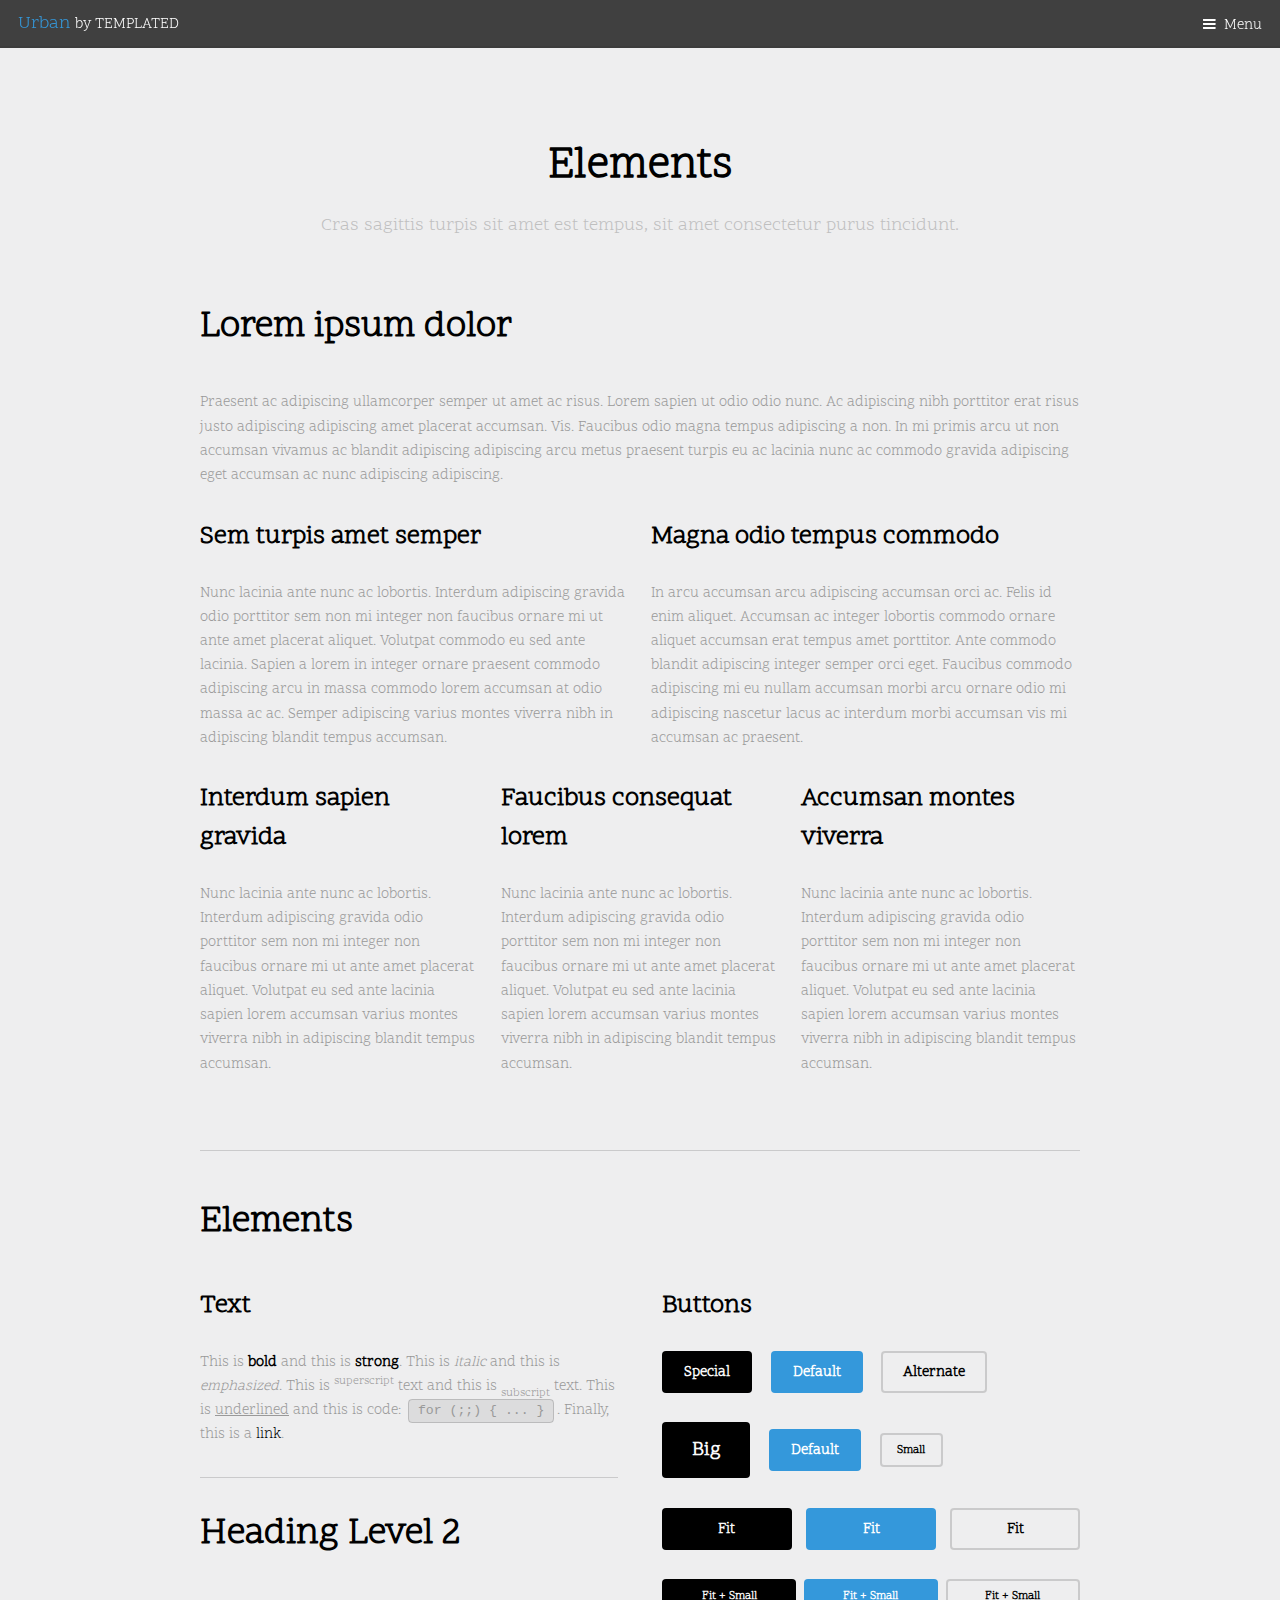
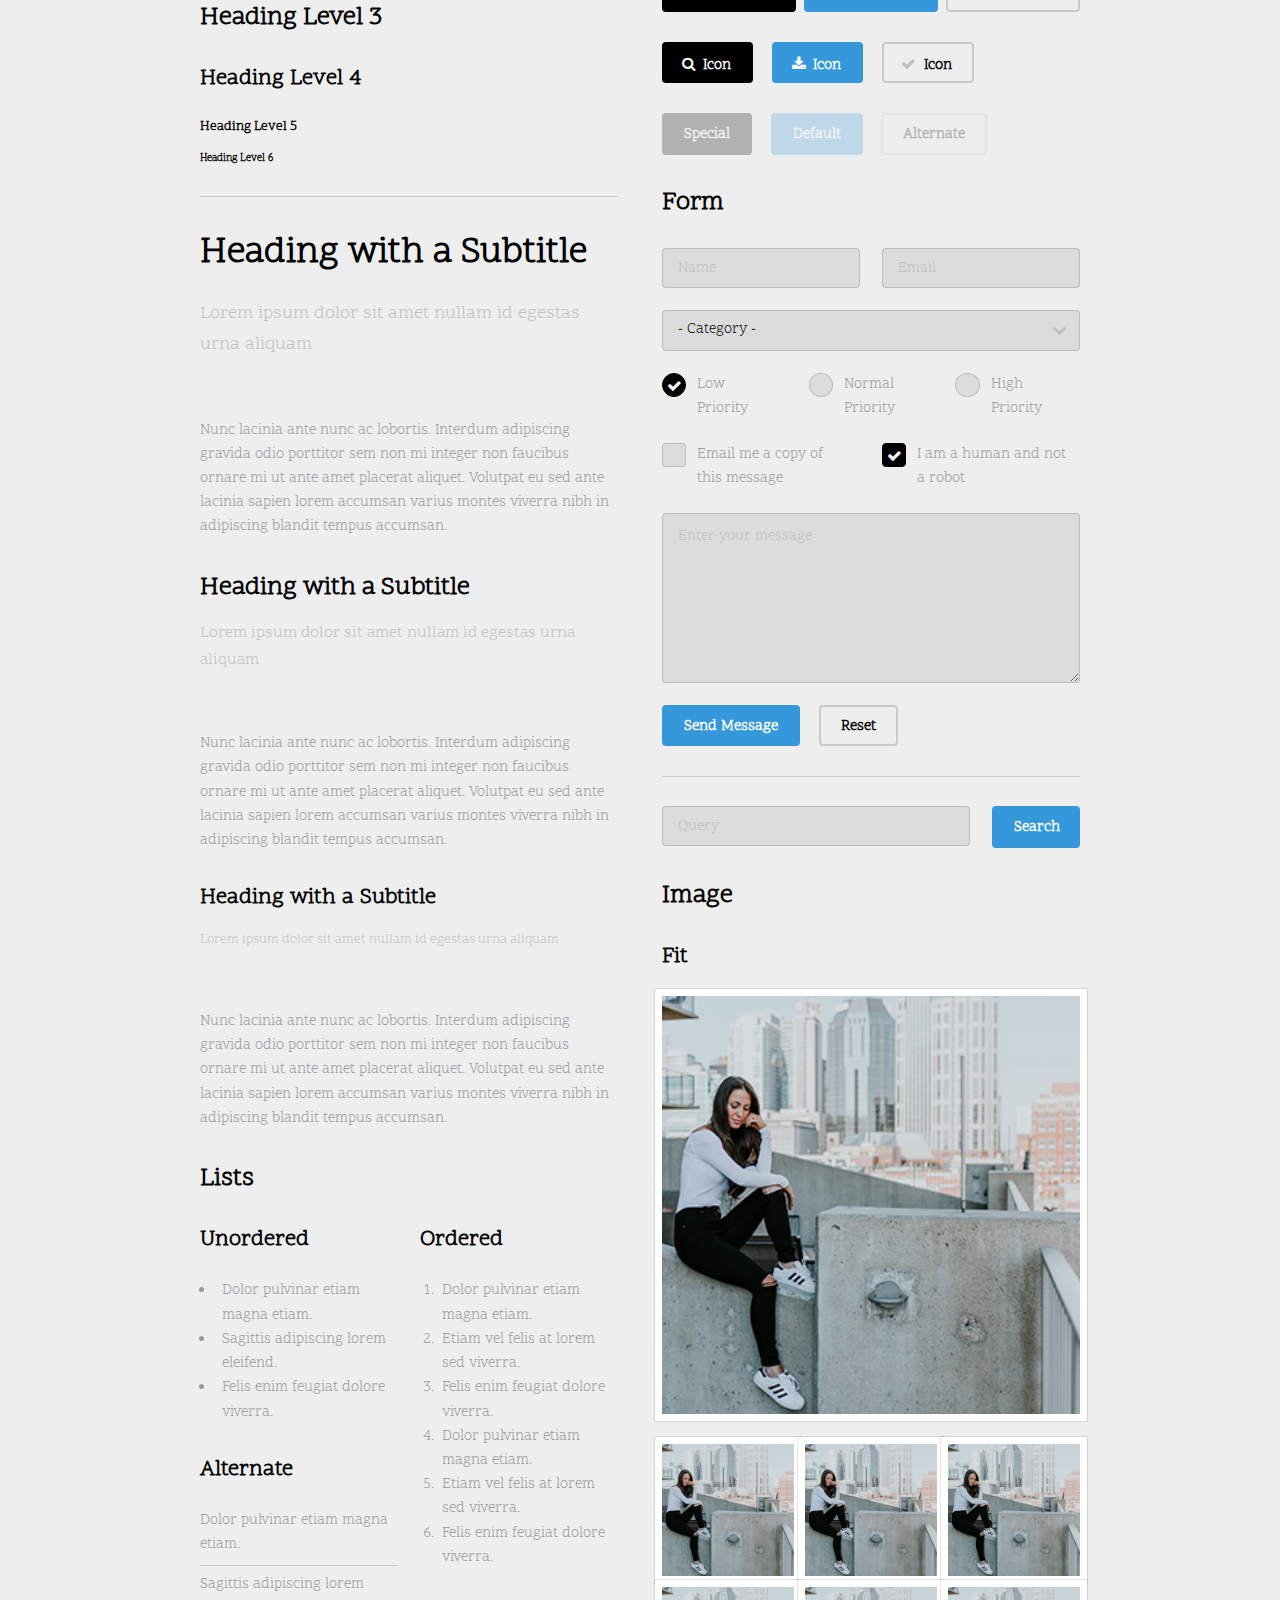
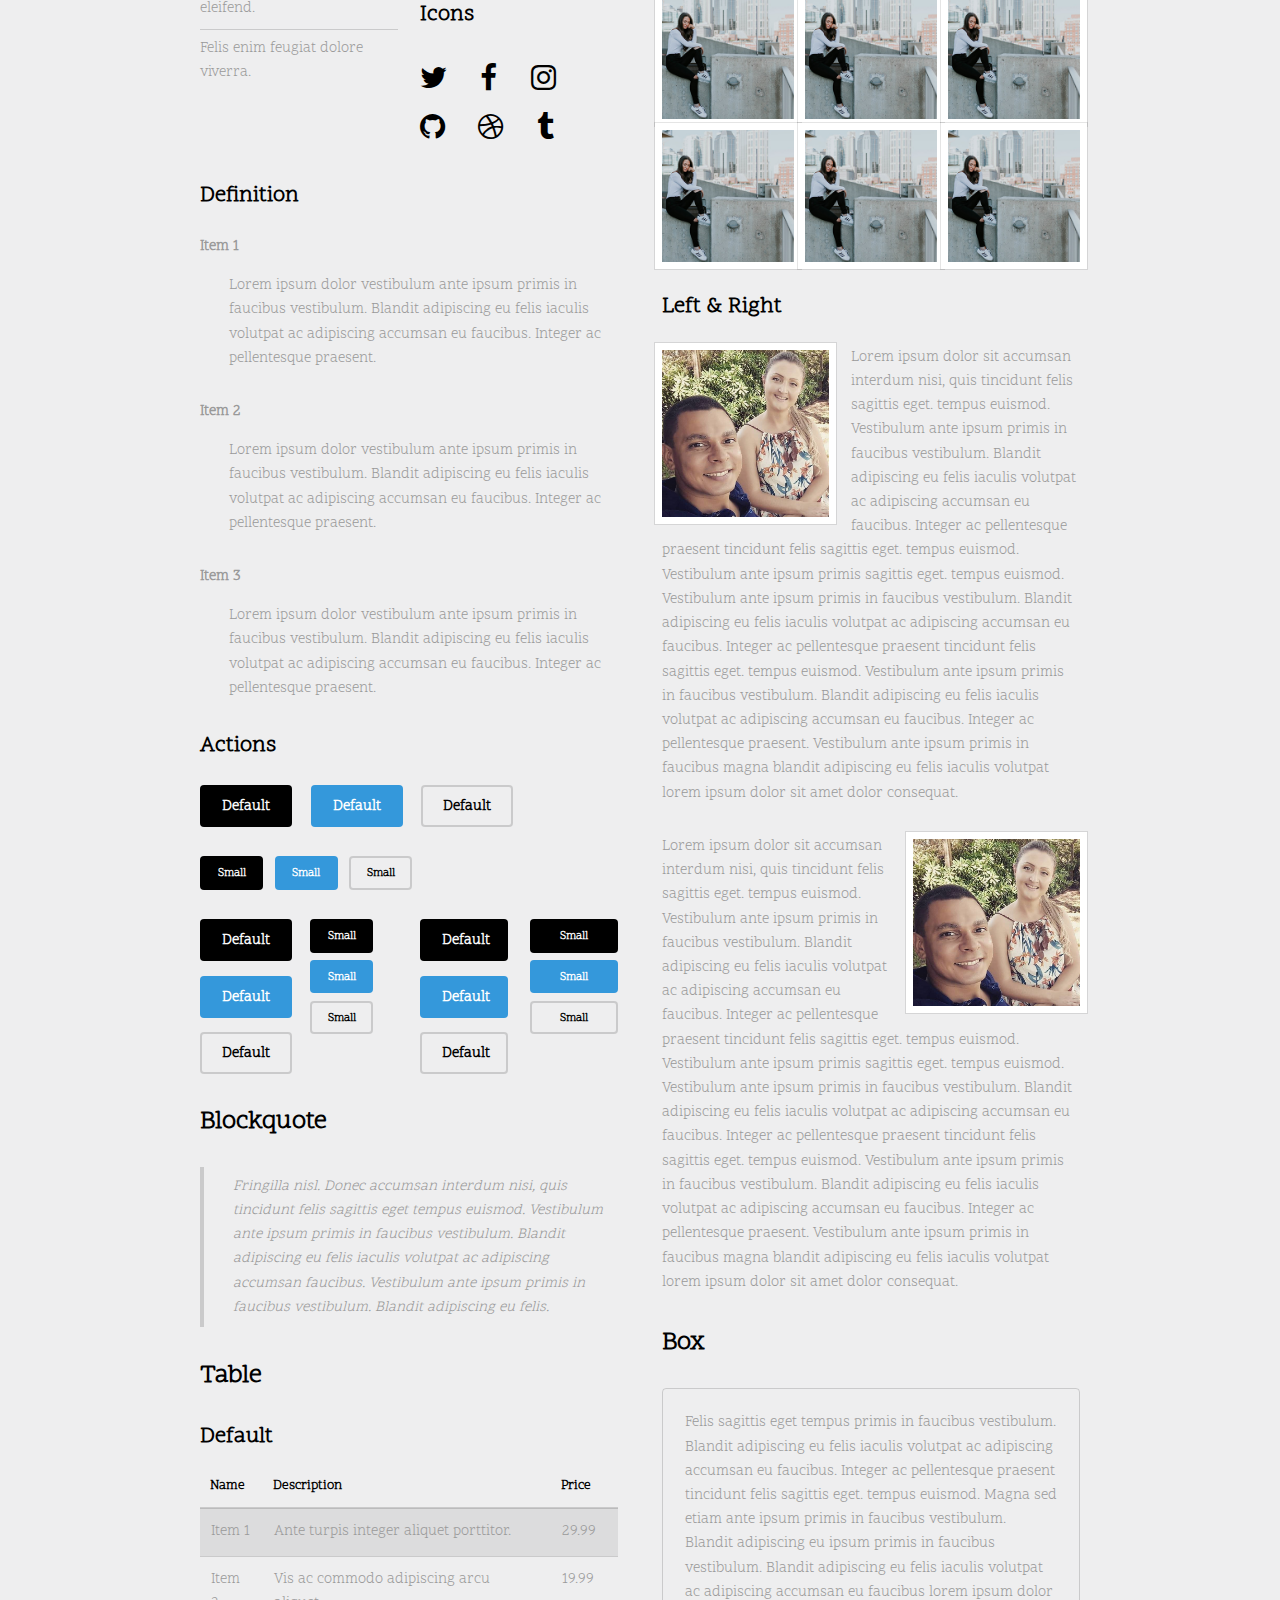
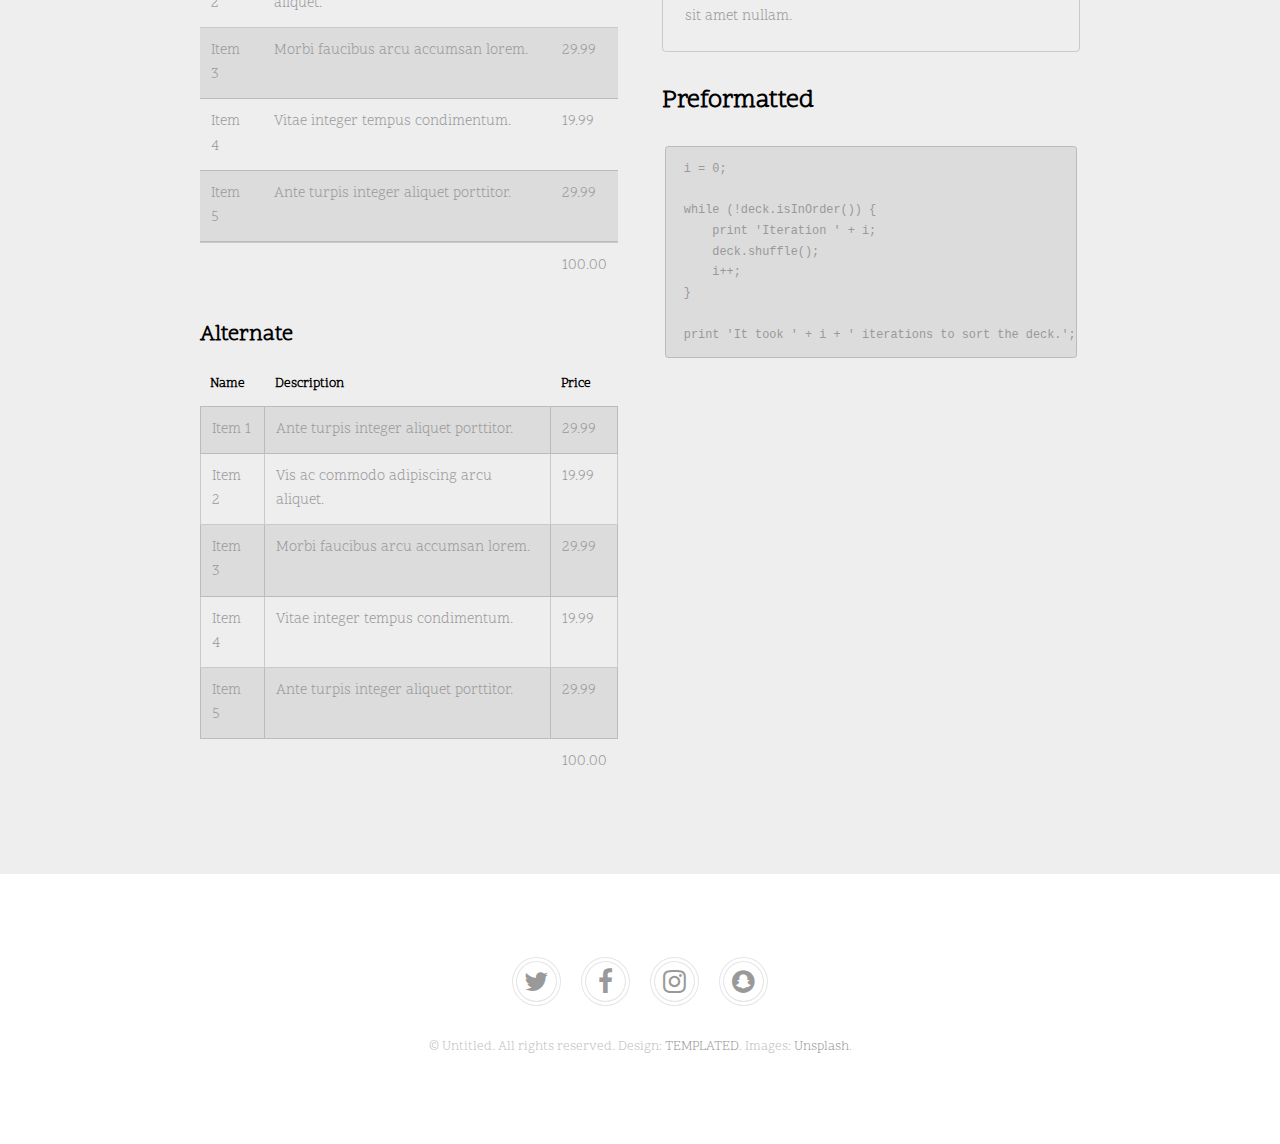
<file: SkywalkerMovies/web/template/templated-urban/elements.html>
<!DOCTYPE HTML>
<!--
	Urban by TEMPLATED
	templated.co @templatedco
	Released for free under the Creative Commons Attribution 3.0 license (templated.co/license)
-->
<html>
	<head>
		<title>Elements - Urban by TEMPLATED</title>
		<meta charset="utf-8" />
		<meta name="viewport" content="width=device-width, initial-scale=1" />
		<link rel="stylesheet" href="assets/css/main.css" />
	</head>
	<body class="subpage">

		<!-- Header -->
			<header id="header">
				<div class="logo"><a href="index.html">Urban <span>by TEMPLATED</span></a></div>
				<a href="#menu">Menu</a>
			</header>

		<!-- Nav -->
			<nav id="menu">
				<ul class="links">
					<li><a href="index.html">Home</a></li>
					<li><a href="generic.html">Generic</a></li>
					<li><a href="elements.html">Elements</a></li>
				</ul>
			</nav>

		<!-- Main -->
			<div id="main">
				<section class="wrapper style1">
					<div class="inner">

						<header class="align-center">
							<h1>Elements</h1>
							<p>Cras sagittis turpis sit amet est tempus, sit amet consectetur purus tincidunt.</p>
						</header>

						<!-- Content -->
							<h2 id="content">Lorem ipsum dolor</h2>
							<p>Praesent ac adipiscing ullamcorper semper ut amet ac risus. Lorem sapien ut odio odio nunc. Ac adipiscing nibh porttitor erat risus justo adipiscing adipiscing amet placerat accumsan. Vis. Faucibus odio magna tempus adipiscing a non. In mi primis arcu ut non accumsan vivamus ac blandit adipiscing adipiscing arcu metus praesent turpis eu ac lacinia nunc ac commodo gravida adipiscing eget accumsan ac nunc adipiscing adipiscing.</p>
							<div class="row">
								<div class="6u 12u(small)">
									<h3>Sem turpis amet semper</h3>
									<p>Nunc lacinia ante nunc ac lobortis. Interdum adipiscing gravida odio porttitor sem non mi integer non faucibus ornare mi ut ante amet placerat aliquet. Volutpat commodo eu sed ante lacinia. Sapien a lorem in integer ornare praesent commodo adipiscing arcu in massa commodo lorem accumsan at odio massa ac ac. Semper adipiscing varius montes viverra nibh in adipiscing blandit tempus accumsan.</p>
								</div>
								<div class="6u 12u(small)">
									<h3>Magna odio tempus commodo</h3>
									<p>In arcu accumsan arcu adipiscing accumsan orci ac. Felis id enim aliquet. Accumsan ac integer lobortis commodo ornare aliquet accumsan erat tempus amet porttitor. Ante commodo blandit adipiscing integer semper orci eget. Faucibus commodo adipiscing mi eu nullam accumsan morbi arcu ornare odio mi adipiscing nascetur lacus ac interdum morbi accumsan vis mi accumsan ac praesent.</p>
								</div>
								<!-- Break -->
								<div class="4u 12u(medium)">
									<h3>Interdum sapien gravida</h3>
									<p>Nunc lacinia ante nunc ac lobortis. Interdum adipiscing gravida odio porttitor sem non mi integer non faucibus ornare mi ut ante amet placerat aliquet. Volutpat eu sed ante lacinia sapien lorem accumsan varius montes viverra nibh in adipiscing blandit tempus accumsan.</p>
								</div>
								<div class="4u 12u(medium)">
									<h3>Faucibus consequat lorem</h3>
									<p>Nunc lacinia ante nunc ac lobortis. Interdum adipiscing gravida odio porttitor sem non mi integer non faucibus ornare mi ut ante amet placerat aliquet. Volutpat eu sed ante lacinia sapien lorem accumsan varius montes viverra nibh in adipiscing blandit tempus accumsan.</p>
								</div>
								<div class="4u 12u(medium)">
									<h3>Accumsan montes viverra</h3>
									<p>Nunc lacinia ante nunc ac lobortis. Interdum adipiscing gravida odio porttitor sem non mi integer non faucibus ornare mi ut ante amet placerat aliquet. Volutpat eu sed ante lacinia sapien lorem accumsan varius montes viverra nibh in adipiscing blandit tempus accumsan.</p>
								</div>
							</div>

						<hr class="major" />

						<!-- Elements -->
							<h2 id="elements">Elements</h2>
							<div class="row 200%">
								<div class="6u 12u(medium)">

									<!-- Text stuff -->
										<h3>Text</h3>
										<p>This is <b>bold</b> and this is <strong>strong</strong>. This is <i>italic</i> and this is <em>emphasized</em>.
										This is <sup>superscript</sup> text and this is <sub>subscript</sub> text.
										This is <u>underlined</u> and this is code: <code>for (;;) { ... }</code>.
										Finally, this is a <a href="#">link</a>.</p>
										<hr />
										<h2>Heading Level 2</h2>
										<h3>Heading Level 3</h3>
										<h4>Heading Level 4</h4>
										<h5>Heading Level 5</h5>
										<h6>Heading Level 6</h6>
										<hr />
										<header>
											<h2>Heading with a Subtitle</h2>
											<p>Lorem ipsum dolor sit amet nullam id egestas urna aliquam</p>
										</header>
										<p>Nunc lacinia ante nunc ac lobortis. Interdum adipiscing gravida odio porttitor sem non mi integer non faucibus ornare mi ut ante amet placerat aliquet. Volutpat eu sed ante lacinia sapien lorem accumsan varius montes viverra nibh in adipiscing blandit tempus accumsan.</p>
										<header>
											<h3>Heading with a Subtitle</h3>
											<p>Lorem ipsum dolor sit amet nullam id egestas urna aliquam</p>
										</header>
										<p>Nunc lacinia ante nunc ac lobortis. Interdum adipiscing gravida odio porttitor sem non mi integer non faucibus ornare mi ut ante amet placerat aliquet. Volutpat eu sed ante lacinia sapien lorem accumsan varius montes viverra nibh in adipiscing blandit tempus accumsan.</p>
										<header>
											<h4>Heading with a Subtitle</h4>
											<p>Lorem ipsum dolor sit amet nullam id egestas urna aliquam</p>
										</header>
										<p>Nunc lacinia ante nunc ac lobortis. Interdum adipiscing gravida odio porttitor sem non mi integer non faucibus ornare mi ut ante amet placerat aliquet. Volutpat eu sed ante lacinia sapien lorem accumsan varius montes viverra nibh in adipiscing blandit tempus accumsan.</p>

									<!-- Lists -->
										<h3>Lists</h3>
										<div class="row">
											<div class="6u 12u(small)">

												<h4>Unordered</h4>
												<ul>
													<li>Dolor pulvinar etiam magna etiam.</li>
													<li>Sagittis adipiscing lorem eleifend.</li>
													<li>Felis enim feugiat dolore viverra.</li>
												</ul>

												<h4>Alternate</h4>
												<ul class="alt">
													<li>Dolor pulvinar etiam magna etiam.</li>
													<li>Sagittis adipiscing lorem eleifend.</li>
													<li>Felis enim feugiat dolore viverra.</li>
												</ul>

											</div>
											<div class="6u 12u(small)">

												<h4>Ordered</h4>
												<ol>
													<li>Dolor pulvinar etiam magna etiam.</li>
													<li>Etiam vel felis at lorem sed viverra.</li>
													<li>Felis enim feugiat dolore viverra.</li>
													<li>Dolor pulvinar etiam magna etiam.</li>
													<li>Etiam vel felis at lorem sed viverra.</li>
													<li>Felis enim feugiat dolore viverra.</li>
												</ol>

												<h4>Icons</h4>
												<ul class="icons">
													<li><a href="#" class="icon fa-twitter"><span class="label">Twitter</span></a></li>
													<li><a href="#" class="icon fa-facebook"><span class="label">Facebook</span></a></li>
													<li><a href="#" class="icon fa-instagram"><span class="label">Instagram</span></a></li>
													<li><a href="#" class="icon fa-github"><span class="label">Github</span></a></li>
													<li><a href="#" class="icon fa-dribbble"><span class="label">Dribbble</span></a></li>
													<li><a href="#" class="icon fa-tumblr"><span class="label">Tumblr</span></a></li>
												</ul>

											</div>
										</div>
										<h4>Definition</h4>
										<dl>
											<dt>Item 1</dt>
											<dd>
												<p>Lorem ipsum dolor vestibulum ante ipsum primis in faucibus vestibulum. Blandit adipiscing eu felis iaculis volutpat ac adipiscing accumsan eu faucibus. Integer ac pellentesque praesent.</p>
											</dd>
											<dt>Item 2</dt>
											<dd>
												<p>Lorem ipsum dolor vestibulum ante ipsum primis in faucibus vestibulum. Blandit adipiscing eu felis iaculis volutpat ac adipiscing accumsan eu faucibus. Integer ac pellentesque praesent.</p>
											</dd>
											<dt>Item 3</dt>
											<dd>
												<p>Lorem ipsum dolor vestibulum ante ipsum primis in faucibus vestibulum. Blandit adipiscing eu felis iaculis volutpat ac adipiscing accumsan eu faucibus. Integer ac pellentesque praesent.</p>
											</dd>
										</dl>

										<h4>Actions</h4>
										<ul class="actions">
											<li><a href="#" class="button special">Default</a></li>
											<li><a href="#" class="button">Default</a></li>
											<li><a href="#" class="button alt">Default</a></li>
										</ul>
										<ul class="actions small">
											<li><a href="#" class="button special small">Small</a></li>
											<li><a href="#" class="button small">Small</a></li>
											<li><a href="#" class="button alt small">Small</a></li>
										</ul>
										<div class="row">
											<div class="3u 12u(small)">
												<ul class="actions vertical">
													<li><a href="#" class="button special">Default</a></li>
													<li><a href="#" class="button">Default</a></li>
													<li><a href="#" class="button alt">Default</a></li>
												</ul>
											</div>
											<div class="3u 12u(small)">
												<ul class="actions vertical small">
													<li><a href="#" class="button special small">Small</a></li>
													<li><a href="#" class="button small">Small</a></li>
													<li><a href="#" class="button alt small">Small</a></li>
												</ul>
											</div>
											<div class="3u 12u(small)">
												<ul class="actions vertical">
													<li><a href="#" class="button special fit">Default</a></li>
													<li><a href="#" class="button fit">Default</a></li>
													<li><a href="#" class="button alt fit">Default</a></li>
												</ul>
											</div>
											<div class="3u 12u(small)">
												<ul class="actions vertical small">
													<li><a href="#" class="button special small fit">Small</a></li>
													<li><a href="#" class="button small fit">Small</a></li>
													<li><a href="#" class="button alt small fit">Small</a></li>
												</ul>
											</div>
										</div>

									<!-- Blockquote -->
										<h3>Blockquote</h3>
										<blockquote>Fringilla nisl. Donec accumsan interdum nisi, quis tincidunt felis sagittis eget tempus euismod. Vestibulum ante ipsum primis in faucibus vestibulum. Blandit adipiscing eu felis iaculis volutpat ac adipiscing accumsan faucibus. Vestibulum ante ipsum primis in faucibus vestibulum. Blandit adipiscing eu felis.</blockquote>

									<!-- Table -->
										<h3>Table</h3>

										<h4>Default</h4>
										<div class="table-wrapper">
											<table>
												<thead>
													<tr>
														<th>Name</th>
														<th>Description</th>
														<th>Price</th>
													</tr>
												</thead>
												<tbody>
													<tr>
														<td>Item 1</td>
														<td>Ante turpis integer aliquet porttitor.</td>
														<td>29.99</td>
													</tr>
													<tr>
														<td>Item 2</td>
														<td>Vis ac commodo adipiscing arcu aliquet.</td>
														<td>19.99</td>
													</tr>
													<tr>
														<td>Item 3</td>
														<td> Morbi faucibus arcu accumsan lorem.</td>
														<td>29.99</td>
													</tr>
													<tr>
														<td>Item 4</td>
														<td>Vitae integer tempus condimentum.</td>
														<td>19.99</td>
													</tr>
													<tr>
														<td>Item 5</td>
														<td>Ante turpis integer aliquet porttitor.</td>
														<td>29.99</td>
													</tr>
												</tbody>
												<tfoot>
													<tr>
														<td colspan="2"></td>
														<td>100.00</td>
													</tr>
												</tfoot>
											</table>
										</div>

										<h4>Alternate</h4>
										<div class="table-wrapper">
											<table class="alt">
												<thead>
													<tr>
														<th>Name</th>
														<th>Description</th>
														<th>Price</th>
													</tr>
												</thead>
												<tbody>
													<tr>
														<td>Item 1</td>
														<td>Ante turpis integer aliquet porttitor.</td>
														<td>29.99</td>
													</tr>
													<tr>
														<td>Item 2</td>
														<td>Vis ac commodo adipiscing arcu aliquet.</td>
														<td>19.99</td>
													</tr>
													<tr>
														<td>Item 3</td>
														<td> Morbi faucibus arcu accumsan lorem.</td>
														<td>29.99</td>
													</tr>
													<tr>
														<td>Item 4</td>
														<td>Vitae integer tempus condimentum.</td>
														<td>19.99</td>
													</tr>
													<tr>
														<td>Item 5</td>
														<td>Ante turpis integer aliquet porttitor.</td>
														<td>29.99</td>
													</tr>
												</tbody>
												<tfoot>
													<tr>
														<td colspan="2"></td>
														<td>100.00</td>
													</tr>
												</tfoot>
											</table>
										</div>

								</div>
								<div class="6u 12u(medium)">

									<!-- Buttons -->
										<h3>Buttons</h3>
										<ul class="actions">
											<li><a href="#" class="button special">Special</a></li>
											<li><a href="#" class="button">Default</a></li>
											<li><a href="#" class="button alt">Alternate</a></li>
										</ul>
										<ul class="actions">
											<li><a href="#" class="button special big">Big</a></li>
											<li><a href="#" class="button">Default</a></li>
											<li><a href="#" class="button alt small">Small</a></li>
										</ul>
										<ul class="actions fit">
											<li><a href="#" class="button special fit">Fit</a></li>
											<li><a href="#" class="button fit">Fit</a></li>
											<li><a href="#" class="button alt fit">Fit</a></li>
										</ul>
										<ul class="actions fit small">
											<li><a href="#" class="button special fit small">Fit + Small</a></li>
											<li><a href="#" class="button fit small">Fit + Small</a></li>
											<li><a href="#" class="button alt fit small">Fit + Small</a></li>
										</ul>
										<ul class="actions">
											<li><a href="#" class="button special icon fa-search">Icon</a></li>
											<li><a href="#" class="button icon fa-download">Icon</a></li>
											<li><a href="#" class="button alt icon fa-check">Icon</a></li>
										</ul>
										<ul class="actions">
											<li><span class="button special disabled">Special</span></li>
											<li><span class="button disabled">Default</span></li>
											<li><span class="button alt disabled">Alternate</span></li>
										</ul>

									<!-- Form -->
										<h3>Form</h3>

										<form method="post" action="#">
											<div class="row uniform">
												<div class="6u 12u(xsmall)">
													<input type="text" name="name" id="name" value="" placeholder="Name" />
												</div>
												<div class="6u 12u(xsmall)">
													<input type="email" name="email" id="email" value="" placeholder="Email" />
												</div>
												<!-- Break -->
												<div class="12u">
													<div class="select-wrapper">
														<select name="category" id="category">
															<option value="">- Category -</option>
															<option value="1">Manufacturing</option>
															<option value="1">Shipping</option>
															<option value="1">Administration</option>
															<option value="1">Human Resources</option>
														</select>
													</div>
												</div>
												<!-- Break -->
												<div class="4u 12u(small)">
													<input type="radio" id="priority-low" name="priority" checked>
													<label for="priority-low">Low Priority</label>
												</div>
												<div class="4u 12u(small)">
													<input type="radio" id="priority-normal" name="priority">
													<label for="priority-normal">Normal Priority</label>
												</div>
												<div class="4u 12u(small)">
													<input type="radio" id="priority-high" name="priority">
													<label for="priority-high">High Priority</label>
												</div>
												<!-- Break -->
												<div class="6u 12u(small)">
													<input type="checkbox" id="copy" name="copy">
													<label for="copy">Email me a copy of this message</label>
												</div>
												<div class="6u 12u(small)">
													<input type="checkbox" id="human" name="human" checked>
													<label for="human">I am a human and not a robot</label>
												</div>
												<!-- Break -->
												<div class="12u">
													<textarea name="message" id="message" placeholder="Enter your message" rows="6"></textarea>
												</div>
												<!-- Break -->
												<div class="12u">
													<ul class="actions">
														<li><input type="submit" value="Send Message" /></li>
														<li><input type="reset" value="Reset" class="alt" /></li>
													</ul>
												</div>
											</div>
										</form>

										<hr />

										<form method="post" action="#">
											<div class="row uniform">
												<div class="9u 12u(small)">
													<input type="text" name="query" id="query" value="" placeholder="Query" />
												</div>
												<div class="3u 12u(small)">
													<input type="submit" value="Search" class="fit" />
												</div>
											</div>
										</form>

									<!-- Image -->
										<h3>Image</h3>

										<h4>Fit</h4>
										<span class="image fit"><img src="images/pic01.jpg" alt="" /></span>
										<div class="box alt">
											<div class="row 50% uniform">
												<div class="4u"><span class="image fit"><img src="images/pic01.jpg" alt="" /></span></div>
												<div class="4u"><span class="image fit"><img src="images/pic01.jpg" alt="" /></span></div>
												<div class="4u"><span class="image fit"><img src="images/pic01.jpg" alt="" /></span></div>
												<!-- Break -->
												<div class="4u"><span class="image fit"><img src="images/pic01.jpg" alt="" /></span></div>
												<div class="4u"><span class="image fit"><img src="images/pic01.jpg" alt="" /></span></div>
												<div class="4u"><span class="image fit"><img src="images/pic01.jpg" alt="" /></span></div>
												<!-- Break -->
												<div class="4u"><span class="image fit"><img src="images/pic01.jpg" alt="" /></span></div>
												<div class="4u"><span class="image fit"><img src="images/pic01.jpg" alt="" /></span></div>
												<div class="4u"><span class="image fit"><img src="images/pic01.jpg" alt="" /></span></div>
											</div>
										</div>

										<h4>Left &amp; Right</h4>
										<p><span class="image left"><img src="images/diego.jpg" alt="" /></span>Lorem ipsum dolor sit accumsan interdum nisi, quis tincidunt felis sagittis eget. tempus euismod. Vestibulum ante ipsum primis in faucibus vestibulum. Blandit adipiscing eu felis iaculis volutpat ac adipiscing accumsan eu faucibus. Integer ac pellentesque praesent tincidunt felis sagittis eget. tempus euismod. Vestibulum ante ipsum primis sagittis eget. tempus euismod. Vestibulum ante ipsum primis in faucibus vestibulum. Blandit adipiscing eu felis iaculis volutpat ac adipiscing accumsan eu faucibus. Integer ac pellentesque praesent tincidunt felis sagittis eget. tempus euismod. Vestibulum ante ipsum primis in faucibus vestibulum. Blandit adipiscing eu felis iaculis volutpat ac adipiscing accumsan eu faucibus. Integer ac pellentesque praesent. Vestibulum ante ipsum primis in faucibus magna blandit adipiscing eu felis iaculis volutpat lorem ipsum dolor sit amet dolor consequat.</p>
										<p><span class="image right"><img src="images/diego.jpg" alt="" /></span>Lorem ipsum dolor sit accumsan interdum nisi, quis tincidunt felis sagittis eget. tempus euismod. Vestibulum ante ipsum primis in faucibus vestibulum. Blandit adipiscing eu felis iaculis volutpat ac adipiscing accumsan eu faucibus. Integer ac pellentesque praesent tincidunt felis sagittis eget. tempus euismod. Vestibulum ante ipsum primis sagittis eget. tempus euismod. Vestibulum ante ipsum primis in faucibus vestibulum. Blandit adipiscing eu felis iaculis volutpat ac adipiscing accumsan eu faucibus. Integer ac pellentesque praesent tincidunt felis sagittis eget. tempus euismod. Vestibulum ante ipsum primis in faucibus vestibulum. Blandit adipiscing eu felis iaculis volutpat ac adipiscing accumsan eu faucibus. Integer ac pellentesque praesent. Vestibulum ante ipsum primis in faucibus magna blandit adipiscing eu felis iaculis volutpat lorem ipsum dolor sit amet dolor consequat.</p>

									<!-- Box -->
										<h3>Box</h3>
										<div class="box">
											<p>Felis sagittis eget tempus primis in faucibus vestibulum. Blandit adipiscing eu felis iaculis volutpat ac adipiscing accumsan eu faucibus. Integer ac pellentesque praesent tincidunt felis sagittis eget. tempus euismod. Magna sed etiam ante ipsum primis in faucibus vestibulum. Blandit adipiscing eu ipsum primis in faucibus vestibulum. Blandit adipiscing eu felis iaculis volutpat ac adipiscing accumsan eu faucibus lorem ipsum dolor sit amet nullam.</p>
										</div>

									<!-- Preformatted Code -->
										<h3>Preformatted</h3>
										<pre><code>i = 0;

while (!deck.isInOrder()) {
    print 'Iteration ' + i;
    deck.shuffle();
    i++;
}

print 'It took ' + i + ' iterations to sort the deck.';
</code></pre>

							</div>
						</div>
					</div>
				</section>
			</div>

		<!-- Footer -->
			<footer id="footer">
				<div class="copyright">
					<ul class="icons">
						<li><a href="#" class="icon fa-twitter"><span class="label">Twitter</span></a></li>
						<li><a href="#" class="icon fa-facebook"><span class="label">Facebook</span></a></li>
						<li><a href="#" class="icon fa-instagram"><span class="label">Instagram</span></a></li>
						<li><a href="#" class="icon fa-snapchat"><span class="label">Snapchat</span></a></li>
					</ul>
					<p>&copy; Untitled. All rights reserved. Design: <a href="https://templated.co">TEMPLATED</a>. Images: <a href="https://unsplash.com">Unsplash</a>.</p>
				</div>
			</footer>

		<!-- Scripts -->
			<script src="assets/js/jquery.min.js"></script>
			<script src="assets/js/jquery.scrolly.min.js"></script>
			<script src="assets/js/jquery.scrollex.min.js"></script>
			<script src="assets/js/skel.min.js"></script>
			<script src="assets/js/util.js"></script>
			<script src="assets/js/main.js"></script>

	</body>
</html>
</file>
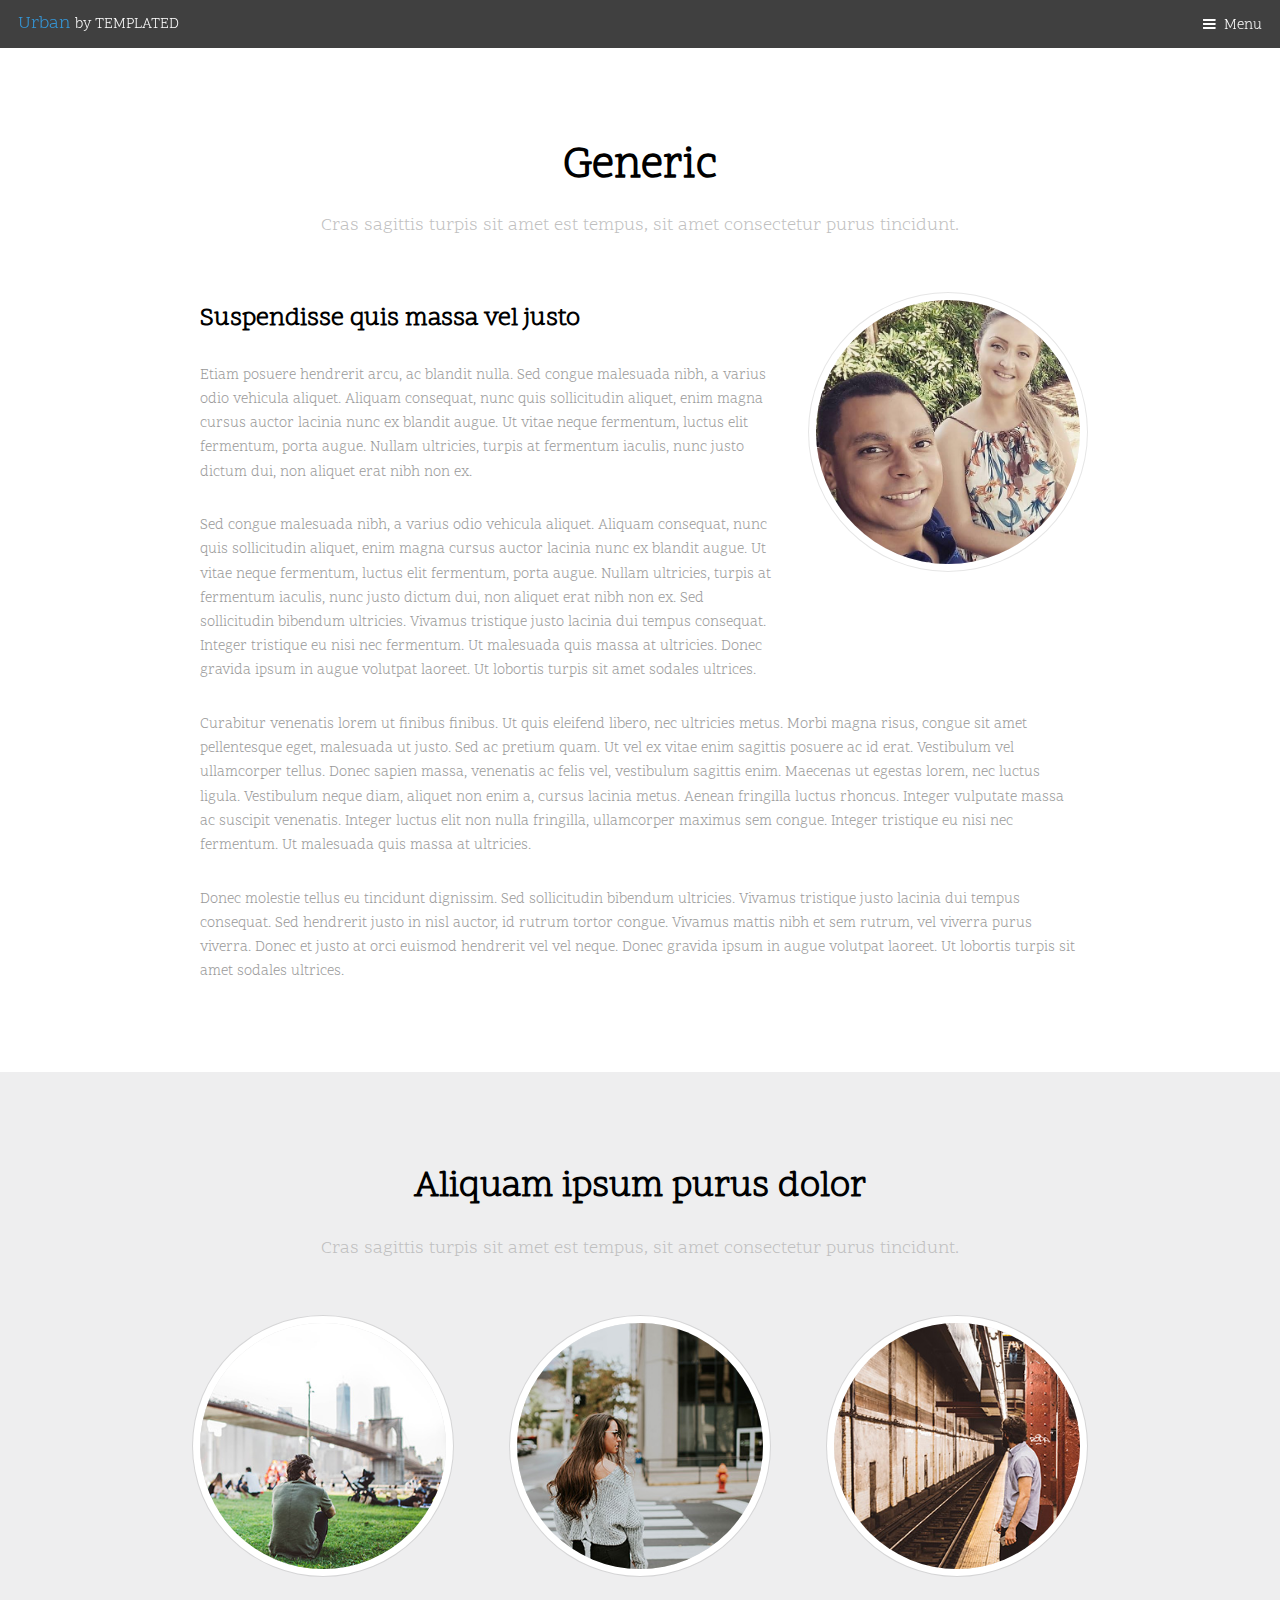
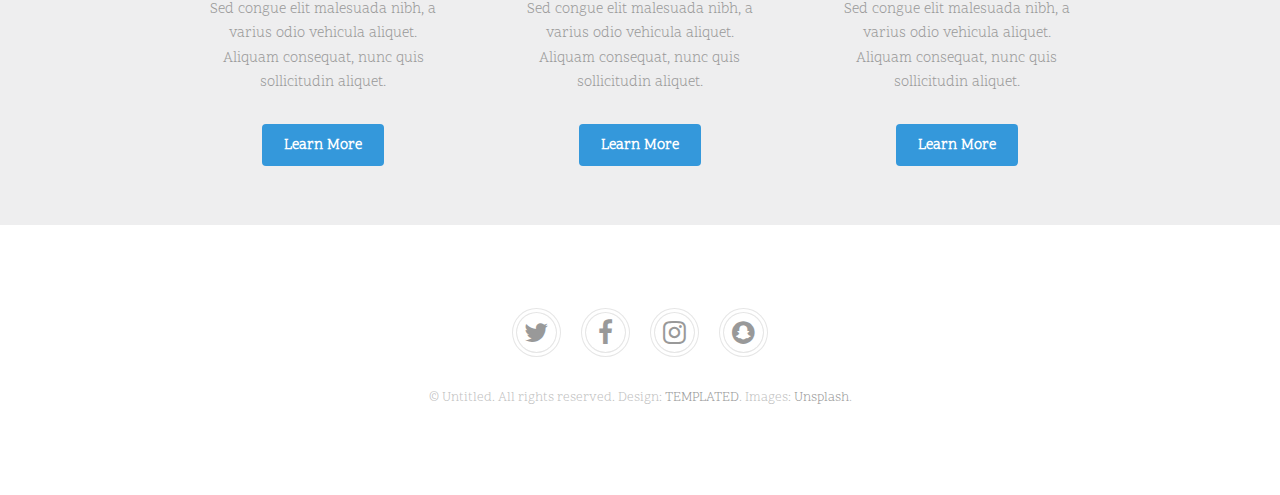
<file: SkywalkerMovies/web/template/templated-urban/generic.html>
<!DOCTYPE HTML>
<!--
	Urban by TEMPLATED
	templated.co @templatedco
	Released for free under the Creative Commons Attribution 3.0 license (templated.co/license)
-->
<html>
	<head>
		<title>Generic - Urban by TEMPLATED</title>
		<meta charset="utf-8" />
		<meta name="viewport" content="width=device-width, initial-scale=1" />
		<link rel="stylesheet" href="assets/css/main.css" />
	</head>
	<body class="subpage">

		<!-- Header -->
			<header id="header">
				<div class="logo"><a href="index.html">Urban <span>by TEMPLATED</span></a></div>
				<a href="#menu">Menu</a>
			</header>

		<!-- Nav -->
			<nav id="menu">
				<ul class="links">
					<li><a href="index.html">Home</a></li>
					<li><a href="generic.html">Generic</a></li>
					<li><a href="elements.html">Elements</a></li>
				</ul>
			</nav>

		<!-- Main -->
			<div id="main">

				<!-- Section -->
					<section class="wrapper">
						<div class="inner">
							<header class="align-center">
								<h1>Generic</h1>
								<p>Cras sagittis turpis sit amet est tempus, sit amet consectetur purus tincidunt.</p>
							</header>
							<div class="flex flex-2">
								<div class="col col2">
									<h3>Suspendisse quis massa vel justo</h3>
									<p>Etiam posuere hendrerit arcu, ac blandit nulla. Sed congue malesuada nibh, a varius odio vehicula aliquet. Aliquam consequat, nunc quis sollicitudin aliquet, enim magna cursus auctor lacinia nunc ex blandit augue. Ut vitae neque fermentum, luctus elit fermentum, porta augue. Nullam ultricies, turpis at fermentum iaculis, nunc justo dictum dui, non aliquet erat nibh non ex.</p>
									<p>Sed congue malesuada nibh, a varius odio vehicula aliquet. Aliquam consequat, nunc quis sollicitudin aliquet, enim magna cursus auctor lacinia nunc ex blandit augue. Ut vitae neque fermentum, luctus elit fermentum, porta augue. Nullam ultricies, turpis at fermentum iaculis, nunc justo dictum dui, non aliquet erat nibh non ex. Sed sollicitudin bibendum ultricies. Vivamus tristique justo lacinia dui tempus consequat. Integer tristique eu nisi nec fermentum. Ut malesuada quis massa at ultricies. Donec gravida ipsum in augue volutpat laoreet. Ut lobortis turpis sit amet sodales ultrices.</p>
								</div>
								<div class="col col1 first">
									<div class="image round fit">
										<a href="generic.html" class="link"><img src="images/diego.jpg" alt="" /></a>
									</div>
								</div>
							</div>
							<p>Curabitur venenatis lorem ut finibus finibus. Ut quis eleifend libero, nec ultricies metus. Morbi magna risus, congue sit amet pellentesque eget, malesuada ut justo. Sed ac pretium quam. Ut vel ex vitae enim sagittis posuere ac id erat. Vestibulum vel ullamcorper tellus. Donec sapien massa, venenatis ac felis vel, vestibulum sagittis enim. Maecenas ut egestas lorem, nec luctus ligula. Vestibulum neque diam, aliquet non enim a, cursus lacinia metus. Aenean fringilla luctus rhoncus. Integer vulputate massa ac suscipit venenatis. Integer luctus elit non nulla fringilla, ullamcorper maximus sem congue. Integer tristique eu nisi nec fermentum. Ut malesuada quis massa at ultricies.</p>
							<p>Donec molestie tellus eu tincidunt dignissim. Sed sollicitudin bibendum ultricies. Vivamus tristique justo lacinia dui tempus consequat. Sed hendrerit justo in nisl auctor, id rutrum tortor congue. Vivamus mattis nibh et sem rutrum, vel viverra purus viverra. Donec et justo at orci euismod hendrerit vel vel neque. Donec gravida ipsum in augue volutpat laoreet. Ut lobortis turpis sit amet sodales ultrices.</p>
						</div>
					</section>

				<!-- Section -->
					<section class="wrapper style1">
						<div class="inner">
							<header class="align-center">
								<h2>Aliquam ipsum purus dolor</h2>
								<p>Cras sagittis turpis sit amet est tempus, sit amet consectetur purus tincidunt.</p>
							</header>
							<div class="flex flex-3">
								<div class="col align-center">
									<div class="image round fit">
										<img src="images/pic03.jpg" alt="" />
									</div>
									<p>Sed congue elit malesuada nibh, a varius odio vehicula aliquet. Aliquam consequat, nunc quis sollicitudin aliquet. </p>
									<a href="#" class="button">Learn More</a>
								</div>
								<div class="col align-center">
									<div class="image round fit">
										<img src="images/pic05.jpg" alt="" />
									</div>
									<p>Sed congue elit malesuada nibh, a varius odio vehicula aliquet. Aliquam consequat, nunc quis sollicitudin aliquet. </p>
									<a href="#" class="button">Learn More</a>
								</div>
								<div class="col align-center">
									<div class="image round fit">
										<img src="images/pic04.jpg" alt="" />
									</div>
									<p>Sed congue elit malesuada nibh, a varius odio vehicula aliquet. Aliquam consequat, nunc quis sollicitudin aliquet. </p>
									<a href="#" class="button">Learn More</a>
								</div>
							</div>
						</div>
					</section>

			</div>

		<!-- Footer -->
			<footer id="footer">
				<div class="copyright">
					<ul class="icons">
						<li><a href="#" class="icon fa-twitter"><span class="label">Twitter</span></a></li>
						<li><a href="#" class="icon fa-facebook"><span class="label">Facebook</span></a></li>
						<li><a href="#" class="icon fa-instagram"><span class="label">Instagram</span></a></li>
						<li><a href="#" class="icon fa-snapchat"><span class="label">Snapchat</span></a></li>
					</ul>
					<p>&copy; Untitled. All rights reserved. Design: <a href="https://templated.co">TEMPLATED</a>. Images: <a href="https://unsplash.com">Unsplash</a>.</p>
				</div>
			</footer>

		<!-- Scripts -->
			<script src="assets/js/jquery.min.js"></script>
			<script src="assets/js/jquery.scrolly.min.js"></script>
			<script src="assets/js/jquery.scrollex.min.js"></script>
			<script src="assets/js/skel.min.js"></script>
			<script src="assets/js/util.js"></script>
			<script src="assets/js/main.js"></script>

	</body>
</html>
</file>
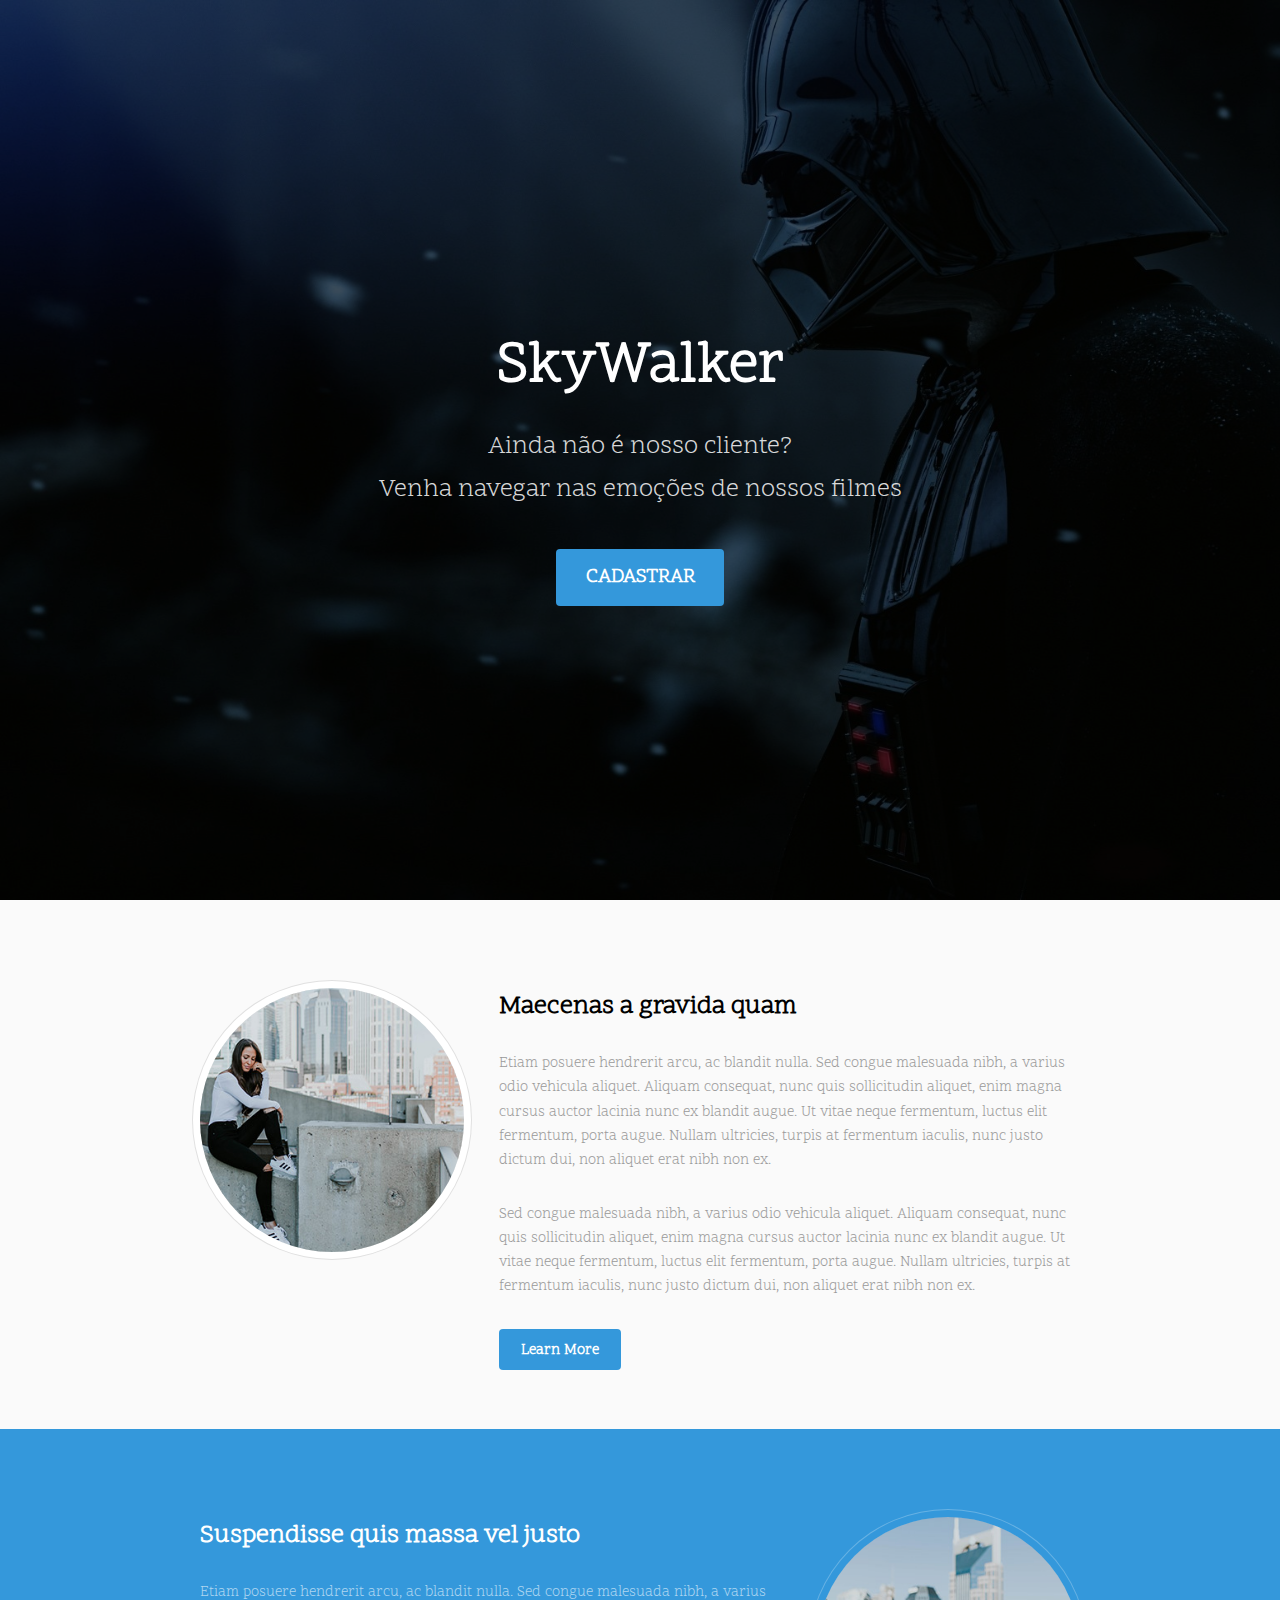
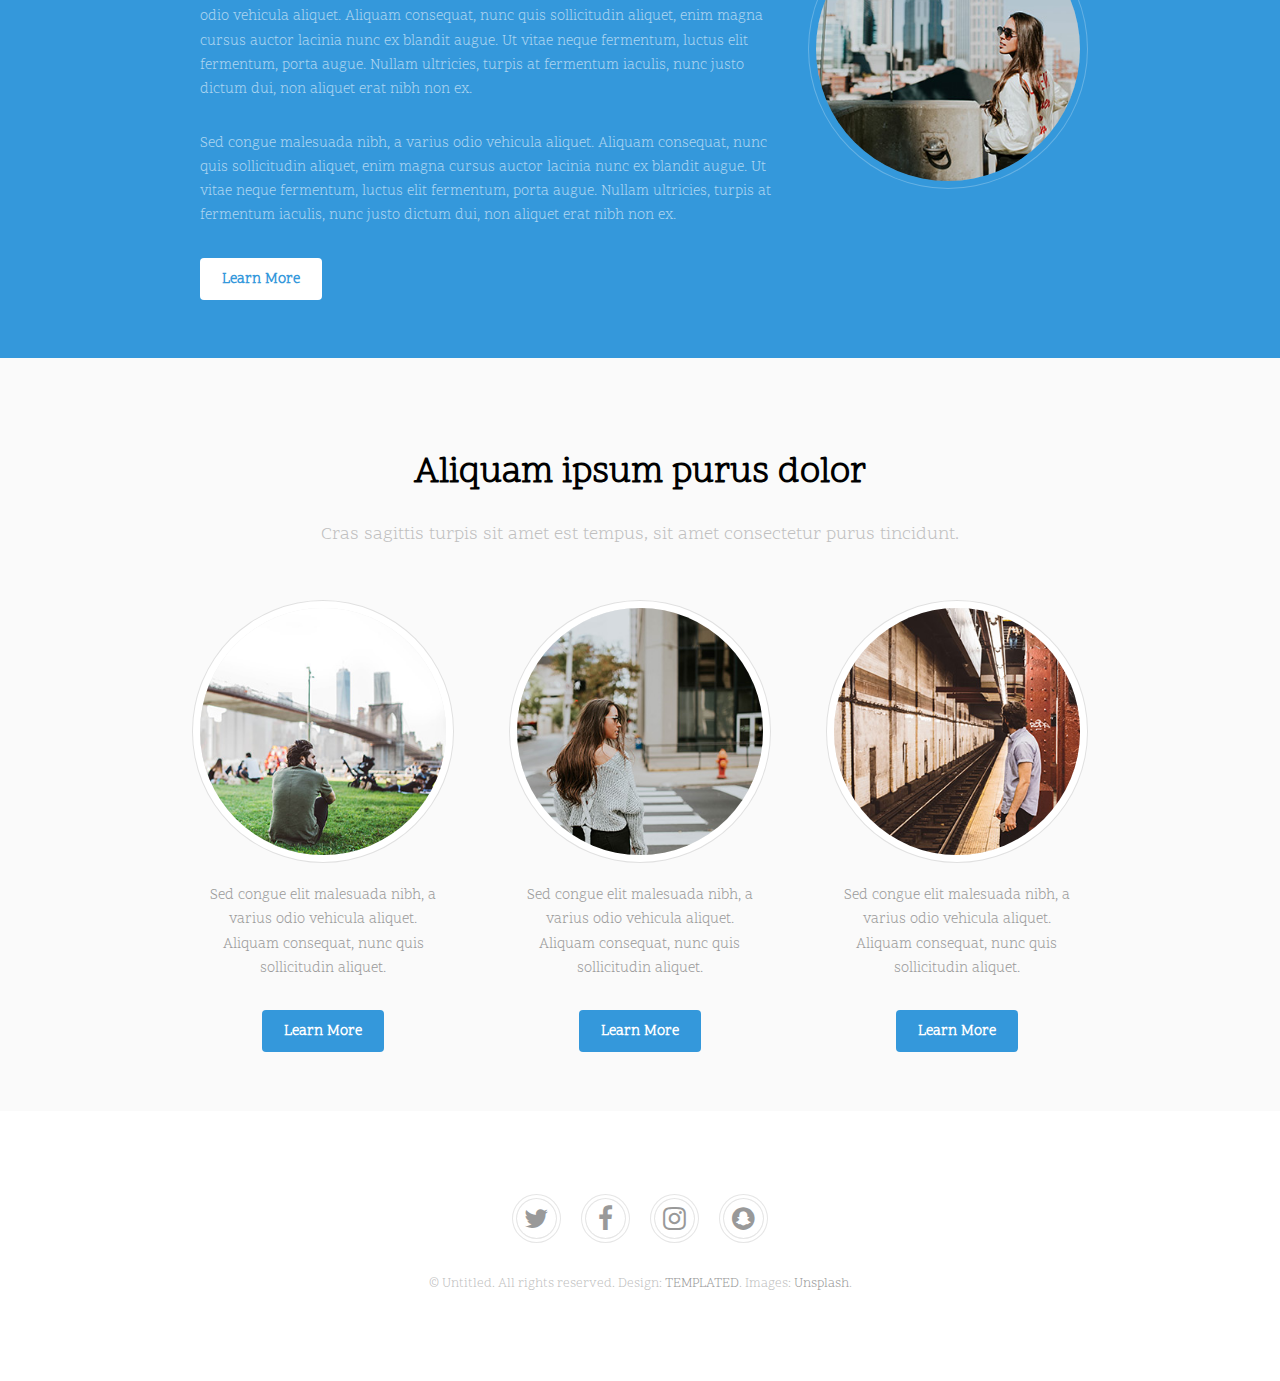
<file: SkywalkerMovies/web/template/templated-urban_1/cadastro.html>
<!DOCTYPE HTML>
<!--
	Urban by TEMPLATED
	templated.co @templatedco
	Released for free under the Creative Commons Attribution 3.0 license (templated.co/license)
-->
<html>
	<head>
		<title>Cadastro</title>
		<meta charset="utf-8" />
		<meta name="viewport" content="width=device-width, initial-scale=1" />
		<link rel="stylesheet" href="assets/css/main.css" />
	</head>
	<body>

		<!-- Header 
			<header id="header" class="alt">
				<div class="logo"><a href="index.html"></a></div>
				<a href="#menu">Menu</a>
			</header>
                -->
		<!-- Nav -->
			<nav id="menu">
				<ul class="links">
					<li><a href="cadastro.html">Home</a></li>
					<li><a href="generic.html">Cadastro</a></li>
					<li><a href="elements.html">Filmes</a></li>
				</ul>
			</nav>

		<!-- Banner -->
			<section id="banner">
				<div class="inner">
					<header>
						<h1>SkyWalker</h1>
						<p>Ainda não é nosso cliente?<br />Venha navegar nas emoções de nossos filmes</p>
					</header>
					<a href="#main" class="button big scrolly">CADASTRAR</a>
				</div>
			</section>

		<!-- Main -->
			<div id="main">

				<!-- Section -->
					<section class="wrapper style1">
						<div class="inner">
							<!-- 2 Columns -->
								<div class="flex flex-2">
									<div class="col col1">
										<div class="image round fit">
											<a href="generic.html" class="link"><img src="images/pic01.jpg" alt="" /></a>
										</div>
									</div>
									<div class="col col2">
										<h3>Maecenas a gravida quam</h3>
										<p>Etiam posuere hendrerit arcu, ac blandit nulla. Sed congue malesuada nibh, a varius odio vehicula aliquet. Aliquam consequat, nunc quis sollicitudin aliquet, enim magna cursus auctor lacinia nunc ex blandit augue. Ut vitae neque fermentum, luctus elit fermentum, porta augue. Nullam ultricies, turpis at fermentum iaculis, nunc justo dictum dui, non aliquet erat nibh non ex.</p>
										<p>Sed congue malesuada nibh, a varius odio vehicula aliquet. Aliquam consequat, nunc quis sollicitudin aliquet, enim magna cursus auctor lacinia nunc ex blandit augue. Ut vitae neque fermentum, luctus elit fermentum, porta augue. Nullam ultricies, turpis at fermentum iaculis, nunc justo dictum dui, non aliquet erat nibh non ex. </p>
										<a href="#" class="button">Learn More</a>
									</div>
								</div>
						</div>
					</section>

				<!-- Section -->
					<section class="wrapper style2">
						<div class="inner">
							<div class="flex flex-2">
								<div class="col col2">
									<h3>Suspendisse quis massa vel justo</h3>
									<p>Etiam posuere hendrerit arcu, ac blandit nulla. Sed congue malesuada nibh, a varius odio vehicula aliquet. Aliquam consequat, nunc quis sollicitudin aliquet, enim magna cursus auctor lacinia nunc ex blandit augue. Ut vitae neque fermentum, luctus elit fermentum, porta augue. Nullam ultricies, turpis at fermentum iaculis, nunc justo dictum dui, non aliquet erat nibh non ex.</p>
									<p>Sed congue malesuada nibh, a varius odio vehicula aliquet. Aliquam consequat, nunc quis sollicitudin aliquet, enim magna cursus auctor lacinia nunc ex blandit augue. Ut vitae neque fermentum, luctus elit fermentum, porta augue. Nullam ultricies, turpis at fermentum iaculis, nunc justo dictum dui, non aliquet erat nibh non ex. </p>
									<a href="#" class="button">Learn More</a>
								</div>
								<div class="col col1 first">
									<div class="image round fit">
										<a href="generic.html" class="link"><img src="images/pic02.jpg" alt="" /></a>
									</div>
								</div>
							</div>
						</div>
					</section>

				<!-- Section -->
					<section class="wrapper style1">
						<div class="inner">
							<header class="align-center">
								<h2>Aliquam ipsum purus dolor</h2>
								<p>Cras sagittis turpis sit amet est tempus, sit amet consectetur purus tincidunt.</p>
							</header>
							<div class="flex flex-3">
								<div class="col align-center">
									<div class="image round fit">
										<img src="images/pic03.jpg" alt="" />
									</div>
									<p>Sed congue elit malesuada nibh, a varius odio vehicula aliquet. Aliquam consequat, nunc quis sollicitudin aliquet. </p>
									<a href="#" class="button">Learn More</a>
								</div>
								<div class="col align-center">
									<div class="image round fit">
										<img src="images/pic05.jpg" alt="" />
									</div>
									<p>Sed congue elit malesuada nibh, a varius odio vehicula aliquet. Aliquam consequat, nunc quis sollicitudin aliquet. </p>
									<a href="#" class="button">Learn More</a>
								</div>
								<div class="col align-center">
									<div class="image round fit">
										<img src="images/pic04.jpg" alt="" />
									</div>
									<p>Sed congue elit malesuada nibh, a varius odio vehicula aliquet. Aliquam consequat, nunc quis sollicitudin aliquet. </p>
									<a href="#" class="button">Learn More</a>
								</div>
							</div>
						</div>
					</section>

			</div>

		<!-- Footer -->
			<footer id="footer">
				<div class="copyright">
					<ul class="icons">
						<li><a href="#" class="icon fa-twitter"><span class="label">Twitter</span></a></li>
						<li><a href="#" class="icon fa-facebook"><span class="label">Facebook</span></a></li>
						<li><a href="#" class="icon fa-instagram"><span class="label">Instagram</span></a></li>
						<li><a href="#" class="icon fa-snapchat"><span class="label">Snapchat</span></a></li>
					</ul>
					<p>&copy; Untitled. All rights reserved. Design: <a href="https://templated.co">TEMPLATED</a>. Images: <a href="https://unsplash.com">Unsplash</a>.</p>
				</div>
			</footer>

		<!-- Scripts -->
			<script src="assets/js/jquery.min.js"></script>
			<script src="assets/js/jquery.scrolly.min.js"></script>
			<script src="assets/js/jquery.scrollex.min.js"></script>
			<script src="assets/js/skel.min.js"></script>
			<script src="assets/js/util.js"></script>
			<script src="assets/js/main.js"></script>

	</body>
</html>
</file>
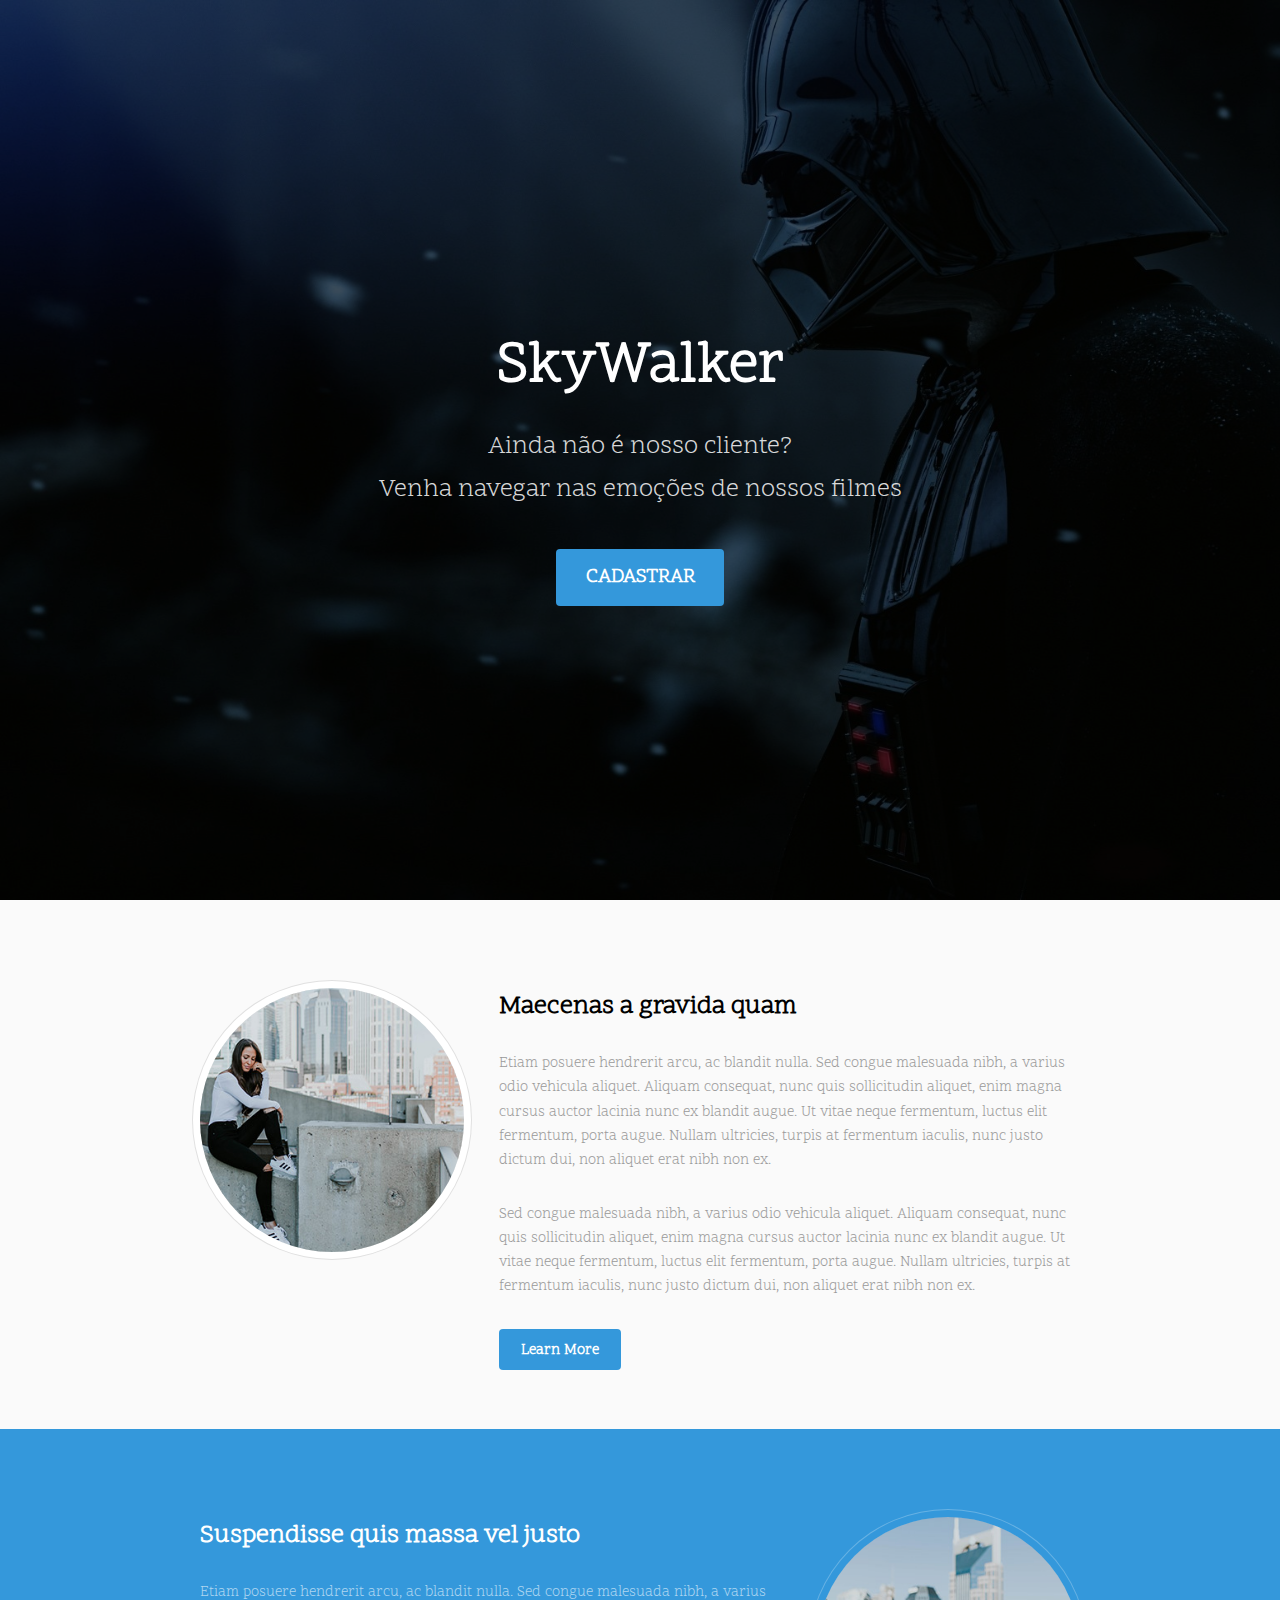
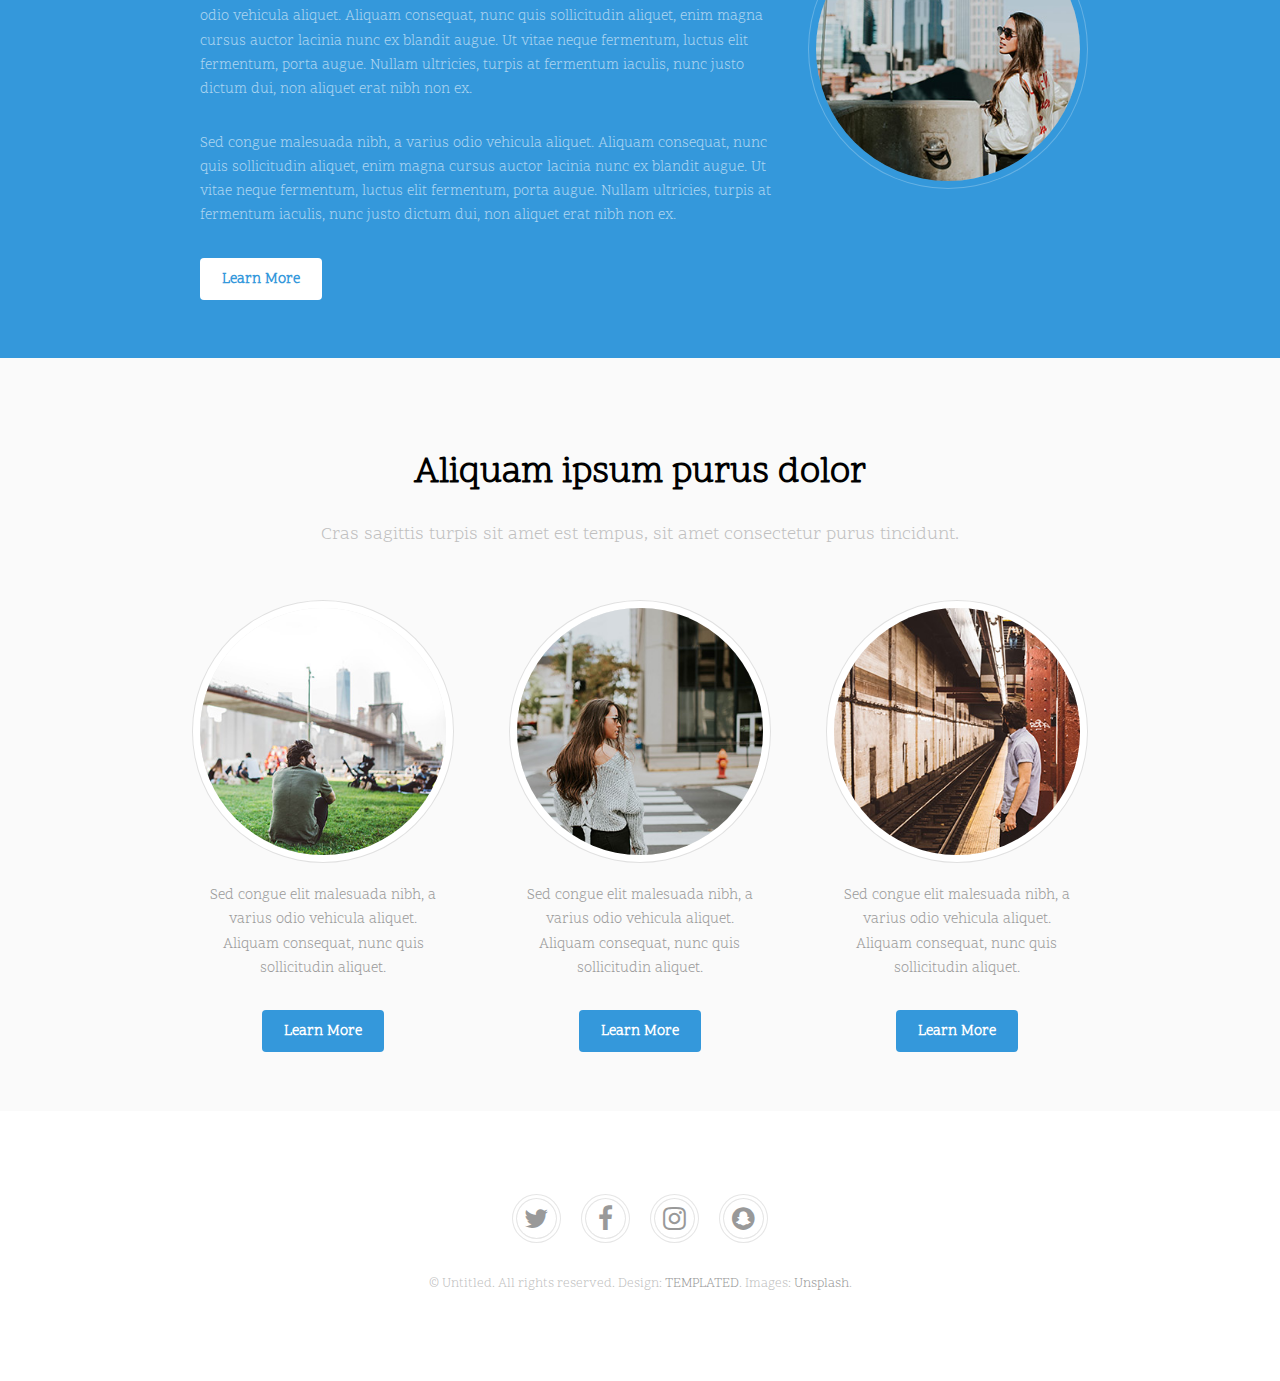
<file: SkywalkerMovies/web/template/templated-urban_2/filmes.html>
<!DOCTYPE HTML>
<!--
	Urban by TEMPLATED
	templated.co @templatedco
	Released for free under the Creative Commons Attribution 3.0 license (templated.co/license)
-->
<html>
	<head>
		<title>Filmes</title>
		<meta charset="utf-8" />
		<meta name="viewport" content="width=device-width, initial-scale=1" />
		<link rel="stylesheet" href="assets/css/main.css" />
	</head>
	<body>

		<!-- Header 
			<header id="header" class="alt">
				<div class="logo"><a href="index.html"></a></div>
				<a href="#menu">Menu</a>
			</header>
                -->
		<!-- Nav -->
			<nav id="menu">
				<ul class="links">
					<li><a href="filmes.html">Home</a></li>
					<li><a href="generic.html">Perfil</a></li>
					<li><a href="elements.html">Filmes</a></li>
				</ul>
			</nav>

		<!-- Banner -->
			<section id="banner">
				<div class="inner">
					<header>
						<h1>SkyWalker</h1>
						<p>Ainda não é nosso cliente?<br />Venha navegar nas emoções de nossos filmes</p>
					</header>
					<a href="#main" class="button big scrolly">CADASTRAR</a>
				</div>
			</section>

		<!-- Main -->
			<div id="main">

				<!-- Section -->
					<section class="wrapper style1">
						<div class="inner">
							<!-- 2 Columns -->
								<div class="flex flex-2">
									<div class="col col1">
										<div class="image round fit">
											<a href="generic.html" class="link"><img src="images/pic01.jpg" alt="" /></a>
										</div>
									</div>
									<div class="col col2">
										<h3>Maecenas a gravida quam</h3>
										<p>Etiam posuere hendrerit arcu, ac blandit nulla. Sed congue malesuada nibh, a varius odio vehicula aliquet. Aliquam consequat, nunc quis sollicitudin aliquet, enim magna cursus auctor lacinia nunc ex blandit augue. Ut vitae neque fermentum, luctus elit fermentum, porta augue. Nullam ultricies, turpis at fermentum iaculis, nunc justo dictum dui, non aliquet erat nibh non ex.</p>
										<p>Sed congue malesuada nibh, a varius odio vehicula aliquet. Aliquam consequat, nunc quis sollicitudin aliquet, enim magna cursus auctor lacinia nunc ex blandit augue. Ut vitae neque fermentum, luctus elit fermentum, porta augue. Nullam ultricies, turpis at fermentum iaculis, nunc justo dictum dui, non aliquet erat nibh non ex. </p>
										<a href="#" class="button">Learn More</a>
									</div>
								</div>
						</div>
					</section>

				<!-- Section -->
					<section class="wrapper style2">
						<div class="inner">
							<div class="flex flex-2">
								<div class="col col2">
									<h3>Suspendisse quis massa vel justo</h3>
									<p>Etiam posuere hendrerit arcu, ac blandit nulla. Sed congue malesuada nibh, a varius odio vehicula aliquet. Aliquam consequat, nunc quis sollicitudin aliquet, enim magna cursus auctor lacinia nunc ex blandit augue. Ut vitae neque fermentum, luctus elit fermentum, porta augue. Nullam ultricies, turpis at fermentum iaculis, nunc justo dictum dui, non aliquet erat nibh non ex.</p>
									<p>Sed congue malesuada nibh, a varius odio vehicula aliquet. Aliquam consequat, nunc quis sollicitudin aliquet, enim magna cursus auctor lacinia nunc ex blandit augue. Ut vitae neque fermentum, luctus elit fermentum, porta augue. Nullam ultricies, turpis at fermentum iaculis, nunc justo dictum dui, non aliquet erat nibh non ex. </p>
									<a href="#" class="button">Learn More</a>
								</div>
								<div class="col col1 first">
									<div class="image round fit">
										<a href="generic.html" class="link"><img src="images/pic02.jpg" alt="" /></a>
									</div>
								</div>
							</div>
						</div>
					</section>

				<!-- Section -->
					<section class="wrapper style1">
						<div class="inner">
							<header class="align-center">
								<h2>Aliquam ipsum purus dolor</h2>
								<p>Cras sagittis turpis sit amet est tempus, sit amet consectetur purus tincidunt.</p>
							</header>
							<div class="flex flex-3">
								<div class="col align-center">
									<div class="image round fit">
										<img src="images/pic03.jpg" alt="" />
									</div>
									<p>Sed congue elit malesuada nibh, a varius odio vehicula aliquet. Aliquam consequat, nunc quis sollicitudin aliquet. </p>
									<a href="#" class="button">Learn More</a>
								</div>
								<div class="col align-center">
									<div class="image round fit">
										<img src="images/pic05.jpg" alt="" />
									</div>
									<p>Sed congue elit malesuada nibh, a varius odio vehicula aliquet. Aliquam consequat, nunc quis sollicitudin aliquet. </p>
									<a href="#" class="button">Learn More</a>
								</div>
								<div class="col align-center">
									<div class="image round fit">
										<img src="images/pic04.jpg" alt="" />
									</div>
									<p>Sed congue elit malesuada nibh, a varius odio vehicula aliquet. Aliquam consequat, nunc quis sollicitudin aliquet. </p>
									<a href="#" class="button">Learn More</a>
								</div>
							</div>
						</div>
					</section>

			</div>

		<!-- Footer -->
			<footer id="footer">
				<div class="copyright">
					<ul class="icons">
						<li><a href="#" class="icon fa-twitter"><span class="label">Twitter</span></a></li>
						<li><a href="#" class="icon fa-facebook"><span class="label">Facebook</span></a></li>
						<li><a href="#" class="icon fa-instagram"><span class="label">Instagram</span></a></li>
						<li><a href="#" class="icon fa-snapchat"><span class="label">Snapchat</span></a></li>
					</ul>
					<p>&copy; Untitled. All rights reserved. Design: <a href="https://templated.co">TEMPLATED</a>. Images: <a href="https://unsplash.com">Unsplash</a>.</p>
				</div>
			</footer>

		<!-- Scripts -->
			<script src="assets/js/jquery.min.js"></script>
			<script src="assets/js/jquery.scrolly.min.js"></script>
			<script src="assets/js/jquery.scrollex.min.js"></script>
			<script src="assets/js/skel.min.js"></script>
			<script src="assets/js/util.js"></script>
			<script src="assets/js/main.js"></script>

	</body>
</html>
</file>
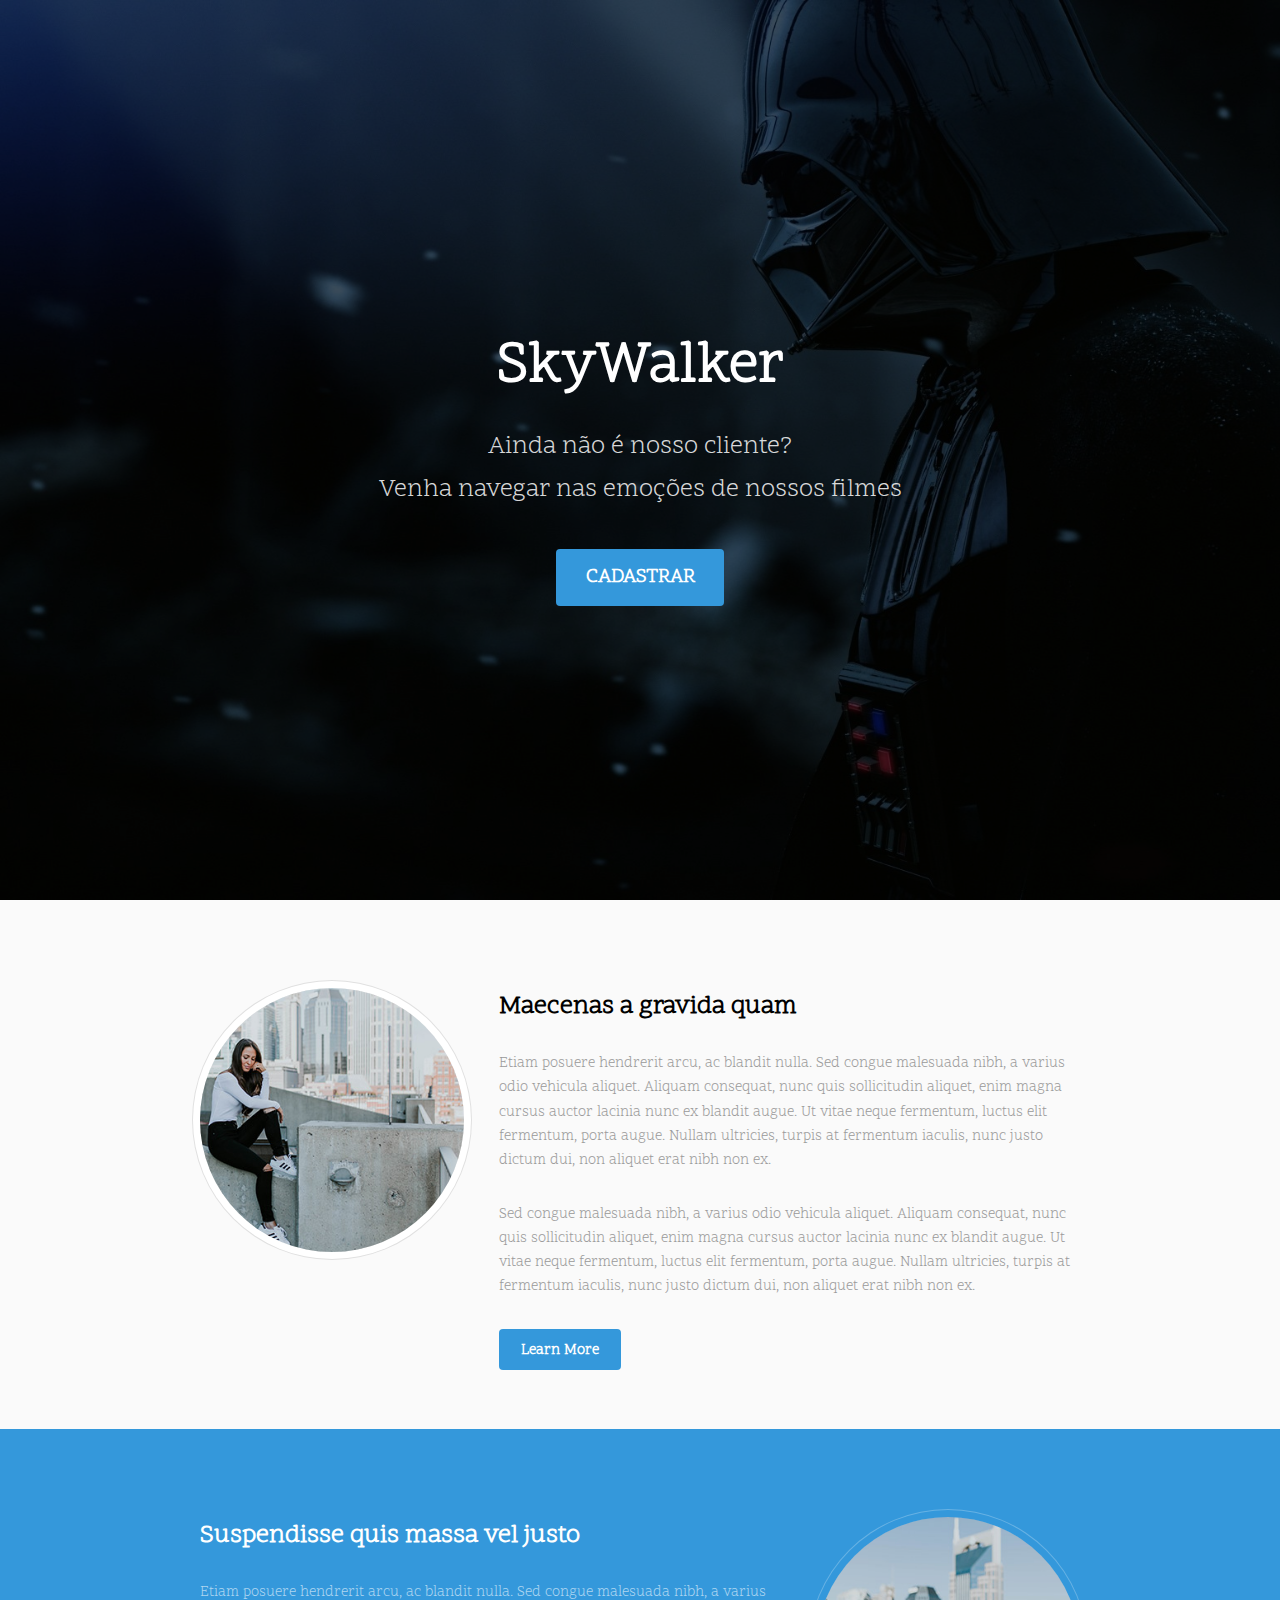
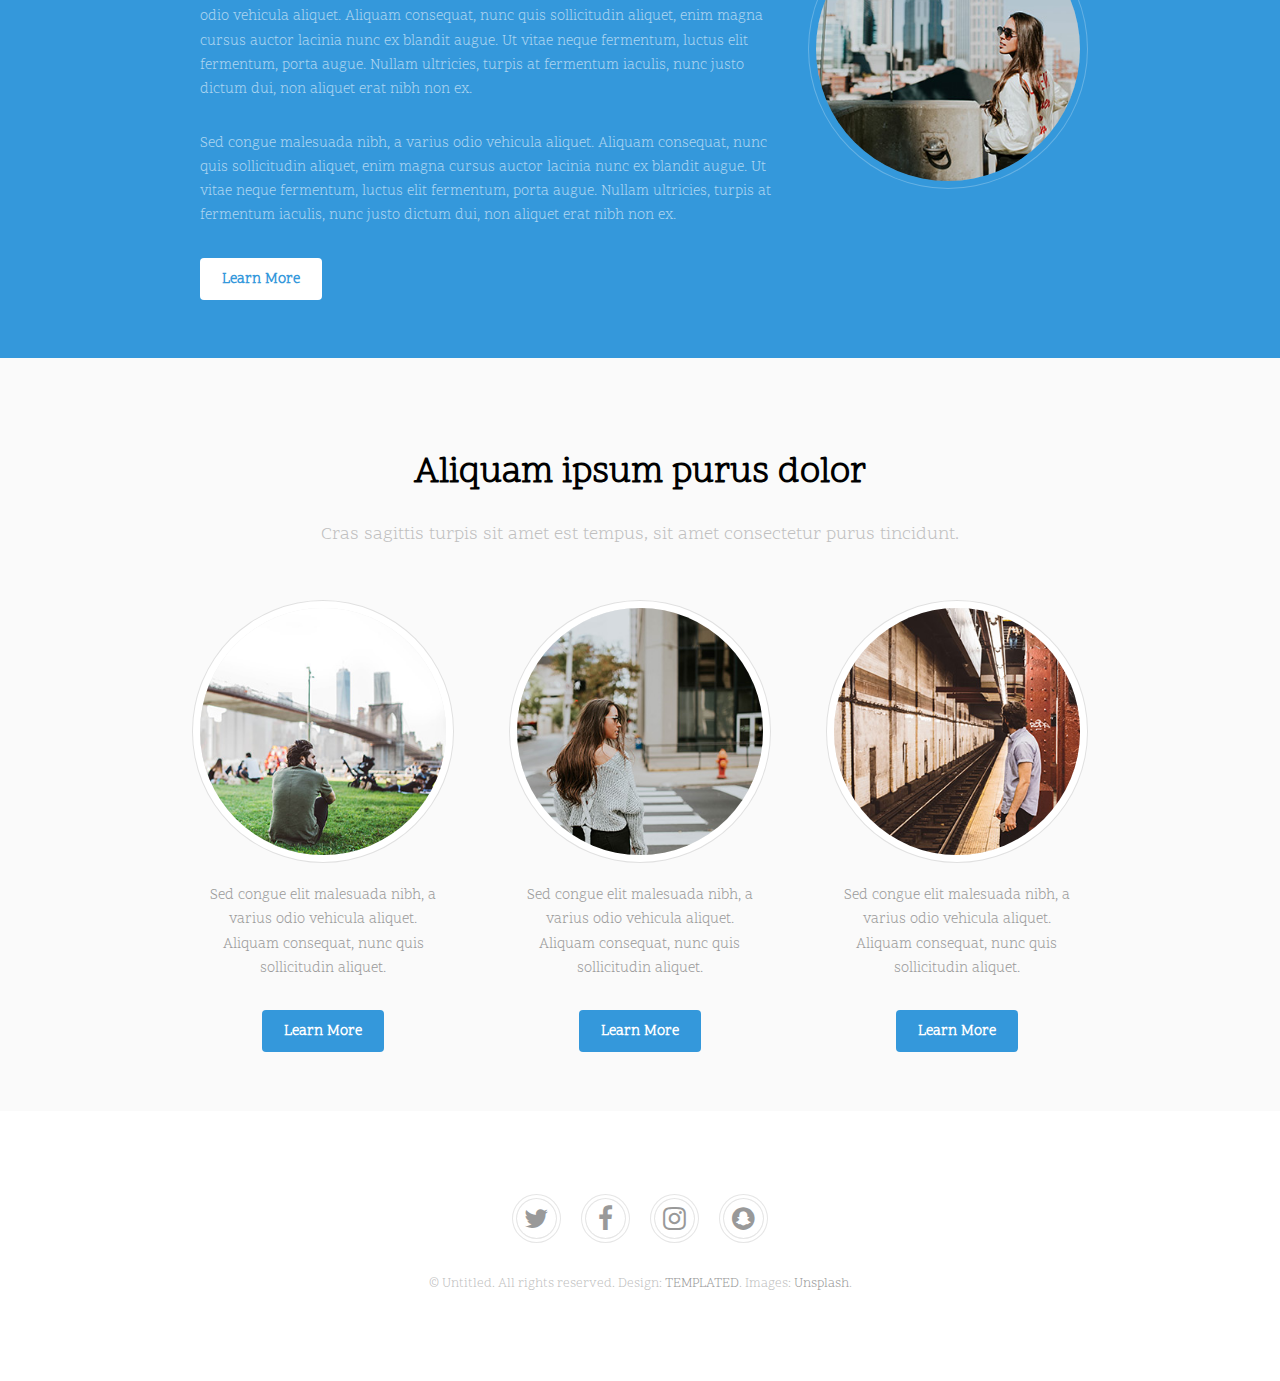
<file: SkywalkerMovies/web/template/templated-urban_3/perfil.html>
<!DOCTYPE HTML>
<!--
	Urban by TEMPLATED
	templated.co @templatedco
	Released for free under the Creative Commons Attribution 3.0 license (templated.co/license)
-->
<html>
	<head>
		<title>perfil</title>
		<meta charset="utf-8" />
		<meta name="viewport" content="width=device-width, initial-scale=1" />
		<link rel="stylesheet" href="assets/css/main.css" />
	</head>
	<body>

		<!-- Header 
			<header id="header" class="alt">
				<div class="logo"><a href="index.html"></a></div>
				<a href="#menu">Menu</a>
			</header>
                -->
		<!-- Nav -->
			<nav id="menu">
				<ul class="links">
					<li><a href="perfil.html">Home</a></li>
					<li><a href="generic.html">Perfil</a></li>
					<li><a href="elements.html">Filmes</a></li>
				</ul>
			</nav>

		<!-- Banner -->
			<section id="banner">
				<div class="inner">
					<header>
						<h1>SkyWalker</h1>
						<p>Ainda não é nosso cliente?<br />Venha navegar nas emoções de nossos filmes</p>
					</header>
					<a href="#main" class="button big scrolly">CADASTRAR</a>
				</div>
			</section>

		<!-- Main -->
			<div id="main">

				<!-- Section -->
					<section class="wrapper style1">
						<div class="inner">
							<!-- 2 Columns -->
								<div class="flex flex-2">
									<div class="col col1">
										<div class="image round fit">
											<a href="generic.html" class="link"><img src="images/pic01.jpg" alt="" /></a>
										</div>
									</div>
									<div class="col col2">
										<h3>Maecenas a gravida quam</h3>
										<p>Etiam posuere hendrerit arcu, ac blandit nulla. Sed congue malesuada nibh, a varius odio vehicula aliquet. Aliquam consequat, nunc quis sollicitudin aliquet, enim magna cursus auctor lacinia nunc ex blandit augue. Ut vitae neque fermentum, luctus elit fermentum, porta augue. Nullam ultricies, turpis at fermentum iaculis, nunc justo dictum dui, non aliquet erat nibh non ex.</p>
										<p>Sed congue malesuada nibh, a varius odio vehicula aliquet. Aliquam consequat, nunc quis sollicitudin aliquet, enim magna cursus auctor lacinia nunc ex blandit augue. Ut vitae neque fermentum, luctus elit fermentum, porta augue. Nullam ultricies, turpis at fermentum iaculis, nunc justo dictum dui, non aliquet erat nibh non ex. </p>
										<a href="#" class="button">Learn More</a>
									</div>
								</div>
						</div>
					</section>

				<!-- Section -->
					<section class="wrapper style2">
						<div class="inner">
							<div class="flex flex-2">
								<div class="col col2">
									<h3>Suspendisse quis massa vel justo</h3>
									<p>Etiam posuere hendrerit arcu, ac blandit nulla. Sed congue malesuada nibh, a varius odio vehicula aliquet. Aliquam consequat, nunc quis sollicitudin aliquet, enim magna cursus auctor lacinia nunc ex blandit augue. Ut vitae neque fermentum, luctus elit fermentum, porta augue. Nullam ultricies, turpis at fermentum iaculis, nunc justo dictum dui, non aliquet erat nibh non ex.</p>
									<p>Sed congue malesuada nibh, a varius odio vehicula aliquet. Aliquam consequat, nunc quis sollicitudin aliquet, enim magna cursus auctor lacinia nunc ex blandit augue. Ut vitae neque fermentum, luctus elit fermentum, porta augue. Nullam ultricies, turpis at fermentum iaculis, nunc justo dictum dui, non aliquet erat nibh non ex. </p>
									<a href="#" class="button">Learn More</a>
								</div>
								<div class="col col1 first">
									<div class="image round fit">
										<a href="generic.html" class="link"><img src="images/pic02.jpg" alt="" /></a>
									</div>
								</div>
							</div>
						</div>
					</section>

				<!-- Section -->
					<section class="wrapper style1">
						<div class="inner">
							<header class="align-center">
								<h2>Aliquam ipsum purus dolor</h2>
								<p>Cras sagittis turpis sit amet est tempus, sit amet consectetur purus tincidunt.</p>
							</header>
							<div class="flex flex-3">
								<div class="col align-center">
									<div class="image round fit">
										<img src="images/pic03.jpg" alt="" />
									</div>
									<p>Sed congue elit malesuada nibh, a varius odio vehicula aliquet. Aliquam consequat, nunc quis sollicitudin aliquet. </p>
									<a href="#" class="button">Learn More</a>
								</div>
								<div class="col align-center">
									<div class="image round fit">
										<img src="images/pic05.jpg" alt="" />
									</div>
									<p>Sed congue elit malesuada nibh, a varius odio vehicula aliquet. Aliquam consequat, nunc quis sollicitudin aliquet. </p>
									<a href="#" class="button">Learn More</a>
								</div>
								<div class="col align-center">
									<div class="image round fit">
										<img src="images/pic04.jpg" alt="" />
									</div>
									<p>Sed congue elit malesuada nibh, a varius odio vehicula aliquet. Aliquam consequat, nunc quis sollicitudin aliquet. </p>
									<a href="#" class="button">Learn More</a>
								</div>
							</div>
						</div>
					</section>

			</div>

		<!-- Footer -->
			<footer id="footer">
				<div class="copyright">
					<ul class="icons">
						<li><a href="#" class="icon fa-twitter"><span class="label">Twitter</span></a></li>
						<li><a href="#" class="icon fa-facebook"><span class="label">Facebook</span></a></li>
						<li><a href="#" class="icon fa-instagram"><span class="label">Instagram</span></a></li>
						<li><a href="#" class="icon fa-snapchat"><span class="label">Snapchat</span></a></li>
					</ul>
					<p>&copy; Untitled. All rights reserved. Design: <a href="https://templated.co">TEMPLATED</a>. Images: <a href="https://unsplash.com">Unsplash</a>.</p>
				</div>
			</footer>

		<!-- Scripts -->
			<script src="assets/js/jquery.min.js"></script>
			<script src="assets/js/jquery.scrolly.min.js"></script>
			<script src="assets/js/jquery.scrollex.min.js"></script>
			<script src="assets/js/skel.min.js"></script>
			<script src="assets/js/util.js"></script>
			<script src="assets/js/main.js"></script>

	</body>
</html>
</file>
<file: SkywalkerMovies/web/template/templated-urban/assets/css/main.css>
@charset "UTF-8";
@import url(font-awesome.min.css);
@import url("https://fonts.googleapis.com/css?family=Scope+One|Trocchi");

/*
	Urban by TEMPLATED
	templated.co @templatedco
	Released for free under the Creative Commons Attribution 3.0 license (templated.co/license)
*/

/* Reset */

	html, body, div, span, applet, object, iframe, h1, h2, h3, h4, h5, h6, p, blockquote, pre, a, abbr, acronym, address, big, cite, code, del, dfn, em, img, ins, kbd, q, s, samp, small, strike, strong, sub, sup, tt, var, b, u, i, center, dl, dt, dd, ol, ul, li, fieldset, form, label, legend, table, caption, tbody, tfoot, thead, tr, th, td, article, aside, canvas, details, embed, figure, figcaption, footer, header, hgroup, menu, nav, output, ruby, section, summary, time, mark, audio, video {
		margin: 0;
		padding: 0;
		border: 0;
		font-size: 100%;
		font: inherit;
		vertical-align: baseline;
	}

	article, aside, details, figcaption, figure, footer, header, hgroup, menu, nav, section {
		display: block;
	}

	body {
		line-height: 1;
	}

	ol, ul {
		list-style: none;
	}

	blockquote, q {
		quotes: none;
	}

	blockquote:before, blockquote:after, q:before, q:after {
		content: '';
		content: none;
	}

	table {
		border-collapse: collapse;
		border-spacing: 0;
	}

	body {
		-webkit-text-size-adjust: none;
	}

/* Box Model */

	*, *:before, *:after {
		-moz-box-sizing: border-box;
		-webkit-box-sizing: border-box;
		box-sizing: border-box;
	}

/* Containers */

	.container {
		margin-left: auto;
		margin-right: auto;
	}

	.container.\31 25\25 {
		width: 100%;
		max-width: 100em;
		min-width: 80em;
	}

	.container.\37 5\25 {
		width: 60em;
	}

	.container.\35 0\25 {
		width: 40em;
	}

	.container.\32 5\25 {
		width: 20em;
	}

	.container {
		width: 80em;
	}

	@media screen and (max-width: 1680px) {

		.container.\31 25\25 {
			width: 100%;
			max-width: 100em;
			min-width: 80em;
		}

		.container.\37 5\25 {
			width: 60em;
		}

		.container.\35 0\25 {
			width: 40em;
		}

		.container.\32 5\25 {
			width: 20em;
		}

		.container {
			width: 80em;
		}

	}

	@media screen and (max-width: 1280px) {

		.container.\31 25\25 {
			width: 100%;
			max-width: 81.25em;
			min-width: 65em;
		}

		.container.\37 5\25 {
			width: 48.75em;
		}

		.container.\35 0\25 {
			width: 32.5em;
		}

		.container.\32 5\25 {
			width: 16.25em;
		}

		.container {
			width: 65em;
		}

	}

	@media screen and (max-width: 980px) {

		.container.\31 25\25 {
			width: 100%;
			max-width: 112.5%;
			min-width: 90%;
		}

		.container.\37 5\25 {
			width: 67.5%;
		}

		.container.\35 0\25 {
			width: 45%;
		}

		.container.\32 5\25 {
			width: 22.5%;
		}

		.container {
			width: 90%;
		}

	}

	@media screen and (max-width: 736px) {

		.container.\31 25\25 {
			width: 100%;
			max-width: 112.5%;
			min-width: 90%;
		}

		.container.\37 5\25 {
			width: 67.5%;
		}

		.container.\35 0\25 {
			width: 45%;
		}

		.container.\32 5\25 {
			width: 22.5%;
		}

		.container {
			width: 90% !important;
		}

	}

	@media screen and (max-width: 480px) {

		.container.\31 25\25 {
			width: 100%;
			max-width: 112.5%;
			min-width: 90%;
		}

		.container.\37 5\25 {
			width: 67.5%;
		}

		.container.\35 0\25 {
			width: 45%;
		}

		.container.\32 5\25 {
			width: 22.5%;
		}

		.container {
			width: 90% !important;
		}

	}

/* Grid */

	.row {
		border-bottom: solid 1px transparent;
		-moz-box-sizing: border-box;
		-webkit-box-sizing: border-box;
		box-sizing: border-box;
	}

	.row > * {
		float: left;
		-moz-box-sizing: border-box;
		-webkit-box-sizing: border-box;
		box-sizing: border-box;
	}

	.row:after, .row:before {
		content: '';
		display: block;
		clear: both;
		height: 0;
	}

	.row.uniform > * > :first-child {
		margin-top: 0;
	}

	.row.uniform > * > :last-child {
		margin-bottom: 0;
	}

	.row.\30 \25 > * {
		padding: 0 0 0 0em;
	}

	.row.\30 \25 {
		margin: 0 0 -1px 0em;
	}

	.row.uniform.\30 \25 > * {
		padding: 0em 0 0 0em;
	}

	.row.uniform.\30 \25 {
		margin: 0em 0 -1px 0em;
	}

	.row > * {
		padding: 0 0 0 2em;
	}

	.row {
		margin: 0 0 -1px -2em;
	}

	.row.uniform > * {
		padding: 2em 0 0 2em;
	}

	.row.uniform {
		margin: -2em 0 -1px -2em;
	}

	.row.\32 00\25 > * {
		padding: 0 0 0 4em;
	}

	.row.\32 00\25 {
		margin: 0 0 -1px -4em;
	}

	.row.uniform.\32 00\25 > * {
		padding: 4em 0 0 4em;
	}

	.row.uniform.\32 00\25 {
		margin: -4em 0 -1px -4em;
	}

	.row.\31 50\25 > * {
		padding: 0 0 0 3em;
	}

	.row.\31 50\25 {
		margin: 0 0 -1px -3em;
	}

	.row.uniform.\31 50\25 > * {
		padding: 3em 0 0 3em;
	}

	.row.uniform.\31 50\25 {
		margin: -3em 0 -1px -3em;
	}

	.row.\35 0\25 > * {
		padding: 0 0 0 1em;
	}

	.row.\35 0\25 {
		margin: 0 0 -1px -1em;
	}

	.row.uniform.\35 0\25 > * {
		padding: 1em 0 0 1em;
	}

	.row.uniform.\35 0\25 {
		margin: -1em 0 -1px -1em;
	}

	.row.\32 5\25 > * {
		padding: 0 0 0 0.5em;
	}

	.row.\32 5\25 {
		margin: 0 0 -1px -0.5em;
	}

	.row.uniform.\32 5\25 > * {
		padding: 0.5em 0 0 0.5em;
	}

	.row.uniform.\32 5\25 {
		margin: -0.5em 0 -1px -0.5em;
	}

	.\31 2u, .\31 2u\24 {
		width: 100%;
		clear: none;
		margin-left: 0;
	}

	.\31 1u, .\31 1u\24 {
		width: 91.6666666667%;
		clear: none;
		margin-left: 0;
	}

	.\31 0u, .\31 0u\24 {
		width: 83.3333333333%;
		clear: none;
		margin-left: 0;
	}

	.\39 u, .\39 u\24 {
		width: 75%;
		clear: none;
		margin-left: 0;
	}

	.\38 u, .\38 u\24 {
		width: 66.6666666667%;
		clear: none;
		margin-left: 0;
	}

	.\37 u, .\37 u\24 {
		width: 58.3333333333%;
		clear: none;
		margin-left: 0;
	}

	.\36 u, .\36 u\24 {
		width: 50%;
		clear: none;
		margin-left: 0;
	}

	.\35 u, .\35 u\24 {
		width: 41.6666666667%;
		clear: none;
		margin-left: 0;
	}

	.\34 u, .\34 u\24 {
		width: 33.3333333333%;
		clear: none;
		margin-left: 0;
	}

	.\33 u, .\33 u\24 {
		width: 25%;
		clear: none;
		margin-left: 0;
	}

	.\32 u, .\32 u\24 {
		width: 16.6666666667%;
		clear: none;
		margin-left: 0;
	}

	.\31 u, .\31 u\24 {
		width: 8.3333333333%;
		clear: none;
		margin-left: 0;
	}

	.\31 2u\24 + *,
	.\31 1u\24 + *,
	.\31 0u\24 + *,
	.\39 u\24 + *,
	.\38 u\24 + *,
	.\37 u\24 + *,
	.\36 u\24 + *,
	.\35 u\24 + *,
	.\34 u\24 + *,
	.\33 u\24 + *,
	.\32 u\24 + *,
	.\31 u\24 + * {
		clear: left;
	}

	.\-11u {
		margin-left: 91.66667%;
	}

	.\-10u {
		margin-left: 83.33333%;
	}

	.\-9u {
		margin-left: 75%;
	}

	.\-8u {
		margin-left: 66.66667%;
	}

	.\-7u {
		margin-left: 58.33333%;
	}

	.\-6u {
		margin-left: 50%;
	}

	.\-5u {
		margin-left: 41.66667%;
	}

	.\-4u {
		margin-left: 33.33333%;
	}

	.\-3u {
		margin-left: 25%;
	}

	.\-2u {
		margin-left: 16.66667%;
	}

	.\-1u {
		margin-left: 8.33333%;
	}

	@media screen and (max-width: 1680px) {

		.row > * {
			padding: 0 0 0 2em;
		}

		.row {
			margin: 0 0 -1px -2em;
		}

		.row.uniform > * {
			padding: 2em 0 0 2em;
		}

		.row.uniform {
			margin: -2em 0 -1px -2em;
		}

		.row.\32 00\25 > * {
			padding: 0 0 0 4em;
		}

		.row.\32 00\25 {
			margin: 0 0 -1px -4em;
		}

		.row.uniform.\32 00\25 > * {
			padding: 4em 0 0 4em;
		}

		.row.uniform.\32 00\25 {
			margin: -4em 0 -1px -4em;
		}

		.row.\31 50\25 > * {
			padding: 0 0 0 3em;
		}

		.row.\31 50\25 {
			margin: 0 0 -1px -3em;
		}

		.row.uniform.\31 50\25 > * {
			padding: 3em 0 0 3em;
		}

		.row.uniform.\31 50\25 {
			margin: -3em 0 -1px -3em;
		}

		.row.\35 0\25 > * {
			padding: 0 0 0 1em;
		}

		.row.\35 0\25 {
			margin: 0 0 -1px -1em;
		}

		.row.uniform.\35 0\25 > * {
			padding: 1em 0 0 1em;
		}

		.row.uniform.\35 0\25 {
			margin: -1em 0 -1px -1em;
		}

		.row.\32 5\25 > * {
			padding: 0 0 0 0.5em;
		}

		.row.\32 5\25 {
			margin: 0 0 -1px -0.5em;
		}

		.row.uniform.\32 5\25 > * {
			padding: 0.5em 0 0 0.5em;
		}

		.row.uniform.\32 5\25 {
			margin: -0.5em 0 -1px -0.5em;
		}

		.\31 2u\28xlarge\29, .\31 2u\24\28xlarge\29 {
			width: 100%;
			clear: none;
			margin-left: 0;
		}

		.\31 1u\28xlarge\29, .\31 1u\24\28xlarge\29 {
			width: 91.6666666667%;
			clear: none;
			margin-left: 0;
		}

		.\31 0u\28xlarge\29, .\31 0u\24\28xlarge\29 {
			width: 83.3333333333%;
			clear: none;
			margin-left: 0;
		}

		.\39 u\28xlarge\29, .\39 u\24\28xlarge\29 {
			width: 75%;
			clear: none;
			margin-left: 0;
		}

		.\38 u\28xlarge\29, .\38 u\24\28xlarge\29 {
			width: 66.6666666667%;
			clear: none;
			margin-left: 0;
		}

		.\37 u\28xlarge\29, .\37 u\24\28xlarge\29 {
			width: 58.3333333333%;
			clear: none;
			margin-left: 0;
		}

		.\36 u\28xlarge\29, .\36 u\24\28xlarge\29 {
			width: 50%;
			clear: none;
			margin-left: 0;
		}

		.\35 u\28xlarge\29, .\35 u\24\28xlarge\29 {
			width: 41.6666666667%;
			clear: none;
			margin-left: 0;
		}

		.\34 u\28xlarge\29, .\34 u\24\28xlarge\29 {
			width: 33.3333333333%;
			clear: none;
			margin-left: 0;
		}

		.\33 u\28xlarge\29, .\33 u\24\28xlarge\29 {
			width: 25%;
			clear: none;
			margin-left: 0;
		}

		.\32 u\28xlarge\29, .\32 u\24\28xlarge\29 {
			width: 16.6666666667%;
			clear: none;
			margin-left: 0;
		}

		.\31 u\28xlarge\29, .\31 u\24\28xlarge\29 {
			width: 8.3333333333%;
			clear: none;
			margin-left: 0;
		}

		.\31 2u\24\28xlarge\29 + *,
		.\31 1u\24\28xlarge\29 + *,
		.\31 0u\24\28xlarge\29 + *,
		.\39 u\24\28xlarge\29 + *,
		.\38 u\24\28xlarge\29 + *,
		.\37 u\24\28xlarge\29 + *,
		.\36 u\24\28xlarge\29 + *,
		.\35 u\24\28xlarge\29 + *,
		.\34 u\24\28xlarge\29 + *,
		.\33 u\24\28xlarge\29 + *,
		.\32 u\24\28xlarge\29 + *,
		.\31 u\24\28xlarge\29 + * {
			clear: left;
		}

		.\-11u\28xlarge\29 {
			margin-left: 91.66667%;
		}

		.\-10u\28xlarge\29 {
			margin-left: 83.33333%;
		}

		.\-9u\28xlarge\29 {
			margin-left: 75%;
		}

		.\-8u\28xlarge\29 {
			margin-left: 66.66667%;
		}

		.\-7u\28xlarge\29 {
			margin-left: 58.33333%;
		}

		.\-6u\28xlarge\29 {
			margin-left: 50%;
		}

		.\-5u\28xlarge\29 {
			margin-left: 41.66667%;
		}

		.\-4u\28xlarge\29 {
			margin-left: 33.33333%;
		}

		.\-3u\28xlarge\29 {
			margin-left: 25%;
		}

		.\-2u\28xlarge\29 {
			margin-left: 16.66667%;
		}

		.\-1u\28xlarge\29 {
			margin-left: 8.33333%;
		}

	}

	@media screen and (max-width: 1280px) {

		.row > * {
			padding: 0 0 0 1.5em;
		}

		.row {
			margin: 0 0 -1px -1.5em;
		}

		.row.uniform > * {
			padding: 1.5em 0 0 1.5em;
		}

		.row.uniform {
			margin: -1.5em 0 -1px -1.5em;
		}

		.row.\32 00\25 > * {
			padding: 0 0 0 3em;
		}

		.row.\32 00\25 {
			margin: 0 0 -1px -3em;
		}

		.row.uniform.\32 00\25 > * {
			padding: 3em 0 0 3em;
		}

		.row.uniform.\32 00\25 {
			margin: -3em 0 -1px -3em;
		}

		.row.\31 50\25 > * {
			padding: 0 0 0 2.25em;
		}

		.row.\31 50\25 {
			margin: 0 0 -1px -2.25em;
		}

		.row.uniform.\31 50\25 > * {
			padding: 2.25em 0 0 2.25em;
		}

		.row.uniform.\31 50\25 {
			margin: -2.25em 0 -1px -2.25em;
		}

		.row.\35 0\25 > * {
			padding: 0 0 0 0.75em;
		}

		.row.\35 0\25 {
			margin: 0 0 -1px -0.75em;
		}

		.row.uniform.\35 0\25 > * {
			padding: 0.75em 0 0 0.75em;
		}

		.row.uniform.\35 0\25 {
			margin: -0.75em 0 -1px -0.75em;
		}

		.row.\32 5\25 > * {
			padding: 0 0 0 0.375em;
		}

		.row.\32 5\25 {
			margin: 0 0 -1px -0.375em;
		}

		.row.uniform.\32 5\25 > * {
			padding: 0.375em 0 0 0.375em;
		}

		.row.uniform.\32 5\25 {
			margin: -0.375em 0 -1px -0.375em;
		}

		.\31 2u\28large\29, .\31 2u\24\28large\29 {
			width: 100%;
			clear: none;
			margin-left: 0;
		}

		.\31 1u\28large\29, .\31 1u\24\28large\29 {
			width: 91.6666666667%;
			clear: none;
			margin-left: 0;
		}

		.\31 0u\28large\29, .\31 0u\24\28large\29 {
			width: 83.3333333333%;
			clear: none;
			margin-left: 0;
		}

		.\39 u\28large\29, .\39 u\24\28large\29 {
			width: 75%;
			clear: none;
			margin-left: 0;
		}

		.\38 u\28large\29, .\38 u\24\28large\29 {
			width: 66.6666666667%;
			clear: none;
			margin-left: 0;
		}

		.\37 u\28large\29, .\37 u\24\28large\29 {
			width: 58.3333333333%;
			clear: none;
			margin-left: 0;
		}

		.\36 u\28large\29, .\36 u\24\28large\29 {
			width: 50%;
			clear: none;
			margin-left: 0;
		}

		.\35 u\28large\29, .\35 u\24\28large\29 {
			width: 41.6666666667%;
			clear: none;
			margin-left: 0;
		}

		.\34 u\28large\29, .\34 u\24\28large\29 {
			width: 33.3333333333%;
			clear: none;
			margin-left: 0;
		}

		.\33 u\28large\29, .\33 u\24\28large\29 {
			width: 25%;
			clear: none;
			margin-left: 0;
		}

		.\32 u\28large\29, .\32 u\24\28large\29 {
			width: 16.6666666667%;
			clear: none;
			margin-left: 0;
		}

		.\31 u\28large\29, .\31 u\24\28large\29 {
			width: 8.3333333333%;
			clear: none;
			margin-left: 0;
		}

		.\31 2u\24\28large\29 + *,
		.\31 1u\24\28large\29 + *,
		.\31 0u\24\28large\29 + *,
		.\39 u\24\28large\29 + *,
		.\38 u\24\28large\29 + *,
		.\37 u\24\28large\29 + *,
		.\36 u\24\28large\29 + *,
		.\35 u\24\28large\29 + *,
		.\34 u\24\28large\29 + *,
		.\33 u\24\28large\29 + *,
		.\32 u\24\28large\29 + *,
		.\31 u\24\28large\29 + * {
			clear: left;
		}

		.\-11u\28large\29 {
			margin-left: 91.66667%;
		}

		.\-10u\28large\29 {
			margin-left: 83.33333%;
		}

		.\-9u\28large\29 {
			margin-left: 75%;
		}

		.\-8u\28large\29 {
			margin-left: 66.66667%;
		}

		.\-7u\28large\29 {
			margin-left: 58.33333%;
		}

		.\-6u\28large\29 {
			margin-left: 50%;
		}

		.\-5u\28large\29 {
			margin-left: 41.66667%;
		}

		.\-4u\28large\29 {
			margin-left: 33.33333%;
		}

		.\-3u\28large\29 {
			margin-left: 25%;
		}

		.\-2u\28large\29 {
			margin-left: 16.66667%;
		}

		.\-1u\28large\29 {
			margin-left: 8.33333%;
		}

	}

	@media screen and (max-width: 980px) {

		.row > * {
			padding: 0 0 0 1.5em;
		}

		.row {
			margin: 0 0 -1px -1.5em;
		}

		.row.uniform > * {
			padding: 1.5em 0 0 1.5em;
		}

		.row.uniform {
			margin: -1.5em 0 -1px -1.5em;
		}

		.row.\32 00\25 > * {
			padding: 0 0 0 3em;
		}

		.row.\32 00\25 {
			margin: 0 0 -1px -3em;
		}

		.row.uniform.\32 00\25 > * {
			padding: 3em 0 0 3em;
		}

		.row.uniform.\32 00\25 {
			margin: -3em 0 -1px -3em;
		}

		.row.\31 50\25 > * {
			padding: 0 0 0 2.25em;
		}

		.row.\31 50\25 {
			margin: 0 0 -1px -2.25em;
		}

		.row.uniform.\31 50\25 > * {
			padding: 2.25em 0 0 2.25em;
		}

		.row.uniform.\31 50\25 {
			margin: -2.25em 0 -1px -2.25em;
		}

		.row.\35 0\25 > * {
			padding: 0 0 0 0.75em;
		}

		.row.\35 0\25 {
			margin: 0 0 -1px -0.75em;
		}

		.row.uniform.\35 0\25 > * {
			padding: 0.75em 0 0 0.75em;
		}

		.row.uniform.\35 0\25 {
			margin: -0.75em 0 -1px -0.75em;
		}

		.row.\32 5\25 > * {
			padding: 0 0 0 0.375em;
		}

		.row.\32 5\25 {
			margin: 0 0 -1px -0.375em;
		}

		.row.uniform.\32 5\25 > * {
			padding: 0.375em 0 0 0.375em;
		}

		.row.uniform.\32 5\25 {
			margin: -0.375em 0 -1px -0.375em;
		}

		.\31 2u\28medium\29, .\31 2u\24\28medium\29 {
			width: 100%;
			clear: none;
			margin-left: 0;
		}

		.\31 1u\28medium\29, .\31 1u\24\28medium\29 {
			width: 91.6666666667%;
			clear: none;
			margin-left: 0;
		}

		.\31 0u\28medium\29, .\31 0u\24\28medium\29 {
			width: 83.3333333333%;
			clear: none;
			margin-left: 0;
		}

		.\39 u\28medium\29, .\39 u\24\28medium\29 {
			width: 75%;
			clear: none;
			margin-left: 0;
		}

		.\38 u\28medium\29, .\38 u\24\28medium\29 {
			width: 66.6666666667%;
			clear: none;
			margin-left: 0;
		}

		.\37 u\28medium\29, .\37 u\24\28medium\29 {
			width: 58.3333333333%;
			clear: none;
			margin-left: 0;
		}

		.\36 u\28medium\29, .\36 u\24\28medium\29 {
			width: 50%;
			clear: none;
			margin-left: 0;
		}

		.\35 u\28medium\29, .\35 u\24\28medium\29 {
			width: 41.6666666667%;
			clear: none;
			margin-left: 0;
		}

		.\34 u\28medium\29, .\34 u\24\28medium\29 {
			width: 33.3333333333%;
			clear: none;
			margin-left: 0;
		}

		.\33 u\28medium\29, .\33 u\24\28medium\29 {
			width: 25%;
			clear: none;
			margin-left: 0;
		}

		.\32 u\28medium\29, .\32 u\24\28medium\29 {
			width: 16.6666666667%;
			clear: none;
			margin-left: 0;
		}

		.\31 u\28medium\29, .\31 u\24\28medium\29 {
			width: 8.3333333333%;
			clear: none;
			margin-left: 0;
		}

		.\31 2u\24\28medium\29 + *,
		.\31 1u\24\28medium\29 + *,
		.\31 0u\24\28medium\29 + *,
		.\39 u\24\28medium\29 + *,
		.\38 u\24\28medium\29 + *,
		.\37 u\24\28medium\29 + *,
		.\36 u\24\28medium\29 + *,
		.\35 u\24\28medium\29 + *,
		.\34 u\24\28medium\29 + *,
		.\33 u\24\28medium\29 + *,
		.\32 u\24\28medium\29 + *,
		.\31 u\24\28medium\29 + * {
			clear: left;
		}

		.\-11u\28medium\29 {
			margin-left: 91.66667%;
		}

		.\-10u\28medium\29 {
			margin-left: 83.33333%;
		}

		.\-9u\28medium\29 {
			margin-left: 75%;
		}

		.\-8u\28medium\29 {
			margin-left: 66.66667%;
		}

		.\-7u\28medium\29 {
			margin-left: 58.33333%;
		}

		.\-6u\28medium\29 {
			margin-left: 50%;
		}

		.\-5u\28medium\29 {
			margin-left: 41.66667%;
		}

		.\-4u\28medium\29 {
			margin-left: 33.33333%;
		}

		.\-3u\28medium\29 {
			margin-left: 25%;
		}

		.\-2u\28medium\29 {
			margin-left: 16.66667%;
		}

		.\-1u\28medium\29 {
			margin-left: 8.33333%;
		}

	}

	@media screen and (max-width: 736px) {

		.row > * {
			padding: 0 0 0 1.25em;
		}

		.row {
			margin: 0 0 -1px -1.25em;
		}

		.row.uniform > * {
			padding: 1.25em 0 0 1.25em;
		}

		.row.uniform {
			margin: -1.25em 0 -1px -1.25em;
		}

		.row.\32 00\25 > * {
			padding: 0 0 0 2.5em;
		}

		.row.\32 00\25 {
			margin: 0 0 -1px -2.5em;
		}

		.row.uniform.\32 00\25 > * {
			padding: 2.5em 0 0 2.5em;
		}

		.row.uniform.\32 00\25 {
			margin: -2.5em 0 -1px -2.5em;
		}

		.row.\31 50\25 > * {
			padding: 0 0 0 1.875em;
		}

		.row.\31 50\25 {
			margin: 0 0 -1px -1.875em;
		}

		.row.uniform.\31 50\25 > * {
			padding: 1.875em 0 0 1.875em;
		}

		.row.uniform.\31 50\25 {
			margin: -1.875em 0 -1px -1.875em;
		}

		.row.\35 0\25 > * {
			padding: 0 0 0 0.625em;
		}

		.row.\35 0\25 {
			margin: 0 0 -1px -0.625em;
		}

		.row.uniform.\35 0\25 > * {
			padding: 0.625em 0 0 0.625em;
		}

		.row.uniform.\35 0\25 {
			margin: -0.625em 0 -1px -0.625em;
		}

		.row.\32 5\25 > * {
			padding: 0 0 0 0.3125em;
		}

		.row.\32 5\25 {
			margin: 0 0 -1px -0.3125em;
		}

		.row.uniform.\32 5\25 > * {
			padding: 0.3125em 0 0 0.3125em;
		}

		.row.uniform.\32 5\25 {
			margin: -0.3125em 0 -1px -0.3125em;
		}

		.\31 2u\28small\29, .\31 2u\24\28small\29 {
			width: 100%;
			clear: none;
			margin-left: 0;
		}

		.\31 1u\28small\29, .\31 1u\24\28small\29 {
			width: 91.6666666667%;
			clear: none;
			margin-left: 0;
		}

		.\31 0u\28small\29, .\31 0u\24\28small\29 {
			width: 83.3333333333%;
			clear: none;
			margin-left: 0;
		}

		.\39 u\28small\29, .\39 u\24\28small\29 {
			width: 75%;
			clear: none;
			margin-left: 0;
		}

		.\38 u\28small\29, .\38 u\24\28small\29 {
			width: 66.6666666667%;
			clear: none;
			margin-left: 0;
		}

		.\37 u\28small\29, .\37 u\24\28small\29 {
			width: 58.3333333333%;
			clear: none;
			margin-left: 0;
		}

		.\36 u\28small\29, .\36 u\24\28small\29 {
			width: 50%;
			clear: none;
			margin-left: 0;
		}

		.\35 u\28small\29, .\35 u\24\28small\29 {
			width: 41.6666666667%;
			clear: none;
			margin-left: 0;
		}

		.\34 u\28small\29, .\34 u\24\28small\29 {
			width: 33.3333333333%;
			clear: none;
			margin-left: 0;
		}

		.\33 u\28small\29, .\33 u\24\28small\29 {
			width: 25%;
			clear: none;
			margin-left: 0;
		}

		.\32 u\28small\29, .\32 u\24\28small\29 {
			width: 16.6666666667%;
			clear: none;
			margin-left: 0;
		}

		.\31 u\28small\29, .\31 u\24\28small\29 {
			width: 8.3333333333%;
			clear: none;
			margin-left: 0;
		}

		.\31 2u\24\28small\29 + *,
		.\31 1u\24\28small\29 + *,
		.\31 0u\24\28small\29 + *,
		.\39 u\24\28small\29 + *,
		.\38 u\24\28small\29 + *,
		.\37 u\24\28small\29 + *,
		.\36 u\24\28small\29 + *,
		.\35 u\24\28small\29 + *,
		.\34 u\24\28small\29 + *,
		.\33 u\24\28small\29 + *,
		.\32 u\24\28small\29 + *,
		.\31 u\24\28small\29 + * {
			clear: left;
		}

		.\-11u\28small\29 {
			margin-left: 91.66667%;
		}

		.\-10u\28small\29 {
			margin-left: 83.33333%;
		}

		.\-9u\28small\29 {
			margin-left: 75%;
		}

		.\-8u\28small\29 {
			margin-left: 66.66667%;
		}

		.\-7u\28small\29 {
			margin-left: 58.33333%;
		}

		.\-6u\28small\29 {
			margin-left: 50%;
		}

		.\-5u\28small\29 {
			margin-left: 41.66667%;
		}

		.\-4u\28small\29 {
			margin-left: 33.33333%;
		}

		.\-3u\28small\29 {
			margin-left: 25%;
		}

		.\-2u\28small\29 {
			margin-left: 16.66667%;
		}

		.\-1u\28small\29 {
			margin-left: 8.33333%;
		}

	}

	@media screen and (max-width: 480px) {

		.row > * {
			padding: 0 0 0 1.25em;
		}

		.row {
			margin: 0 0 -1px -1.25em;
		}

		.row.uniform > * {
			padding: 1.25em 0 0 1.25em;
		}

		.row.uniform {
			margin: -1.25em 0 -1px -1.25em;
		}

		.row.\32 00\25 > * {
			padding: 0 0 0 2.5em;
		}

		.row.\32 00\25 {
			margin: 0 0 -1px -2.5em;
		}

		.row.uniform.\32 00\25 > * {
			padding: 2.5em 0 0 2.5em;
		}

		.row.uniform.\32 00\25 {
			margin: -2.5em 0 -1px -2.5em;
		}

		.row.\31 50\25 > * {
			padding: 0 0 0 1.875em;
		}

		.row.\31 50\25 {
			margin: 0 0 -1px -1.875em;
		}

		.row.uniform.\31 50\25 > * {
			padding: 1.875em 0 0 1.875em;
		}

		.row.uniform.\31 50\25 {
			margin: -1.875em 0 -1px -1.875em;
		}

		.row.\35 0\25 > * {
			padding: 0 0 0 0.625em;
		}

		.row.\35 0\25 {
			margin: 0 0 -1px -0.625em;
		}

		.row.uniform.\35 0\25 > * {
			padding: 0.625em 0 0 0.625em;
		}

		.row.uniform.\35 0\25 {
			margin: -0.625em 0 -1px -0.625em;
		}

		.row.\32 5\25 > * {
			padding: 0 0 0 0.3125em;
		}

		.row.\32 5\25 {
			margin: 0 0 -1px -0.3125em;
		}

		.row.uniform.\32 5\25 > * {
			padding: 0.3125em 0 0 0.3125em;
		}

		.row.uniform.\32 5\25 {
			margin: -0.3125em 0 -1px -0.3125em;
		}

		.\31 2u\28xsmall\29, .\31 2u\24\28xsmall\29 {
			width: 100%;
			clear: none;
			margin-left: 0;
		}

		.\31 1u\28xsmall\29, .\31 1u\24\28xsmall\29 {
			width: 91.6666666667%;
			clear: none;
			margin-left: 0;
		}

		.\31 0u\28xsmall\29, .\31 0u\24\28xsmall\29 {
			width: 83.3333333333%;
			clear: none;
			margin-left: 0;
		}

		.\39 u\28xsmall\29, .\39 u\24\28xsmall\29 {
			width: 75%;
			clear: none;
			margin-left: 0;
		}

		.\38 u\28xsmall\29, .\38 u\24\28xsmall\29 {
			width: 66.6666666667%;
			clear: none;
			margin-left: 0;
		}

		.\37 u\28xsmall\29, .\37 u\24\28xsmall\29 {
			width: 58.3333333333%;
			clear: none;
			margin-left: 0;
		}

		.\36 u\28xsmall\29, .\36 u\24\28xsmall\29 {
			width: 50%;
			clear: none;
			margin-left: 0;
		}

		.\35 u\28xsmall\29, .\35 u\24\28xsmall\29 {
			width: 41.6666666667%;
			clear: none;
			margin-left: 0;
		}

		.\34 u\28xsmall\29, .\34 u\24\28xsmall\29 {
			width: 33.3333333333%;
			clear: none;
			margin-left: 0;
		}

		.\33 u\28xsmall\29, .\33 u\24\28xsmall\29 {
			width: 25%;
			clear: none;
			margin-left: 0;
		}

		.\32 u\28xsmall\29, .\32 u\24\28xsmall\29 {
			width: 16.6666666667%;
			clear: none;
			margin-left: 0;
		}

		.\31 u\28xsmall\29, .\31 u\24\28xsmall\29 {
			width: 8.3333333333%;
			clear: none;
			margin-left: 0;
		}

		.\31 2u\24\28xsmall\29 + *,
		.\31 1u\24\28xsmall\29 + *,
		.\31 0u\24\28xsmall\29 + *,
		.\39 u\24\28xsmall\29 + *,
		.\38 u\24\28xsmall\29 + *,
		.\37 u\24\28xsmall\29 + *,
		.\36 u\24\28xsmall\29 + *,
		.\35 u\24\28xsmall\29 + *,
		.\34 u\24\28xsmall\29 + *,
		.\33 u\24\28xsmall\29 + *,
		.\32 u\24\28xsmall\29 + *,
		.\31 u\24\28xsmall\29 + * {
			clear: left;
		}

		.\-11u\28xsmall\29 {
			margin-left: 91.66667%;
		}

		.\-10u\28xsmall\29 {
			margin-left: 83.33333%;
		}

		.\-9u\28xsmall\29 {
			margin-left: 75%;
		}

		.\-8u\28xsmall\29 {
			margin-left: 66.66667%;
		}

		.\-7u\28xsmall\29 {
			margin-left: 58.33333%;
		}

		.\-6u\28xsmall\29 {
			margin-left: 50%;
		}

		.\-5u\28xsmall\29 {
			margin-left: 41.66667%;
		}

		.\-4u\28xsmall\29 {
			margin-left: 33.33333%;
		}

		.\-3u\28xsmall\29 {
			margin-left: 25%;
		}

		.\-2u\28xsmall\29 {
			margin-left: 16.66667%;
		}

		.\-1u\28xsmall\29 {
			margin-left: 8.33333%;
		}

	}

/* Basic */

	@-ms-viewport {
		width: device-width;
	}

	body {
		-ms-overflow-style: scrollbar;
	}

	@media screen and (max-width: 480px) {

		html, body {
			min-width: 320px;
		}

	}

	body {
		background: #fff;
	}

		body.is-loading *, body.is-loading *:before, body.is-loading *:after {
			-moz-animation: none !important;
			-webkit-animation: none !important;
			-ms-animation: none !important;
			animation: none !important;
			-moz-transition: none !important;
			-webkit-transition: none !important;
			-ms-transition: none !important;
			transition: none !important;
		}

/* Type */

	body {
		background-color: #fff;
		color: #999999;
	}

	body, input, select, textarea {
		font-family: "Scope One", serif;
		font-size: 13pt;
		font-weight: 300;
		line-height: 1.65;
	}

		@media screen and (max-width: 1680px) {

			body, input, select, textarea {
				font-size: 11pt;
			}

		}

		@media screen and (max-width: 1280px) {

			body, input, select, textarea {
				font-size: 11pt;
			}

		}

		@media screen and (max-width: 980px) {

			body, input, select, textarea {
				font-size: 12pt;
			}

		}

		@media screen and (max-width: 736px) {

			body, input, select, textarea {
				font-size: 12pt;
			}

		}

		@media screen and (max-width: 480px) {

			body, input, select, textarea {
				font-size: 12pt;
			}

		}

	a {
		-moz-transition: color 0.2s ease-in-out;
		-webkit-transition: color 0.2s ease-in-out;
		-ms-transition: color 0.2s ease-in-out;
		transition: color 0.2s ease-in-out;
		text-decoration: none;
	}

	strong, b {
		font-weight: 700;
	}

	em, i {
		font-style: italic;
	}

	p {
		margin: 0 0 2em 0;
	}

	h1, h2, h3, h4, h5, h6 {
		font-weight: 700;
		line-height: 1.5;
		margin: 0 0 1em 0;
	}

		h1 a, h2 a, h3 a, h4 a, h5 a, h6 a {
			color: inherit;
			text-decoration: none;
		}

	h1 {
		font-size: 3em;
		margin-bottom: .25em;
	}

		@media screen and (max-width: 736px) {

			h1 {
				font-size: 2.5em;
			}

		}

	h2 {
		font-size: 2.5em;
	}

		@media screen and (max-width: 736px) {

			h2 {
				font-size: 2em;
			}

		}

		@media screen and (max-width: 480px) {

			h2 {
				font-size: 1.5em;
			}

		}

	h3 {
		font-size: 1.75em;
	}

		@media screen and (max-width: 736px) {

			h3 {
				font-size: 1.5em;
			}

		}

		@media screen and (max-width: 480px) {

			h3 {
				font-size: 1.25em;
			}

		}

	h4 {
		font-size: 1.5em;
	}

	h5 {
		font-size: 0.9em;
	}

	h6 {
		font-size: 0.7em;
	}

	sub {
		font-size: 0.8em;
		position: relative;
		top: 0.5em;
	}

	sup {
		font-size: 0.8em;
		position: relative;
		top: -0.5em;
	}

	blockquote {
		border-left: solid 4px;
		font-style: italic;
		margin: 0 0 2em 0;
		padding: 0.5em 0 0.5em 2em;
	}

	code {
		border-radius: 4px;
		border: solid 1px;
		font-family: "Courier New", monospace;
		font-size: 0.9em;
		margin: 0 0.25em;
		padding: 0.25em 0.65em;
	}

	pre {
		-webkit-overflow-scrolling: touch;
		font-family: "Courier New", monospace;
		font-size: 0.9em;
		margin: 0 0 2em 0;
	}

		pre code {
			display: block;
			line-height: 1.75;
			padding: 1em 1.5em;
			overflow-x: auto;
		}

	header p {
		font-size: 1.25em;
	}

	hr {
		border: 0;
		border-bottom: solid 1px;
		margin: 2em 0;
	}

		hr.major {
			margin: 3em 0;
		}

	.align-left {
		text-align: left;
	}

	.align-center {
		text-align: center;
	}

	.align-right {
		text-align: right;
	}

	input, select, textarea {
		color: #000;
	}

	a {
		color: #999999;
	}

		a:hover {
			color: rgba(153, 153, 153, 0.5);
		}

	strong, b {
		color: #000;
	}

	h1, h2, h3, h4, h5, h6 {
		color: #000;
	}

	blockquote {
		border-left-color: rgba(0, 0, 0, 0.1);
	}

	code {
		background: rgba(0, 0, 0, 0.075);
		border-color: rgba(0, 0, 0, 0.1);
	}

	hr {
		border-bottom-color: rgba(0, 0, 0, 0.1);
	}

/* Box */

	.box {
		border-radius: 4px;
		border: solid 1px;
		margin-bottom: 2em;
		padding: 1.5em;
	}

		.box > :last-child,
		.box > :last-child > :last-child,
		.box > :last-child > :last-child > :last-child {
			margin-bottom: 0;
		}

		.box.alt {
			border: 0;
			border-radius: 0;
			padding: 0;
		}

	.box {
		border-color: rgba(0, 0, 0, 0.1);
	}

/* Button */

	input[type="submit"],
	input[type="reset"],
	input[type="button"],
	button,
	.button {
		-moz-appearance: none;
		-webkit-appearance: none;
		-ms-appearance: none;
		appearance: none;
		-moz-transition: background-color 0.2s ease-in-out, color 0.2s ease-in-out;
		-webkit-transition: background-color 0.2s ease-in-out, color 0.2s ease-in-out;
		-ms-transition: background-color 0.2s ease-in-out, color 0.2s ease-in-out;
		transition: background-color 0.2s ease-in-out, color 0.2s ease-in-out;
		border-radius: 4px;
		border: 0;
		cursor: pointer;
		display: inline-block;
		font-weight: 700;
		height: 2.85em;
		line-height: 2.95em;
		padding: 0 1.5em;
		text-align: center;
		text-decoration: none;
		white-space: nowrap;
	}

		input[type="submit"].icon,
		input[type="reset"].icon,
		input[type="button"].icon,
		button.icon,
		.button.icon {
			padding-left: 1.35em;
		}

			input[type="submit"].icon:before,
			input[type="reset"].icon:before,
			input[type="button"].icon:before,
			button.icon:before,
			.button.icon:before {
				margin-right: 0.5em;
			}

		input[type="submit"].fit,
		input[type="reset"].fit,
		input[type="button"].fit,
		button.fit,
		.button.fit {
			display: block;
			margin: 0 0 1em 0;
			width: 100%;
		}

		input[type="submit"].small,
		input[type="reset"].small,
		input[type="button"].small,
		button.small,
		.button.small {
			font-size: 0.8em;
		}

		input[type="submit"].big,
		input[type="reset"].big,
		input[type="button"].big,
		button.big,
		.button.big {
			font-size: 1.35em;
		}

		input[type="submit"].disabled, input[type="submit"]:disabled,
		input[type="reset"].disabled,
		input[type="reset"]:disabled,
		input[type="button"].disabled,
		input[type="button"]:disabled,
		button.disabled,
		button:disabled,
		.button.disabled,
		.button:disabled {
			-moz-pointer-events: none;
			-webkit-pointer-events: none;
			-ms-pointer-events: none;
			pointer-events: none;
			opacity: 0.25;
		}

		@media screen and (max-width: 480px) {

			input[type="submit"],
			input[type="reset"],
			input[type="button"],
			button,
			.button {
				padding: 0;
				width: 100%;
			}

		}

	input[type="submit"],
	input[type="reset"],
	input[type="button"],
	button,
	.button {
		background-color: #3498db;
		color: #fff !important;
	}

		input[type="submit"]:hover,
		input[type="reset"]:hover,
		input[type="button"]:hover,
		button:hover,
		.button:hover {
			background-color: #4aa3df;
		}

		input[type="submit"]:active,
		input[type="reset"]:active,
		input[type="button"]:active,
		button:active,
		.button:active {
			background-color: #258cd1;
		}

		input[type="submit"].alt,
		input[type="reset"].alt,
		input[type="button"].alt,
		button.alt,
		.button.alt {
			background-color: transparent;
			box-shadow: inset 0 0 0 2px rgba(0, 0, 0, 0.1);
			color: #000 !important;
		}

			input[type="submit"].alt:hover,
			input[type="reset"].alt:hover,
			input[type="button"].alt:hover,
			button.alt:hover,
			.button.alt:hover {
				background-color: rgba(0, 0, 0, 0.075);
			}

			input[type="submit"].alt:active,
			input[type="reset"].alt:active,
			input[type="button"].alt:active,
			button.alt:active,
			.button.alt:active {
				background-color: rgba(0, 0, 0, 0.15);
			}

			input[type="submit"].alt.icon:before,
			input[type="reset"].alt.icon:before,
			input[type="button"].alt.icon:before,
			button.alt.icon:before,
			.button.alt.icon:before {
				color: #bfbfbf;
			}

		input[type="submit"].special,
		input[type="reset"].special,
		input[type="button"].special,
		button.special,
		.button.special {
			background-color: #fafafa;
			color: #000 !important;
		}

			input[type="submit"].special:hover,
			input[type="reset"].special:hover,
			input[type="button"].special:hover,
			button.special:hover,
			.button.special:hover {
				background-color: white;
			}

			input[type="submit"].special:active,
			input[type="reset"].special:active,
			input[type="button"].special:active,
			button.special:active,
			.button.special:active {
				background-color: #ededed;
			}

/* Flex */

	.flex {
		display: -ms-flexbox;
		-ms-flex-pack: justify;
		display: -moz-flex;
		display: -webkit-flex;
		display: -ms-flex;
		display: flex;
		-moz-flex-wrap: wrap;
		-webkit-flex-wrap: wrap;
		-ms-flex-wrap: wrap;
		flex-wrap: wrap;
		-moz-justify-content: space-between;
		-webkit-justify-content: space-between;
		-ms-justify-content: space-between;
		justify-content: space-between;
	}

		.flex.flex-2, .flex.flex-3 {
			-moz-align-items: stretch;
			-webkit-align-items: stretch;
			-ms-align-items: stretch;
			align-items: stretch;
		}

			.flex.flex-2.center, .flex.flex-3.center {
				-moz-align-items: center;
				-webkit-align-items: center;
				-ms-align-items: center;
				align-items: center;
			}

		.flex.flex-2 .col {
			width: 48%;
		}

			.flex.flex-2 .col.col1 {
				width: 30%;
			}

			.flex.flex-2 .col.col2 {
				width: 66%;
			}

			@media screen and (max-width: 736px) {

				.flex.flex-2 .col.col1, .flex.flex-2 .col.col2 {
					width: 100%;
					margin-bottom: 2em;
				}

					.flex.flex-2 .col.col1 .image, .flex.flex-2 .col.col2 .image {
						max-width: 60%;
						margin: 0 auto 2em auto;
					}

			}

		.flex.flex-3 .col {
			width: 28%;
		}

			@media screen and (max-width: 736px) {

				.flex.flex-3 .col {
					width: 100%;
					margin-bottom: 2em;
				}

					.flex.flex-3 .col .image {
						max-width: 60%;
						margin: 0 auto 2em auto;
					}

			}

		.flex.flex-4 .col {
			width: 22%;
		}

		.flex.flex-tabs {
			-moz-flex-wrap: nowrap;
			-webkit-flex-wrap: nowrap;
			-ms-flex-wrap: nowrap;
			flex-wrap: nowrap;
		}

			.flex.flex-tabs ul {
				width: 20%;
			}

			.flex.flex-tabs .tabs {
				width: 77%;
			}

		@media screen and (max-width: 980px) {

			.flex.flex-4 .col {
				width: 48%;
			}

			.flex.flex-tabs ul {
				width: 30%;
			}

			.flex.flex-tabs .tabs {
				width: 67%;
			}

			.flex.flex-tabs .flex-3 .col {
				width: 48%;
			}

		}

		@media screen and (max-width: 736px) {

			.flex.flex-2 .col, .flex.flex-3 .col, .flex.flex-4 .col {
				width: 100%;
				-moz-order: 2;
				-webkit-order: 2;
				-ms-order: 2;
				order: 2;
			}

				.flex.flex-2 .col.first, .flex.flex-3 .col.first, .flex.flex-4 .col.first {
					-moz-order: 1;
					-webkit-order: 1;
					-ms-order: 1;
					order: 1;
				}

			.flex.flex-tabs {
				-moz-flex-wrap: wrap;
				-webkit-flex-wrap: wrap;
				-ms-flex-wrap: wrap;
				flex-wrap: wrap;
			}

				.flex.flex-tabs ul {
					width: 100%;
				}

				.flex.flex-tabs .tabs {
					width: 100%;
				}

				.flex.flex-tabs .flex-3 .col {
					width: 100%;
				}

		}

/* Form */

	form {
		margin: 0 0 2em 0;
	}

	label {
		display: block;
		font-size: 0.9em;
		font-weight: 700;
		margin: 0 0 1em 0;
	}

	input[type="text"],
	input[type="password"],
	input[type="email"],
	select,
	textarea {
		-moz-appearance: none;
		-webkit-appearance: none;
		-ms-appearance: none;
		appearance: none;
		border-radius: 4px;
		border: none;
		border: solid 1px;
		color: inherit;
		display: block;
		outline: 0;
		padding: 0 1em;
		text-decoration: none;
		width: 100%;
	}

		input[type="text"]:invalid,
		input[type="password"]:invalid,
		input[type="email"]:invalid,
		select:invalid,
		textarea:invalid {
			box-shadow: none;
		}

	.select-wrapper {
		text-decoration: none;
		display: block;
		position: relative;
	}

		.select-wrapper:before {
			-moz-osx-font-smoothing: grayscale;
			-webkit-font-smoothing: antialiased;
			font-family: FontAwesome;
			font-style: normal;
			font-weight: normal;
			text-transform: none !important;
		}

		.select-wrapper:before {
			content: '\f078';
			display: block;
			height: 2.75em;
			line-height: 2.75em;
			pointer-events: none;
			position: absolute;
			right: 0;
			text-align: center;
			top: 0;
			width: 2.75em;
		}

		.select-wrapper select::-ms-expand {
			display: none;
		}

	input[type="text"],
	input[type="password"],
	input[type="email"],
	select {
		height: 2.75em;
	}

	textarea {
		padding: 0.75em 1em;
	}

	input[type="checkbox"],
	input[type="radio"] {
		-moz-appearance: none;
		-webkit-appearance: none;
		-ms-appearance: none;
		appearance: none;
		display: block;
		float: left;
		margin-right: -2em;
		opacity: 0;
		width: 1em;
		z-index: -1;
	}

		input[type="checkbox"] + label,
		input[type="radio"] + label {
			text-decoration: none;
			cursor: pointer;
			display: inline-block;
			font-size: 1em;
			font-weight: 300;
			padding-left: 2.4em;
			padding-right: 0.75em;
			position: relative;
		}

			input[type="checkbox"] + label:before,
			input[type="radio"] + label:before {
				-moz-osx-font-smoothing: grayscale;
				-webkit-font-smoothing: antialiased;
				font-family: FontAwesome;
				font-style: normal;
				font-weight: normal;
				text-transform: none !important;
			}

			input[type="checkbox"] + label:before,
			input[type="radio"] + label:before {
				border-radius: 4px;
				border: solid 1px;
				content: '';
				display: inline-block;
				height: 1.65em;
				left: 0;
				line-height: 1.58125em;
				position: absolute;
				text-align: center;
				top: 0;
				width: 1.65em;
			}

		input[type="checkbox"]:checked + label:before,
		input[type="radio"]:checked + label:before {
			content: '\f00c';
		}

	input[type="checkbox"] + label:before {
		border-radius: 4px;
	}

	input[type="radio"] + label:before {
		border-radius: 100%;
	}

	::-webkit-input-placeholder {
		opacity: 1.0;
	}

	:-moz-placeholder {
		opacity: 1.0;
	}

	::-moz-placeholder {
		opacity: 1.0;
	}

	:-ms-input-placeholder {
		opacity: 1.0;
	}

	.formerize-placeholder {
		opacity: 1.0;
	}

	label {
		color: #000;
	}

	input[type="text"],
	input[type="password"],
	input[type="email"],
	select,
	textarea {
		background: rgba(0, 0, 0, 0.075);
		border-color: rgba(0, 0, 0, 0.1);
	}

		input[type="text"]:focus,
		input[type="password"]:focus,
		input[type="email"]:focus,
		select:focus,
		textarea:focus {
			border-color: #fafafa;
			box-shadow: 0 0 0 1px #fafafa;
		}

	.select-wrapper:before {
		color: rgba(0, 0, 0, 0.1);
	}

	input[type="checkbox"] + label,
	input[type="radio"] + label {
		color: #999999;
	}

		input[type="checkbox"] + label:before,
		input[type="radio"] + label:before {
			background: rgba(0, 0, 0, 0.075);
			border-color: rgba(0, 0, 0, 0.1);
		}

	input[type="checkbox"]:checked + label:before,
	input[type="radio"]:checked + label:before {
		background-color: #fafafa;
		border-color: #fafafa;
		color: #000;
	}

	input[type="checkbox"]:focus + label:before,
	input[type="radio"]:focus + label:before {
		border-color: #fafafa;
		box-shadow: 0 0 0 1px #fafafa;
	}

	::-webkit-input-placeholder {
		color: #bfbfbf !important;
	}

	:-moz-placeholder {
		color: #bfbfbf !important;
	}

	::-moz-placeholder {
		color: #bfbfbf !important;
	}

	:-ms-input-placeholder {
		color: #bfbfbf !important;
	}

	.formerize-placeholder {
		color: #bfbfbf !important;
	}

/* Icon */

	.icon {
		text-decoration: none;
		border-bottom: none;
		position: relative;
	}

		.icon:before {
			-moz-osx-font-smoothing: grayscale;
			-webkit-font-smoothing: antialiased;
			font-family: FontAwesome;
			font-style: normal;
			font-weight: normal;
			text-transform: none !important;
		}

		.icon > .label {
			display: none;
		}

/* Image */

	.image {
		border: 0;
		display: inline-block;
		position: relative;
		box-shadow: 0px 0px 0px 7px #fff, 0px 0px 0px 8px rgba(0, 0, 0, 0.1);
	}

		.image img {
			display: block;
		}

		.image.left, .image.right {
			max-width: 40%;
		}

			.image.left img, .image.right img {
				width: 100%;
			}

		.image.left {
			float: left;
			margin: 0 1.5em 1em 0;
			top: 0.25em;
		}

		.image.right {
			float: right;
			margin: 0 0 1em 1.5em;
			top: 0.25em;
		}

		.image.fit {
			display: block;
			margin: 0 0 2em 0;
			width: 100%;
		}

			.image.fit img {
				width: 100%;
			}

		.image.round {
			border-radius: 100%;
		}

			.image.round img {
				border-radius: 100%;
			}

		.image.main {
			display: block;
			margin: 0 0 3em 0;
			width: 100%;
		}

			.image.main img {
				width: 100%;
			}

	.video-wrapper {
		position: relative;
		padding-bottom: 56.25%;
	/* 16:9 */

		padding-top: 25px;
		height: 0;
	}

		.video-wrapper iframe, .video-wrapper object, .video-wrapper embed {
			position: absolute;
			top: 0;
			left: 0;
			width: 100%;
			height: 100%;
		}

/* List */

	ol {
		list-style: decimal;
		margin: 0 0 2em 0;
		padding-left: 1.25em;
	}

		ol li {
			padding-left: 0.25em;
		}

	ul {
		list-style: disc;
		margin: 0 0 2em 0;
		padding-left: 1em;
	}

		ul li {
			padding-left: 0.5em;
		}

		ul.alt {
			list-style: none;
			padding-left: 0;
		}

			ul.alt li {
				border-top: solid 1px;
				padding: 0.5em 0;
			}

				ul.alt li:first-child {
					border-top: 0;
					padding-top: 0;
				}

		ul.icons {
			cursor: default;
			list-style: none;
			padding-left: 0;
		}

			ul.icons li {
				display: inline-block;
				padding: 0 2em 0 0;
			}

				ul.icons li:last-child {
					padding-right: 0;
				}

				ul.icons li .icon:before {
					font-size: 2em;
				}

		ul.actions {
			cursor: default;
			list-style: none;
			padding-left: 0;
		}

			ul.actions li {
				display: inline-block;
				padding: 0 1em 0 0;
				vertical-align: middle;
			}

				ul.actions li:last-child {
					padding-right: 0;
				}

			ul.actions.small li {
				padding: 0 0.5em 0 0;
			}

			ul.actions.vertical li {
				display: block;
				padding: 1em 0 0 0;
			}

				ul.actions.vertical li:first-child {
					padding-top: 0;
				}

				ul.actions.vertical li > * {
					margin-bottom: 0;
				}

			ul.actions.vertical.small li {
				padding: 0.5em 0 0 0;
			}

				ul.actions.vertical.small li:first-child {
					padding-top: 0;
				}

			ul.actions.fit {
				display: table;
				margin-left: -1em;
				padding: 0;
				table-layout: fixed;
				width: calc(100% + 1em);
			}

				ul.actions.fit li {
					display: table-cell;
					padding: 0 0 0 1em;
				}

					ul.actions.fit li > * {
						margin-bottom: 0;
					}

				ul.actions.fit.small {
					margin-left: -0.5em;
					width: calc(100% + 0.5em);
				}

					ul.actions.fit.small li {
						padding: 0 0 0 0.5em;
					}

			@media screen and (max-width: 480px) {

				ul.actions {
					margin: 0 0 2em 0;
				}

					ul.actions li {
						padding: 1em 0 0 0;
						display: block;
						text-align: center;
						width: 100%;
					}

						ul.actions li:first-child {
							padding-top: 0;
						}

						ul.actions li > * {
							width: 100%;
							margin: 0 !important;
						}

							ul.actions li > *.icon:before {
								margin-left: -2em;
							}

					ul.actions.small li {
						padding: 0.5em 0 0 0;
					}

						ul.actions.small li:first-child {
							padding-top: 0;
						}

			}

	dl {
		margin: 0 0 2em 0;
	}

		dl dt {
			display: block;
			font-weight: 700;
			margin: 0 0 1em 0;
		}

		dl dd {
			margin-left: 2em;
		}

	ul.alt li {
		border-top-color: rgba(0, 0, 0, 0.1);
	}

/* Section/Article */

	section.special, article.special {
		text-align: center;
	}

	header p {
		position: relative;
		margin: 0 0 1.5em 0;
	}

	header h2 + p {
		font-size: 1.25em;
		margin-top: -1em;
	}

	header h3 + p {
		font-size: 1.1em;
		margin-top: -0.8em;
	}

	header h4 + p,
	header h5 + p,
	header h6 + p {
		font-size: 0.9em;
		margin-top: -0.6em;
	}

	header p {
		color: #bfbfbf;
	}

/* Tab */

	ul.tab-list {
		list-style: none;
		margin: 0 0 1em 0;
		padding: 0;
	}

		ul.tab-list li a {
			background: rgba(255, 255, 255, 0.075);
			border-radius: 4px;
			color: rgba(255, 255, 255, 0.5) !important;
			margin-bottom: .5em;
			padding: .5em 1em;
			display: inline-block;
			width: 100%;
		}

			ul.tab-list li a.active {
				background: #aa14cc;
				color: #fff !important;
			}

			ul.tab-list li a:hover {
				background: #693dcc;
				color: #fff !important;
			}

	.tab {
		display: none;
	}

		.tab.active {
			display: -ms-flexbox;
			display: -moz-flex;
			display: -webkit-flex;
			display: -ms-flex;
			display: flex;
		}

/* Table */

	.table-wrapper {
		-webkit-overflow-scrolling: touch;
		overflow-x: auto;
	}

	table {
		margin: 0 0 2em 0;
		width: 100%;
	}

		table tbody tr {
			border: solid 1px;
			border-left: 0;
			border-right: 0;
		}

		table td {
			padding: 0.75em 0.75em;
		}

		table th {
			font-size: 0.9em;
			font-weight: 700;
			padding: 0 0.75em 0.75em 0.75em;
			text-align: left;
		}

		table thead {
			border-bottom: solid 2px;
		}

		table tfoot {
			border-top: solid 2px;
		}

		table.alt {
			border-collapse: separate;
		}

			table.alt tbody tr td {
				border: solid 1px;
				border-left-width: 0;
				border-top-width: 0;
			}

				table.alt tbody tr td:first-child {
					border-left-width: 1px;
				}

			table.alt tbody tr:first-child td {
				border-top-width: 1px;
			}

			table.alt thead {
				border-bottom: 0;
			}

			table.alt tfoot {
				border-top: 0;
			}

	table tbody tr {
		border-color: rgba(0, 0, 0, 0.1);
	}

		table tbody tr:nth-child(2n + 1) {
			background-color: rgba(0, 0, 0, 0.075);
		}

	table th {
		color: #000;
	}

	table thead {
		border-bottom-color: rgba(0, 0, 0, 0.1);
	}

	table tfoot {
		border-top-color: rgba(0, 0, 0, 0.1);
	}

	table.alt tbody tr td {
		border-color: rgba(0, 0, 0, 0.1);
	}


/* Wrapper */

	.wrapper {
		padding: 6em 0 4em 0;
		position: relative;
	}

		.wrapper .inner {
			margin: 0 auto;
			width: 80em;
			position: relative;
			z-index: 99;
		}

		.wrapper header {
			margin-bottom: 4em;
		}

			@media screen and (max-width: 736px) {

				.wrapper header {
					margin-bottom: 2em;
				}

			}

		.wrapper.style1 {
			background-color: #EEEEEF;
			color: #999999;
		}

			.wrapper.style1 input, .wrapper.style1 select, .wrapper.style1 textarea {
				color: #000;
			}

			.wrapper.style1 a {
				color: #000;
			}

				.wrapper.style1 a:hover {
					color: rgba(0, 0, 0, 0.5);
				}

			.wrapper.style1 strong, .wrapper.style1 b {
				color: #000;
			}

			.wrapper.style1 h1, .wrapper.style1 h2, .wrapper.style1 h3, .wrapper.style1 h4, .wrapper.style1 h5, .wrapper.style1 h6 {
				color: #000;
			}

			.wrapper.style1 blockquote {
				border-left-color: rgba(0, 0, 0, 0.15);
			}

			.wrapper.style1 code {
				background: rgba(0, 0, 0, 0.075);
				border-color: rgba(0, 0, 0, 0.15);
			}

			.wrapper.style1 hr {
				border-bottom-color: rgba(0, 0, 0, 0.15);
			}

			.wrapper.style1 .box {
				border-color: rgba(0, 0, 0, 0.15);
			}

			.wrapper.style1 input[type="submit"],
			.wrapper.style1 input[type="reset"],
			.wrapper.style1 input[type="button"],
			.wrapper.style1 button,
			.wrapper.style1 .button {
				background-color: #3498db;
				color: #fff !important;
			}

				.wrapper.style1 input[type="submit"]:hover,
				.wrapper.style1 input[type="reset"]:hover,
				.wrapper.style1 input[type="button"]:hover,
				.wrapper.style1 button:hover,
				.wrapper.style1 .button:hover {
					background-color: #4aa3df;
				}

				.wrapper.style1 input[type="submit"]:active,
				.wrapper.style1 input[type="reset"]:active,
				.wrapper.style1 input[type="button"]:active,
				.wrapper.style1 button:active,
				.wrapper.style1 .button:active {
					background-color: #258cd1;
				}

				.wrapper.style1 input[type="submit"].alt,
				.wrapper.style1 input[type="reset"].alt,
				.wrapper.style1 input[type="button"].alt,
				.wrapper.style1 button.alt,
				.wrapper.style1 .button.alt {
					background-color: transparent;
					box-shadow: inset 0 0 0 2px rgba(0, 0, 0, 0.15);
					color: #000 !important;
				}

					.wrapper.style1 input[type="submit"].alt:hover,
					.wrapper.style1 input[type="reset"].alt:hover,
					.wrapper.style1 input[type="button"].alt:hover,
					.wrapper.style1 button.alt:hover,
					.wrapper.style1 .button.alt:hover {
						background-color: rgba(0, 0, 0, 0.075);
					}

					.wrapper.style1 input[type="submit"].alt:active,
					.wrapper.style1 input[type="reset"].alt:active,
					.wrapper.style1 input[type="button"].alt:active,
					.wrapper.style1 button.alt:active,
					.wrapper.style1 .button.alt:active {
						background-color: rgba(0, 0, 0, 0.2);
					}

					.wrapper.style1 input[type="submit"].alt.icon:before,
					.wrapper.style1 input[type="reset"].alt.icon:before,
					.wrapper.style1 input[type="button"].alt.icon:before,
					.wrapper.style1 button.alt.icon:before,
					.wrapper.style1 .button.alt.icon:before {
						color: #bfbfbf;
					}

				.wrapper.style1 input[type="submit"].special,
				.wrapper.style1 input[type="reset"].special,
				.wrapper.style1 input[type="button"].special,
				.wrapper.style1 button.special,
				.wrapper.style1 .button.special {
					background-color: #000;
					color: #fafafa !important;
				}

			.wrapper.style1 label {
				color: #000;
			}

			.wrapper.style1 input[type="text"],
			.wrapper.style1 input[type="password"],
			.wrapper.style1 input[type="email"],
			.wrapper.style1 select,
			.wrapper.style1 textarea {
				background: rgba(0, 0, 0, 0.075);
				border-color: rgba(0, 0, 0, 0.15);
			}

				.wrapper.style1 input[type="text"]:focus,
				.wrapper.style1 input[type="password"]:focus,
				.wrapper.style1 input[type="email"]:focus,
				.wrapper.style1 select:focus,
				.wrapper.style1 textarea:focus {
					border-color: #000;
					box-shadow: 0 0 0 1px #000;
				}

			.wrapper.style1 .select-wrapper:before {
				color: rgba(0, 0, 0, 0.15);
			}

			.wrapper.style1 input[type="checkbox"] + label,
			.wrapper.style1 input[type="radio"] + label {
				color: #999999;
			}

				.wrapper.style1 input[type="checkbox"] + label:before,
				.wrapper.style1 input[type="radio"] + label:before {
					background: rgba(0, 0, 0, 0.075);
					border-color: rgba(0, 0, 0, 0.15);
				}

			.wrapper.style1 input[type="checkbox"]:checked + label:before,
			.wrapper.style1 input[type="radio"]:checked + label:before {
				background-color: #000;
				border-color: #000;
				color: #fafafa;
			}

			.wrapper.style1 input[type="checkbox"]:focus + label:before,
			.wrapper.style1 input[type="radio"]:focus + label:before {
				border-color: #000;
				box-shadow: 0 0 0 1px #000;
			}

			.wrapper.style1 ::-webkit-input-placeholder {
				color: #bfbfbf !important;
			}

			.wrapper.style1 :-moz-placeholder {
				color: #bfbfbf !important;
			}

			.wrapper.style1 ::-moz-placeholder {
				color: #bfbfbf !important;
			}

			.wrapper.style1 :-ms-input-placeholder {
				color: #bfbfbf !important;
			}

			.wrapper.style1 .formerize-placeholder {
				color: #bfbfbf !important;
			}

			.wrapper.style1 ul.alt li {
				border-top-color: rgba(0, 0, 0, 0.15);
			}

			.wrapper.style1 header p {
				color: #bfbfbf;
			}

			.wrapper.style1 table tbody tr {
				border-color: rgba(0, 0, 0, 0.15);
			}

				.wrapper.style1 table tbody tr:nth-child(2n + 1) {
					background-color: rgba(0, 0, 0, 0.075);
				}

			.wrapper.style1 table th {
				color: #000;
			}

			.wrapper.style1 table thead {
				border-bottom-color: rgba(0, 0, 0, 0.15);
			}

			.wrapper.style1 table tfoot {
				border-top-color: rgba(0, 0, 0, 0.15);
			}

			.wrapper.style1 table.alt tbody tr td {
				border-color: rgba(0, 0, 0, 0.15);
			}

		.wrapper.style2 {
			background-color: #FFFFFF;
			color: #aed6f1;
		}

			.wrapper.style2 input, .wrapper.style2 select, .wrapper.style2 textarea {
				color: #fff;
			}

			.wrapper.style2 a {
				color: #999999;
			}

				.wrapper.style2 a:hover {
					color: rgba(153, 153, 153, 0.5);
				}

			.wrapper.style2 strong, .wrapper.style2 b {
				color: #fff;
			}

			.wrapper.style2 h1, .wrapper.style2 h2, .wrapper.style2 h3, .wrapper.style2 h4, .wrapper.style2 h5, .wrapper.style2 h6 {
				color: #fff;
			}

			.wrapper.style2 blockquote {
				border-left-color: rgba(255, 255, 255, 0.25);
			}

			.wrapper.style2 code {
				background: rgba(255, 255, 255, 0.075);
				border-color: rgba(255, 255, 255, 0.25);
			}

			.wrapper.style2 hr {
				border-bottom-color: rgba(255, 255, 255, 0.25);
			}

			.wrapper.style2 .box {
				border-color: rgba(255, 255, 255, 0.25);
			}

			.wrapper.style2 input[type="submit"],
			.wrapper.style2 input[type="reset"],
			.wrapper.style2 input[type="button"],
			.wrapper.style2 button,
			.wrapper.style2 .button {
				background-color: #fff;
				color: #3498db !important;
			}

				.wrapper.style2 input[type="submit"].alt,
				.wrapper.style2 input[type="reset"].alt,
				.wrapper.style2 input[type="button"].alt,
				.wrapper.style2 button.alt,
				.wrapper.style2 .button.alt {
					background-color: transparent;
					box-shadow: inset 0 0 0 2px rgba(255, 255, 255, 0.25);
					color: #fff !important;
				}

					.wrapper.style2 input[type="submit"].alt:hover,
					.wrapper.style2 input[type="reset"].alt:hover,
					.wrapper.style2 input[type="button"].alt:hover,
					.wrapper.style2 button.alt:hover,
					.wrapper.style2 .button.alt:hover {
						background-color: rgba(255, 255, 255, 0.075);
					}

					.wrapper.style2 input[type="submit"].alt:active,
					.wrapper.style2 input[type="reset"].alt:active,
					.wrapper.style2 input[type="button"].alt:active,
					.wrapper.style2 button.alt:active,
					.wrapper.style2 .button.alt:active {
						background-color: rgba(255, 255, 255, 0.2);
					}

					.wrapper.style2 input[type="submit"].alt.icon:before,
					.wrapper.style2 input[type="reset"].alt.icon:before,
					.wrapper.style2 input[type="button"].alt.icon:before,
					.wrapper.style2 button.alt.icon:before,
					.wrapper.style2 .button.alt.icon:before {
						color: #67b2e4;
					}

				.wrapper.style2 input[type="submit"].special,
				.wrapper.style2 input[type="reset"].special,
				.wrapper.style2 input[type="button"].special,
				.wrapper.style2 button.special,
				.wrapper.style2 .button.special {
					background-color: #fafafa;
					color: #000 !important;
				}

					.wrapper.style2 input[type="submit"].special:hover,
					.wrapper.style2 input[type="reset"].special:hover,
					.wrapper.style2 input[type="button"].special:hover,
					.wrapper.style2 button.special:hover,
					.wrapper.style2 .button.special:hover {
						background-color: white;
					}

					.wrapper.style2 input[type="submit"].special:active,
					.wrapper.style2 input[type="reset"].special:active,
					.wrapper.style2 input[type="button"].special:active,
					.wrapper.style2 button.special:active,
					.wrapper.style2 .button.special:active {
						background-color: #ededed;
					}

			.wrapper.style2 label {
				color: #fff;
			}

			.wrapper.style2 input[type="text"],
			.wrapper.style2 input[type="password"],
			.wrapper.style2 input[type="email"],
			.wrapper.style2 select,
			.wrapper.style2 textarea {
				background: rgba(255, 255, 255, 0.075);
				border-color: rgba(255, 255, 255, 0.25);
			}

				.wrapper.style2 input[type="text"]:focus,
				.wrapper.style2 input[type="password"]:focus,
				.wrapper.style2 input[type="email"]:focus,
				.wrapper.style2 select:focus,
				.wrapper.style2 textarea:focus {
					border-color: #fafafa;
					box-shadow: 0 0 0 1px #fafafa;
				}

			.wrapper.style2 .select-wrapper:before {
				color: rgba(255, 255, 255, 0.25);
			}

			.wrapper.style2 input[type="checkbox"] + label,
			.wrapper.style2 input[type="radio"] + label {
				color: #aed6f1;
			}

				.wrapper.style2 input[type="checkbox"] + label:before,
				.wrapper.style2 input[type="radio"] + label:before {
					background: rgba(255, 255, 255, 0.075);
					border-color: rgba(255, 255, 255, 0.25);
				}

			.wrapper.style2 input[type="checkbox"]:checked + label:before,
			.wrapper.style2 input[type="radio"]:checked + label:before {
				background-color: #fafafa;
				border-color: #fafafa;
				color: #000;
			}

			.wrapper.style2 input[type="checkbox"]:focus + label:before,
			.wrapper.style2 input[type="radio"]:focus + label:before {
				border-color: #fafafa;
				box-shadow: 0 0 0 1px #fafafa;
			}

			.wrapper.style2 ::-webkit-input-placeholder {
				color: #67b2e4 !important;
			}

			.wrapper.style2 :-moz-placeholder {
				color: #67b2e4 !important;
			}

			.wrapper.style2 ::-moz-placeholder {
				color: #67b2e4 !important;
			}

			.wrapper.style2 :-ms-input-placeholder {
				color: #67b2e4 !important;
			}

			.wrapper.style2 .formerize-placeholder {
				color: #67b2e4 !important;
			}

			.wrapper.style2 ul.alt li {
				border-top-color: rgba(255, 255, 255, 0.25);
			}

			.wrapper.style2 header p {
				color: #67b2e4;
			}

			.wrapper.style2 table tbody tr {
				border-color: rgba(255, 255, 255, 0.25);
			}

				.wrapper.style2 table tbody tr:nth-child(2n + 1) {
					background-color: rgba(255, 255, 255, 0.075);
				}

			.wrapper.style2 table th {
				color: #fff;
			}

			.wrapper.style2 table thead {
				border-bottom-color: rgba(255, 255, 255, 0.25);
			}

			.wrapper.style2 table tfoot {
				border-top-color: rgba(255, 255, 255, 0.25);
			}

			.wrapper.style2 table.alt tbody tr td {
				border-color: rgba(255, 255, 255, 0.25);
			}

			.wrapper.style2 .image {
				box-shadow: 0px 0px 0px 7px #3498db, 0px 0px 0px 8px rgba(255, 255, 255, 0.25);
			}

		@media screen and (max-width: 1280px) {

			.wrapper > .inner {
				width: 60em;
			}

		}

		@media screen and (max-width: 980px) {

			.wrapper > .inner {
				width: 90%;
			}

		}

		@media screen and (max-width: 736px) {

			.wrapper {
				padding: 3em 0 1em 0;
			}

		}

/* Header */

	body.subpage {
		padding-top: 3.125em;
	}

	@-moz-keyframes reveal-header {
		0% {
			top: -4em;
			opacity: 0;
		}

		100% {
			top: 0;
			opacity: 1;
		}
	}

	@-webkit-keyframes reveal-header {
		0% {
			top: -4em;
			opacity: 0;
		}

		100% {
			top: 0;
			opacity: 1;
		}
	}

	@-ms-keyframes reveal-header {
		0% {
			top: -4em;
			opacity: 0;
		}

		100% {
			top: 0;
			opacity: 1;
		}
	}

	@keyframes reveal-header {
		0% {
			top: -4em;
			opacity: 0;
		}

		100% {
			top: 0;
			opacity: 1;
		}
	}

	#header {
		background: rgba(0, 0, 0, 0.75);
		color: #aed6f1;
		cursor: default;
		height: 3.25em;
		left: 0;
		line-height: 3.25em;
		position: fixed;
		text-align: right;
		top: 0;
		width: 100%;
		z-index: 10001;
	}

		#header > .logo {
			display: inline-block;
			height: inherit;
			left: 1.25em;
			line-height: inherit;
			margin: 0;
			padding: 0;
			position: absolute;
			top: 0;
		}

			#header > .logo a {
				font-size: 1.25em;
				color: #3498db;
			}

				#header > .logo a:hover {
					color: #3498db;
				}

			#header > .logo span {
				font-weight: 300;
				font-size: .8em;
				color: #FFF;
			}

		#header > a {
			-moz-transition: color 0.2s ease-in-out;
			-webkit-transition: color 0.2s ease-in-out;
			-ms-transition: color 0.2s ease-in-out;
			transition: color 0.2s ease-in-out;
			display: inline-block;
			padding: 0 0.75em;
			color: inherit;
			text-decoration: none;
			color: #FFF;
		}

			#header > a:hover {
				color: #3498db;
			}

			#header > a[href="#menu"] {
				text-decoration: none;
				-webkit-tap-highlight-color: transparent;
			}

				#header > a[href="#menu"]:before {
					content: "";
					-moz-osx-font-smoothing: grayscale;
					-webkit-font-smoothing: antialiased;
					font-family: FontAwesome;
					font-style: normal;
					font-weight: normal;
					text-transform: none !important;
				}

				#header > a[href="#menu"]:before {
					margin: 0 0.5em 0 0;
				}

			#header > a + a[href="#menu"]:last-child {
				border-left: solid 1px rgba(255, 255, 255, 0.25);
				padding-left: 1.25em;
				margin-left: 0.5em;
			}

			#header > a:last-child {
				padding-right: 1.25em;
			}

			@media screen and (max-width: 736px) {

				#header > a {
					padding: 0 0.5em;
				}

					#header > a + a[href="#menu"]:last-child {
						padding-left: 1em;
						margin-left: 0.25em;
					}

					#header > a:last-child {
						padding-right: 1em;
					}

			}

		#header.reveal {
			-moz-animation: reveal-header 0.5s ease;
			-webkit-animation: reveal-header 0.5s ease;
			-ms-animation: reveal-header 0.5s ease;
			animation: reveal-header 0.5s ease;
		}

		#header.alt {
			-moz-animation: none;
			-webkit-animation: none;
			-ms-animation: none;
			animation: none;
			background-color: transparent;
			box-shadow: none;
			overflow: hidden;
			position: absolute;
			top: 1.5em;
		}

			#header.alt h1 {
				left: 2.5em;
			}

			#header.alt nav {
				right: 2.5em;
			}

	@media screen and (max-width: 980px) {

		body.subpage {
			padding-top: 44px;
		}

		#header {
			height: 44px;
			line-height: 44px;
		}

			#header > h1 {
				left: 1em;
			}

				#header > h1 a {
					font-size: 1em;
				}

	}

	@media screen and (max-width: 480px) {

		#header {
			min-width: 320px;
		}

	}

/* Menu */

	#menu {
		-moz-transform: translateX(20em);
		-webkit-transform: translateX(20em);
		-ms-transform: translateX(20em);
		transform: translateX(20em);
		-moz-transition: -moz-transform 0.5s ease, box-shadow 0.5s ease, visibility 0.5s;
		-webkit-transition: -webkit-transform 0.5s ease, box-shadow 0.5s ease, visibility 0.5s;
		-ms-transition: -ms-transform 0.5s ease, box-shadow 0.5s ease, visibility 0.5s;
		transition: transform 0.5s ease, box-shadow 0.5s ease, visibility 0.5s;
		-webkit-overflow-scrolling: touch;
		background: rgba(0, 0, 0, 0.925);
		box-shadow: none;
		color: #fff;
		height: 100%;
		max-width: 80%;
		overflow-y: auto;
		padding: 3em 2em;
		position: fixed;
		right: 0;
		top: 0;
		visibility: hidden;
		width: 20em;
		z-index: 10002;
	}

		#menu > ul {
			margin: 0 0 1em 0;
		}

			#menu > ul.links {
				list-style: none;
				padding: 0;
			}

				#menu > ul.links > li {
					padding: 0;
				}

					#menu > ul.links > li > a:not(.button) {
						border: 0;
						border-top: solid 1px rgba(255, 255, 255, 0.25);
						color: inherit;
						display: block;
						line-height: 3.5em;
						text-decoration: none;
					}

					#menu > ul.links > li > .button {
						display: block;
						margin: 0.5em 0 0 0;
					}

					#menu > ul.links > li:hover {
						color: #3498db;
					}

					#menu > ul.links > li:first-child > a:not(.button) {
						border-top: 0 !important;
					}

		#menu .close {
			text-decoration: none;
			-moz-transition: color 0.2s ease-in-out;
			-webkit-transition: color 0.2s ease-in-out;
			-ms-transition: color 0.2s ease-in-out;
			transition: color 0.2s ease-in-out;
			-webkit-tap-highlight-color: transparent;
			border: 0;
			color: #fff;
			cursor: pointer;
			display: block;
			height: 3.25em;
			line-height: 3.25em;
			padding-right: 1.25em;
			position: absolute;
			right: 0;
			text-align: right;
			top: 0;
			vertical-align: middle;
			width: 7em;
		}

			#menu .close:before {
				content: "";
				-moz-osx-font-smoothing: grayscale;
				-webkit-font-smoothing: antialiased;
				font-family: FontAwesome;
				font-style: normal;
				font-weight: normal;
				text-transform: none !important;
			}

			#menu .close:before {
				font-size: 1.25em;
			}

			#menu .close:hover {
				color: #3498db;
			}

			@media screen and (max-width: 736px) {

				#menu .close {
					height: 4em;
					line-height: 4em;
				}

			}

		#menu.visible {
			-moz-transform: translateX(0);
			-webkit-transform: translateX(0);
			-ms-transform: translateX(0);
			transform: translateX(0);
			box-shadow: 0 0 1.5em 0 rgba(0, 0, 0, 0.2);
			visibility: visible;
		}

		@media screen and (max-width: 736px) {

			#menu {
				padding: 2.5em 1.75em;
			}

		}

/* Banner */

	#banner {
		display: -ms-flexbox;
		-ms-flex-pack: center;
		-ms-flex-align: center;
		padding: 8em 0 6em 0;
		-moz-align-items: center;
		-webkit-align-items: center;
		-ms-align-items: center;
		align-items: center;
		display: -moz-flex;
		display: -webkit-flex;
		display: -ms-flex;
		display: flex;
		-moz-justify-content: center;
		-webkit-justify-content: center;
		-ms-justify-content: center;
		justify-content: center;
		background-image: url("../../images/banner.jpg");
		background-position: center;
		background-size: cover;
		background-repeat: no-repeat;
		border-top: 0;
		min-height: 100vh;
		height: 100vh !important;
		position: relative;
		text-align: center;
		overflow: hidden;
	}

		#banner .inner {
			-moz-transform: scale(1.0);
			-webkit-transform: scale(1.0);
			-ms-transform: scale(1.0);
			transform: scale(1.0);
			-moz-transition: opacity 1s ease, -moz-transform 1s ease;
			-webkit-transition: opacity 1s ease, -webkit-transform 1s ease;
			-ms-transition: opacity 1s ease, -ms-transform 1s ease;
			transition: opacity 1s ease, transform 1s ease;
			opacity: 1;
			position: relative;
			z-index: 2;
		}

		#banner h1 {
			font-size: 4em;
			margin-bottom: .25em;
			color: #FFF;
		}

		#banner p {
			color: rgba(255, 255, 255, 0.85);
			font-size: 1.75em;
		}

	@-moz-keyframes more {
		0% {
			bottom: -3em;
		}

		100% {
			bottom: 0;
		}
	}

	@-webkit-keyframes more {
		0% {
			bottom: -3em;
		}

		100% {
			bottom: 0;
		}
	}

	@-ms-keyframes more {
		0% {
			bottom: -3em;
		}

		100% {
			bottom: 0;
		}
	}

	@keyframes more {
		0% {
			bottom: -3em;
		}

		100% {
			bottom: 0;
		}
	}

		#banner:before {
			-moz-transition: opacity 3s ease;
			-webkit-transition: opacity 3s ease;
			-ms-transition: opacity 3s ease;
			transition: opacity 3s ease;
			-moz-transition-delay: 1.25s;
			-webkit-transition-delay: 1.25s;
			-ms-transition-delay: 1.25s;
			transition-delay: 1.25s;
			content: '';
			display: block;
			background-color: #000;
			height: 100%;
			left: 0;
			opacity: 0.65;
			position: absolute;
			top: 0;
			width: 100%;
			z-index: 1;
		}

		@media screen and (max-width: 980px) {

			#banner {
				font-size: .85em;
			}

				#banner br {
					display: none;
				}

		}

		@media screen and (max-width: 736px) {

			#banner {
				min-height: 0;
				padding: 8em 2em 4em 2em;
			}

				#banner .inner {
					width: 100%;
				}

				#banner h1 {
					font-size: 1.75em;
					margin-bottom: 0.5em;
					padding-bottom: 0;
				}

				#banner p {
					font-size: 1.25em;
				}

				#banner .button {
					width: 100%;
				}

		}

		@media screen and (max-width: 480px) {

			#banner p {
				font-size: 1em;
			}

		}

		body.is-loading #banner .inner {
			-moz-transform: scale(0.99);
			-webkit-transform: scale(0.99);
			-ms-transform: scale(0.99);
			transform: scale(0.99);
			opacity: 0;
		}

		body.is-loading #banner:before {
			opacity: 1;
		}

/* Footer */

	#footer {
		padding: 6em 2em 4em 2em;
	}

		#footer > .inner {
			margin: 0 auto;
			width: 80em;
		}

		#footer .copyright {
			color: #bfbfbf;
			font-size: 0.9em;
			margin: 0 0 2em 0;
			padding: 0;
			text-align: center;
		}

			#footer .copyright .icons a {
				border-radius: 100%;
				box-shadow: 0px 0px 0px 1px rgba(0, 0, 0, 0.1), 0px 0px 0px 4px #fff, 0px 0px 0px 5px rgba(0, 0, 0, 0.1);
				display: block;
				font-size: 1em;
				height: 3em;
				line-height: 3em;
				margin: 0 auto 0.7em;
				text-align: center;
				width: 3em;
			}

		@media screen and (max-width: 1280px) {

			#footer > .inner {
				width: 65em;
			}

		}

		@media screen and (max-width: 980px) {

			#footer > .inner {
				width: 90%;
			}

		}

		@media screen and (max-width: 736px) {

			#footer {
				padding: 3em 1em 1em 1em;
			}

		}
</file>
<file: SkywalkerMovies/web/template/templated-urban_1/assets/css/main.css>
@charset "UTF-8";
@import url(font-awesome.min.css);
@import url("https://fonts.googleapis.com/css?family=Scope+One|Trocchi");

/*
	Urban by TEMPLATED
	templated.co @templatedco
	Released for free under the Creative Commons Attribution 3.0 license (templated.co/license)
*/

/* Reset */

	html, body, div, span, applet, object, iframe, h1, h2, h3, h4, h5, h6, p, blockquote, pre, a, abbr, acronym, address, big, cite, code, del, dfn, em, img, ins, kbd, q, s, samp, small, strike, strong, sub, sup, tt, var, b, u, i, center, dl, dt, dd, ol, ul, li, fieldset, form, label, legend, table, caption, tbody, tfoot, thead, tr, th, td, article, aside, canvas, details, embed, figure, figcaption, footer, header, hgroup, menu, nav, output, ruby, section, summary, time, mark, audio, video {
		margin: 0;
		padding: 0;
		border: 0;
		font-size: 100%;
		font: inherit;
		vertical-align: baseline;
	}

	article, aside, details, figcaption, figure, footer, header, hgroup, menu, nav, section {
		display: block;
	}

	body {
		line-height: 1;
	}

	ol, ul {
		list-style: none;
	}

	blockquote, q {
		quotes: none;
	}

	blockquote:before, blockquote:after, q:before, q:after {
		content: '';
		content: none;
	}

	table {
		border-collapse: collapse;
		border-spacing: 0;
	}

	body {
		-webkit-text-size-adjust: none;
	}

/* Box Model */

	*, *:before, *:after {
		-moz-box-sizing: border-box;
		-webkit-box-sizing: border-box;
		box-sizing: border-box;
	}

/* Containers */

	.container {
		margin-left: auto;
		margin-right: auto;
	}

	.container.\31 25\25 {
		width: 100%;
		max-width: 100em;
		min-width: 80em;
	}

	.container.\37 5\25 {
		width: 60em;
	}

	.container.\35 0\25 {
		width: 40em;
	}

	.container.\32 5\25 {
		width: 20em;
	}

	.container {
		width: 80em;
	}

	@media screen and (max-width: 1680px) {

		.container.\31 25\25 {
			width: 100%;
			max-width: 100em;
			min-width: 80em;
		}

		.container.\37 5\25 {
			width: 60em;
		}

		.container.\35 0\25 {
			width: 40em;
		}

		.container.\32 5\25 {
			width: 20em;
		}

		.container {
			width: 80em;
		}

	}

	@media screen and (max-width: 1280px) {

		.container.\31 25\25 {
			width: 100%;
			max-width: 81.25em;
			min-width: 65em;
		}

		.container.\37 5\25 {
			width: 48.75em;
		}

		.container.\35 0\25 {
			width: 32.5em;
		}

		.container.\32 5\25 {
			width: 16.25em;
		}

		.container {
			width: 65em;
		}

	}

	@media screen and (max-width: 980px) {

		.container.\31 25\25 {
			width: 100%;
			max-width: 112.5%;
			min-width: 90%;
		}

		.container.\37 5\25 {
			width: 67.5%;
		}

		.container.\35 0\25 {
			width: 45%;
		}

		.container.\32 5\25 {
			width: 22.5%;
		}

		.container {
			width: 90%;
		}

	}

	@media screen and (max-width: 736px) {

		.container.\31 25\25 {
			width: 100%;
			max-width: 112.5%;
			min-width: 90%;
		}

		.container.\37 5\25 {
			width: 67.5%;
		}

		.container.\35 0\25 {
			width: 45%;
		}

		.container.\32 5\25 {
			width: 22.5%;
		}

		.container {
			width: 90% !important;
		}

	}

	@media screen and (max-width: 480px) {

		.container.\31 25\25 {
			width: 100%;
			max-width: 112.5%;
			min-width: 90%;
		}

		.container.\37 5\25 {
			width: 67.5%;
		}

		.container.\35 0\25 {
			width: 45%;
		}

		.container.\32 5\25 {
			width: 22.5%;
		}

		.container {
			width: 90% !important;
		}

	}

/* Grid */

	.row {
		border-bottom: solid 1px transparent;
		-moz-box-sizing: border-box;
		-webkit-box-sizing: border-box;
		box-sizing: border-box;
	}

	.row > * {
		float: left;
		-moz-box-sizing: border-box;
		-webkit-box-sizing: border-box;
		box-sizing: border-box;
	}

	.row:after, .row:before {
		content: '';
		display: block;
		clear: both;
		height: 0;
	}

	.row.uniform > * > :first-child {
		margin-top: 0;
	}

	.row.uniform > * > :last-child {
		margin-bottom: 0;
	}

	.row.\30 \25 > * {
		padding: 0 0 0 0em;
	}

	.row.\30 \25 {
		margin: 0 0 -1px 0em;
	}

	.row.uniform.\30 \25 > * {
		padding: 0em 0 0 0em;
	}

	.row.uniform.\30 \25 {
		margin: 0em 0 -1px 0em;
	}

	.row > * {
		padding: 0 0 0 2em;
	}

	.row {
		margin: 0 0 -1px -2em;
	}

	.row.uniform > * {
		padding: 2em 0 0 2em;
	}

	.row.uniform {
		margin: -2em 0 -1px -2em;
	}

	.row.\32 00\25 > * {
		padding: 0 0 0 4em;
	}

	.row.\32 00\25 {
		margin: 0 0 -1px -4em;
	}

	.row.uniform.\32 00\25 > * {
		padding: 4em 0 0 4em;
	}

	.row.uniform.\32 00\25 {
		margin: -4em 0 -1px -4em;
	}

	.row.\31 50\25 > * {
		padding: 0 0 0 3em;
	}

	.row.\31 50\25 {
		margin: 0 0 -1px -3em;
	}

	.row.uniform.\31 50\25 > * {
		padding: 3em 0 0 3em;
	}

	.row.uniform.\31 50\25 {
		margin: -3em 0 -1px -3em;
	}

	.row.\35 0\25 > * {
		padding: 0 0 0 1em;
	}

	.row.\35 0\25 {
		margin: 0 0 -1px -1em;
	}

	.row.uniform.\35 0\25 > * {
		padding: 1em 0 0 1em;
	}

	.row.uniform.\35 0\25 {
		margin: -1em 0 -1px -1em;
	}

	.row.\32 5\25 > * {
		padding: 0 0 0 0.5em;
	}

	.row.\32 5\25 {
		margin: 0 0 -1px -0.5em;
	}

	.row.uniform.\32 5\25 > * {
		padding: 0.5em 0 0 0.5em;
	}

	.row.uniform.\32 5\25 {
		margin: -0.5em 0 -1px -0.5em;
	}

	.\31 2u, .\31 2u\24 {
		width: 100%;
		clear: none;
		margin-left: 0;
	}

	.\31 1u, .\31 1u\24 {
		width: 91.6666666667%;
		clear: none;
		margin-left: 0;
	}

	.\31 0u, .\31 0u\24 {
		width: 83.3333333333%;
		clear: none;
		margin-left: 0;
	}

	.\39 u, .\39 u\24 {
		width: 75%;
		clear: none;
		margin-left: 0;
	}

	.\38 u, .\38 u\24 {
		width: 66.6666666667%;
		clear: none;
		margin-left: 0;
	}

	.\37 u, .\37 u\24 {
		width: 58.3333333333%;
		clear: none;
		margin-left: 0;
	}

	.\36 u, .\36 u\24 {
		width: 50%;
		clear: none;
		margin-left: 0;
	}

	.\35 u, .\35 u\24 {
		width: 41.6666666667%;
		clear: none;
		margin-left: 0;
	}

	.\34 u, .\34 u\24 {
		width: 33.3333333333%;
		clear: none;
		margin-left: 0;
	}

	.\33 u, .\33 u\24 {
		width: 25%;
		clear: none;
		margin-left: 0;
	}

	.\32 u, .\32 u\24 {
		width: 16.6666666667%;
		clear: none;
		margin-left: 0;
	}

	.\31 u, .\31 u\24 {
		width: 8.3333333333%;
		clear: none;
		margin-left: 0;
	}

	.\31 2u\24 + *,
	.\31 1u\24 + *,
	.\31 0u\24 + *,
	.\39 u\24 + *,
	.\38 u\24 + *,
	.\37 u\24 + *,
	.\36 u\24 + *,
	.\35 u\24 + *,
	.\34 u\24 + *,
	.\33 u\24 + *,
	.\32 u\24 + *,
	.\31 u\24 + * {
		clear: left;
	}

	.\-11u {
		margin-left: 91.66667%;
	}

	.\-10u {
		margin-left: 83.33333%;
	}

	.\-9u {
		margin-left: 75%;
	}

	.\-8u {
		margin-left: 66.66667%;
	}

	.\-7u {
		margin-left: 58.33333%;
	}

	.\-6u {
		margin-left: 50%;
	}

	.\-5u {
		margin-left: 41.66667%;
	}

	.\-4u {
		margin-left: 33.33333%;
	}

	.\-3u {
		margin-left: 25%;
	}

	.\-2u {
		margin-left: 16.66667%;
	}

	.\-1u {
		margin-left: 8.33333%;
	}

	@media screen and (max-width: 1680px) {

		.row > * {
			padding: 0 0 0 2em;
		}

		.row {
			margin: 0 0 -1px -2em;
		}

		.row.uniform > * {
			padding: 2em 0 0 2em;
		}

		.row.uniform {
			margin: -2em 0 -1px -2em;
		}

		.row.\32 00\25 > * {
			padding: 0 0 0 4em;
		}

		.row.\32 00\25 {
			margin: 0 0 -1px -4em;
		}

		.row.uniform.\32 00\25 > * {
			padding: 4em 0 0 4em;
		}

		.row.uniform.\32 00\25 {
			margin: -4em 0 -1px -4em;
		}

		.row.\31 50\25 > * {
			padding: 0 0 0 3em;
		}

		.row.\31 50\25 {
			margin: 0 0 -1px -3em;
		}

		.row.uniform.\31 50\25 > * {
			padding: 3em 0 0 3em;
		}

		.row.uniform.\31 50\25 {
			margin: -3em 0 -1px -3em;
		}

		.row.\35 0\25 > * {
			padding: 0 0 0 1em;
		}

		.row.\35 0\25 {
			margin: 0 0 -1px -1em;
		}

		.row.uniform.\35 0\25 > * {
			padding: 1em 0 0 1em;
		}

		.row.uniform.\35 0\25 {
			margin: -1em 0 -1px -1em;
		}

		.row.\32 5\25 > * {
			padding: 0 0 0 0.5em;
		}

		.row.\32 5\25 {
			margin: 0 0 -1px -0.5em;
		}

		.row.uniform.\32 5\25 > * {
			padding: 0.5em 0 0 0.5em;
		}

		.row.uniform.\32 5\25 {
			margin: -0.5em 0 -1px -0.5em;
		}

		.\31 2u\28xlarge\29, .\31 2u\24\28xlarge\29 {
			width: 100%;
			clear: none;
			margin-left: 0;
		}

		.\31 1u\28xlarge\29, .\31 1u\24\28xlarge\29 {
			width: 91.6666666667%;
			clear: none;
			margin-left: 0;
		}

		.\31 0u\28xlarge\29, .\31 0u\24\28xlarge\29 {
			width: 83.3333333333%;
			clear: none;
			margin-left: 0;
		}

		.\39 u\28xlarge\29, .\39 u\24\28xlarge\29 {
			width: 75%;
			clear: none;
			margin-left: 0;
		}

		.\38 u\28xlarge\29, .\38 u\24\28xlarge\29 {
			width: 66.6666666667%;
			clear: none;
			margin-left: 0;
		}

		.\37 u\28xlarge\29, .\37 u\24\28xlarge\29 {
			width: 58.3333333333%;
			clear: none;
			margin-left: 0;
		}

		.\36 u\28xlarge\29, .\36 u\24\28xlarge\29 {
			width: 50%;
			clear: none;
			margin-left: 0;
		}

		.\35 u\28xlarge\29, .\35 u\24\28xlarge\29 {
			width: 41.6666666667%;
			clear: none;
			margin-left: 0;
		}

		.\34 u\28xlarge\29, .\34 u\24\28xlarge\29 {
			width: 33.3333333333%;
			clear: none;
			margin-left: 0;
		}

		.\33 u\28xlarge\29, .\33 u\24\28xlarge\29 {
			width: 25%;
			clear: none;
			margin-left: 0;
		}

		.\32 u\28xlarge\29, .\32 u\24\28xlarge\29 {
			width: 16.6666666667%;
			clear: none;
			margin-left: 0;
		}

		.\31 u\28xlarge\29, .\31 u\24\28xlarge\29 {
			width: 8.3333333333%;
			clear: none;
			margin-left: 0;
		}

		.\31 2u\24\28xlarge\29 + *,
		.\31 1u\24\28xlarge\29 + *,
		.\31 0u\24\28xlarge\29 + *,
		.\39 u\24\28xlarge\29 + *,
		.\38 u\24\28xlarge\29 + *,
		.\37 u\24\28xlarge\29 + *,
		.\36 u\24\28xlarge\29 + *,
		.\35 u\24\28xlarge\29 + *,
		.\34 u\24\28xlarge\29 + *,
		.\33 u\24\28xlarge\29 + *,
		.\32 u\24\28xlarge\29 + *,
		.\31 u\24\28xlarge\29 + * {
			clear: left;
		}

		.\-11u\28xlarge\29 {
			margin-left: 91.66667%;
		}

		.\-10u\28xlarge\29 {
			margin-left: 83.33333%;
		}

		.\-9u\28xlarge\29 {
			margin-left: 75%;
		}

		.\-8u\28xlarge\29 {
			margin-left: 66.66667%;
		}

		.\-7u\28xlarge\29 {
			margin-left: 58.33333%;
		}

		.\-6u\28xlarge\29 {
			margin-left: 50%;
		}

		.\-5u\28xlarge\29 {
			margin-left: 41.66667%;
		}

		.\-4u\28xlarge\29 {
			margin-left: 33.33333%;
		}

		.\-3u\28xlarge\29 {
			margin-left: 25%;
		}

		.\-2u\28xlarge\29 {
			margin-left: 16.66667%;
		}

		.\-1u\28xlarge\29 {
			margin-left: 8.33333%;
		}

	}

	@media screen and (max-width: 1280px) {

		.row > * {
			padding: 0 0 0 1.5em;
		}

		.row {
			margin: 0 0 -1px -1.5em;
		}

		.row.uniform > * {
			padding: 1.5em 0 0 1.5em;
		}

		.row.uniform {
			margin: -1.5em 0 -1px -1.5em;
		}

		.row.\32 00\25 > * {
			padding: 0 0 0 3em;
		}

		.row.\32 00\25 {
			margin: 0 0 -1px -3em;
		}

		.row.uniform.\32 00\25 > * {
			padding: 3em 0 0 3em;
		}

		.row.uniform.\32 00\25 {
			margin: -3em 0 -1px -3em;
		}

		.row.\31 50\25 > * {
			padding: 0 0 0 2.25em;
		}

		.row.\31 50\25 {
			margin: 0 0 -1px -2.25em;
		}

		.row.uniform.\31 50\25 > * {
			padding: 2.25em 0 0 2.25em;
		}

		.row.uniform.\31 50\25 {
			margin: -2.25em 0 -1px -2.25em;
		}

		.row.\35 0\25 > * {
			padding: 0 0 0 0.75em;
		}

		.row.\35 0\25 {
			margin: 0 0 -1px -0.75em;
		}

		.row.uniform.\35 0\25 > * {
			padding: 0.75em 0 0 0.75em;
		}

		.row.uniform.\35 0\25 {
			margin: -0.75em 0 -1px -0.75em;
		}

		.row.\32 5\25 > * {
			padding: 0 0 0 0.375em;
		}

		.row.\32 5\25 {
			margin: 0 0 -1px -0.375em;
		}

		.row.uniform.\32 5\25 > * {
			padding: 0.375em 0 0 0.375em;
		}

		.row.uniform.\32 5\25 {
			margin: -0.375em 0 -1px -0.375em;
		}

		.\31 2u\28large\29, .\31 2u\24\28large\29 {
			width: 100%;
			clear: none;
			margin-left: 0;
		}

		.\31 1u\28large\29, .\31 1u\24\28large\29 {
			width: 91.6666666667%;
			clear: none;
			margin-left: 0;
		}

		.\31 0u\28large\29, .\31 0u\24\28large\29 {
			width: 83.3333333333%;
			clear: none;
			margin-left: 0;
		}

		.\39 u\28large\29, .\39 u\24\28large\29 {
			width: 75%;
			clear: none;
			margin-left: 0;
		}

		.\38 u\28large\29, .\38 u\24\28large\29 {
			width: 66.6666666667%;
			clear: none;
			margin-left: 0;
		}

		.\37 u\28large\29, .\37 u\24\28large\29 {
			width: 58.3333333333%;
			clear: none;
			margin-left: 0;
		}

		.\36 u\28large\29, .\36 u\24\28large\29 {
			width: 50%;
			clear: none;
			margin-left: 0;
		}

		.\35 u\28large\29, .\35 u\24\28large\29 {
			width: 41.6666666667%;
			clear: none;
			margin-left: 0;
		}

		.\34 u\28large\29, .\34 u\24\28large\29 {
			width: 33.3333333333%;
			clear: none;
			margin-left: 0;
		}

		.\33 u\28large\29, .\33 u\24\28large\29 {
			width: 25%;
			clear: none;
			margin-left: 0;
		}

		.\32 u\28large\29, .\32 u\24\28large\29 {
			width: 16.6666666667%;
			clear: none;
			margin-left: 0;
		}

		.\31 u\28large\29, .\31 u\24\28large\29 {
			width: 8.3333333333%;
			clear: none;
			margin-left: 0;
		}

		.\31 2u\24\28large\29 + *,
		.\31 1u\24\28large\29 + *,
		.\31 0u\24\28large\29 + *,
		.\39 u\24\28large\29 + *,
		.\38 u\24\28large\29 + *,
		.\37 u\24\28large\29 + *,
		.\36 u\24\28large\29 + *,
		.\35 u\24\28large\29 + *,
		.\34 u\24\28large\29 + *,
		.\33 u\24\28large\29 + *,
		.\32 u\24\28large\29 + *,
		.\31 u\24\28large\29 + * {
			clear: left;
		}

		.\-11u\28large\29 {
			margin-left: 91.66667%;
		}

		.\-10u\28large\29 {
			margin-left: 83.33333%;
		}

		.\-9u\28large\29 {
			margin-left: 75%;
		}

		.\-8u\28large\29 {
			margin-left: 66.66667%;
		}

		.\-7u\28large\29 {
			margin-left: 58.33333%;
		}

		.\-6u\28large\29 {
			margin-left: 50%;
		}

		.\-5u\28large\29 {
			margin-left: 41.66667%;
		}

		.\-4u\28large\29 {
			margin-left: 33.33333%;
		}

		.\-3u\28large\29 {
			margin-left: 25%;
		}

		.\-2u\28large\29 {
			margin-left: 16.66667%;
		}

		.\-1u\28large\29 {
			margin-left: 8.33333%;
		}

	}

	@media screen and (max-width: 980px) {

		.row > * {
			padding: 0 0 0 1.5em;
		}

		.row {
			margin: 0 0 -1px -1.5em;
		}

		.row.uniform > * {
			padding: 1.5em 0 0 1.5em;
		}

		.row.uniform {
			margin: -1.5em 0 -1px -1.5em;
		}

		.row.\32 00\25 > * {
			padding: 0 0 0 3em;
		}

		.row.\32 00\25 {
			margin: 0 0 -1px -3em;
		}

		.row.uniform.\32 00\25 > * {
			padding: 3em 0 0 3em;
		}

		.row.uniform.\32 00\25 {
			margin: -3em 0 -1px -3em;
		}

		.row.\31 50\25 > * {
			padding: 0 0 0 2.25em;
		}

		.row.\31 50\25 {
			margin: 0 0 -1px -2.25em;
		}

		.row.uniform.\31 50\25 > * {
			padding: 2.25em 0 0 2.25em;
		}

		.row.uniform.\31 50\25 {
			margin: -2.25em 0 -1px -2.25em;
		}

		.row.\35 0\25 > * {
			padding: 0 0 0 0.75em;
		}

		.row.\35 0\25 {
			margin: 0 0 -1px -0.75em;
		}

		.row.uniform.\35 0\25 > * {
			padding: 0.75em 0 0 0.75em;
		}

		.row.uniform.\35 0\25 {
			margin: -0.75em 0 -1px -0.75em;
		}

		.row.\32 5\25 > * {
			padding: 0 0 0 0.375em;
		}

		.row.\32 5\25 {
			margin: 0 0 -1px -0.375em;
		}

		.row.uniform.\32 5\25 > * {
			padding: 0.375em 0 0 0.375em;
		}

		.row.uniform.\32 5\25 {
			margin: -0.375em 0 -1px -0.375em;
		}

		.\31 2u\28medium\29, .\31 2u\24\28medium\29 {
			width: 100%;
			clear: none;
			margin-left: 0;
		}

		.\31 1u\28medium\29, .\31 1u\24\28medium\29 {
			width: 91.6666666667%;
			clear: none;
			margin-left: 0;
		}

		.\31 0u\28medium\29, .\31 0u\24\28medium\29 {
			width: 83.3333333333%;
			clear: none;
			margin-left: 0;
		}

		.\39 u\28medium\29, .\39 u\24\28medium\29 {
			width: 75%;
			clear: none;
			margin-left: 0;
		}

		.\38 u\28medium\29, .\38 u\24\28medium\29 {
			width: 66.6666666667%;
			clear: none;
			margin-left: 0;
		}

		.\37 u\28medium\29, .\37 u\24\28medium\29 {
			width: 58.3333333333%;
			clear: none;
			margin-left: 0;
		}

		.\36 u\28medium\29, .\36 u\24\28medium\29 {
			width: 50%;
			clear: none;
			margin-left: 0;
		}

		.\35 u\28medium\29, .\35 u\24\28medium\29 {
			width: 41.6666666667%;
			clear: none;
			margin-left: 0;
		}

		.\34 u\28medium\29, .\34 u\24\28medium\29 {
			width: 33.3333333333%;
			clear: none;
			margin-left: 0;
		}

		.\33 u\28medium\29, .\33 u\24\28medium\29 {
			width: 25%;
			clear: none;
			margin-left: 0;
		}

		.\32 u\28medium\29, .\32 u\24\28medium\29 {
			width: 16.6666666667%;
			clear: none;
			margin-left: 0;
		}

		.\31 u\28medium\29, .\31 u\24\28medium\29 {
			width: 8.3333333333%;
			clear: none;
			margin-left: 0;
		}

		.\31 2u\24\28medium\29 + *,
		.\31 1u\24\28medium\29 + *,
		.\31 0u\24\28medium\29 + *,
		.\39 u\24\28medium\29 + *,
		.\38 u\24\28medium\29 + *,
		.\37 u\24\28medium\29 + *,
		.\36 u\24\28medium\29 + *,
		.\35 u\24\28medium\29 + *,
		.\34 u\24\28medium\29 + *,
		.\33 u\24\28medium\29 + *,
		.\32 u\24\28medium\29 + *,
		.\31 u\24\28medium\29 + * {
			clear: left;
		}

		.\-11u\28medium\29 {
			margin-left: 91.66667%;
		}

		.\-10u\28medium\29 {
			margin-left: 83.33333%;
		}

		.\-9u\28medium\29 {
			margin-left: 75%;
		}

		.\-8u\28medium\29 {
			margin-left: 66.66667%;
		}

		.\-7u\28medium\29 {
			margin-left: 58.33333%;
		}

		.\-6u\28medium\29 {
			margin-left: 50%;
		}

		.\-5u\28medium\29 {
			margin-left: 41.66667%;
		}

		.\-4u\28medium\29 {
			margin-left: 33.33333%;
		}

		.\-3u\28medium\29 {
			margin-left: 25%;
		}

		.\-2u\28medium\29 {
			margin-left: 16.66667%;
		}

		.\-1u\28medium\29 {
			margin-left: 8.33333%;
		}

	}

	@media screen and (max-width: 736px) {

		.row > * {
			padding: 0 0 0 1.25em;
		}

		.row {
			margin: 0 0 -1px -1.25em;
		}

		.row.uniform > * {
			padding: 1.25em 0 0 1.25em;
		}

		.row.uniform {
			margin: -1.25em 0 -1px -1.25em;
		}

		.row.\32 00\25 > * {
			padding: 0 0 0 2.5em;
		}

		.row.\32 00\25 {
			margin: 0 0 -1px -2.5em;
		}

		.row.uniform.\32 00\25 > * {
			padding: 2.5em 0 0 2.5em;
		}

		.row.uniform.\32 00\25 {
			margin: -2.5em 0 -1px -2.5em;
		}

		.row.\31 50\25 > * {
			padding: 0 0 0 1.875em;
		}

		.row.\31 50\25 {
			margin: 0 0 -1px -1.875em;
		}

		.row.uniform.\31 50\25 > * {
			padding: 1.875em 0 0 1.875em;
		}

		.row.uniform.\31 50\25 {
			margin: -1.875em 0 -1px -1.875em;
		}

		.row.\35 0\25 > * {
			padding: 0 0 0 0.625em;
		}

		.row.\35 0\25 {
			margin: 0 0 -1px -0.625em;
		}

		.row.uniform.\35 0\25 > * {
			padding: 0.625em 0 0 0.625em;
		}

		.row.uniform.\35 0\25 {
			margin: -0.625em 0 -1px -0.625em;
		}

		.row.\32 5\25 > * {
			padding: 0 0 0 0.3125em;
		}

		.row.\32 5\25 {
			margin: 0 0 -1px -0.3125em;
		}

		.row.uniform.\32 5\25 > * {
			padding: 0.3125em 0 0 0.3125em;
		}

		.row.uniform.\32 5\25 {
			margin: -0.3125em 0 -1px -0.3125em;
		}

		.\31 2u\28small\29, .\31 2u\24\28small\29 {
			width: 100%;
			clear: none;
			margin-left: 0;
		}

		.\31 1u\28small\29, .\31 1u\24\28small\29 {
			width: 91.6666666667%;
			clear: none;
			margin-left: 0;
		}

		.\31 0u\28small\29, .\31 0u\24\28small\29 {
			width: 83.3333333333%;
			clear: none;
			margin-left: 0;
		}

		.\39 u\28small\29, .\39 u\24\28small\29 {
			width: 75%;
			clear: none;
			margin-left: 0;
		}

		.\38 u\28small\29, .\38 u\24\28small\29 {
			width: 66.6666666667%;
			clear: none;
			margin-left: 0;
		}

		.\37 u\28small\29, .\37 u\24\28small\29 {
			width: 58.3333333333%;
			clear: none;
			margin-left: 0;
		}

		.\36 u\28small\29, .\36 u\24\28small\29 {
			width: 50%;
			clear: none;
			margin-left: 0;
		}

		.\35 u\28small\29, .\35 u\24\28small\29 {
			width: 41.6666666667%;
			clear: none;
			margin-left: 0;
		}

		.\34 u\28small\29, .\34 u\24\28small\29 {
			width: 33.3333333333%;
			clear: none;
			margin-left: 0;
		}

		.\33 u\28small\29, .\33 u\24\28small\29 {
			width: 25%;
			clear: none;
			margin-left: 0;
		}

		.\32 u\28small\29, .\32 u\24\28small\29 {
			width: 16.6666666667%;
			clear: none;
			margin-left: 0;
		}

		.\31 u\28small\29, .\31 u\24\28small\29 {
			width: 8.3333333333%;
			clear: none;
			margin-left: 0;
		}

		.\31 2u\24\28small\29 + *,
		.\31 1u\24\28small\29 + *,
		.\31 0u\24\28small\29 + *,
		.\39 u\24\28small\29 + *,
		.\38 u\24\28small\29 + *,
		.\37 u\24\28small\29 + *,
		.\36 u\24\28small\29 + *,
		.\35 u\24\28small\29 + *,
		.\34 u\24\28small\29 + *,
		.\33 u\24\28small\29 + *,
		.\32 u\24\28small\29 + *,
		.\31 u\24\28small\29 + * {
			clear: left;
		}

		.\-11u\28small\29 {
			margin-left: 91.66667%;
		}

		.\-10u\28small\29 {
			margin-left: 83.33333%;
		}

		.\-9u\28small\29 {
			margin-left: 75%;
		}

		.\-8u\28small\29 {
			margin-left: 66.66667%;
		}

		.\-7u\28small\29 {
			margin-left: 58.33333%;
		}

		.\-6u\28small\29 {
			margin-left: 50%;
		}

		.\-5u\28small\29 {
			margin-left: 41.66667%;
		}

		.\-4u\28small\29 {
			margin-left: 33.33333%;
		}

		.\-3u\28small\29 {
			margin-left: 25%;
		}

		.\-2u\28small\29 {
			margin-left: 16.66667%;
		}

		.\-1u\28small\29 {
			margin-left: 8.33333%;
		}

	}

	@media screen and (max-width: 480px) {

		.row > * {
			padding: 0 0 0 1.25em;
		}

		.row {
			margin: 0 0 -1px -1.25em;
		}

		.row.uniform > * {
			padding: 1.25em 0 0 1.25em;
		}

		.row.uniform {
			margin: -1.25em 0 -1px -1.25em;
		}

		.row.\32 00\25 > * {
			padding: 0 0 0 2.5em;
		}

		.row.\32 00\25 {
			margin: 0 0 -1px -2.5em;
		}

		.row.uniform.\32 00\25 > * {
			padding: 2.5em 0 0 2.5em;
		}

		.row.uniform.\32 00\25 {
			margin: -2.5em 0 -1px -2.5em;
		}

		.row.\31 50\25 > * {
			padding: 0 0 0 1.875em;
		}

		.row.\31 50\25 {
			margin: 0 0 -1px -1.875em;
		}

		.row.uniform.\31 50\25 > * {
			padding: 1.875em 0 0 1.875em;
		}

		.row.uniform.\31 50\25 {
			margin: -1.875em 0 -1px -1.875em;
		}

		.row.\35 0\25 > * {
			padding: 0 0 0 0.625em;
		}

		.row.\35 0\25 {
			margin: 0 0 -1px -0.625em;
		}

		.row.uniform.\35 0\25 > * {
			padding: 0.625em 0 0 0.625em;
		}

		.row.uniform.\35 0\25 {
			margin: -0.625em 0 -1px -0.625em;
		}

		.row.\32 5\25 > * {
			padding: 0 0 0 0.3125em;
		}

		.row.\32 5\25 {
			margin: 0 0 -1px -0.3125em;
		}

		.row.uniform.\32 5\25 > * {
			padding: 0.3125em 0 0 0.3125em;
		}

		.row.uniform.\32 5\25 {
			margin: -0.3125em 0 -1px -0.3125em;
		}

		.\31 2u\28xsmall\29, .\31 2u\24\28xsmall\29 {
			width: 100%;
			clear: none;
			margin-left: 0;
		}

		.\31 1u\28xsmall\29, .\31 1u\24\28xsmall\29 {
			width: 91.6666666667%;
			clear: none;
			margin-left: 0;
		}

		.\31 0u\28xsmall\29, .\31 0u\24\28xsmall\29 {
			width: 83.3333333333%;
			clear: none;
			margin-left: 0;
		}

		.\39 u\28xsmall\29, .\39 u\24\28xsmall\29 {
			width: 75%;
			clear: none;
			margin-left: 0;
		}

		.\38 u\28xsmall\29, .\38 u\24\28xsmall\29 {
			width: 66.6666666667%;
			clear: none;
			margin-left: 0;
		}

		.\37 u\28xsmall\29, .\37 u\24\28xsmall\29 {
			width: 58.3333333333%;
			clear: none;
			margin-left: 0;
		}

		.\36 u\28xsmall\29, .\36 u\24\28xsmall\29 {
			width: 50%;
			clear: none;
			margin-left: 0;
		}

		.\35 u\28xsmall\29, .\35 u\24\28xsmall\29 {
			width: 41.6666666667%;
			clear: none;
			margin-left: 0;
		}

		.\34 u\28xsmall\29, .\34 u\24\28xsmall\29 {
			width: 33.3333333333%;
			clear: none;
			margin-left: 0;
		}

		.\33 u\28xsmall\29, .\33 u\24\28xsmall\29 {
			width: 25%;
			clear: none;
			margin-left: 0;
		}

		.\32 u\28xsmall\29, .\32 u\24\28xsmall\29 {
			width: 16.6666666667%;
			clear: none;
			margin-left: 0;
		}

		.\31 u\28xsmall\29, .\31 u\24\28xsmall\29 {
			width: 8.3333333333%;
			clear: none;
			margin-left: 0;
		}

		.\31 2u\24\28xsmall\29 + *,
		.\31 1u\24\28xsmall\29 + *,
		.\31 0u\24\28xsmall\29 + *,
		.\39 u\24\28xsmall\29 + *,
		.\38 u\24\28xsmall\29 + *,
		.\37 u\24\28xsmall\29 + *,
		.\36 u\24\28xsmall\29 + *,
		.\35 u\24\28xsmall\29 + *,
		.\34 u\24\28xsmall\29 + *,
		.\33 u\24\28xsmall\29 + *,
		.\32 u\24\28xsmall\29 + *,
		.\31 u\24\28xsmall\29 + * {
			clear: left;
		}

		.\-11u\28xsmall\29 {
			margin-left: 91.66667%;
		}

		.\-10u\28xsmall\29 {
			margin-left: 83.33333%;
		}

		.\-9u\28xsmall\29 {
			margin-left: 75%;
		}

		.\-8u\28xsmall\29 {
			margin-left: 66.66667%;
		}

		.\-7u\28xsmall\29 {
			margin-left: 58.33333%;
		}

		.\-6u\28xsmall\29 {
			margin-left: 50%;
		}

		.\-5u\28xsmall\29 {
			margin-left: 41.66667%;
		}

		.\-4u\28xsmall\29 {
			margin-left: 33.33333%;
		}

		.\-3u\28xsmall\29 {
			margin-left: 25%;
		}

		.\-2u\28xsmall\29 {
			margin-left: 16.66667%;
		}

		.\-1u\28xsmall\29 {
			margin-left: 8.33333%;
		}

	}

/* Basic */

	@-ms-viewport {
		width: device-width;
	}

	body {
		-ms-overflow-style: scrollbar;
	}

	@media screen and (max-width: 480px) {

		html, body {
			min-width: 320px;
		}

	}

	body {
		background: #fff;
	}

		body.is-loading *, body.is-loading *:before, body.is-loading *:after {
			-moz-animation: none !important;
			-webkit-animation: none !important;
			-ms-animation: none !important;
			animation: none !important;
			-moz-transition: none !important;
			-webkit-transition: none !important;
			-ms-transition: none !important;
			transition: none !important;
		}

/* Type */

	body {
		background-color: #fff;
		color: #999999;
	}

	body, input, select, textarea {
		font-family: "Scope One", serif;
		font-size: 13pt;
		font-weight: 300;
		line-height: 1.65;
	}

		@media screen and (max-width: 1680px) {

			body, input, select, textarea {
				font-size: 11pt;
			}

		}

		@media screen and (max-width: 1280px) {

			body, input, select, textarea {
				font-size: 11pt;
			}

		}

		@media screen and (max-width: 980px) {

			body, input, select, textarea {
				font-size: 12pt;
			}

		}

		@media screen and (max-width: 736px) {

			body, input, select, textarea {
				font-size: 12pt;
			}

		}

		@media screen and (max-width: 480px) {

			body, input, select, textarea {
				font-size: 12pt;
			}

		}

	a {
		-moz-transition: color 0.2s ease-in-out;
		-webkit-transition: color 0.2s ease-in-out;
		-ms-transition: color 0.2s ease-in-out;
		transition: color 0.2s ease-in-out;
		text-decoration: none;
	}

	strong, b {
		font-weight: 700;
	}

	em, i {
		font-style: italic;
	}

	p {
		margin: 0 0 2em 0;
	}

	h1, h2, h3, h4, h5, h6 {
		font-weight: 700;
		line-height: 1.5;
		margin: 0 0 1em 0;
	}

		h1 a, h2 a, h3 a, h4 a, h5 a, h6 a {
			color: inherit;
			text-decoration: none;
		}

	h1 {
		font-size: 3em;
		margin-bottom: .25em;
	}

		@media screen and (max-width: 736px) {

			h1 {
				font-size: 2.5em;
			}

		}

	h2 {
		font-size: 2.5em;
	}

		@media screen and (max-width: 736px) {

			h2 {
				font-size: 2em;
			}

		}

		@media screen and (max-width: 480px) {

			h2 {
				font-size: 1.5em;
			}

		}

	h3 {
		font-size: 1.75em;
	}

		@media screen and (max-width: 736px) {

			h3 {
				font-size: 1.5em;
			}

		}

		@media screen and (max-width: 480px) {

			h3 {
				font-size: 1.25em;
			}

		}

	h4 {
		font-size: 1.5em;
	}

	h5 {
		font-size: 0.9em;
	}

	h6 {
		font-size: 0.7em;
	}

	sub {
		font-size: 0.8em;
		position: relative;
		top: 0.5em;
	}

	sup {
		font-size: 0.8em;
		position: relative;
		top: -0.5em;
	}

	blockquote {
		border-left: solid 4px;
		font-style: italic;
		margin: 0 0 2em 0;
		padding: 0.5em 0 0.5em 2em;
	}

	code {
		border-radius: 4px;
		border: solid 1px;
		font-family: "Courier New", monospace;
		font-size: 0.9em;
		margin: 0 0.25em;
		padding: 0.25em 0.65em;
	}

	pre {
		-webkit-overflow-scrolling: touch;
		font-family: "Courier New", monospace;
		font-size: 0.9em;
		margin: 0 0 2em 0;
	}

		pre code {
			display: block;
			line-height: 1.75;
			padding: 1em 1.5em;
			overflow-x: auto;
		}

	header p {
		font-size: 1.25em;
	}

	hr {
		border: 0;
		border-bottom: solid 1px;
		margin: 2em 0;
	}

		hr.major {
			margin: 3em 0;
		}

	.align-left {
		text-align: left;
	}

	.align-center {
		text-align: center;
	}

	.align-right {
		text-align: right;
	}

	input, select, textarea {
		color: #000;
	}

	a {
		color: #999999;
	}

		a:hover {
			color: rgba(153, 153, 153, 0.5);
		}

	strong, b {
		color: #000;
	}

	h1, h2, h3, h4, h5, h6 {
		color: #000;
	}

	blockquote {
		border-left-color: rgba(0, 0, 0, 0.1);
	}

	code {
		background: rgba(0, 0, 0, 0.075);
		border-color: rgba(0, 0, 0, 0.1);
	}

	hr {
		border-bottom-color: rgba(0, 0, 0, 0.1);
	}

/* Box */

	.box {
		border-radius: 4px;
		border: solid 1px;
		margin-bottom: 2em;
		padding: 1.5em;
	}

		.box > :last-child,
		.box > :last-child > :last-child,
		.box > :last-child > :last-child > :last-child {
			margin-bottom: 0;
		}

		.box.alt {
			border: 0;
			border-radius: 0;
			padding: 0;
		}

	.box {
		border-color: rgba(0, 0, 0, 0.1);
	}

/* Button */

	input[type="submit"],
	input[type="reset"],
	input[type="button"],
	button,
	.button {
		-moz-appearance: none;
		-webkit-appearance: none;
		-ms-appearance: none;
		appearance: none;
		-moz-transition: background-color 0.2s ease-in-out, color 0.2s ease-in-out;
		-webkit-transition: background-color 0.2s ease-in-out, color 0.2s ease-in-out;
		-ms-transition: background-color 0.2s ease-in-out, color 0.2s ease-in-out;
		transition: background-color 0.2s ease-in-out, color 0.2s ease-in-out;
		border-radius: 4px;
		border: 0;
		cursor: pointer;
		display: inline-block;
		font-weight: 700;
		height: 2.85em;
		line-height: 2.95em;
		padding: 0 1.5em;
		text-align: center;
		text-decoration: none;
		white-space: nowrap;
	}

		input[type="submit"].icon,
		input[type="reset"].icon,
		input[type="button"].icon,
		button.icon,
		.button.icon {
			padding-left: 1.35em;
		}

			input[type="submit"].icon:before,
			input[type="reset"].icon:before,
			input[type="button"].icon:before,
			button.icon:before,
			.button.icon:before {
				margin-right: 0.5em;
			}

		input[type="submit"].fit,
		input[type="reset"].fit,
		input[type="button"].fit,
		button.fit,
		.button.fit {
			display: block;
			margin: 0 0 1em 0;
			width: 100%;
		}

		input[type="submit"].small,
		input[type="reset"].small,
		input[type="button"].small,
		button.small,
		.button.small {
			font-size: 0.8em;
		}

		input[type="submit"].big,
		input[type="reset"].big,
		input[type="button"].big,
		button.big,
		.button.big {
			font-size: 1.35em;
		}

		input[type="submit"].disabled, input[type="submit"]:disabled,
		input[type="reset"].disabled,
		input[type="reset"]:disabled,
		input[type="button"].disabled,
		input[type="button"]:disabled,
		button.disabled,
		button:disabled,
		.button.disabled,
		.button:disabled {
			-moz-pointer-events: none;
			-webkit-pointer-events: none;
			-ms-pointer-events: none;
			pointer-events: none;
			opacity: 0.25;
		}

		@media screen and (max-width: 480px) {

			input[type="submit"],
			input[type="reset"],
			input[type="button"],
			button,
			.button {
				padding: 0;
				width: 100%;
			}

		}

	input[type="submit"],
	input[type="reset"],
	input[type="button"],
	button,
	.button {
		background-color: #3498db;
		color: #fff !important;
	}

		input[type="submit"]:hover,
		input[type="reset"]:hover,
		input[type="button"]:hover,
		button:hover,
		.button:hover {
			background-color: #4aa3df;
		}

		input[type="submit"]:active,
		input[type="reset"]:active,
		input[type="button"]:active,
		button:active,
		.button:active {
			background-color: #258cd1;
		}

		input[type="submit"].alt,
		input[type="reset"].alt,
		input[type="button"].alt,
		button.alt,
		.button.alt {
			background-color: transparent;
			box-shadow: inset 0 0 0 2px rgba(0, 0, 0, 0.1);
			color: #000 !important;
		}

			input[type="submit"].alt:hover,
			input[type="reset"].alt:hover,
			input[type="button"].alt:hover,
			button.alt:hover,
			.button.alt:hover {
				background-color: rgba(0, 0, 0, 0.075);
			}

			input[type="submit"].alt:active,
			input[type="reset"].alt:active,
			input[type="button"].alt:active,
			button.alt:active,
			.button.alt:active {
				background-color: rgba(0, 0, 0, 0.15);
			}

			input[type="submit"].alt.icon:before,
			input[type="reset"].alt.icon:before,
			input[type="button"].alt.icon:before,
			button.alt.icon:before,
			.button.alt.icon:before {
				color: #bfbfbf;
			}

		input[type="submit"].special,
		input[type="reset"].special,
		input[type="button"].special,
		button.special,
		.button.special {
			background-color: #fafafa;
			color: #000 !important;
		}

			input[type="submit"].special:hover,
			input[type="reset"].special:hover,
			input[type="button"].special:hover,
			button.special:hover,
			.button.special:hover {
				background-color: white;
			}

			input[type="submit"].special:active,
			input[type="reset"].special:active,
			input[type="button"].special:active,
			button.special:active,
			.button.special:active {
				background-color: #ededed;
			}

/* Flex */

	.flex {
		display: -ms-flexbox;
		-ms-flex-pack: justify;
		display: -moz-flex;
		display: -webkit-flex;
		display: -ms-flex;
		display: flex;
		-moz-flex-wrap: wrap;
		-webkit-flex-wrap: wrap;
		-ms-flex-wrap: wrap;
		flex-wrap: wrap;
		-moz-justify-content: space-between;
		-webkit-justify-content: space-between;
		-ms-justify-content: space-between;
		justify-content: space-between;
	}

		.flex.flex-2, .flex.flex-3 {
			-moz-align-items: stretch;
			-webkit-align-items: stretch;
			-ms-align-items: stretch;
			align-items: stretch;
		}

			.flex.flex-2.center, .flex.flex-3.center {
				-moz-align-items: center;
				-webkit-align-items: center;
				-ms-align-items: center;
				align-items: center;
			}

		.flex.flex-2 .col {
			width: 48%;
		}

			.flex.flex-2 .col.col1 {
				width: 30%;
			}

			.flex.flex-2 .col.col2 {
				width: 66%;
			}

			@media screen and (max-width: 736px) {

				.flex.flex-2 .col.col1, .flex.flex-2 .col.col2 {
					width: 100%;
					margin-bottom: 2em;
				}

					.flex.flex-2 .col.col1 .image, .flex.flex-2 .col.col2 .image {
						max-width: 60%;
						margin: 0 auto 2em auto;
					}

			}

		.flex.flex-3 .col {
			width: 28%;
		}

			@media screen and (max-width: 736px) {

				.flex.flex-3 .col {
					width: 100%;
					margin-bottom: 2em;
				}

					.flex.flex-3 .col .image {
						max-width: 60%;
						margin: 0 auto 2em auto;
					}

			}

		.flex.flex-4 .col {
			width: 22%;
		}

		.flex.flex-tabs {
			-moz-flex-wrap: nowrap;
			-webkit-flex-wrap: nowrap;
			-ms-flex-wrap: nowrap;
			flex-wrap: nowrap;
		}

			.flex.flex-tabs ul {
				width: 20%;
			}

			.flex.flex-tabs .tabs {
				width: 77%;
			}

		@media screen and (max-width: 980px) {

			.flex.flex-4 .col {
				width: 48%;
			}

			.flex.flex-tabs ul {
				width: 30%;
			}

			.flex.flex-tabs .tabs {
				width: 67%;
			}

			.flex.flex-tabs .flex-3 .col {
				width: 48%;
			}

		}

		@media screen and (max-width: 736px) {

			.flex.flex-2 .col, .flex.flex-3 .col, .flex.flex-4 .col {
				width: 100%;
				-moz-order: 2;
				-webkit-order: 2;
				-ms-order: 2;
				order: 2;
			}

				.flex.flex-2 .col.first, .flex.flex-3 .col.first, .flex.flex-4 .col.first {
					-moz-order: 1;
					-webkit-order: 1;
					-ms-order: 1;
					order: 1;
				}

			.flex.flex-tabs {
				-moz-flex-wrap: wrap;
				-webkit-flex-wrap: wrap;
				-ms-flex-wrap: wrap;
				flex-wrap: wrap;
			}

				.flex.flex-tabs ul {
					width: 100%;
				}

				.flex.flex-tabs .tabs {
					width: 100%;
				}

				.flex.flex-tabs .flex-3 .col {
					width: 100%;
				}

		}

/* Form */

	form {
		margin: 0 0 2em 0;
	}

	label {
		display: block;
		font-size: 0.9em;
		font-weight: 700;
		margin: 0 0 1em 0;
	}

	input[type="text"],
	input[type="password"],
	input[type="email"],
	select,
	textarea {
		-moz-appearance: none;
		-webkit-appearance: none;
		-ms-appearance: none;
		appearance: none;
		border-radius: 4px;
		border: none;
		border: solid 1px;
		color: inherit;
		display: block;
		outline: 0;
		padding: 0 1em;
		text-decoration: none;
		width: 100%;
	}

		input[type="text"]:invalid,
		input[type="password"]:invalid,
		input[type="email"]:invalid,
		select:invalid,
		textarea:invalid {
			box-shadow: none;
		}

	.select-wrapper {
		text-decoration: none;
		display: block;
		position: relative;
	}

		.select-wrapper:before {
			-moz-osx-font-smoothing: grayscale;
			-webkit-font-smoothing: antialiased;
			font-family: FontAwesome;
			font-style: normal;
			font-weight: normal;
			text-transform: none !important;
		}

		.select-wrapper:before {
			content: '\f078';
			display: block;
			height: 2.75em;
			line-height: 2.75em;
			pointer-events: none;
			position: absolute;
			right: 0;
			text-align: center;
			top: 0;
			width: 2.75em;
		}

		.select-wrapper select::-ms-expand {
			display: none;
		}

	input[type="text"],
	input[type="password"],
	input[type="email"],
	select {
		height: 2.75em;
	}

	textarea {
		padding: 0.75em 1em;
	}

	input[type="checkbox"],
	input[type="radio"] {
		-moz-appearance: none;
		-webkit-appearance: none;
		-ms-appearance: none;
		appearance: none;
		display: block;
		float: left;
		margin-right: -2em;
		opacity: 0;
		width: 1em;
		z-index: -1;
	}

		input[type="checkbox"] + label,
		input[type="radio"] + label {
			text-decoration: none;
			cursor: pointer;
			display: inline-block;
			font-size: 1em;
			font-weight: 300;
			padding-left: 2.4em;
			padding-right: 0.75em;
			position: relative;
		}

			input[type="checkbox"] + label:before,
			input[type="radio"] + label:before {
				-moz-osx-font-smoothing: grayscale;
				-webkit-font-smoothing: antialiased;
				font-family: FontAwesome;
				font-style: normal;
				font-weight: normal;
				text-transform: none !important;
			}

			input[type="checkbox"] + label:before,
			input[type="radio"] + label:before {
				border-radius: 4px;
				border: solid 1px;
				content: '';
				display: inline-block;
				height: 1.65em;
				left: 0;
				line-height: 1.58125em;
				position: absolute;
				text-align: center;
				top: 0;
				width: 1.65em;
			}

		input[type="checkbox"]:checked + label:before,
		input[type="radio"]:checked + label:before {
			content: '\f00c';
		}

	input[type="checkbox"] + label:before {
		border-radius: 4px;
	}

	input[type="radio"] + label:before {
		border-radius: 100%;
	}

	::-webkit-input-placeholder {
		opacity: 1.0;
	}

	:-moz-placeholder {
		opacity: 1.0;
	}

	::-moz-placeholder {
		opacity: 1.0;
	}

	:-ms-input-placeholder {
		opacity: 1.0;
	}

	.formerize-placeholder {
		opacity: 1.0;
	}

	label {
		color: #000;
	}

	input[type="text"],
	input[type="password"],
	input[type="email"],
	select,
	textarea {
		background: rgba(0, 0, 0, 0.075);
		border-color: rgba(0, 0, 0, 0.1);
	}

		input[type="text"]:focus,
		input[type="password"]:focus,
		input[type="email"]:focus,
		select:focus,
		textarea:focus {
			border-color: #fafafa;
			box-shadow: 0 0 0 1px #fafafa;
		}

	.select-wrapper:before {
		color: rgba(0, 0, 0, 0.1);
	}

	input[type="checkbox"] + label,
	input[type="radio"] + label {
		color: #999999;
	}

		input[type="checkbox"] + label:before,
		input[type="radio"] + label:before {
			background: rgba(0, 0, 0, 0.075);
			border-color: rgba(0, 0, 0, 0.1);
		}

	input[type="checkbox"]:checked + label:before,
	input[type="radio"]:checked + label:before {
		background-color: #fafafa;
		border-color: #fafafa;
		color: #000;
	}

	input[type="checkbox"]:focus + label:before,
	input[type="radio"]:focus + label:before {
		border-color: #fafafa;
		box-shadow: 0 0 0 1px #fafafa;
	}

	::-webkit-input-placeholder {
		color: #bfbfbf !important;
	}

	:-moz-placeholder {
		color: #bfbfbf !important;
	}

	::-moz-placeholder {
		color: #bfbfbf !important;
	}

	:-ms-input-placeholder {
		color: #bfbfbf !important;
	}

	.formerize-placeholder {
		color: #bfbfbf !important;
	}

/* Icon */

	.icon {
		text-decoration: none;
		border-bottom: none;
		position: relative;
	}

		.icon:before {
			-moz-osx-font-smoothing: grayscale;
			-webkit-font-smoothing: antialiased;
			font-family: FontAwesome;
			font-style: normal;
			font-weight: normal;
			text-transform: none !important;
		}

		.icon > .label {
			display: none;
		}

/* Image */

	.image {
		border: 0;
		display: inline-block;
		position: relative;
		box-shadow: 0px 0px 0px 7px #fff, 0px 0px 0px 8px rgba(0, 0, 0, 0.1);
	}

		.image img {
			display: block;
		}

		.image.left, .image.right {
			max-width: 40%;
		}

			.image.left img, .image.right img {
				width: 100%;
			}

		.image.left {
			float: left;
			margin: 0 1.5em 1em 0;
			top: 0.25em;
		}

		.image.right {
			float: right;
			margin: 0 0 1em 1.5em;
			top: 0.25em;
		}

		.image.fit {
			display: block;
			margin: 0 0 2em 0;
			width: 100%;
		}

			.image.fit img {
				width: 100%;
			}

		.image.round {
			border-radius: 100%;
		}

			.image.round img {
				border-radius: 100%;
			}

		.image.main {
			display: block;
			margin: 0 0 3em 0;
			width: 100%;
		}

			.image.main img {
				width: 100%;
			}

	.video-wrapper {
		position: relative;
		padding-bottom: 56.25%;
	/* 16:9 */

		padding-top: 25px;
		height: 0;
	}

		.video-wrapper iframe, .video-wrapper object, .video-wrapper embed {
			position: absolute;
			top: 0;
			left: 0;
			width: 100%;
			height: 100%;
		}

/* List */

	ol {
		list-style: decimal;
		margin: 0 0 2em 0;
		padding-left: 1.25em;
	}

		ol li {
			padding-left: 0.25em;
		}

	ul {
		list-style: disc;
		margin: 0 0 2em 0;
		padding-left: 1em;
	}

		ul li {
			padding-left: 0.5em;
		}

		ul.alt {
			list-style: none;
			padding-left: 0;
		}

			ul.alt li {
				border-top: solid 1px;
				padding: 0.5em 0;
			}

				ul.alt li:first-child {
					border-top: 0;
					padding-top: 0;
				}

		ul.icons {
			cursor: default;
			list-style: none;
			padding-left: 0;
		}

			ul.icons li {
				display: inline-block;
				padding: 0 2em 0 0;
			}

				ul.icons li:last-child {
					padding-right: 0;
				}

				ul.icons li .icon:before {
					font-size: 2em;
				}

		ul.actions {
			cursor: default;
			list-style: none;
			padding-left: 0;
		}

			ul.actions li {
				display: inline-block;
				padding: 0 1em 0 0;
				vertical-align: middle;
			}

				ul.actions li:last-child {
					padding-right: 0;
				}

			ul.actions.small li {
				padding: 0 0.5em 0 0;
			}

			ul.actions.vertical li {
				display: block;
				padding: 1em 0 0 0;
			}

				ul.actions.vertical li:first-child {
					padding-top: 0;
				}

				ul.actions.vertical li > * {
					margin-bottom: 0;
				}

			ul.actions.vertical.small li {
				padding: 0.5em 0 0 0;
			}

				ul.actions.vertical.small li:first-child {
					padding-top: 0;
				}

			ul.actions.fit {
				display: table;
				margin-left: -1em;
				padding: 0;
				table-layout: fixed;
				width: calc(100% + 1em);
			}

				ul.actions.fit li {
					display: table-cell;
					padding: 0 0 0 1em;
				}

					ul.actions.fit li > * {
						margin-bottom: 0;
					}

				ul.actions.fit.small {
					margin-left: -0.5em;
					width: calc(100% + 0.5em);
				}

					ul.actions.fit.small li {
						padding: 0 0 0 0.5em;
					}

			@media screen and (max-width: 480px) {

				ul.actions {
					margin: 0 0 2em 0;
				}

					ul.actions li {
						padding: 1em 0 0 0;
						display: block;
						text-align: center;
						width: 100%;
					}

						ul.actions li:first-child {
							padding-top: 0;
						}

						ul.actions li > * {
							width: 100%;
							margin: 0 !important;
						}

							ul.actions li > *.icon:before {
								margin-left: -2em;
							}

					ul.actions.small li {
						padding: 0.5em 0 0 0;
					}

						ul.actions.small li:first-child {
							padding-top: 0;
						}

			}

	dl {
		margin: 0 0 2em 0;
	}

		dl dt {
			display: block;
			font-weight: 700;
			margin: 0 0 1em 0;
		}

		dl dd {
			margin-left: 2em;
		}

	ul.alt li {
		border-top-color: rgba(0, 0, 0, 0.1);
	}

/* Section/Article */

	section.special, article.special {
		text-align: center;
	}

	header p {
		position: relative;
		margin: 0 0 1.5em 0;
	}

	header h2 + p {
		font-size: 1.25em;
		margin-top: -1em;
	}

	header h3 + p {
		font-size: 1.1em;
		margin-top: -0.8em;
	}

	header h4 + p,
	header h5 + p,
	header h6 + p {
		font-size: 0.9em;
		margin-top: -0.6em;
	}

	header p {
		color: #bfbfbf;
	}

/* Tab */

	ul.tab-list {
		list-style: none;
		margin: 0 0 1em 0;
		padding: 0;
	}

		ul.tab-list li a {
			background: rgba(255, 255, 255, 0.075);
			border-radius: 4px;
			color: rgba(255, 255, 255, 0.5) !important;
			margin-bottom: .5em;
			padding: .5em 1em;
			display: inline-block;
			width: 100%;
		}

			ul.tab-list li a.active {
				background: #aa14cc;
				color: #fff !important;
			}

			ul.tab-list li a:hover {
				background: #693dcc;
				color: #fff !important;
			}

	.tab {
		display: none;
	}

		.tab.active {
			display: -ms-flexbox;
			display: -moz-flex;
			display: -webkit-flex;
			display: -ms-flex;
			display: flex;
		}

/* Table */

	.table-wrapper {
		-webkit-overflow-scrolling: touch;
		overflow-x: auto;
	}

	table {
		margin: 0 0 2em 0;
		width: 100%;
	}

		table tbody tr {
			border: solid 1px;
			border-left: 0;
			border-right: 0;
		}

		table td {
			padding: 0.75em 0.75em;
		}

		table th {
			font-size: 0.9em;
			font-weight: 700;
			padding: 0 0.75em 0.75em 0.75em;
			text-align: left;
		}

		table thead {
			border-bottom: solid 2px;
		}

		table tfoot {
			border-top: solid 2px;
		}

		table.alt {
			border-collapse: separate;
		}

			table.alt tbody tr td {
				border: solid 1px;
				border-left-width: 0;
				border-top-width: 0;
			}

				table.alt tbody tr td:first-child {
					border-left-width: 1px;
				}

			table.alt tbody tr:first-child td {
				border-top-width: 1px;
			}

			table.alt thead {
				border-bottom: 0;
			}

			table.alt tfoot {
				border-top: 0;
			}

	table tbody tr {
		border-color: rgba(0, 0, 0, 0.1);
	}

		table tbody tr:nth-child(2n + 1) {
			background-color: rgba(0, 0, 0, 0.075);
		}

	table th {
		color: #000;
	}

	table thead {
		border-bottom-color: rgba(0, 0, 0, 0.1);
	}

	table tfoot {
		border-top-color: rgba(0, 0, 0, 0.1);
	}

	table.alt tbody tr td {
		border-color: rgba(0, 0, 0, 0.1);
	}

/* Wrapper */

	.wrapper {
		padding: 6em 0 4em 0;
		position: relative;
	}

		.wrapper .inner {
			margin: 0 auto;
			width: 80em;
			position: relative;
			z-index: 99;
		}

		.wrapper header {
			margin-bottom: 4em;
		}

			@media screen and (max-width: 736px) {

				.wrapper header {
					margin-bottom: 2em;
				}

			}

		.wrapper.style1 {
			background-color: #fafafa;
			color: #999999;
		}

			.wrapper.style1 input, .wrapper.style1 select, .wrapper.style1 textarea {
				color: #000;
			}

			.wrapper.style1 a {
				color: #000;
			}

				.wrapper.style1 a:hover {
					color: rgba(0, 0, 0, 0.5);
				}

			.wrapper.style1 strong, .wrapper.style1 b {
				color: #000;
			}

			.wrapper.style1 h1, .wrapper.style1 h2, .wrapper.style1 h3, .wrapper.style1 h4, .wrapper.style1 h5, .wrapper.style1 h6 {
				color: #000;
			}

			.wrapper.style1 blockquote {
				border-left-color: rgba(0, 0, 0, 0.15);
			}

			.wrapper.style1 code {
				background: rgba(0, 0, 0, 0.075);
				border-color: rgba(0, 0, 0, 0.15);
			}

			.wrapper.style1 hr {
				border-bottom-color: rgba(0, 0, 0, 0.15);
			}

			.wrapper.style1 .box {
				border-color: rgba(0, 0, 0, 0.15);
			}

			.wrapper.style1 input[type="submit"],
			.wrapper.style1 input[type="reset"],
			.wrapper.style1 input[type="button"],
			.wrapper.style1 button,
			.wrapper.style1 .button {
				background-color: #3498db;
				color: #fff !important;
			}

				.wrapper.style1 input[type="submit"]:hover,
				.wrapper.style1 input[type="reset"]:hover,
				.wrapper.style1 input[type="button"]:hover,
				.wrapper.style1 button:hover,
				.wrapper.style1 .button:hover {
					background-color: #4aa3df;
				}

				.wrapper.style1 input[type="submit"]:active,
				.wrapper.style1 input[type="reset"]:active,
				.wrapper.style1 input[type="button"]:active,
				.wrapper.style1 button:active,
				.wrapper.style1 .button:active {
					background-color: #258cd1;
				}

				.wrapper.style1 input[type="submit"].alt,
				.wrapper.style1 input[type="reset"].alt,
				.wrapper.style1 input[type="button"].alt,
				.wrapper.style1 button.alt,
				.wrapper.style1 .button.alt {
					background-color: transparent;
					box-shadow: inset 0 0 0 2px rgba(0, 0, 0, 0.15);
					color: #000 !important;
				}

					.wrapper.style1 input[type="submit"].alt:hover,
					.wrapper.style1 input[type="reset"].alt:hover,
					.wrapper.style1 input[type="button"].alt:hover,
					.wrapper.style1 button.alt:hover,
					.wrapper.style1 .button.alt:hover {
						background-color: rgba(0, 0, 0, 0.075);
					}

					.wrapper.style1 input[type="submit"].alt:active,
					.wrapper.style1 input[type="reset"].alt:active,
					.wrapper.style1 input[type="button"].alt:active,
					.wrapper.style1 button.alt:active,
					.wrapper.style1 .button.alt:active {
						background-color: rgba(0, 0, 0, 0.2);
					}

					.wrapper.style1 input[type="submit"].alt.icon:before,
					.wrapper.style1 input[type="reset"].alt.icon:before,
					.wrapper.style1 input[type="button"].alt.icon:before,
					.wrapper.style1 button.alt.icon:before,
					.wrapper.style1 .button.alt.icon:before {
						color: #bfbfbf;
					}

				.wrapper.style1 input[type="submit"].special,
				.wrapper.style1 input[type="reset"].special,
				.wrapper.style1 input[type="button"].special,
				.wrapper.style1 button.special,
				.wrapper.style1 .button.special {
					background-color: #000;
					color: #fafafa !important;
				}

			.wrapper.style1 label {
				color: #000;
			}

			.wrapper.style1 input[type="text"],
			.wrapper.style1 input[type="password"],
			.wrapper.style1 input[type="email"],
			.wrapper.style1 select,
			.wrapper.style1 textarea {
				background: rgba(0, 0, 0, 0.075);
				border-color: rgba(0, 0, 0, 0.15);
			}

				.wrapper.style1 input[type="text"]:focus,
				.wrapper.style1 input[type="password"]:focus,
				.wrapper.style1 input[type="email"]:focus,
				.wrapper.style1 select:focus,
				.wrapper.style1 textarea:focus {
					border-color: #000;
					box-shadow: 0 0 0 1px #000;
				}

			.wrapper.style1 .select-wrapper:before {
				color: rgba(0, 0, 0, 0.15);
			}

			.wrapper.style1 input[type="checkbox"] + label,
			.wrapper.style1 input[type="radio"] + label {
				color: #999999;
			}

				.wrapper.style1 input[type="checkbox"] + label:before,
				.wrapper.style1 input[type="radio"] + label:before {
					background: rgba(0, 0, 0, 0.075);
					border-color: rgba(0, 0, 0, 0.15);
				}

			.wrapper.style1 input[type="checkbox"]:checked + label:before,
			.wrapper.style1 input[type="radio"]:checked + label:before {
				background-color: #000;
				border-color: #000;
				color: #fafafa;
			}

			.wrapper.style1 input[type="checkbox"]:focus + label:before,
			.wrapper.style1 input[type="radio"]:focus + label:before {
				border-color: #000;
				box-shadow: 0 0 0 1px #000;
			}

			.wrapper.style1 ::-webkit-input-placeholder {
				color: #bfbfbf !important;
			}

			.wrapper.style1 :-moz-placeholder {
				color: #bfbfbf !important;
			}

			.wrapper.style1 ::-moz-placeholder {
				color: #bfbfbf !important;
			}

			.wrapper.style1 :-ms-input-placeholder {
				color: #bfbfbf !important;
			}

			.wrapper.style1 .formerize-placeholder {
				color: #bfbfbf !important;
			}

			.wrapper.style1 ul.alt li {
				border-top-color: rgba(0, 0, 0, 0.15);
			}

			.wrapper.style1 header p {
				color: #bfbfbf;
			}

			.wrapper.style1 table tbody tr {
				border-color: rgba(0, 0, 0, 0.15);
			}

				.wrapper.style1 table tbody tr:nth-child(2n + 1) {
					background-color: rgba(0, 0, 0, 0.075);
				}

			.wrapper.style1 table th {
				color: #000;
			}

			.wrapper.style1 table thead {
				border-bottom-color: rgba(0, 0, 0, 0.15);
			}

			.wrapper.style1 table tfoot {
				border-top-color: rgba(0, 0, 0, 0.15);
			}

			.wrapper.style1 table.alt tbody tr td {
				border-color: rgba(0, 0, 0, 0.15);
			}

		.wrapper.style2 {
			background-color: #3498db;
			color: #aed6f1;
		}

			.wrapper.style2 input, .wrapper.style2 select, .wrapper.style2 textarea {
				color: #fff;
			}

			.wrapper.style2 a {
				color: #999999;
			}

				.wrapper.style2 a:hover {
					color: rgba(153, 153, 153, 0.5);
				}

			.wrapper.style2 strong, .wrapper.style2 b {
				color: #fff;
			}

			.wrapper.style2 h1, .wrapper.style2 h2, .wrapper.style2 h3, .wrapper.style2 h4, .wrapper.style2 h5, .wrapper.style2 h6 {
				color: #fff;
			}

			.wrapper.style2 blockquote {
				border-left-color: rgba(255, 255, 255, 0.25);
			}

			.wrapper.style2 code {
				background: rgba(255, 255, 255, 0.075);
				border-color: rgba(255, 255, 255, 0.25);
			}

			.wrapper.style2 hr {
				border-bottom-color: rgba(255, 255, 255, 0.25);
			}

			.wrapper.style2 .box {
				border-color: rgba(255, 255, 255, 0.25);
			}

			.wrapper.style2 input[type="submit"],
			.wrapper.style2 input[type="reset"],
			.wrapper.style2 input[type="button"],
			.wrapper.style2 button,
			.wrapper.style2 .button {
				background-color: #fff;
				color: #3498db !important;
			}

				.wrapper.style2 input[type="submit"].alt,
				.wrapper.style2 input[type="reset"].alt,
				.wrapper.style2 input[type="button"].alt,
				.wrapper.style2 button.alt,
				.wrapper.style2 .button.alt {
					background-color: transparent;
					box-shadow: inset 0 0 0 2px rgba(255, 255, 255, 0.25);
					color: #fff !important;
				}

					.wrapper.style2 input[type="submit"].alt:hover,
					.wrapper.style2 input[type="reset"].alt:hover,
					.wrapper.style2 input[type="button"].alt:hover,
					.wrapper.style2 button.alt:hover,
					.wrapper.style2 .button.alt:hover {
						background-color: rgba(255, 255, 255, 0.075);
					}

					.wrapper.style2 input[type="submit"].alt:active,
					.wrapper.style2 input[type="reset"].alt:active,
					.wrapper.style2 input[type="button"].alt:active,
					.wrapper.style2 button.alt:active,
					.wrapper.style2 .button.alt:active {
						background-color: rgba(255, 255, 255, 0.2);
					}

					.wrapper.style2 input[type="submit"].alt.icon:before,
					.wrapper.style2 input[type="reset"].alt.icon:before,
					.wrapper.style2 input[type="button"].alt.icon:before,
					.wrapper.style2 button.alt.icon:before,
					.wrapper.style2 .button.alt.icon:before {
						color: #67b2e4;
					}

				.wrapper.style2 input[type="submit"].special,
				.wrapper.style2 input[type="reset"].special,
				.wrapper.style2 input[type="button"].special,
				.wrapper.style2 button.special,
				.wrapper.style2 .button.special {
					background-color: #fafafa;
					color: #000 !important;
				}

					.wrapper.style2 input[type="submit"].special:hover,
					.wrapper.style2 input[type="reset"].special:hover,
					.wrapper.style2 input[type="button"].special:hover,
					.wrapper.style2 button.special:hover,
					.wrapper.style2 .button.special:hover {
						background-color: white;
					}

					.wrapper.style2 input[type="submit"].special:active,
					.wrapper.style2 input[type="reset"].special:active,
					.wrapper.style2 input[type="button"].special:active,
					.wrapper.style2 button.special:active,
					.wrapper.style2 .button.special:active {
						background-color: #ededed;
					}

			.wrapper.style2 label {
				color: #fff;
			}

			.wrapper.style2 input[type="text"],
			.wrapper.style2 input[type="password"],
			.wrapper.style2 input[type="email"],
			.wrapper.style2 select,
			.wrapper.style2 textarea {
				background: rgba(255, 255, 255, 0.075);
				border-color: rgba(255, 255, 255, 0.25);
			}

				.wrapper.style2 input[type="text"]:focus,
				.wrapper.style2 input[type="password"]:focus,
				.wrapper.style2 input[type="email"]:focus,
				.wrapper.style2 select:focus,
				.wrapper.style2 textarea:focus {
					border-color: #fafafa;
					box-shadow: 0 0 0 1px #fafafa;
				}

			.wrapper.style2 .select-wrapper:before {
				color: rgba(255, 255, 255, 0.25);
			}

			.wrapper.style2 input[type="checkbox"] + label,
			.wrapper.style2 input[type="radio"] + label {
				color: #aed6f1;
			}

				.wrapper.style2 input[type="checkbox"] + label:before,
				.wrapper.style2 input[type="radio"] + label:before {
					background: rgba(255, 255, 255, 0.075);
					border-color: rgba(255, 255, 255, 0.25);
				}

			.wrapper.style2 input[type="checkbox"]:checked + label:before,
			.wrapper.style2 input[type="radio"]:checked + label:before {
				background-color: #fafafa;
				border-color: #fafafa;
				color: #000;
			}

			.wrapper.style2 input[type="checkbox"]:focus + label:before,
			.wrapper.style2 input[type="radio"]:focus + label:before {
				border-color: #fafafa;
				box-shadow: 0 0 0 1px #fafafa;
			}

			.wrapper.style2 ::-webkit-input-placeholder {
				color: #67b2e4 !important;
			}

			.wrapper.style2 :-moz-placeholder {
				color: #67b2e4 !important;
			}

			.wrapper.style2 ::-moz-placeholder {
				color: #67b2e4 !important;
			}

			.wrapper.style2 :-ms-input-placeholder {
				color: #67b2e4 !important;
			}

			.wrapper.style2 .formerize-placeholder {
				color: #67b2e4 !important;
			}

			.wrapper.style2 ul.alt li {
				border-top-color: rgba(255, 255, 255, 0.25);
			}

			.wrapper.style2 header p {
				color: #67b2e4;
			}

			.wrapper.style2 table tbody tr {
				border-color: rgba(255, 255, 255, 0.25);
			}

				.wrapper.style2 table tbody tr:nth-child(2n + 1) {
					background-color: rgba(255, 255, 255, 0.075);
				}

			.wrapper.style2 table th {
				color: #fff;
			}

			.wrapper.style2 table thead {
				border-bottom-color: rgba(255, 255, 255, 0.25);
			}

			.wrapper.style2 table tfoot {
				border-top-color: rgba(255, 255, 255, 0.25);
			}

			.wrapper.style2 table.alt tbody tr td {
				border-color: rgba(255, 255, 255, 0.25);
			}

			.wrapper.style2 .image {
				box-shadow: 0px 0px 0px 7px #3498db, 0px 0px 0px 8px rgba(255, 255, 255, 0.25);
			}

		@media screen and (max-width: 1280px) {

			.wrapper > .inner {
				width: 60em;
			}

		}

		@media screen and (max-width: 980px) {

			.wrapper > .inner {
				width: 90%;
			}

		}

		@media screen and (max-width: 736px) {

			.wrapper {
				padding: 3em 0 1em 0;
			}

		}

/* Header */

	body.subpage {
		padding-top: 3.125em;
	}

	@-moz-keyframes reveal-header {
		0% {
			top: -4em;
			opacity: 0;
		}

		100% {
			top: 0;
			opacity: 1;
		}
	}

	@-webkit-keyframes reveal-header {
		0% {
			top: -4em;
			opacity: 0;
		}

		100% {
			top: 0;
			opacity: 1;
		}
	}

	@-ms-keyframes reveal-header {
		0% {
			top: -4em;
			opacity: 0;
		}

		100% {
			top: 0;
			opacity: 1;
		}
	}

	@keyframes reveal-header {
		0% {
			top: -4em;
			opacity: 0;
		}

		100% {
			top: 0;
			opacity: 1;
		}
	}

	#header {
		background: rgba(0, 0, 0, 0.75);
		color: #aed6f1;
		cursor: default;
		height: 3.25em;
		left: 0;
		line-height: 3.25em;
		position: fixed;
		text-align: right;
		top: 0;
		width: 100%;
		z-index: 10001;
	}

		#header > .logo {
			display: inline-block;
			height: inherit;
			left: 1.25em;
			line-height: inherit;
			margin: 0;
			padding: 0;
			position: absolute;
			top: 0;
		}

			#header > .logo a {
				font-size: 1.25em;
				color: #3498db;
			}

				#header > .logo a:hover {
					color: #3498db;
				}

			#header > .logo span {
				font-weight: 300;
				font-size: .8em;
				color: #FFF;
			}

		#header > a {
			-moz-transition: color 0.2s ease-in-out;
			-webkit-transition: color 0.2s ease-in-out;
			-ms-transition: color 0.2s ease-in-out;
			transition: color 0.2s ease-in-out;
			display: inline-block;
			padding: 0 0.75em;
			color: inherit;
			text-decoration: none;
			color: #FFF;
		}

			#header > a:hover {
				color: #3498db;
			}

			#header > a[href="#menu"] {
				text-decoration: none;
				-webkit-tap-highlight-color: transparent;
			}

				#header > a[href="#menu"]:before {
					content: "";
					-moz-osx-font-smoothing: grayscale;
					-webkit-font-smoothing: antialiased;
					font-family: FontAwesome;
					font-style: normal;
					font-weight: normal;
					text-transform: none !important;
				}

				#header > a[href="#menu"]:before {
					margin: 0 0.5em 0 0;
				}

			#header > a + a[href="#menu"]:last-child {
				border-left: solid 1px rgba(255, 255, 255, 0.25);
				padding-left: 1.25em;
				margin-left: 0.5em;
			}

			#header > a:last-child {
				padding-right: 1.25em;
			}

			@media screen and (max-width: 736px) {

				#header > a {
					padding: 0 0.5em;
				}

					#header > a + a[href="#menu"]:last-child {
						padding-left: 1em;
						margin-left: 0.25em;
					}

					#header > a:last-child {
						padding-right: 1em;
					}

			}

		#header.reveal {
			-moz-animation: reveal-header 0.5s ease;
			-webkit-animation: reveal-header 0.5s ease;
			-ms-animation: reveal-header 0.5s ease;
			animation: reveal-header 0.5s ease;
		}

		#header.alt {
			-moz-animation: none;
			-webkit-animation: none;
			-ms-animation: none;
			animation: none;
			background-color: transparent;
			box-shadow: none;
			overflow: hidden;
			position: absolute;
			top: 1.5em;
		}

			#header.alt h1 {
				left: 2.5em;
			}

			#header.alt nav {
				right: 2.5em;
			}

	@media screen and (max-width: 980px) {

		body.subpage {
			padding-top: 44px;
		}

		#header {
			height: 44px;
			line-height: 44px;
		}

			#header > h1 {
				left: 1em;
			}

				#header > h1 a {
					font-size: 1em;
				}

	}

	@media screen and (max-width: 480px) {

		#header {
			min-width: 320px;
		}

	}

/* Menu */

	#menu {
		-moz-transform: translateX(20em);
		-webkit-transform: translateX(20em);
		-ms-transform: translateX(20em);
		transform: translateX(20em);
		-moz-transition: -moz-transform 0.5s ease, box-shadow 0.5s ease, visibility 0.5s;
		-webkit-transition: -webkit-transform 0.5s ease, box-shadow 0.5s ease, visibility 0.5s;
		-ms-transition: -ms-transform 0.5s ease, box-shadow 0.5s ease, visibility 0.5s;
		transition: transform 0.5s ease, box-shadow 0.5s ease, visibility 0.5s;
		-webkit-overflow-scrolling: touch;
		background: rgba(0, 0, 0, 0.925);
		box-shadow: none;
		color: #fff;
		height: 100%;
		max-width: 80%;
		overflow-y: auto;
		padding: 3em 2em;
		position: fixed;
		right: 0;
		top: 0;
		visibility: hidden;
		width: 20em;
		z-index: 10002;
	}

		#menu > ul {
			margin: 0 0 1em 0;
		}

			#menu > ul.links {
				list-style: none;
				padding: 0;
			}

				#menu > ul.links > li {
					padding: 0;
				}

					#menu > ul.links > li > a:not(.button) {
						border: 0;
						border-top: solid 1px rgba(255, 255, 255, 0.25);
						color: inherit;
						display: block;
						line-height: 3.5em;
						text-decoration: none;
					}

					#menu > ul.links > li > .button {
						display: block;
						margin: 0.5em 0 0 0;
					}

					#menu > ul.links > li:hover {
						color: #3498db;
					}

					#menu > ul.links > li:first-child > a:not(.button) {
						border-top: 0 !important;
					}

		#menu .close {
			text-decoration: none;
			-moz-transition: color 0.2s ease-in-out;
			-webkit-transition: color 0.2s ease-in-out;
			-ms-transition: color 0.2s ease-in-out;
			transition: color 0.2s ease-in-out;
			-webkit-tap-highlight-color: transparent;
			border: 0;
			color: #fff;
			cursor: pointer;
			display: block;
			height: 3.25em;
			line-height: 3.25em;
			padding-right: 1.25em;
			position: absolute;
			right: 0;
			text-align: right;
			top: 0;
			vertical-align: middle;
			width: 7em;
		}

			#menu .close:before {
				content: "";
				-moz-osx-font-smoothing: grayscale;
				-webkit-font-smoothing: antialiased;
				font-family: FontAwesome;
				font-style: normal;
				font-weight: normal;
				text-transform: none !important;
			}

			#menu .close:before {
				font-size: 1.25em;
			}

			#menu .close:hover {
				color: #3498db;
			}

			@media screen and (max-width: 736px) {

				#menu .close {
					height: 4em;
					line-height: 4em;
				}

			}

		#menu.visible {
			-moz-transform: translateX(0);
			-webkit-transform: translateX(0);
			-ms-transform: translateX(0);
			transform: translateX(0);
			box-shadow: 0 0 1.5em 0 rgba(0, 0, 0, 0.2);
			visibility: visible;
		}

		@media screen and (max-width: 736px) {

			#menu {
				padding: 2.5em 1.75em;
			}

		}

/* Banner */

	#banner {
		display: -ms-flexbox;
		-ms-flex-pack: center;
		-ms-flex-align: center;
		padding: 8em 0 6em 0;
		-moz-align-items: center;
		-webkit-align-items: center;
		-ms-align-items: center;
		align-items: center;
		display: -moz-flex;
		display: -webkit-flex;
		display: -ms-flex;
		display: flex;
		-moz-justify-content: center;
		-webkit-justify-content: center;
		-ms-justify-content: center;
		justify-content: center;
		background-image: url("../../images/banner.jpg");
		background-position: center;
		background-size: cover;
		background-repeat: no-repeat;
		border-top: 0;
		min-height: 100vh;
		height: 100vh !important;
		position: relative;
		text-align: center;
		overflow: hidden;
	}

		#banner .inner {
			-moz-transform: scale(1.0);
			-webkit-transform: scale(1.0);
			-ms-transform: scale(1.0);
			transform: scale(1.0);
			-moz-transition: opacity 1s ease, -moz-transform 1s ease;
			-webkit-transition: opacity 1s ease, -webkit-transform 1s ease;
			-ms-transition: opacity 1s ease, -ms-transform 1s ease;
			transition: opacity 1s ease, transform 1s ease;
			opacity: 1;
			position: relative;
			z-index: 2;
		}

		#banner h1 {
			font-size: 4em;
			margin-bottom: .25em;
			color: #FFF;
		}

		#banner p {
			color: rgba(255, 255, 255, 0.85);
			font-size: 1.75em;
		}
                
                #banner .login {
                    alignment-adjust:Left;
                    margin: 0 auto;
                    width: 8em;
                    position: relative;
                }
	@-moz-keyframes more {
		0% {
			bottom: -3em;
		}

		100% {
			bottom: 0;
		}
	}

	@-webkit-keyframes more {
		0% {
			bottom: -3em;
		}

		100% {
			bottom: 0;
		}
	}

	@-ms-keyframes more {
		0% {
			bottom: -3em;
		}

		100% {
			bottom: 0;
		}
	}

	@keyframes more {
		0% {
			bottom: -3em;
		}

		100% {
			bottom: 0;
		}
	}

		#banner:before {
			-moz-transition: opacity 3s ease;
			-webkit-transition: opacity 3s ease;
			-ms-transition: opacity 3s ease;
			transition: opacity 3s ease;
			-moz-transition-delay: 1.25s;
			-webkit-transition-delay: 1.25s;
			-ms-transition-delay: 1.25s;
			transition-delay: 1.25s;
			content: '';
			display: block;
			background-color: #000;
			height: 100%;
			left: 0;
			opacity: 0.65;
			position: absolute;
			top: 0;
			width: 100%;
			z-index: 1;
		}

		@media screen and (max-width: 980px) {

			#banner {
				font-size: .85em;
			}

				#banner br {
					display: none;
				}

		}

		@media screen and (max-width: 736px) {

			#banner {
				min-height: 0;
				padding: 8em 2em 4em 2em;
			}

				#banner .inner {
					width: 100%;
				}

				#banner h1 {
					font-size: 1.75em;
					margin-bottom: 0.5em;
					padding-bottom: 0;
				}

				#banner p {
					font-size: 1.25em;
				}

				#banner .button {
					width: 100%;
				}

		}

		@media screen and (max-width: 480px) {

			#banner p {
				font-size: 1em;
			}

		}

		body.is-loading #banner .inner {
			-moz-transform: scale(0.99);
			-webkit-transform: scale(0.99);
			-ms-transform: scale(0.99);
			transform: scale(0.99);
			opacity: 0;
		}

		body.is-loading #banner:before {
			opacity: 1;
		}

/* Footer */

	#footer {
		padding: 6em 2em 4em 2em;
	}

		#footer > .inner {
			margin: 0 auto;
			width: 80em;
		}

		#footer .copyright {
			color: #bfbfbf;
			font-size: 0.9em;
			margin: 0 0 2em 0;
			padding: 0;
			text-align: center;
		}

			#footer .copyright .icons a {
				border-radius: 100%;
				box-shadow: 0px 0px 0px 1px rgba(0, 0, 0, 0.1), 0px 0px 0px 4px #fff, 0px 0px 0px 5px rgba(0, 0, 0, 0.1);
				display: block;
				font-size: 1em;
				height: 3em;
				line-height: 3em;
				margin: 0 auto 0.7em;
				text-align: center;
				width: 3em;
			}

		@media screen and (max-width: 1280px) {

			#footer > .inner {
				width: 65em;
			}

		}

		@media screen and (max-width: 980px) {

			#footer > .inner {
				width: 90%;
			}

		}

		@media screen and (max-width: 736px) {

			#footer {
				padding: 3em 1em 1em 1em;
			}

		}
</file>
<file: SkywalkerMovies/web/template/templated-urban_2/assets/css/main.css>
@charset "UTF-8";
@import url(font-awesome.min.css);
@import url("https://fonts.googleapis.com/css?family=Scope+One|Trocchi");

/*
	Urban by TEMPLATED
	templated.co @templatedco
	Released for free under the Creative Commons Attribution 3.0 license (templated.co/license)
*/

/* Reset */

	html, body, div, span, applet, object, iframe, h1, h2, h3, h4, h5, h6, p, blockquote, pre, a, abbr, acronym, address, big, cite, code, del, dfn, em, img, ins, kbd, q, s, samp, small, strike, strong, sub, sup, tt, var, b, u, i, center, dl, dt, dd, ol, ul, li, fieldset, form, label, legend, table, caption, tbody, tfoot, thead, tr, th, td, article, aside, canvas, details, embed, figure, figcaption, footer, header, hgroup, menu, nav, output, ruby, section, summary, time, mark, audio, video {
		margin: 0;
		padding: 0;
		border: 0;
		font-size: 100%;
		font: inherit;
		vertical-align: baseline;
	}

	article, aside, details, figcaption, figure, footer, header, hgroup, menu, nav, section {
		display: block;
	}

	body {
		line-height: 1;
	}

	ol, ul {
		list-style: none;
	}

	blockquote, q {
		quotes: none;
	}

	blockquote:before, blockquote:after, q:before, q:after {
		content: '';
		content: none;
	}

	table {
		border-collapse: collapse;
		border-spacing: 0;
	}

	body {
		-webkit-text-size-adjust: none;
	}

/* Box Model */

	*, *:before, *:after {
		-moz-box-sizing: border-box;
		-webkit-box-sizing: border-box;
		box-sizing: border-box;
	}

/* Containers */

	.container {
		margin-left: auto;
		margin-right: auto;
	}

	.container.\31 25\25 {
		width: 100%;
		max-width: 100em;
		min-width: 80em;
	}

	.container.\37 5\25 {
		width: 60em;
	}

	.container.\35 0\25 {
		width: 40em;
	}

	.container.\32 5\25 {
		width: 20em;
	}

	.container {
		width: 80em;
	}

	@media screen and (max-width: 1680px) {

		.container.\31 25\25 {
			width: 100%;
			max-width: 100em;
			min-width: 80em;
		}

		.container.\37 5\25 {
			width: 60em;
		}

		.container.\35 0\25 {
			width: 40em;
		}

		.container.\32 5\25 {
			width: 20em;
		}

		.container {
			width: 80em;
		}

	}

	@media screen and (max-width: 1280px) {

		.container.\31 25\25 {
			width: 100%;
			max-width: 81.25em;
			min-width: 65em;
		}

		.container.\37 5\25 {
			width: 48.75em;
		}

		.container.\35 0\25 {
			width: 32.5em;
		}

		.container.\32 5\25 {
			width: 16.25em;
		}

		.container {
			width: 65em;
		}

	}

	@media screen and (max-width: 980px) {

		.container.\31 25\25 {
			width: 100%;
			max-width: 112.5%;
			min-width: 90%;
		}

		.container.\37 5\25 {
			width: 67.5%;
		}

		.container.\35 0\25 {
			width: 45%;
		}

		.container.\32 5\25 {
			width: 22.5%;
		}

		.container {
			width: 90%;
		}

	}

	@media screen and (max-width: 736px) {

		.container.\31 25\25 {
			width: 100%;
			max-width: 112.5%;
			min-width: 90%;
		}

		.container.\37 5\25 {
			width: 67.5%;
		}

		.container.\35 0\25 {
			width: 45%;
		}

		.container.\32 5\25 {
			width: 22.5%;
		}

		.container {
			width: 90% !important;
		}

	}

	@media screen and (max-width: 480px) {

		.container.\31 25\25 {
			width: 100%;
			max-width: 112.5%;
			min-width: 90%;
		}

		.container.\37 5\25 {
			width: 67.5%;
		}

		.container.\35 0\25 {
			width: 45%;
		}

		.container.\32 5\25 {
			width: 22.5%;
		}

		.container {
			width: 90% !important;
		}

	}

/* Grid */

	.row {
		border-bottom: solid 1px transparent;
		-moz-box-sizing: border-box;
		-webkit-box-sizing: border-box;
		box-sizing: border-box;
	}

	.row > * {
		float: left;
		-moz-box-sizing: border-box;
		-webkit-box-sizing: border-box;
		box-sizing: border-box;
	}

	.row:after, .row:before {
		content: '';
		display: block;
		clear: both;
		height: 0;
	}

	.row.uniform > * > :first-child {
		margin-top: 0;
	}

	.row.uniform > * > :last-child {
		margin-bottom: 0;
	}

	.row.\30 \25 > * {
		padding: 0 0 0 0em;
	}

	.row.\30 \25 {
		margin: 0 0 -1px 0em;
	}

	.row.uniform.\30 \25 > * {
		padding: 0em 0 0 0em;
	}

	.row.uniform.\30 \25 {
		margin: 0em 0 -1px 0em;
	}

	.row > * {
		padding: 0 0 0 2em;
	}

	.row {
		margin: 0 0 -1px -2em;
	}

	.row.uniform > * {
		padding: 2em 0 0 2em;
	}

	.row.uniform {
		margin: -2em 0 -1px -2em;
	}

	.row.\32 00\25 > * {
		padding: 0 0 0 4em;
	}

	.row.\32 00\25 {
		margin: 0 0 -1px -4em;
	}

	.row.uniform.\32 00\25 > * {
		padding: 4em 0 0 4em;
	}

	.row.uniform.\32 00\25 {
		margin: -4em 0 -1px -4em;
	}

	.row.\31 50\25 > * {
		padding: 0 0 0 3em;
	}

	.row.\31 50\25 {
		margin: 0 0 -1px -3em;
	}

	.row.uniform.\31 50\25 > * {
		padding: 3em 0 0 3em;
	}

	.row.uniform.\31 50\25 {
		margin: -3em 0 -1px -3em;
	}

	.row.\35 0\25 > * {
		padding: 0 0 0 1em;
	}

	.row.\35 0\25 {
		margin: 0 0 -1px -1em;
	}

	.row.uniform.\35 0\25 > * {
		padding: 1em 0 0 1em;
	}

	.row.uniform.\35 0\25 {
		margin: -1em 0 -1px -1em;
	}

	.row.\32 5\25 > * {
		padding: 0 0 0 0.5em;
	}

	.row.\32 5\25 {
		margin: 0 0 -1px -0.5em;
	}

	.row.uniform.\32 5\25 > * {
		padding: 0.5em 0 0 0.5em;
	}

	.row.uniform.\32 5\25 {
		margin: -0.5em 0 -1px -0.5em;
	}

	.\31 2u, .\31 2u\24 {
		width: 100%;
		clear: none;
		margin-left: 0;
	}

	.\31 1u, .\31 1u\24 {
		width: 91.6666666667%;
		clear: none;
		margin-left: 0;
	}

	.\31 0u, .\31 0u\24 {
		width: 83.3333333333%;
		clear: none;
		margin-left: 0;
	}

	.\39 u, .\39 u\24 {
		width: 75%;
		clear: none;
		margin-left: 0;
	}

	.\38 u, .\38 u\24 {
		width: 66.6666666667%;
		clear: none;
		margin-left: 0;
	}

	.\37 u, .\37 u\24 {
		width: 58.3333333333%;
		clear: none;
		margin-left: 0;
	}

	.\36 u, .\36 u\24 {
		width: 50%;
		clear: none;
		margin-left: 0;
	}

	.\35 u, .\35 u\24 {
		width: 41.6666666667%;
		clear: none;
		margin-left: 0;
	}

	.\34 u, .\34 u\24 {
		width: 33.3333333333%;
		clear: none;
		margin-left: 0;
	}

	.\33 u, .\33 u\24 {
		width: 25%;
		clear: none;
		margin-left: 0;
	}

	.\32 u, .\32 u\24 {
		width: 16.6666666667%;
		clear: none;
		margin-left: 0;
	}

	.\31 u, .\31 u\24 {
		width: 8.3333333333%;
		clear: none;
		margin-left: 0;
	}

	.\31 2u\24 + *,
	.\31 1u\24 + *,
	.\31 0u\24 + *,
	.\39 u\24 + *,
	.\38 u\24 + *,
	.\37 u\24 + *,
	.\36 u\24 + *,
	.\35 u\24 + *,
	.\34 u\24 + *,
	.\33 u\24 + *,
	.\32 u\24 + *,
	.\31 u\24 + * {
		clear: left;
	}

	.\-11u {
		margin-left: 91.66667%;
	}

	.\-10u {
		margin-left: 83.33333%;
	}

	.\-9u {
		margin-left: 75%;
	}

	.\-8u {
		margin-left: 66.66667%;
	}

	.\-7u {
		margin-left: 58.33333%;
	}

	.\-6u {
		margin-left: 50%;
	}

	.\-5u {
		margin-left: 41.66667%;
	}

	.\-4u {
		margin-left: 33.33333%;
	}

	.\-3u {
		margin-left: 25%;
	}

	.\-2u {
		margin-left: 16.66667%;
	}

	.\-1u {
		margin-left: 8.33333%;
	}

	@media screen and (max-width: 1680px) {

		.row > * {
			padding: 0 0 0 2em;
		}

		.row {
			margin: 0 0 -1px -2em;
		}

		.row.uniform > * {
			padding: 2em 0 0 2em;
		}

		.row.uniform {
			margin: -2em 0 -1px -2em;
		}

		.row.\32 00\25 > * {
			padding: 0 0 0 4em;
		}

		.row.\32 00\25 {
			margin: 0 0 -1px -4em;
		}

		.row.uniform.\32 00\25 > * {
			padding: 4em 0 0 4em;
		}

		.row.uniform.\32 00\25 {
			margin: -4em 0 -1px -4em;
		}

		.row.\31 50\25 > * {
			padding: 0 0 0 3em;
		}

		.row.\31 50\25 {
			margin: 0 0 -1px -3em;
		}

		.row.uniform.\31 50\25 > * {
			padding: 3em 0 0 3em;
		}

		.row.uniform.\31 50\25 {
			margin: -3em 0 -1px -3em;
		}

		.row.\35 0\25 > * {
			padding: 0 0 0 1em;
		}

		.row.\35 0\25 {
			margin: 0 0 -1px -1em;
		}

		.row.uniform.\35 0\25 > * {
			padding: 1em 0 0 1em;
		}

		.row.uniform.\35 0\25 {
			margin: -1em 0 -1px -1em;
		}

		.row.\32 5\25 > * {
			padding: 0 0 0 0.5em;
		}

		.row.\32 5\25 {
			margin: 0 0 -1px -0.5em;
		}

		.row.uniform.\32 5\25 > * {
			padding: 0.5em 0 0 0.5em;
		}

		.row.uniform.\32 5\25 {
			margin: -0.5em 0 -1px -0.5em;
		}

		.\31 2u\28xlarge\29, .\31 2u\24\28xlarge\29 {
			width: 100%;
			clear: none;
			margin-left: 0;
		}

		.\31 1u\28xlarge\29, .\31 1u\24\28xlarge\29 {
			width: 91.6666666667%;
			clear: none;
			margin-left: 0;
		}

		.\31 0u\28xlarge\29, .\31 0u\24\28xlarge\29 {
			width: 83.3333333333%;
			clear: none;
			margin-left: 0;
		}

		.\39 u\28xlarge\29, .\39 u\24\28xlarge\29 {
			width: 75%;
			clear: none;
			margin-left: 0;
		}

		.\38 u\28xlarge\29, .\38 u\24\28xlarge\29 {
			width: 66.6666666667%;
			clear: none;
			margin-left: 0;
		}

		.\37 u\28xlarge\29, .\37 u\24\28xlarge\29 {
			width: 58.3333333333%;
			clear: none;
			margin-left: 0;
		}

		.\36 u\28xlarge\29, .\36 u\24\28xlarge\29 {
			width: 50%;
			clear: none;
			margin-left: 0;
		}

		.\35 u\28xlarge\29, .\35 u\24\28xlarge\29 {
			width: 41.6666666667%;
			clear: none;
			margin-left: 0;
		}

		.\34 u\28xlarge\29, .\34 u\24\28xlarge\29 {
			width: 33.3333333333%;
			clear: none;
			margin-left: 0;
		}

		.\33 u\28xlarge\29, .\33 u\24\28xlarge\29 {
			width: 25%;
			clear: none;
			margin-left: 0;
		}

		.\32 u\28xlarge\29, .\32 u\24\28xlarge\29 {
			width: 16.6666666667%;
			clear: none;
			margin-left: 0;
		}

		.\31 u\28xlarge\29, .\31 u\24\28xlarge\29 {
			width: 8.3333333333%;
			clear: none;
			margin-left: 0;
		}

		.\31 2u\24\28xlarge\29 + *,
		.\31 1u\24\28xlarge\29 + *,
		.\31 0u\24\28xlarge\29 + *,
		.\39 u\24\28xlarge\29 + *,
		.\38 u\24\28xlarge\29 + *,
		.\37 u\24\28xlarge\29 + *,
		.\36 u\24\28xlarge\29 + *,
		.\35 u\24\28xlarge\29 + *,
		.\34 u\24\28xlarge\29 + *,
		.\33 u\24\28xlarge\29 + *,
		.\32 u\24\28xlarge\29 + *,
		.\31 u\24\28xlarge\29 + * {
			clear: left;
		}

		.\-11u\28xlarge\29 {
			margin-left: 91.66667%;
		}

		.\-10u\28xlarge\29 {
			margin-left: 83.33333%;
		}

		.\-9u\28xlarge\29 {
			margin-left: 75%;
		}

		.\-8u\28xlarge\29 {
			margin-left: 66.66667%;
		}

		.\-7u\28xlarge\29 {
			margin-left: 58.33333%;
		}

		.\-6u\28xlarge\29 {
			margin-left: 50%;
		}

		.\-5u\28xlarge\29 {
			margin-left: 41.66667%;
		}

		.\-4u\28xlarge\29 {
			margin-left: 33.33333%;
		}

		.\-3u\28xlarge\29 {
			margin-left: 25%;
		}

		.\-2u\28xlarge\29 {
			margin-left: 16.66667%;
		}

		.\-1u\28xlarge\29 {
			margin-left: 8.33333%;
		}

	}

	@media screen and (max-width: 1280px) {

		.row > * {
			padding: 0 0 0 1.5em;
		}

		.row {
			margin: 0 0 -1px -1.5em;
		}

		.row.uniform > * {
			padding: 1.5em 0 0 1.5em;
		}

		.row.uniform {
			margin: -1.5em 0 -1px -1.5em;
		}

		.row.\32 00\25 > * {
			padding: 0 0 0 3em;
		}

		.row.\32 00\25 {
			margin: 0 0 -1px -3em;
		}

		.row.uniform.\32 00\25 > * {
			padding: 3em 0 0 3em;
		}

		.row.uniform.\32 00\25 {
			margin: -3em 0 -1px -3em;
		}

		.row.\31 50\25 > * {
			padding: 0 0 0 2.25em;
		}

		.row.\31 50\25 {
			margin: 0 0 -1px -2.25em;
		}

		.row.uniform.\31 50\25 > * {
			padding: 2.25em 0 0 2.25em;
		}

		.row.uniform.\31 50\25 {
			margin: -2.25em 0 -1px -2.25em;
		}

		.row.\35 0\25 > * {
			padding: 0 0 0 0.75em;
		}

		.row.\35 0\25 {
			margin: 0 0 -1px -0.75em;
		}

		.row.uniform.\35 0\25 > * {
			padding: 0.75em 0 0 0.75em;
		}

		.row.uniform.\35 0\25 {
			margin: -0.75em 0 -1px -0.75em;
		}

		.row.\32 5\25 > * {
			padding: 0 0 0 0.375em;
		}

		.row.\32 5\25 {
			margin: 0 0 -1px -0.375em;
		}

		.row.uniform.\32 5\25 > * {
			padding: 0.375em 0 0 0.375em;
		}

		.row.uniform.\32 5\25 {
			margin: -0.375em 0 -1px -0.375em;
		}

		.\31 2u\28large\29, .\31 2u\24\28large\29 {
			width: 100%;
			clear: none;
			margin-left: 0;
		}

		.\31 1u\28large\29, .\31 1u\24\28large\29 {
			width: 91.6666666667%;
			clear: none;
			margin-left: 0;
		}

		.\31 0u\28large\29, .\31 0u\24\28large\29 {
			width: 83.3333333333%;
			clear: none;
			margin-left: 0;
		}

		.\39 u\28large\29, .\39 u\24\28large\29 {
			width: 75%;
			clear: none;
			margin-left: 0;
		}

		.\38 u\28large\29, .\38 u\24\28large\29 {
			width: 66.6666666667%;
			clear: none;
			margin-left: 0;
		}

		.\37 u\28large\29, .\37 u\24\28large\29 {
			width: 58.3333333333%;
			clear: none;
			margin-left: 0;
		}

		.\36 u\28large\29, .\36 u\24\28large\29 {
			width: 50%;
			clear: none;
			margin-left: 0;
		}

		.\35 u\28large\29, .\35 u\24\28large\29 {
			width: 41.6666666667%;
			clear: none;
			margin-left: 0;
		}

		.\34 u\28large\29, .\34 u\24\28large\29 {
			width: 33.3333333333%;
			clear: none;
			margin-left: 0;
		}

		.\33 u\28large\29, .\33 u\24\28large\29 {
			width: 25%;
			clear: none;
			margin-left: 0;
		}

		.\32 u\28large\29, .\32 u\24\28large\29 {
			width: 16.6666666667%;
			clear: none;
			margin-left: 0;
		}

		.\31 u\28large\29, .\31 u\24\28large\29 {
			width: 8.3333333333%;
			clear: none;
			margin-left: 0;
		}

		.\31 2u\24\28large\29 + *,
		.\31 1u\24\28large\29 + *,
		.\31 0u\24\28large\29 + *,
		.\39 u\24\28large\29 + *,
		.\38 u\24\28large\29 + *,
		.\37 u\24\28large\29 + *,
		.\36 u\24\28large\29 + *,
		.\35 u\24\28large\29 + *,
		.\34 u\24\28large\29 + *,
		.\33 u\24\28large\29 + *,
		.\32 u\24\28large\29 + *,
		.\31 u\24\28large\29 + * {
			clear: left;
		}

		.\-11u\28large\29 {
			margin-left: 91.66667%;
		}

		.\-10u\28large\29 {
			margin-left: 83.33333%;
		}

		.\-9u\28large\29 {
			margin-left: 75%;
		}

		.\-8u\28large\29 {
			margin-left: 66.66667%;
		}

		.\-7u\28large\29 {
			margin-left: 58.33333%;
		}

		.\-6u\28large\29 {
			margin-left: 50%;
		}

		.\-5u\28large\29 {
			margin-left: 41.66667%;
		}

		.\-4u\28large\29 {
			margin-left: 33.33333%;
		}

		.\-3u\28large\29 {
			margin-left: 25%;
		}

		.\-2u\28large\29 {
			margin-left: 16.66667%;
		}

		.\-1u\28large\29 {
			margin-left: 8.33333%;
		}

	}

	@media screen and (max-width: 980px) {

		.row > * {
			padding: 0 0 0 1.5em;
		}

		.row {
			margin: 0 0 -1px -1.5em;
		}

		.row.uniform > * {
			padding: 1.5em 0 0 1.5em;
		}

		.row.uniform {
			margin: -1.5em 0 -1px -1.5em;
		}

		.row.\32 00\25 > * {
			padding: 0 0 0 3em;
		}

		.row.\32 00\25 {
			margin: 0 0 -1px -3em;
		}

		.row.uniform.\32 00\25 > * {
			padding: 3em 0 0 3em;
		}

		.row.uniform.\32 00\25 {
			margin: -3em 0 -1px -3em;
		}

		.row.\31 50\25 > * {
			padding: 0 0 0 2.25em;
		}

		.row.\31 50\25 {
			margin: 0 0 -1px -2.25em;
		}

		.row.uniform.\31 50\25 > * {
			padding: 2.25em 0 0 2.25em;
		}

		.row.uniform.\31 50\25 {
			margin: -2.25em 0 -1px -2.25em;
		}

		.row.\35 0\25 > * {
			padding: 0 0 0 0.75em;
		}

		.row.\35 0\25 {
			margin: 0 0 -1px -0.75em;
		}

		.row.uniform.\35 0\25 > * {
			padding: 0.75em 0 0 0.75em;
		}

		.row.uniform.\35 0\25 {
			margin: -0.75em 0 -1px -0.75em;
		}

		.row.\32 5\25 > * {
			padding: 0 0 0 0.375em;
		}

		.row.\32 5\25 {
			margin: 0 0 -1px -0.375em;
		}

		.row.uniform.\32 5\25 > * {
			padding: 0.375em 0 0 0.375em;
		}

		.row.uniform.\32 5\25 {
			margin: -0.375em 0 -1px -0.375em;
		}

		.\31 2u\28medium\29, .\31 2u\24\28medium\29 {
			width: 100%;
			clear: none;
			margin-left: 0;
		}

		.\31 1u\28medium\29, .\31 1u\24\28medium\29 {
			width: 91.6666666667%;
			clear: none;
			margin-left: 0;
		}

		.\31 0u\28medium\29, .\31 0u\24\28medium\29 {
			width: 83.3333333333%;
			clear: none;
			margin-left: 0;
		}

		.\39 u\28medium\29, .\39 u\24\28medium\29 {
			width: 75%;
			clear: none;
			margin-left: 0;
		}

		.\38 u\28medium\29, .\38 u\24\28medium\29 {
			width: 66.6666666667%;
			clear: none;
			margin-left: 0;
		}

		.\37 u\28medium\29, .\37 u\24\28medium\29 {
			width: 58.3333333333%;
			clear: none;
			margin-left: 0;
		}

		.\36 u\28medium\29, .\36 u\24\28medium\29 {
			width: 50%;
			clear: none;
			margin-left: 0;
		}

		.\35 u\28medium\29, .\35 u\24\28medium\29 {
			width: 41.6666666667%;
			clear: none;
			margin-left: 0;
		}

		.\34 u\28medium\29, .\34 u\24\28medium\29 {
			width: 33.3333333333%;
			clear: none;
			margin-left: 0;
		}

		.\33 u\28medium\29, .\33 u\24\28medium\29 {
			width: 25%;
			clear: none;
			margin-left: 0;
		}

		.\32 u\28medium\29, .\32 u\24\28medium\29 {
			width: 16.6666666667%;
			clear: none;
			margin-left: 0;
		}

		.\31 u\28medium\29, .\31 u\24\28medium\29 {
			width: 8.3333333333%;
			clear: none;
			margin-left: 0;
		}

		.\31 2u\24\28medium\29 + *,
		.\31 1u\24\28medium\29 + *,
		.\31 0u\24\28medium\29 + *,
		.\39 u\24\28medium\29 + *,
		.\38 u\24\28medium\29 + *,
		.\37 u\24\28medium\29 + *,
		.\36 u\24\28medium\29 + *,
		.\35 u\24\28medium\29 + *,
		.\34 u\24\28medium\29 + *,
		.\33 u\24\28medium\29 + *,
		.\32 u\24\28medium\29 + *,
		.\31 u\24\28medium\29 + * {
			clear: left;
		}

		.\-11u\28medium\29 {
			margin-left: 91.66667%;
		}

		.\-10u\28medium\29 {
			margin-left: 83.33333%;
		}

		.\-9u\28medium\29 {
			margin-left: 75%;
		}

		.\-8u\28medium\29 {
			margin-left: 66.66667%;
		}

		.\-7u\28medium\29 {
			margin-left: 58.33333%;
		}

		.\-6u\28medium\29 {
			margin-left: 50%;
		}

		.\-5u\28medium\29 {
			margin-left: 41.66667%;
		}

		.\-4u\28medium\29 {
			margin-left: 33.33333%;
		}

		.\-3u\28medium\29 {
			margin-left: 25%;
		}

		.\-2u\28medium\29 {
			margin-left: 16.66667%;
		}

		.\-1u\28medium\29 {
			margin-left: 8.33333%;
		}

	}

	@media screen and (max-width: 736px) {

		.row > * {
			padding: 0 0 0 1.25em;
		}

		.row {
			margin: 0 0 -1px -1.25em;
		}

		.row.uniform > * {
			padding: 1.25em 0 0 1.25em;
		}

		.row.uniform {
			margin: -1.25em 0 -1px -1.25em;
		}

		.row.\32 00\25 > * {
			padding: 0 0 0 2.5em;
		}

		.row.\32 00\25 {
			margin: 0 0 -1px -2.5em;
		}

		.row.uniform.\32 00\25 > * {
			padding: 2.5em 0 0 2.5em;
		}

		.row.uniform.\32 00\25 {
			margin: -2.5em 0 -1px -2.5em;
		}

		.row.\31 50\25 > * {
			padding: 0 0 0 1.875em;
		}

		.row.\31 50\25 {
			margin: 0 0 -1px -1.875em;
		}

		.row.uniform.\31 50\25 > * {
			padding: 1.875em 0 0 1.875em;
		}

		.row.uniform.\31 50\25 {
			margin: -1.875em 0 -1px -1.875em;
		}

		.row.\35 0\25 > * {
			padding: 0 0 0 0.625em;
		}

		.row.\35 0\25 {
			margin: 0 0 -1px -0.625em;
		}

		.row.uniform.\35 0\25 > * {
			padding: 0.625em 0 0 0.625em;
		}

		.row.uniform.\35 0\25 {
			margin: -0.625em 0 -1px -0.625em;
		}

		.row.\32 5\25 > * {
			padding: 0 0 0 0.3125em;
		}

		.row.\32 5\25 {
			margin: 0 0 -1px -0.3125em;
		}

		.row.uniform.\32 5\25 > * {
			padding: 0.3125em 0 0 0.3125em;
		}

		.row.uniform.\32 5\25 {
			margin: -0.3125em 0 -1px -0.3125em;
		}

		.\31 2u\28small\29, .\31 2u\24\28small\29 {
			width: 100%;
			clear: none;
			margin-left: 0;
		}

		.\31 1u\28small\29, .\31 1u\24\28small\29 {
			width: 91.6666666667%;
			clear: none;
			margin-left: 0;
		}

		.\31 0u\28small\29, .\31 0u\24\28small\29 {
			width: 83.3333333333%;
			clear: none;
			margin-left: 0;
		}

		.\39 u\28small\29, .\39 u\24\28small\29 {
			width: 75%;
			clear: none;
			margin-left: 0;
		}

		.\38 u\28small\29, .\38 u\24\28small\29 {
			width: 66.6666666667%;
			clear: none;
			margin-left: 0;
		}

		.\37 u\28small\29, .\37 u\24\28small\29 {
			width: 58.3333333333%;
			clear: none;
			margin-left: 0;
		}

		.\36 u\28small\29, .\36 u\24\28small\29 {
			width: 50%;
			clear: none;
			margin-left: 0;
		}

		.\35 u\28small\29, .\35 u\24\28small\29 {
			width: 41.6666666667%;
			clear: none;
			margin-left: 0;
		}

		.\34 u\28small\29, .\34 u\24\28small\29 {
			width: 33.3333333333%;
			clear: none;
			margin-left: 0;
		}

		.\33 u\28small\29, .\33 u\24\28small\29 {
			width: 25%;
			clear: none;
			margin-left: 0;
		}

		.\32 u\28small\29, .\32 u\24\28small\29 {
			width: 16.6666666667%;
			clear: none;
			margin-left: 0;
		}

		.\31 u\28small\29, .\31 u\24\28small\29 {
			width: 8.3333333333%;
			clear: none;
			margin-left: 0;
		}

		.\31 2u\24\28small\29 + *,
		.\31 1u\24\28small\29 + *,
		.\31 0u\24\28small\29 + *,
		.\39 u\24\28small\29 + *,
		.\38 u\24\28small\29 + *,
		.\37 u\24\28small\29 + *,
		.\36 u\24\28small\29 + *,
		.\35 u\24\28small\29 + *,
		.\34 u\24\28small\29 + *,
		.\33 u\24\28small\29 + *,
		.\32 u\24\28small\29 + *,
		.\31 u\24\28small\29 + * {
			clear: left;
		}

		.\-11u\28small\29 {
			margin-left: 91.66667%;
		}

		.\-10u\28small\29 {
			margin-left: 83.33333%;
		}

		.\-9u\28small\29 {
			margin-left: 75%;
		}

		.\-8u\28small\29 {
			margin-left: 66.66667%;
		}

		.\-7u\28small\29 {
			margin-left: 58.33333%;
		}

		.\-6u\28small\29 {
			margin-left: 50%;
		}

		.\-5u\28small\29 {
			margin-left: 41.66667%;
		}

		.\-4u\28small\29 {
			margin-left: 33.33333%;
		}

		.\-3u\28small\29 {
			margin-left: 25%;
		}

		.\-2u\28small\29 {
			margin-left: 16.66667%;
		}

		.\-1u\28small\29 {
			margin-left: 8.33333%;
		}

	}

	@media screen and (max-width: 480px) {

		.row > * {
			padding: 0 0 0 1.25em;
		}

		.row {
			margin: 0 0 -1px -1.25em;
		}

		.row.uniform > * {
			padding: 1.25em 0 0 1.25em;
		}

		.row.uniform {
			margin: -1.25em 0 -1px -1.25em;
		}

		.row.\32 00\25 > * {
			padding: 0 0 0 2.5em;
		}

		.row.\32 00\25 {
			margin: 0 0 -1px -2.5em;
		}

		.row.uniform.\32 00\25 > * {
			padding: 2.5em 0 0 2.5em;
		}

		.row.uniform.\32 00\25 {
			margin: -2.5em 0 -1px -2.5em;
		}

		.row.\31 50\25 > * {
			padding: 0 0 0 1.875em;
		}

		.row.\31 50\25 {
			margin: 0 0 -1px -1.875em;
		}

		.row.uniform.\31 50\25 > * {
			padding: 1.875em 0 0 1.875em;
		}

		.row.uniform.\31 50\25 {
			margin: -1.875em 0 -1px -1.875em;
		}

		.row.\35 0\25 > * {
			padding: 0 0 0 0.625em;
		}

		.row.\35 0\25 {
			margin: 0 0 -1px -0.625em;
		}

		.row.uniform.\35 0\25 > * {
			padding: 0.625em 0 0 0.625em;
		}

		.row.uniform.\35 0\25 {
			margin: -0.625em 0 -1px -0.625em;
		}

		.row.\32 5\25 > * {
			padding: 0 0 0 0.3125em;
		}

		.row.\32 5\25 {
			margin: 0 0 -1px -0.3125em;
		}

		.row.uniform.\32 5\25 > * {
			padding: 0.3125em 0 0 0.3125em;
		}

		.row.uniform.\32 5\25 {
			margin: -0.3125em 0 -1px -0.3125em;
		}

		.\31 2u\28xsmall\29, .\31 2u\24\28xsmall\29 {
			width: 100%;
			clear: none;
			margin-left: 0;
		}

		.\31 1u\28xsmall\29, .\31 1u\24\28xsmall\29 {
			width: 91.6666666667%;
			clear: none;
			margin-left: 0;
		}

		.\31 0u\28xsmall\29, .\31 0u\24\28xsmall\29 {
			width: 83.3333333333%;
			clear: none;
			margin-left: 0;
		}

		.\39 u\28xsmall\29, .\39 u\24\28xsmall\29 {
			width: 75%;
			clear: none;
			margin-left: 0;
		}

		.\38 u\28xsmall\29, .\38 u\24\28xsmall\29 {
			width: 66.6666666667%;
			clear: none;
			margin-left: 0;
		}

		.\37 u\28xsmall\29, .\37 u\24\28xsmall\29 {
			width: 58.3333333333%;
			clear: none;
			margin-left: 0;
		}

		.\36 u\28xsmall\29, .\36 u\24\28xsmall\29 {
			width: 50%;
			clear: none;
			margin-left: 0;
		}

		.\35 u\28xsmall\29, .\35 u\24\28xsmall\29 {
			width: 41.6666666667%;
			clear: none;
			margin-left: 0;
		}

		.\34 u\28xsmall\29, .\34 u\24\28xsmall\29 {
			width: 33.3333333333%;
			clear: none;
			margin-left: 0;
		}

		.\33 u\28xsmall\29, .\33 u\24\28xsmall\29 {
			width: 25%;
			clear: none;
			margin-left: 0;
		}

		.\32 u\28xsmall\29, .\32 u\24\28xsmall\29 {
			width: 16.6666666667%;
			clear: none;
			margin-left: 0;
		}

		.\31 u\28xsmall\29, .\31 u\24\28xsmall\29 {
			width: 8.3333333333%;
			clear: none;
			margin-left: 0;
		}

		.\31 2u\24\28xsmall\29 + *,
		.\31 1u\24\28xsmall\29 + *,
		.\31 0u\24\28xsmall\29 + *,
		.\39 u\24\28xsmall\29 + *,
		.\38 u\24\28xsmall\29 + *,
		.\37 u\24\28xsmall\29 + *,
		.\36 u\24\28xsmall\29 + *,
		.\35 u\24\28xsmall\29 + *,
		.\34 u\24\28xsmall\29 + *,
		.\33 u\24\28xsmall\29 + *,
		.\32 u\24\28xsmall\29 + *,
		.\31 u\24\28xsmall\29 + * {
			clear: left;
		}

		.\-11u\28xsmall\29 {
			margin-left: 91.66667%;
		}

		.\-10u\28xsmall\29 {
			margin-left: 83.33333%;
		}

		.\-9u\28xsmall\29 {
			margin-left: 75%;
		}

		.\-8u\28xsmall\29 {
			margin-left: 66.66667%;
		}

		.\-7u\28xsmall\29 {
			margin-left: 58.33333%;
		}

		.\-6u\28xsmall\29 {
			margin-left: 50%;
		}

		.\-5u\28xsmall\29 {
			margin-left: 41.66667%;
		}

		.\-4u\28xsmall\29 {
			margin-left: 33.33333%;
		}

		.\-3u\28xsmall\29 {
			margin-left: 25%;
		}

		.\-2u\28xsmall\29 {
			margin-left: 16.66667%;
		}

		.\-1u\28xsmall\29 {
			margin-left: 8.33333%;
		}

	}

/* Basic */

	@-ms-viewport {
		width: device-width;
	}

	body {
		-ms-overflow-style: scrollbar;
	}

	@media screen and (max-width: 480px) {

		html, body {
			min-width: 320px;
		}

	}

	body {
		background: #fff;
	}

		body.is-loading *, body.is-loading *:before, body.is-loading *:after {
			-moz-animation: none !important;
			-webkit-animation: none !important;
			-ms-animation: none !important;
			animation: none !important;
			-moz-transition: none !important;
			-webkit-transition: none !important;
			-ms-transition: none !important;
			transition: none !important;
		}

/* Type */

	body {
		background-color: #fff;
		color: #999999;
	}

	body, input, select, textarea {
		font-family: "Scope One", serif;
		font-size: 13pt;
		font-weight: 300;
		line-height: 1.65;
	}

		@media screen and (max-width: 1680px) {

			body, input, select, textarea {
				font-size: 11pt;
			}

		}

		@media screen and (max-width: 1280px) {

			body, input, select, textarea {
				font-size: 11pt;
			}

		}

		@media screen and (max-width: 980px) {

			body, input, select, textarea {
				font-size: 12pt;
			}

		}

		@media screen and (max-width: 736px) {

			body, input, select, textarea {
				font-size: 12pt;
			}

		}

		@media screen and (max-width: 480px) {

			body, input, select, textarea {
				font-size: 12pt;
			}

		}

	a {
		-moz-transition: color 0.2s ease-in-out;
		-webkit-transition: color 0.2s ease-in-out;
		-ms-transition: color 0.2s ease-in-out;
		transition: color 0.2s ease-in-out;
		text-decoration: none;
	}

	strong, b {
		font-weight: 700;
	}

	em, i {
		font-style: italic;
	}

	p {
		margin: 0 0 2em 0;
	}

	h1, h2, h3, h4, h5, h6 {
		font-weight: 700;
		line-height: 1.5;
		margin: 0 0 1em 0;
	}

		h1 a, h2 a, h3 a, h4 a, h5 a, h6 a {
			color: inherit;
			text-decoration: none;
		}

	h1 {
		font-size: 3em;
		margin-bottom: .25em;
	}

		@media screen and (max-width: 736px) {

			h1 {
				font-size: 2.5em;
			}

		}

	h2 {
		font-size: 2.5em;
	}

		@media screen and (max-width: 736px) {

			h2 {
				font-size: 2em;
			}

		}

		@media screen and (max-width: 480px) {

			h2 {
				font-size: 1.5em;
			}

		}

	h3 {
		font-size: 1.75em;
	}

		@media screen and (max-width: 736px) {

			h3 {
				font-size: 1.5em;
			}

		}

		@media screen and (max-width: 480px) {

			h3 {
				font-size: 1.25em;
			}

		}

	h4 {
		font-size: 1.5em;
	}

	h5 {
		font-size: 0.9em;
	}

	h6 {
		font-size: 0.7em;
	}

	sub {
		font-size: 0.8em;
		position: relative;
		top: 0.5em;
	}

	sup {
		font-size: 0.8em;
		position: relative;
		top: -0.5em;
	}

	blockquote {
		border-left: solid 4px;
		font-style: italic;
		margin: 0 0 2em 0;
		padding: 0.5em 0 0.5em 2em;
	}

	code {
		border-radius: 4px;
		border: solid 1px;
		font-family: "Courier New", monospace;
		font-size: 0.9em;
		margin: 0 0.25em;
		padding: 0.25em 0.65em;
	}

	pre {
		-webkit-overflow-scrolling: touch;
		font-family: "Courier New", monospace;
		font-size: 0.9em;
		margin: 0 0 2em 0;
	}

		pre code {
			display: block;
			line-height: 1.75;
			padding: 1em 1.5em;
			overflow-x: auto;
		}

	header p {
		font-size: 1.25em;
	}

	hr {
		border: 0;
		border-bottom: solid 1px;
		margin: 2em 0;
	}

		hr.major {
			margin: 3em 0;
		}

	.align-left {
		text-align: left;
	}

	.align-center {
		text-align: center;
	}

	.align-right {
		text-align: right;
	}

	input, select, textarea {
		color: #000;
	}

	a {
		color: #999999;
	}

		a:hover {
			color: rgba(153, 153, 153, 0.5);
		}

	strong, b {
		color: #000;
	}

	h1, h2, h3, h4, h5, h6 {
		color: #000;
	}

	blockquote {
		border-left-color: rgba(0, 0, 0, 0.1);
	}

	code {
		background: rgba(0, 0, 0, 0.075);
		border-color: rgba(0, 0, 0, 0.1);
	}

	hr {
		border-bottom-color: rgba(0, 0, 0, 0.1);
	}

/* Box */

	.box {
		border-radius: 4px;
		border: solid 1px;
		margin-bottom: 2em;
		padding: 1.5em;
	}

		.box > :last-child,
		.box > :last-child > :last-child,
		.box > :last-child > :last-child > :last-child {
			margin-bottom: 0;
		}

		.box.alt {
			border: 0;
			border-radius: 0;
			padding: 0;
		}

	.box {
		border-color: rgba(0, 0, 0, 0.1);
	}

/* Button */

	input[type="submit"],
	input[type="reset"],
	input[type="button"],
	button,
	.button {
		-moz-appearance: none;
		-webkit-appearance: none;
		-ms-appearance: none;
		appearance: none;
		-moz-transition: background-color 0.2s ease-in-out, color 0.2s ease-in-out;
		-webkit-transition: background-color 0.2s ease-in-out, color 0.2s ease-in-out;
		-ms-transition: background-color 0.2s ease-in-out, color 0.2s ease-in-out;
		transition: background-color 0.2s ease-in-out, color 0.2s ease-in-out;
		border-radius: 4px;
		border: 0;
		cursor: pointer;
		display: inline-block;
		font-weight: 700;
		height: 2.85em;
		line-height: 2.95em;
		padding: 0 1.5em;
		text-align: center;
		text-decoration: none;
		white-space: nowrap;
	}

		input[type="submit"].icon,
		input[type="reset"].icon,
		input[type="button"].icon,
		button.icon,
		.button.icon {
			padding-left: 1.35em;
		}

			input[type="submit"].icon:before,
			input[type="reset"].icon:before,
			input[type="button"].icon:before,
			button.icon:before,
			.button.icon:before {
				margin-right: 0.5em;
			}

		input[type="submit"].fit,
		input[type="reset"].fit,
		input[type="button"].fit,
		button.fit,
		.button.fit {
			display: block;
			margin: 0 0 1em 0;
			width: 100%;
		}

		input[type="submit"].small,
		input[type="reset"].small,
		input[type="button"].small,
		button.small,
		.button.small {
			font-size: 0.8em;
		}

		input[type="submit"].big,
		input[type="reset"].big,
		input[type="button"].big,
		button.big,
		.button.big {
			font-size: 1.35em;
		}

		input[type="submit"].disabled, input[type="submit"]:disabled,
		input[type="reset"].disabled,
		input[type="reset"]:disabled,
		input[type="button"].disabled,
		input[type="button"]:disabled,
		button.disabled,
		button:disabled,
		.button.disabled,
		.button:disabled {
			-moz-pointer-events: none;
			-webkit-pointer-events: none;
			-ms-pointer-events: none;
			pointer-events: none;
			opacity: 0.25;
		}

		@media screen and (max-width: 480px) {

			input[type="submit"],
			input[type="reset"],
			input[type="button"],
			button,
			.button {
				padding: 0;
				width: 100%;
			}

		}

	input[type="submit"],
	input[type="reset"],
	input[type="button"],
	button,
	.button {
		background-color: #3498db;
		color: #fff !important;
	}

		input[type="submit"]:hover,
		input[type="reset"]:hover,
		input[type="button"]:hover,
		button:hover,
		.button:hover {
			background-color: #4aa3df;
		}

		input[type="submit"]:active,
		input[type="reset"]:active,
		input[type="button"]:active,
		button:active,
		.button:active {
			background-color: #258cd1;
		}

		input[type="submit"].alt,
		input[type="reset"].alt,
		input[type="button"].alt,
		button.alt,
		.button.alt {
			background-color: transparent;
			box-shadow: inset 0 0 0 2px rgba(0, 0, 0, 0.1);
			color: #000 !important;
		}

			input[type="submit"].alt:hover,
			input[type="reset"].alt:hover,
			input[type="button"].alt:hover,
			button.alt:hover,
			.button.alt:hover {
				background-color: rgba(0, 0, 0, 0.075);
			}

			input[type="submit"].alt:active,
			input[type="reset"].alt:active,
			input[type="button"].alt:active,
			button.alt:active,
			.button.alt:active {
				background-color: rgba(0, 0, 0, 0.15);
			}

			input[type="submit"].alt.icon:before,
			input[type="reset"].alt.icon:before,
			input[type="button"].alt.icon:before,
			button.alt.icon:before,
			.button.alt.icon:before {
				color: #bfbfbf;
			}

		input[type="submit"].special,
		input[type="reset"].special,
		input[type="button"].special,
		button.special,
		.button.special {
			background-color: #fafafa;
			color: #000 !important;
		}

			input[type="submit"].special:hover,
			input[type="reset"].special:hover,
			input[type="button"].special:hover,
			button.special:hover,
			.button.special:hover {
				background-color: white;
			}

			input[type="submit"].special:active,
			input[type="reset"].special:active,
			input[type="button"].special:active,
			button.special:active,
			.button.special:active {
				background-color: #ededed;
			}

/* Flex */

	.flex {
		display: -ms-flexbox;
		-ms-flex-pack: justify;
		display: -moz-flex;
		display: -webkit-flex;
		display: -ms-flex;
		display: flex;
		-moz-flex-wrap: wrap;
		-webkit-flex-wrap: wrap;
		-ms-flex-wrap: wrap;
		flex-wrap: wrap;
		-moz-justify-content: space-between;
		-webkit-justify-content: space-between;
		-ms-justify-content: space-between;
		justify-content: space-between;
	}

		.flex.flex-2, .flex.flex-3 {
			-moz-align-items: stretch;
			-webkit-align-items: stretch;
			-ms-align-items: stretch;
			align-items: stretch;
		}

			.flex.flex-2.center, .flex.flex-3.center {
				-moz-align-items: center;
				-webkit-align-items: center;
				-ms-align-items: center;
				align-items: center;
			}

		.flex.flex-2 .col {
			width: 48%;
		}

			.flex.flex-2 .col.col1 {
				width: 30%;
			}

			.flex.flex-2 .col.col2 {
				width: 66%;
			}

			@media screen and (max-width: 736px) {

				.flex.flex-2 .col.col1, .flex.flex-2 .col.col2 {
					width: 100%;
					margin-bottom: 2em;
				}

					.flex.flex-2 .col.col1 .image, .flex.flex-2 .col.col2 .image {
						max-width: 60%;
						margin: 0 auto 2em auto;
					}

			}

		.flex.flex-3 .col {
			width: 28%;
		}

			@media screen and (max-width: 736px) {

				.flex.flex-3 .col {
					width: 100%;
					margin-bottom: 2em;
				}

					.flex.flex-3 .col .image {
						max-width: 60%;
						margin: 0 auto 2em auto;
					}

			}

		.flex.flex-4 .col {
			width: 22%;
		}

		.flex.flex-tabs {
			-moz-flex-wrap: nowrap;
			-webkit-flex-wrap: nowrap;
			-ms-flex-wrap: nowrap;
			flex-wrap: nowrap;
		}

			.flex.flex-tabs ul {
				width: 20%;
			}

			.flex.flex-tabs .tabs {
				width: 77%;
			}

		@media screen and (max-width: 980px) {

			.flex.flex-4 .col {
				width: 48%;
			}

			.flex.flex-tabs ul {
				width: 30%;
			}

			.flex.flex-tabs .tabs {
				width: 67%;
			}

			.flex.flex-tabs .flex-3 .col {
				width: 48%;
			}

		}

		@media screen and (max-width: 736px) {

			.flex.flex-2 .col, .flex.flex-3 .col, .flex.flex-4 .col {
				width: 100%;
				-moz-order: 2;
				-webkit-order: 2;
				-ms-order: 2;
				order: 2;
			}

				.flex.flex-2 .col.first, .flex.flex-3 .col.first, .flex.flex-4 .col.first {
					-moz-order: 1;
					-webkit-order: 1;
					-ms-order: 1;
					order: 1;
				}

			.flex.flex-tabs {
				-moz-flex-wrap: wrap;
				-webkit-flex-wrap: wrap;
				-ms-flex-wrap: wrap;
				flex-wrap: wrap;
			}

				.flex.flex-tabs ul {
					width: 100%;
				}

				.flex.flex-tabs .tabs {
					width: 100%;
				}

				.flex.flex-tabs .flex-3 .col {
					width: 100%;
				}

		}

/* Form */

	form {
		margin: 0 0 2em 0;
	}

	label {
		display: block;
		font-size: 0.9em;
		font-weight: 700;
		margin: 0 0 1em 0;
	}

	input[type="text"],
	input[type="password"],
	input[type="email"],
	select,
	textarea {
		-moz-appearance: none;
		-webkit-appearance: none;
		-ms-appearance: none;
		appearance: none;
		border-radius: 4px;
		border: none;
		border: solid 1px;
		color: inherit;
		display: block;
		outline: 0;
		padding: 0 1em;
		text-decoration: none;
		width: 100%;
	}

		input[type="text"]:invalid,
		input[type="password"]:invalid,
		input[type="email"]:invalid,
		select:invalid,
		textarea:invalid {
			box-shadow: none;
		}

	.select-wrapper {
		text-decoration: none;
		display: block;
		position: relative;
	}

		.select-wrapper:before {
			-moz-osx-font-smoothing: grayscale;
			-webkit-font-smoothing: antialiased;
			font-family: FontAwesome;
			font-style: normal;
			font-weight: normal;
			text-transform: none !important;
		}

		.select-wrapper:before {
			content: '\f078';
			display: block;
			height: 2.75em;
			line-height: 2.75em;
			pointer-events: none;
			position: absolute;
			right: 0;
			text-align: center;
			top: 0;
			width: 2.75em;
		}

		.select-wrapper select::-ms-expand {
			display: none;
		}

	input[type="text"],
	input[type="password"],
	input[type="email"],
	select {
		height: 2.75em;
	}

	textarea {
		padding: 0.75em 1em;
	}

	input[type="checkbox"],
	input[type="radio"] {
		-moz-appearance: none;
		-webkit-appearance: none;
		-ms-appearance: none;
		appearance: none;
		display: block;
		float: left;
		margin-right: -2em;
		opacity: 0;
		width: 1em;
		z-index: -1;
	}

		input[type="checkbox"] + label,
		input[type="radio"] + label {
			text-decoration: none;
			cursor: pointer;
			display: inline-block;
			font-size: 1em;
			font-weight: 300;
			padding-left: 2.4em;
			padding-right: 0.75em;
			position: relative;
		}

			input[type="checkbox"] + label:before,
			input[type="radio"] + label:before {
				-moz-osx-font-smoothing: grayscale;
				-webkit-font-smoothing: antialiased;
				font-family: FontAwesome;
				font-style: normal;
				font-weight: normal;
				text-transform: none !important;
			}

			input[type="checkbox"] + label:before,
			input[type="radio"] + label:before {
				border-radius: 4px;
				border: solid 1px;
				content: '';
				display: inline-block;
				height: 1.65em;
				left: 0;
				line-height: 1.58125em;
				position: absolute;
				text-align: center;
				top: 0;
				width: 1.65em;
			}

		input[type="checkbox"]:checked + label:before,
		input[type="radio"]:checked + label:before {
			content: '\f00c';
		}

	input[type="checkbox"] + label:before {
		border-radius: 4px;
	}

	input[type="radio"] + label:before {
		border-radius: 100%;
	}

	::-webkit-input-placeholder {
		opacity: 1.0;
	}

	:-moz-placeholder {
		opacity: 1.0;
	}

	::-moz-placeholder {
		opacity: 1.0;
	}

	:-ms-input-placeholder {
		opacity: 1.0;
	}

	.formerize-placeholder {
		opacity: 1.0;
	}

	label {
		color: #000;
	}

	input[type="text"],
	input[type="password"],
	input[type="email"],
	select,
	textarea {
		background: rgba(0, 0, 0, 0.075);
		border-color: rgba(0, 0, 0, 0.1);
	}

		input[type="text"]:focus,
		input[type="password"]:focus,
		input[type="email"]:focus,
		select:focus,
		textarea:focus {
			border-color: #fafafa;
			box-shadow: 0 0 0 1px #fafafa;
		}

	.select-wrapper:before {
		color: rgba(0, 0, 0, 0.1);
	}

	input[type="checkbox"] + label,
	input[type="radio"] + label {
		color: #999999;
	}

		input[type="checkbox"] + label:before,
		input[type="radio"] + label:before {
			background: rgba(0, 0, 0, 0.075);
			border-color: rgba(0, 0, 0, 0.1);
		}

	input[type="checkbox"]:checked + label:before,
	input[type="radio"]:checked + label:before {
		background-color: #fafafa;
		border-color: #fafafa;
		color: #000;
	}

	input[type="checkbox"]:focus + label:before,
	input[type="radio"]:focus + label:before {
		border-color: #fafafa;
		box-shadow: 0 0 0 1px #fafafa;
	}

	::-webkit-input-placeholder {
		color: #bfbfbf !important;
	}

	:-moz-placeholder {
		color: #bfbfbf !important;
	}

	::-moz-placeholder {
		color: #bfbfbf !important;
	}

	:-ms-input-placeholder {
		color: #bfbfbf !important;
	}

	.formerize-placeholder {
		color: #bfbfbf !important;
	}

/* Icon */

	.icon {
		text-decoration: none;
		border-bottom: none;
		position: relative;
	}

		.icon:before {
			-moz-osx-font-smoothing: grayscale;
			-webkit-font-smoothing: antialiased;
			font-family: FontAwesome;
			font-style: normal;
			font-weight: normal;
			text-transform: none !important;
		}

		.icon > .label {
			display: none;
		}

/* Image */

	.image {
		border: 0;
		display: inline-block;
		position: relative;
		box-shadow: 0px 0px 0px 7px #fff, 0px 0px 0px 8px rgba(0, 0, 0, 0.1);
	}

		.image img {
			display: block;
		}

		.image.left, .image.right {
			max-width: 40%;
		}

			.image.left img, .image.right img {
				width: 100%;
			}

		.image.left {
			float: left;
			margin: 0 1.5em 1em 0;
			top: 0.25em;
		}

		.image.right {
			float: right;
			margin: 0 0 1em 1.5em;
			top: 0.25em;
		}

		.image.fit {
			display: block;
			margin: 0 0 2em 0;
			width: 100%;
		}

			.image.fit img {
				width: 100%;
			}

		.image.round {
			border-radius: 100%;
		}

			.image.round img {
				border-radius: 100%;
			}

		.image.main {
			display: block;
			margin: 0 0 3em 0;
			width: 100%;
		}

			.image.main img {
				width: 100%;
			}

	.video-wrapper {
		position: relative;
		padding-bottom: 56.25%;
	/* 16:9 */

		padding-top: 25px;
		height: 0;
	}

		.video-wrapper iframe, .video-wrapper object, .video-wrapper embed {
			position: absolute;
			top: 0;
			left: 0;
			width: 100%;
			height: 100%;
		}

/* List */

	ol {
		list-style: decimal;
		margin: 0 0 2em 0;
		padding-left: 1.25em;
	}

		ol li {
			padding-left: 0.25em;
		}

	ul {
		list-style: disc;
		margin: 0 0 2em 0;
		padding-left: 1em;
	}

		ul li {
			padding-left: 0.5em;
		}

		ul.alt {
			list-style: none;
			padding-left: 0;
		}

			ul.alt li {
				border-top: solid 1px;
				padding: 0.5em 0;
			}

				ul.alt li:first-child {
					border-top: 0;
					padding-top: 0;
				}

		ul.icons {
			cursor: default;
			list-style: none;
			padding-left: 0;
		}

			ul.icons li {
				display: inline-block;
				padding: 0 2em 0 0;
			}

				ul.icons li:last-child {
					padding-right: 0;
				}

				ul.icons li .icon:before {
					font-size: 2em;
				}

		ul.actions {
			cursor: default;
			list-style: none;
			padding-left: 0;
		}

			ul.actions li {
				display: inline-block;
				padding: 0 1em 0 0;
				vertical-align: middle;
			}

				ul.actions li:last-child {
					padding-right: 0;
				}

			ul.actions.small li {
				padding: 0 0.5em 0 0;
			}

			ul.actions.vertical li {
				display: block;
				padding: 1em 0 0 0;
			}

				ul.actions.vertical li:first-child {
					padding-top: 0;
				}

				ul.actions.vertical li > * {
					margin-bottom: 0;
				}

			ul.actions.vertical.small li {
				padding: 0.5em 0 0 0;
			}

				ul.actions.vertical.small li:first-child {
					padding-top: 0;
				}

			ul.actions.fit {
				display: table;
				margin-left: -1em;
				padding: 0;
				table-layout: fixed;
				width: calc(100% + 1em);
			}

				ul.actions.fit li {
					display: table-cell;
					padding: 0 0 0 1em;
				}

					ul.actions.fit li > * {
						margin-bottom: 0;
					}

				ul.actions.fit.small {
					margin-left: -0.5em;
					width: calc(100% + 0.5em);
				}

					ul.actions.fit.small li {
						padding: 0 0 0 0.5em;
					}

			@media screen and (max-width: 480px) {

				ul.actions {
					margin: 0 0 2em 0;
				}

					ul.actions li {
						padding: 1em 0 0 0;
						display: block;
						text-align: center;
						width: 100%;
					}

						ul.actions li:first-child {
							padding-top: 0;
						}

						ul.actions li > * {
							width: 100%;
							margin: 0 !important;
						}

							ul.actions li > *.icon:before {
								margin-left: -2em;
							}

					ul.actions.small li {
						padding: 0.5em 0 0 0;
					}

						ul.actions.small li:first-child {
							padding-top: 0;
						}

			}

	dl {
		margin: 0 0 2em 0;
	}

		dl dt {
			display: block;
			font-weight: 700;
			margin: 0 0 1em 0;
		}

		dl dd {
			margin-left: 2em;
		}

	ul.alt li {
		border-top-color: rgba(0, 0, 0, 0.1);
	}

/* Section/Article */

	section.special, article.special {
		text-align: center;
	}

	header p {
		position: relative;
		margin: 0 0 1.5em 0;
	}

	header h2 + p {
		font-size: 1.25em;
		margin-top: -1em;
	}

	header h3 + p {
		font-size: 1.1em;
		margin-top: -0.8em;
	}

	header h4 + p,
	header h5 + p,
	header h6 + p {
		font-size: 0.9em;
		margin-top: -0.6em;
	}

	header p {
		color: #bfbfbf;
	}

/* Tab */

	ul.tab-list {
		list-style: none;
		margin: 0 0 1em 0;
		padding: 0;
	}

		ul.tab-list li a {
			background: rgba(255, 255, 255, 0.075);
			border-radius: 4px;
			color: rgba(255, 255, 255, 0.5) !important;
			margin-bottom: .5em;
			padding: .5em 1em;
			display: inline-block;
			width: 100%;
		}

			ul.tab-list li a.active {
				background: #aa14cc;
				color: #fff !important;
			}

			ul.tab-list li a:hover {
				background: #693dcc;
				color: #fff !important;
			}

	.tab {
		display: none;
	}

		.tab.active {
			display: -ms-flexbox;
			display: -moz-flex;
			display: -webkit-flex;
			display: -ms-flex;
			display: flex;
		}

/* Table */

	.table-wrapper {
		-webkit-overflow-scrolling: touch;
		overflow-x: auto;
	}

	table {
		margin: 0 0 2em 0;
		width: 100%;
	}

		table tbody tr {
			border: solid 1px;
			border-left: 0;
			border-right: 0;
		}

		table td {
			padding: 0.75em 0.75em;
		}

		table th {
			font-size: 0.9em;
			font-weight: 700;
			padding: 0 0.75em 0.75em 0.75em;
			text-align: left;
		}

		table thead {
			border-bottom: solid 2px;
		}

		table tfoot {
			border-top: solid 2px;
		}

		table.alt {
			border-collapse: separate;
		}

			table.alt tbody tr td {
				border: solid 1px;
				border-left-width: 0;
				border-top-width: 0;
			}

				table.alt tbody tr td:first-child {
					border-left-width: 1px;
				}

			table.alt tbody tr:first-child td {
				border-top-width: 1px;
			}

			table.alt thead {
				border-bottom: 0;
			}

			table.alt tfoot {
				border-top: 0;
			}

	table tbody tr {
		border-color: rgba(0, 0, 0, 0.1);
	}

		table tbody tr:nth-child(2n + 1) {
			background-color: rgba(0, 0, 0, 0.075);
		}

	table th {
		color: #000;
	}

	table thead {
		border-bottom-color: rgba(0, 0, 0, 0.1);
	}

	table tfoot {
		border-top-color: rgba(0, 0, 0, 0.1);
	}

	table.alt tbody tr td {
		border-color: rgba(0, 0, 0, 0.1);
	}

/* Wrapper */

	.wrapper {
		padding: 6em 0 4em 0;
		position: relative;
	}

		.wrapper .inner {
			margin: 0 auto;
			width: 80em;
			position: relative;
			z-index: 99;
		}

		.wrapper header {
			margin-bottom: 4em;
		}

			@media screen and (max-width: 736px) {

				.wrapper header {
					margin-bottom: 2em;
				}

			}

		.wrapper.style1 {
			background-color: #fafafa;
			color: #999999;
		}

			.wrapper.style1 input, .wrapper.style1 select, .wrapper.style1 textarea {
				color: #000;
			}

			.wrapper.style1 a {
				color: #000;
			}

				.wrapper.style1 a:hover {
					color: rgba(0, 0, 0, 0.5);
				}

			.wrapper.style1 strong, .wrapper.style1 b {
				color: #000;
			}

			.wrapper.style1 h1, .wrapper.style1 h2, .wrapper.style1 h3, .wrapper.style1 h4, .wrapper.style1 h5, .wrapper.style1 h6 {
				color: #000;
			}

			.wrapper.style1 blockquote {
				border-left-color: rgba(0, 0, 0, 0.15);
			}

			.wrapper.style1 code {
				background: rgba(0, 0, 0, 0.075);
				border-color: rgba(0, 0, 0, 0.15);
			}

			.wrapper.style1 hr {
				border-bottom-color: rgba(0, 0, 0, 0.15);
			}

			.wrapper.style1 .box {
				border-color: rgba(0, 0, 0, 0.15);
			}

			.wrapper.style1 input[type="submit"],
			.wrapper.style1 input[type="reset"],
			.wrapper.style1 input[type="button"],
			.wrapper.style1 button,
			.wrapper.style1 .button {
				background-color: #3498db;
				color: #fff !important;
			}

				.wrapper.style1 input[type="submit"]:hover,
				.wrapper.style1 input[type="reset"]:hover,
				.wrapper.style1 input[type="button"]:hover,
				.wrapper.style1 button:hover,
				.wrapper.style1 .button:hover {
					background-color: #4aa3df;
				}

				.wrapper.style1 input[type="submit"]:active,
				.wrapper.style1 input[type="reset"]:active,
				.wrapper.style1 input[type="button"]:active,
				.wrapper.style1 button:active,
				.wrapper.style1 .button:active {
					background-color: #258cd1;
				}

				.wrapper.style1 input[type="submit"].alt,
				.wrapper.style1 input[type="reset"].alt,
				.wrapper.style1 input[type="button"].alt,
				.wrapper.style1 button.alt,
				.wrapper.style1 .button.alt {
					background-color: transparent;
					box-shadow: inset 0 0 0 2px rgba(0, 0, 0, 0.15);
					color: #000 !important;
				}

					.wrapper.style1 input[type="submit"].alt:hover,
					.wrapper.style1 input[type="reset"].alt:hover,
					.wrapper.style1 input[type="button"].alt:hover,
					.wrapper.style1 button.alt:hover,
					.wrapper.style1 .button.alt:hover {
						background-color: rgba(0, 0, 0, 0.075);
					}

					.wrapper.style1 input[type="submit"].alt:active,
					.wrapper.style1 input[type="reset"].alt:active,
					.wrapper.style1 input[type="button"].alt:active,
					.wrapper.style1 button.alt:active,
					.wrapper.style1 .button.alt:active {
						background-color: rgba(0, 0, 0, 0.2);
					}

					.wrapper.style1 input[type="submit"].alt.icon:before,
					.wrapper.style1 input[type="reset"].alt.icon:before,
					.wrapper.style1 input[type="button"].alt.icon:before,
					.wrapper.style1 button.alt.icon:before,
					.wrapper.style1 .button.alt.icon:before {
						color: #bfbfbf;
					}

				.wrapper.style1 input[type="submit"].special,
				.wrapper.style1 input[type="reset"].special,
				.wrapper.style1 input[type="button"].special,
				.wrapper.style1 button.special,
				.wrapper.style1 .button.special {
					background-color: #000;
					color: #fafafa !important;
				}

			.wrapper.style1 label {
				color: #000;
			}

			.wrapper.style1 input[type="text"],
			.wrapper.style1 input[type="password"],
			.wrapper.style1 input[type="email"],
			.wrapper.style1 select,
			.wrapper.style1 textarea {
				background: rgba(0, 0, 0, 0.075);
				border-color: rgba(0, 0, 0, 0.15);
			}

				.wrapper.style1 input[type="text"]:focus,
				.wrapper.style1 input[type="password"]:focus,
				.wrapper.style1 input[type="email"]:focus,
				.wrapper.style1 select:focus,
				.wrapper.style1 textarea:focus {
					border-color: #000;
					box-shadow: 0 0 0 1px #000;
				}

			.wrapper.style1 .select-wrapper:before {
				color: rgba(0, 0, 0, 0.15);
			}

			.wrapper.style1 input[type="checkbox"] + label,
			.wrapper.style1 input[type="radio"] + label {
				color: #999999;
			}

				.wrapper.style1 input[type="checkbox"] + label:before,
				.wrapper.style1 input[type="radio"] + label:before {
					background: rgba(0, 0, 0, 0.075);
					border-color: rgba(0, 0, 0, 0.15);
				}

			.wrapper.style1 input[type="checkbox"]:checked + label:before,
			.wrapper.style1 input[type="radio"]:checked + label:before {
				background-color: #000;
				border-color: #000;
				color: #fafafa;
			}

			.wrapper.style1 input[type="checkbox"]:focus + label:before,
			.wrapper.style1 input[type="radio"]:focus + label:before {
				border-color: #000;
				box-shadow: 0 0 0 1px #000;
			}

			.wrapper.style1 ::-webkit-input-placeholder {
				color: #bfbfbf !important;
			}

			.wrapper.style1 :-moz-placeholder {
				color: #bfbfbf !important;
			}

			.wrapper.style1 ::-moz-placeholder {
				color: #bfbfbf !important;
			}

			.wrapper.style1 :-ms-input-placeholder {
				color: #bfbfbf !important;
			}

			.wrapper.style1 .formerize-placeholder {
				color: #bfbfbf !important;
			}

			.wrapper.style1 ul.alt li {
				border-top-color: rgba(0, 0, 0, 0.15);
			}

			.wrapper.style1 header p {
				color: #bfbfbf;
			}

			.wrapper.style1 table tbody tr {
				border-color: rgba(0, 0, 0, 0.15);
			}

				.wrapper.style1 table tbody tr:nth-child(2n + 1) {
					background-color: rgba(0, 0, 0, 0.075);
				}

			.wrapper.style1 table th {
				color: #000;
			}

			.wrapper.style1 table thead {
				border-bottom-color: rgba(0, 0, 0, 0.15);
			}

			.wrapper.style1 table tfoot {
				border-top-color: rgba(0, 0, 0, 0.15);
			}

			.wrapper.style1 table.alt tbody tr td {
				border-color: rgba(0, 0, 0, 0.15);
			}

		.wrapper.style2 {
			background-color: #3498db;
			color: #aed6f1;
		}

			.wrapper.style2 input, .wrapper.style2 select, .wrapper.style2 textarea {
				color: #fff;
			}

			.wrapper.style2 a {
				color: #999999;
			}

				.wrapper.style2 a:hover {
					color: rgba(153, 153, 153, 0.5);
				}

			.wrapper.style2 strong, .wrapper.style2 b {
				color: #fff;
			}

			.wrapper.style2 h1, .wrapper.style2 h2, .wrapper.style2 h3, .wrapper.style2 h4, .wrapper.style2 h5, .wrapper.style2 h6 {
				color: #fff;
			}

			.wrapper.style2 blockquote {
				border-left-color: rgba(255, 255, 255, 0.25);
			}

			.wrapper.style2 code {
				background: rgba(255, 255, 255, 0.075);
				border-color: rgba(255, 255, 255, 0.25);
			}

			.wrapper.style2 hr {
				border-bottom-color: rgba(255, 255, 255, 0.25);
			}

			.wrapper.style2 .box {
				border-color: rgba(255, 255, 255, 0.25);
			}

			.wrapper.style2 input[type="submit"],
			.wrapper.style2 input[type="reset"],
			.wrapper.style2 input[type="button"],
			.wrapper.style2 button,
			.wrapper.style2 .button {
				background-color: #fff;
				color: #3498db !important;
			}

				.wrapper.style2 input[type="submit"].alt,
				.wrapper.style2 input[type="reset"].alt,
				.wrapper.style2 input[type="button"].alt,
				.wrapper.style2 button.alt,
				.wrapper.style2 .button.alt {
					background-color: transparent;
					box-shadow: inset 0 0 0 2px rgba(255, 255, 255, 0.25);
					color: #fff !important;
				}

					.wrapper.style2 input[type="submit"].alt:hover,
					.wrapper.style2 input[type="reset"].alt:hover,
					.wrapper.style2 input[type="button"].alt:hover,
					.wrapper.style2 button.alt:hover,
					.wrapper.style2 .button.alt:hover {
						background-color: rgba(255, 255, 255, 0.075);
					}

					.wrapper.style2 input[type="submit"].alt:active,
					.wrapper.style2 input[type="reset"].alt:active,
					.wrapper.style2 input[type="button"].alt:active,
					.wrapper.style2 button.alt:active,
					.wrapper.style2 .button.alt:active {
						background-color: rgba(255, 255, 255, 0.2);
					}

					.wrapper.style2 input[type="submit"].alt.icon:before,
					.wrapper.style2 input[type="reset"].alt.icon:before,
					.wrapper.style2 input[type="button"].alt.icon:before,
					.wrapper.style2 button.alt.icon:before,
					.wrapper.style2 .button.alt.icon:before {
						color: #67b2e4;
					}

				.wrapper.style2 input[type="submit"].special,
				.wrapper.style2 input[type="reset"].special,
				.wrapper.style2 input[type="button"].special,
				.wrapper.style2 button.special,
				.wrapper.style2 .button.special {
					background-color: #fafafa;
					color: #000 !important;
				}

					.wrapper.style2 input[type="submit"].special:hover,
					.wrapper.style2 input[type="reset"].special:hover,
					.wrapper.style2 input[type="button"].special:hover,
					.wrapper.style2 button.special:hover,
					.wrapper.style2 .button.special:hover {
						background-color: white;
					}

					.wrapper.style2 input[type="submit"].special:active,
					.wrapper.style2 input[type="reset"].special:active,
					.wrapper.style2 input[type="button"].special:active,
					.wrapper.style2 button.special:active,
					.wrapper.style2 .button.special:active {
						background-color: #ededed;
					}

			.wrapper.style2 label {
				color: #fff;
			}

			.wrapper.style2 input[type="text"],
			.wrapper.style2 input[type="password"],
			.wrapper.style2 input[type="email"],
			.wrapper.style2 select,
			.wrapper.style2 textarea {
				background: rgba(255, 255, 255, 0.075);
				border-color: rgba(255, 255, 255, 0.25);
			}

				.wrapper.style2 input[type="text"]:focus,
				.wrapper.style2 input[type="password"]:focus,
				.wrapper.style2 input[type="email"]:focus,
				.wrapper.style2 select:focus,
				.wrapper.style2 textarea:focus {
					border-color: #fafafa;
					box-shadow: 0 0 0 1px #fafafa;
				}

			.wrapper.style2 .select-wrapper:before {
				color: rgba(255, 255, 255, 0.25);
			}

			.wrapper.style2 input[type="checkbox"] + label,
			.wrapper.style2 input[type="radio"] + label {
				color: #aed6f1;
			}

				.wrapper.style2 input[type="checkbox"] + label:before,
				.wrapper.style2 input[type="radio"] + label:before {
					background: rgba(255, 255, 255, 0.075);
					border-color: rgba(255, 255, 255, 0.25);
				}

			.wrapper.style2 input[type="checkbox"]:checked + label:before,
			.wrapper.style2 input[type="radio"]:checked + label:before {
				background-color: #fafafa;
				border-color: #fafafa;
				color: #000;
			}

			.wrapper.style2 input[type="checkbox"]:focus + label:before,
			.wrapper.style2 input[type="radio"]:focus + label:before {
				border-color: #fafafa;
				box-shadow: 0 0 0 1px #fafafa;
			}

			.wrapper.style2 ::-webkit-input-placeholder {
				color: #67b2e4 !important;
			}

			.wrapper.style2 :-moz-placeholder {
				color: #67b2e4 !important;
			}

			.wrapper.style2 ::-moz-placeholder {
				color: #67b2e4 !important;
			}

			.wrapper.style2 :-ms-input-placeholder {
				color: #67b2e4 !important;
			}

			.wrapper.style2 .formerize-placeholder {
				color: #67b2e4 !important;
			}

			.wrapper.style2 ul.alt li {
				border-top-color: rgba(255, 255, 255, 0.25);
			}

			.wrapper.style2 header p {
				color: #67b2e4;
			}

			.wrapper.style2 table tbody tr {
				border-color: rgba(255, 255, 255, 0.25);
			}

				.wrapper.style2 table tbody tr:nth-child(2n + 1) {
					background-color: rgba(255, 255, 255, 0.075);
				}

			.wrapper.style2 table th {
				color: #fff;
			}

			.wrapper.style2 table thead {
				border-bottom-color: rgba(255, 255, 255, 0.25);
			}

			.wrapper.style2 table tfoot {
				border-top-color: rgba(255, 255, 255, 0.25);
			}

			.wrapper.style2 table.alt tbody tr td {
				border-color: rgba(255, 255, 255, 0.25);
			}

			.wrapper.style2 .image {
				box-shadow: 0px 0px 0px 7px #3498db, 0px 0px 0px 8px rgba(255, 255, 255, 0.25);
			}

		@media screen and (max-width: 1280px) {

			.wrapper > .inner {
				width: 60em;
			}

		}

		@media screen and (max-width: 980px) {

			.wrapper > .inner {
				width: 90%;
			}

		}

		@media screen and (max-width: 736px) {

			.wrapper {
				padding: 3em 0 1em 0;
			}

		}

/* Header */

	body.subpage {
		padding-top: 3.125em;
	}

	@-moz-keyframes reveal-header {
		0% {
			top: -4em;
			opacity: 0;
		}

		100% {
			top: 0;
			opacity: 1;
		}
	}

	@-webkit-keyframes reveal-header {
		0% {
			top: -4em;
			opacity: 0;
		}

		100% {
			top: 0;
			opacity: 1;
		}
	}

	@-ms-keyframes reveal-header {
		0% {
			top: -4em;
			opacity: 0;
		}

		100% {
			top: 0;
			opacity: 1;
		}
	}

	@keyframes reveal-header {
		0% {
			top: -4em;
			opacity: 0;
		}

		100% {
			top: 0;
			opacity: 1;
		}
	}

	#header {
		background: rgba(0, 0, 0, 0.75);
		color: #aed6f1;
		cursor: default;
		height: 3.25em;
		left: 0;
		line-height: 3.25em;
		position: fixed;
		text-align: right;
		top: 0;
		width: 100%;
		z-index: 10001;
	}

		#header > .logo {
			display: inline-block;
			height: inherit;
			left: 1.25em;
			line-height: inherit;
			margin: 0;
			padding: 0;
			position: absolute;
			top: 0;
		}

			#header > .logo a {
				font-size: 1.25em;
				color: #3498db;
			}

				#header > .logo a:hover {
					color: #3498db;
				}

			#header > .logo span {
				font-weight: 300;
				font-size: .8em;
				color: #FFF;
			}

		#header > a {
			-moz-transition: color 0.2s ease-in-out;
			-webkit-transition: color 0.2s ease-in-out;
			-ms-transition: color 0.2s ease-in-out;
			transition: color 0.2s ease-in-out;
			display: inline-block;
			padding: 0 0.75em;
			color: inherit;
			text-decoration: none;
			color: #FFF;
		}

			#header > a:hover {
				color: #3498db;
			}

			#header > a[href="#menu"] {
				text-decoration: none;
				-webkit-tap-highlight-color: transparent;
			}

				#header > a[href="#menu"]:before {
					content: "";
					-moz-osx-font-smoothing: grayscale;
					-webkit-font-smoothing: antialiased;
					font-family: FontAwesome;
					font-style: normal;
					font-weight: normal;
					text-transform: none !important;
				}

				#header > a[href="#menu"]:before {
					margin: 0 0.5em 0 0;
				}

			#header > a + a[href="#menu"]:last-child {
				border-left: solid 1px rgba(255, 255, 255, 0.25);
				padding-left: 1.25em;
				margin-left: 0.5em;
			}

			#header > a:last-child {
				padding-right: 1.25em;
			}

			@media screen and (max-width: 736px) {

				#header > a {
					padding: 0 0.5em;
				}

					#header > a + a[href="#menu"]:last-child {
						padding-left: 1em;
						margin-left: 0.25em;
					}

					#header > a:last-child {
						padding-right: 1em;
					}

			}

		#header.reveal {
			-moz-animation: reveal-header 0.5s ease;
			-webkit-animation: reveal-header 0.5s ease;
			-ms-animation: reveal-header 0.5s ease;
			animation: reveal-header 0.5s ease;
		}

		#header.alt {
			-moz-animation: none;
			-webkit-animation: none;
			-ms-animation: none;
			animation: none;
			background-color: transparent;
			box-shadow: none;
			overflow: hidden;
			position: absolute;
			top: 1.5em;
		}

			#header.alt h1 {
				left: 2.5em;
			}

			#header.alt nav {
				right: 2.5em;
			}

	@media screen and (max-width: 980px) {

		body.subpage {
			padding-top: 44px;
		}

		#header {
			height: 44px;
			line-height: 44px;
		}

			#header > h1 {
				left: 1em;
			}

				#header > h1 a {
					font-size: 1em;
				}

	}

	@media screen and (max-width: 480px) {

		#header {
			min-width: 320px;
		}

	}

/* Menu */

	#menu {
		-moz-transform: translateX(20em);
		-webkit-transform: translateX(20em);
		-ms-transform: translateX(20em);
		transform: translateX(20em);
		-moz-transition: -moz-transform 0.5s ease, box-shadow 0.5s ease, visibility 0.5s;
		-webkit-transition: -webkit-transform 0.5s ease, box-shadow 0.5s ease, visibility 0.5s;
		-ms-transition: -ms-transform 0.5s ease, box-shadow 0.5s ease, visibility 0.5s;
		transition: transform 0.5s ease, box-shadow 0.5s ease, visibility 0.5s;
		-webkit-overflow-scrolling: touch;
		background: rgba(0, 0, 0, 0.925);
		box-shadow: none;
		color: #fff;
		height: 100%;
		max-width: 80%;
		overflow-y: auto;
		padding: 3em 2em;
		position: fixed;
		right: 0;
		top: 0;
		visibility: hidden;
		width: 20em;
		z-index: 10002;
	}

		#menu > ul {
			margin: 0 0 1em 0;
		}

			#menu > ul.links {
				list-style: none;
				padding: 0;
			}

				#menu > ul.links > li {
					padding: 0;
				}

					#menu > ul.links > li > a:not(.button) {
						border: 0;
						border-top: solid 1px rgba(255, 255, 255, 0.25);
						color: inherit;
						display: block;
						line-height: 3.5em;
						text-decoration: none;
					}

					#menu > ul.links > li > .button {
						display: block;
						margin: 0.5em 0 0 0;
					}

					#menu > ul.links > li:hover {
						color: #3498db;
					}

					#menu > ul.links > li:first-child > a:not(.button) {
						border-top: 0 !important;
					}

		#menu .close {
			text-decoration: none;
			-moz-transition: color 0.2s ease-in-out;
			-webkit-transition: color 0.2s ease-in-out;
			-ms-transition: color 0.2s ease-in-out;
			transition: color 0.2s ease-in-out;
			-webkit-tap-highlight-color: transparent;
			border: 0;
			color: #fff;
			cursor: pointer;
			display: block;
			height: 3.25em;
			line-height: 3.25em;
			padding-right: 1.25em;
			position: absolute;
			right: 0;
			text-align: right;
			top: 0;
			vertical-align: middle;
			width: 7em;
		}

			#menu .close:before {
				content: "";
				-moz-osx-font-smoothing: grayscale;
				-webkit-font-smoothing: antialiased;
				font-family: FontAwesome;
				font-style: normal;
				font-weight: normal;
				text-transform: none !important;
			}

			#menu .close:before {
				font-size: 1.25em;
			}

			#menu .close:hover {
				color: #3498db;
			}

			@media screen and (max-width: 736px) {

				#menu .close {
					height: 4em;
					line-height: 4em;
				}

			}

		#menu.visible {
			-moz-transform: translateX(0);
			-webkit-transform: translateX(0);
			-ms-transform: translateX(0);
			transform: translateX(0);
			box-shadow: 0 0 1.5em 0 rgba(0, 0, 0, 0.2);
			visibility: visible;
		}

		@media screen and (max-width: 736px) {

			#menu {
				padding: 2.5em 1.75em;
			}

		}

/* Banner */

	#banner {
		display: -ms-flexbox;
		-ms-flex-pack: center;
		-ms-flex-align: center;
		padding: 8em 0 6em 0;
		-moz-align-items: center;
		-webkit-align-items: center;
		-ms-align-items: center;
		align-items: center;
		display: -moz-flex;
		display: -webkit-flex;
		display: -ms-flex;
		display: flex;
		-moz-justify-content: center;
		-webkit-justify-content: center;
		-ms-justify-content: center;
		justify-content: center;
		background-image: url("../../images/banner.jpg");
		background-position: center;
		background-size: cover;
		background-repeat: no-repeat;
		border-top: 0;
		min-height: 100vh;
		height: 100vh !important;
		position: relative;
		text-align: center;
		overflow: hidden;
	}

		#banner .inner {
			-moz-transform: scale(1.0);
			-webkit-transform: scale(1.0);
			-ms-transform: scale(1.0);
			transform: scale(1.0);
			-moz-transition: opacity 1s ease, -moz-transform 1s ease;
			-webkit-transition: opacity 1s ease, -webkit-transform 1s ease;
			-ms-transition: opacity 1s ease, -ms-transform 1s ease;
			transition: opacity 1s ease, transform 1s ease;
			opacity: 1;
			position: relative;
			z-index: 2;
		}

		#banner h1 {
			font-size: 4em;
			margin-bottom: .25em;
			color: #FFF;
		}

		#banner p {
			color: rgba(255, 255, 255, 0.85);
			font-size: 1.75em;
		}

	@-moz-keyframes more {
		0% {
			bottom: -3em;
		}

		100% {
			bottom: 0;
		}
	}

	@-webkit-keyframes more {
		0% {
			bottom: -3em;
		}

		100% {
			bottom: 0;
		}
	}

	@-ms-keyframes more {
		0% {
			bottom: -3em;
		}

		100% {
			bottom: 0;
		}
	}

	@keyframes more {
		0% {
			bottom: -3em;
		}

		100% {
			bottom: 0;
		}
	}

		#banner:before {
			-moz-transition: opacity 3s ease;
			-webkit-transition: opacity 3s ease;
			-ms-transition: opacity 3s ease;
			transition: opacity 3s ease;
			-moz-transition-delay: 1.25s;
			-webkit-transition-delay: 1.25s;
			-ms-transition-delay: 1.25s;
			transition-delay: 1.25s;
			content: '';
			display: block;
			background-color: #000;
			height: 100%;
			left: 0;
			opacity: 0.65;
			position: absolute;
			top: 0;
			width: 100%;
			z-index: 1;
		}

		@media screen and (max-width: 980px) {

			#banner {
				font-size: .85em;
			}

				#banner br {
					display: none;
				}

		}

		@media screen and (max-width: 736px) {

			#banner {
				min-height: 0;
				padding: 8em 2em 4em 2em;
			}

				#banner .inner {
					width: 100%;
				}

				#banner h1 {
					font-size: 1.75em;
					margin-bottom: 0.5em;
					padding-bottom: 0;
				}

				#banner p {
					font-size: 1.25em;
				}

				#banner .button {
					width: 100%;
				}

		}

		@media screen and (max-width: 480px) {

			#banner p {
				font-size: 1em;
			}

		}

		body.is-loading #banner .inner {
			-moz-transform: scale(0.99);
			-webkit-transform: scale(0.99);
			-ms-transform: scale(0.99);
			transform: scale(0.99);
			opacity: 0;
		}

		body.is-loading #banner:before {
			opacity: 1;
		}

/* Footer */

	#footer {
		padding: 6em 2em 4em 2em;
	}

		#footer > .inner {
			margin: 0 auto;
			width: 80em;
		}

		#footer .copyright {
			color: #bfbfbf;
			font-size: 0.9em;
			margin: 0 0 2em 0;
			padding: 0;
			text-align: center;
		}

			#footer .copyright .icons a {
				border-radius: 100%;
				box-shadow: 0px 0px 0px 1px rgba(0, 0, 0, 0.1), 0px 0px 0px 4px #fff, 0px 0px 0px 5px rgba(0, 0, 0, 0.1);
				display: block;
				font-size: 1em;
				height: 3em;
				line-height: 3em;
				margin: 0 auto 0.7em;
				text-align: center;
				width: 3em;
			}

		@media screen and (max-width: 1280px) {

			#footer > .inner {
				width: 65em;
			}

		}

		@media screen and (max-width: 980px) {

			#footer > .inner {
				width: 90%;
			}

		}

		@media screen and (max-width: 736px) {

			#footer {
				padding: 3em 1em 1em 1em;
			}

		}
</file>
<file: SkywalkerMovies/web/template/templated-urban_3/assets/css/main.css>
@charset "UTF-8";
@import url(font-awesome.min.css);
@import url("https://fonts.googleapis.com/css?family=Scope+One|Trocchi");

/*
	Urban by TEMPLATED
	templated.co @templatedco
	Released for free under the Creative Commons Attribution 3.0 license (templated.co/license)
*/

/* Reset */

	html, body, div, span, applet, object, iframe, h1, h2, h3, h4, h5, h6, p, blockquote, pre, a, abbr, acronym, address, big, cite, code, del, dfn, em, img, ins, kbd, q, s, samp, small, strike, strong, sub, sup, tt, var, b, u, i, center, dl, dt, dd, ol, ul, li, fieldset, form, label, legend, table, caption, tbody, tfoot, thead, tr, th, td, article, aside, canvas, details, embed, figure, figcaption, footer, header, hgroup, menu, nav, output, ruby, section, summary, time, mark, audio, video {
		margin: 0;
		padding: 0;
		border: 0;
		font-size: 100%;
		font: inherit;
		vertical-align: baseline;
	}

	article, aside, details, figcaption, figure, footer, header, hgroup, menu, nav, section {
		display: block;
	}

	body {
		line-height: 1;
	}

	ol, ul {
		list-style: none;
	}

	blockquote, q {
		quotes: none;
	}

	blockquote:before, blockquote:after, q:before, q:after {
		content: '';
		content: none;
	}

	table {
		border-collapse: collapse;
		border-spacing: 0;
	}

	body {
		-webkit-text-size-adjust: none;
	}

/* Box Model */

	*, *:before, *:after {
		-moz-box-sizing: border-box;
		-webkit-box-sizing: border-box;
		box-sizing: border-box;
	}

/* Containers */

	.container {
		margin-left: auto;
		margin-right: auto;
	}

	.container.\31 25\25 {
		width: 100%;
		max-width: 100em;
		min-width: 80em;
	}

	.container.\37 5\25 {
		width: 60em;
	}

	.container.\35 0\25 {
		width: 40em;
	}

	.container.\32 5\25 {
		width: 20em;
	}

	.container {
		width: 80em;
	}

	@media screen and (max-width: 1680px) {

		.container.\31 25\25 {
			width: 100%;
			max-width: 100em;
			min-width: 80em;
		}

		.container.\37 5\25 {
			width: 60em;
		}

		.container.\35 0\25 {
			width: 40em;
		}

		.container.\32 5\25 {
			width: 20em;
		}

		.container {
			width: 80em;
		}

	}

	@media screen and (max-width: 1280px) {

		.container.\31 25\25 {
			width: 100%;
			max-width: 81.25em;
			min-width: 65em;
		}

		.container.\37 5\25 {
			width: 48.75em;
		}

		.container.\35 0\25 {
			width: 32.5em;
		}

		.container.\32 5\25 {
			width: 16.25em;
		}

		.container {
			width: 65em;
		}

	}

	@media screen and (max-width: 980px) {

		.container.\31 25\25 {
			width: 100%;
			max-width: 112.5%;
			min-width: 90%;
		}

		.container.\37 5\25 {
			width: 67.5%;
		}

		.container.\35 0\25 {
			width: 45%;
		}

		.container.\32 5\25 {
			width: 22.5%;
		}

		.container {
			width: 90%;
		}

	}

	@media screen and (max-width: 736px) {

		.container.\31 25\25 {
			width: 100%;
			max-width: 112.5%;
			min-width: 90%;
		}

		.container.\37 5\25 {
			width: 67.5%;
		}

		.container.\35 0\25 {
			width: 45%;
		}

		.container.\32 5\25 {
			width: 22.5%;
		}

		.container {
			width: 90% !important;
		}

	}

	@media screen and (max-width: 480px) {

		.container.\31 25\25 {
			width: 100%;
			max-width: 112.5%;
			min-width: 90%;
		}

		.container.\37 5\25 {
			width: 67.5%;
		}

		.container.\35 0\25 {
			width: 45%;
		}

		.container.\32 5\25 {
			width: 22.5%;
		}

		.container {
			width: 90% !important;
		}

	}

/* Grid */

	.row {
		border-bottom: solid 1px transparent;
		-moz-box-sizing: border-box;
		-webkit-box-sizing: border-box;
		box-sizing: border-box;
	}

	.row > * {
		float: left;
		-moz-box-sizing: border-box;
		-webkit-box-sizing: border-box;
		box-sizing: border-box;
	}

	.row:after, .row:before {
		content: '';
		display: block;
		clear: both;
		height: 0;
	}

	.row.uniform > * > :first-child {
		margin-top: 0;
	}

	.row.uniform > * > :last-child {
		margin-bottom: 0;
	}

	.row.\30 \25 > * {
		padding: 0 0 0 0em;
	}

	.row.\30 \25 {
		margin: 0 0 -1px 0em;
	}

	.row.uniform.\30 \25 > * {
		padding: 0em 0 0 0em;
	}

	.row.uniform.\30 \25 {
		margin: 0em 0 -1px 0em;
	}

	.row > * {
		padding: 0 0 0 2em;
	}

	.row {
		margin: 0 0 -1px -2em;
	}

	.row.uniform > * {
		padding: 2em 0 0 2em;
	}

	.row.uniform {
		margin: -2em 0 -1px -2em;
	}

	.row.\32 00\25 > * {
		padding: 0 0 0 4em;
	}

	.row.\32 00\25 {
		margin: 0 0 -1px -4em;
	}

	.row.uniform.\32 00\25 > * {
		padding: 4em 0 0 4em;
	}

	.row.uniform.\32 00\25 {
		margin: -4em 0 -1px -4em;
	}

	.row.\31 50\25 > * {
		padding: 0 0 0 3em;
	}

	.row.\31 50\25 {
		margin: 0 0 -1px -3em;
	}

	.row.uniform.\31 50\25 > * {
		padding: 3em 0 0 3em;
	}

	.row.uniform.\31 50\25 {
		margin: -3em 0 -1px -3em;
	}

	.row.\35 0\25 > * {
		padding: 0 0 0 1em;
	}

	.row.\35 0\25 {
		margin: 0 0 -1px -1em;
	}

	.row.uniform.\35 0\25 > * {
		padding: 1em 0 0 1em;
	}

	.row.uniform.\35 0\25 {
		margin: -1em 0 -1px -1em;
	}

	.row.\32 5\25 > * {
		padding: 0 0 0 0.5em;
	}

	.row.\32 5\25 {
		margin: 0 0 -1px -0.5em;
	}

	.row.uniform.\32 5\25 > * {
		padding: 0.5em 0 0 0.5em;
	}

	.row.uniform.\32 5\25 {
		margin: -0.5em 0 -1px -0.5em;
	}

	.\31 2u, .\31 2u\24 {
		width: 100%;
		clear: none;
		margin-left: 0;
	}

	.\31 1u, .\31 1u\24 {
		width: 91.6666666667%;
		clear: none;
		margin-left: 0;
	}

	.\31 0u, .\31 0u\24 {
		width: 83.3333333333%;
		clear: none;
		margin-left: 0;
	}

	.\39 u, .\39 u\24 {
		width: 75%;
		clear: none;
		margin-left: 0;
	}

	.\38 u, .\38 u\24 {
		width: 66.6666666667%;
		clear: none;
		margin-left: 0;
	}

	.\37 u, .\37 u\24 {
		width: 58.3333333333%;
		clear: none;
		margin-left: 0;
	}

	.\36 u, .\36 u\24 {
		width: 50%;
		clear: none;
		margin-left: 0;
	}

	.\35 u, .\35 u\24 {
		width: 41.6666666667%;
		clear: none;
		margin-left: 0;
	}

	.\34 u, .\34 u\24 {
		width: 33.3333333333%;
		clear: none;
		margin-left: 0;
	}

	.\33 u, .\33 u\24 {
		width: 25%;
		clear: none;
		margin-left: 0;
	}

	.\32 u, .\32 u\24 {
		width: 16.6666666667%;
		clear: none;
		margin-left: 0;
	}

	.\31 u, .\31 u\24 {
		width: 8.3333333333%;
		clear: none;
		margin-left: 0;
	}

	.\31 2u\24 + *,
	.\31 1u\24 + *,
	.\31 0u\24 + *,
	.\39 u\24 + *,
	.\38 u\24 + *,
	.\37 u\24 + *,
	.\36 u\24 + *,
	.\35 u\24 + *,
	.\34 u\24 + *,
	.\33 u\24 + *,
	.\32 u\24 + *,
	.\31 u\24 + * {
		clear: left;
	}

	.\-11u {
		margin-left: 91.66667%;
	}

	.\-10u {
		margin-left: 83.33333%;
	}

	.\-9u {
		margin-left: 75%;
	}

	.\-8u {
		margin-left: 66.66667%;
	}

	.\-7u {
		margin-left: 58.33333%;
	}

	.\-6u {
		margin-left: 50%;
	}

	.\-5u {
		margin-left: 41.66667%;
	}

	.\-4u {
		margin-left: 33.33333%;
	}

	.\-3u {
		margin-left: 25%;
	}

	.\-2u {
		margin-left: 16.66667%;
	}

	.\-1u {
		margin-left: 8.33333%;
	}

	@media screen and (max-width: 1680px) {

		.row > * {
			padding: 0 0 0 2em;
		}

		.row {
			margin: 0 0 -1px -2em;
		}

		.row.uniform > * {
			padding: 2em 0 0 2em;
		}

		.row.uniform {
			margin: -2em 0 -1px -2em;
		}

		.row.\32 00\25 > * {
			padding: 0 0 0 4em;
		}

		.row.\32 00\25 {
			margin: 0 0 -1px -4em;
		}

		.row.uniform.\32 00\25 > * {
			padding: 4em 0 0 4em;
		}

		.row.uniform.\32 00\25 {
			margin: -4em 0 -1px -4em;
		}

		.row.\31 50\25 > * {
			padding: 0 0 0 3em;
		}

		.row.\31 50\25 {
			margin: 0 0 -1px -3em;
		}

		.row.uniform.\31 50\25 > * {
			padding: 3em 0 0 3em;
		}

		.row.uniform.\31 50\25 {
			margin: -3em 0 -1px -3em;
		}

		.row.\35 0\25 > * {
			padding: 0 0 0 1em;
		}

		.row.\35 0\25 {
			margin: 0 0 -1px -1em;
		}

		.row.uniform.\35 0\25 > * {
			padding: 1em 0 0 1em;
		}

		.row.uniform.\35 0\25 {
			margin: -1em 0 -1px -1em;
		}

		.row.\32 5\25 > * {
			padding: 0 0 0 0.5em;
		}

		.row.\32 5\25 {
			margin: 0 0 -1px -0.5em;
		}

		.row.uniform.\32 5\25 > * {
			padding: 0.5em 0 0 0.5em;
		}

		.row.uniform.\32 5\25 {
			margin: -0.5em 0 -1px -0.5em;
		}

		.\31 2u\28xlarge\29, .\31 2u\24\28xlarge\29 {
			width: 100%;
			clear: none;
			margin-left: 0;
		}

		.\31 1u\28xlarge\29, .\31 1u\24\28xlarge\29 {
			width: 91.6666666667%;
			clear: none;
			margin-left: 0;
		}

		.\31 0u\28xlarge\29, .\31 0u\24\28xlarge\29 {
			width: 83.3333333333%;
			clear: none;
			margin-left: 0;
		}

		.\39 u\28xlarge\29, .\39 u\24\28xlarge\29 {
			width: 75%;
			clear: none;
			margin-left: 0;
		}

		.\38 u\28xlarge\29, .\38 u\24\28xlarge\29 {
			width: 66.6666666667%;
			clear: none;
			margin-left: 0;
		}

		.\37 u\28xlarge\29, .\37 u\24\28xlarge\29 {
			width: 58.3333333333%;
			clear: none;
			margin-left: 0;
		}

		.\36 u\28xlarge\29, .\36 u\24\28xlarge\29 {
			width: 50%;
			clear: none;
			margin-left: 0;
		}

		.\35 u\28xlarge\29, .\35 u\24\28xlarge\29 {
			width: 41.6666666667%;
			clear: none;
			margin-left: 0;
		}

		.\34 u\28xlarge\29, .\34 u\24\28xlarge\29 {
			width: 33.3333333333%;
			clear: none;
			margin-left: 0;
		}

		.\33 u\28xlarge\29, .\33 u\24\28xlarge\29 {
			width: 25%;
			clear: none;
			margin-left: 0;
		}

		.\32 u\28xlarge\29, .\32 u\24\28xlarge\29 {
			width: 16.6666666667%;
			clear: none;
			margin-left: 0;
		}

		.\31 u\28xlarge\29, .\31 u\24\28xlarge\29 {
			width: 8.3333333333%;
			clear: none;
			margin-left: 0;
		}

		.\31 2u\24\28xlarge\29 + *,
		.\31 1u\24\28xlarge\29 + *,
		.\31 0u\24\28xlarge\29 + *,
		.\39 u\24\28xlarge\29 + *,
		.\38 u\24\28xlarge\29 + *,
		.\37 u\24\28xlarge\29 + *,
		.\36 u\24\28xlarge\29 + *,
		.\35 u\24\28xlarge\29 + *,
		.\34 u\24\28xlarge\29 + *,
		.\33 u\24\28xlarge\29 + *,
		.\32 u\24\28xlarge\29 + *,
		.\31 u\24\28xlarge\29 + * {
			clear: left;
		}

		.\-11u\28xlarge\29 {
			margin-left: 91.66667%;
		}

		.\-10u\28xlarge\29 {
			margin-left: 83.33333%;
		}

		.\-9u\28xlarge\29 {
			margin-left: 75%;
		}

		.\-8u\28xlarge\29 {
			margin-left: 66.66667%;
		}

		.\-7u\28xlarge\29 {
			margin-left: 58.33333%;
		}

		.\-6u\28xlarge\29 {
			margin-left: 50%;
		}

		.\-5u\28xlarge\29 {
			margin-left: 41.66667%;
		}

		.\-4u\28xlarge\29 {
			margin-left: 33.33333%;
		}

		.\-3u\28xlarge\29 {
			margin-left: 25%;
		}

		.\-2u\28xlarge\29 {
			margin-left: 16.66667%;
		}

		.\-1u\28xlarge\29 {
			margin-left: 8.33333%;
		}

	}

	@media screen and (max-width: 1280px) {

		.row > * {
			padding: 0 0 0 1.5em;
		}

		.row {
			margin: 0 0 -1px -1.5em;
		}

		.row.uniform > * {
			padding: 1.5em 0 0 1.5em;
		}

		.row.uniform {
			margin: -1.5em 0 -1px -1.5em;
		}

		.row.\32 00\25 > * {
			padding: 0 0 0 3em;
		}

		.row.\32 00\25 {
			margin: 0 0 -1px -3em;
		}

		.row.uniform.\32 00\25 > * {
			padding: 3em 0 0 3em;
		}

		.row.uniform.\32 00\25 {
			margin: -3em 0 -1px -3em;
		}

		.row.\31 50\25 > * {
			padding: 0 0 0 2.25em;
		}

		.row.\31 50\25 {
			margin: 0 0 -1px -2.25em;
		}

		.row.uniform.\31 50\25 > * {
			padding: 2.25em 0 0 2.25em;
		}

		.row.uniform.\31 50\25 {
			margin: -2.25em 0 -1px -2.25em;
		}

		.row.\35 0\25 > * {
			padding: 0 0 0 0.75em;
		}

		.row.\35 0\25 {
			margin: 0 0 -1px -0.75em;
		}

		.row.uniform.\35 0\25 > * {
			padding: 0.75em 0 0 0.75em;
		}

		.row.uniform.\35 0\25 {
			margin: -0.75em 0 -1px -0.75em;
		}

		.row.\32 5\25 > * {
			padding: 0 0 0 0.375em;
		}

		.row.\32 5\25 {
			margin: 0 0 -1px -0.375em;
		}

		.row.uniform.\32 5\25 > * {
			padding: 0.375em 0 0 0.375em;
		}

		.row.uniform.\32 5\25 {
			margin: -0.375em 0 -1px -0.375em;
		}

		.\31 2u\28large\29, .\31 2u\24\28large\29 {
			width: 100%;
			clear: none;
			margin-left: 0;
		}

		.\31 1u\28large\29, .\31 1u\24\28large\29 {
			width: 91.6666666667%;
			clear: none;
			margin-left: 0;
		}

		.\31 0u\28large\29, .\31 0u\24\28large\29 {
			width: 83.3333333333%;
			clear: none;
			margin-left: 0;
		}

		.\39 u\28large\29, .\39 u\24\28large\29 {
			width: 75%;
			clear: none;
			margin-left: 0;
		}

		.\38 u\28large\29, .\38 u\24\28large\29 {
			width: 66.6666666667%;
			clear: none;
			margin-left: 0;
		}

		.\37 u\28large\29, .\37 u\24\28large\29 {
			width: 58.3333333333%;
			clear: none;
			margin-left: 0;
		}

		.\36 u\28large\29, .\36 u\24\28large\29 {
			width: 50%;
			clear: none;
			margin-left: 0;
		}

		.\35 u\28large\29, .\35 u\24\28large\29 {
			width: 41.6666666667%;
			clear: none;
			margin-left: 0;
		}

		.\34 u\28large\29, .\34 u\24\28large\29 {
			width: 33.3333333333%;
			clear: none;
			margin-left: 0;
		}

		.\33 u\28large\29, .\33 u\24\28large\29 {
			width: 25%;
			clear: none;
			margin-left: 0;
		}

		.\32 u\28large\29, .\32 u\24\28large\29 {
			width: 16.6666666667%;
			clear: none;
			margin-left: 0;
		}

		.\31 u\28large\29, .\31 u\24\28large\29 {
			width: 8.3333333333%;
			clear: none;
			margin-left: 0;
		}

		.\31 2u\24\28large\29 + *,
		.\31 1u\24\28large\29 + *,
		.\31 0u\24\28large\29 + *,
		.\39 u\24\28large\29 + *,
		.\38 u\24\28large\29 + *,
		.\37 u\24\28large\29 + *,
		.\36 u\24\28large\29 + *,
		.\35 u\24\28large\29 + *,
		.\34 u\24\28large\29 + *,
		.\33 u\24\28large\29 + *,
		.\32 u\24\28large\29 + *,
		.\31 u\24\28large\29 + * {
			clear: left;
		}

		.\-11u\28large\29 {
			margin-left: 91.66667%;
		}

		.\-10u\28large\29 {
			margin-left: 83.33333%;
		}

		.\-9u\28large\29 {
			margin-left: 75%;
		}

		.\-8u\28large\29 {
			margin-left: 66.66667%;
		}

		.\-7u\28large\29 {
			margin-left: 58.33333%;
		}

		.\-6u\28large\29 {
			margin-left: 50%;
		}

		.\-5u\28large\29 {
			margin-left: 41.66667%;
		}

		.\-4u\28large\29 {
			margin-left: 33.33333%;
		}

		.\-3u\28large\29 {
			margin-left: 25%;
		}

		.\-2u\28large\29 {
			margin-left: 16.66667%;
		}

		.\-1u\28large\29 {
			margin-left: 8.33333%;
		}

	}

	@media screen and (max-width: 980px) {

		.row > * {
			padding: 0 0 0 1.5em;
		}

		.row {
			margin: 0 0 -1px -1.5em;
		}

		.row.uniform > * {
			padding: 1.5em 0 0 1.5em;
		}

		.row.uniform {
			margin: -1.5em 0 -1px -1.5em;
		}

		.row.\32 00\25 > * {
			padding: 0 0 0 3em;
		}

		.row.\32 00\25 {
			margin: 0 0 -1px -3em;
		}

		.row.uniform.\32 00\25 > * {
			padding: 3em 0 0 3em;
		}

		.row.uniform.\32 00\25 {
			margin: -3em 0 -1px -3em;
		}

		.row.\31 50\25 > * {
			padding: 0 0 0 2.25em;
		}

		.row.\31 50\25 {
			margin: 0 0 -1px -2.25em;
		}

		.row.uniform.\31 50\25 > * {
			padding: 2.25em 0 0 2.25em;
		}

		.row.uniform.\31 50\25 {
			margin: -2.25em 0 -1px -2.25em;
		}

		.row.\35 0\25 > * {
			padding: 0 0 0 0.75em;
		}

		.row.\35 0\25 {
			margin: 0 0 -1px -0.75em;
		}

		.row.uniform.\35 0\25 > * {
			padding: 0.75em 0 0 0.75em;
		}

		.row.uniform.\35 0\25 {
			margin: -0.75em 0 -1px -0.75em;
		}

		.row.\32 5\25 > * {
			padding: 0 0 0 0.375em;
		}

		.row.\32 5\25 {
			margin: 0 0 -1px -0.375em;
		}

		.row.uniform.\32 5\25 > * {
			padding: 0.375em 0 0 0.375em;
		}

		.row.uniform.\32 5\25 {
			margin: -0.375em 0 -1px -0.375em;
		}

		.\31 2u\28medium\29, .\31 2u\24\28medium\29 {
			width: 100%;
			clear: none;
			margin-left: 0;
		}

		.\31 1u\28medium\29, .\31 1u\24\28medium\29 {
			width: 91.6666666667%;
			clear: none;
			margin-left: 0;
		}

		.\31 0u\28medium\29, .\31 0u\24\28medium\29 {
			width: 83.3333333333%;
			clear: none;
			margin-left: 0;
		}

		.\39 u\28medium\29, .\39 u\24\28medium\29 {
			width: 75%;
			clear: none;
			margin-left: 0;
		}

		.\38 u\28medium\29, .\38 u\24\28medium\29 {
			width: 66.6666666667%;
			clear: none;
			margin-left: 0;
		}

		.\37 u\28medium\29, .\37 u\24\28medium\29 {
			width: 58.3333333333%;
			clear: none;
			margin-left: 0;
		}

		.\36 u\28medium\29, .\36 u\24\28medium\29 {
			width: 50%;
			clear: none;
			margin-left: 0;
		}

		.\35 u\28medium\29, .\35 u\24\28medium\29 {
			width: 41.6666666667%;
			clear: none;
			margin-left: 0;
		}

		.\34 u\28medium\29, .\34 u\24\28medium\29 {
			width: 33.3333333333%;
			clear: none;
			margin-left: 0;
		}

		.\33 u\28medium\29, .\33 u\24\28medium\29 {
			width: 25%;
			clear: none;
			margin-left: 0;
		}

		.\32 u\28medium\29, .\32 u\24\28medium\29 {
			width: 16.6666666667%;
			clear: none;
			margin-left: 0;
		}

		.\31 u\28medium\29, .\31 u\24\28medium\29 {
			width: 8.3333333333%;
			clear: none;
			margin-left: 0;
		}

		.\31 2u\24\28medium\29 + *,
		.\31 1u\24\28medium\29 + *,
		.\31 0u\24\28medium\29 + *,
		.\39 u\24\28medium\29 + *,
		.\38 u\24\28medium\29 + *,
		.\37 u\24\28medium\29 + *,
		.\36 u\24\28medium\29 + *,
		.\35 u\24\28medium\29 + *,
		.\34 u\24\28medium\29 + *,
		.\33 u\24\28medium\29 + *,
		.\32 u\24\28medium\29 + *,
		.\31 u\24\28medium\29 + * {
			clear: left;
		}

		.\-11u\28medium\29 {
			margin-left: 91.66667%;
		}

		.\-10u\28medium\29 {
			margin-left: 83.33333%;
		}

		.\-9u\28medium\29 {
			margin-left: 75%;
		}

		.\-8u\28medium\29 {
			margin-left: 66.66667%;
		}

		.\-7u\28medium\29 {
			margin-left: 58.33333%;
		}

		.\-6u\28medium\29 {
			margin-left: 50%;
		}

		.\-5u\28medium\29 {
			margin-left: 41.66667%;
		}

		.\-4u\28medium\29 {
			margin-left: 33.33333%;
		}

		.\-3u\28medium\29 {
			margin-left: 25%;
		}

		.\-2u\28medium\29 {
			margin-left: 16.66667%;
		}

		.\-1u\28medium\29 {
			margin-left: 8.33333%;
		}

	}

	@media screen and (max-width: 736px) {

		.row > * {
			padding: 0 0 0 1.25em;
		}

		.row {
			margin: 0 0 -1px -1.25em;
		}

		.row.uniform > * {
			padding: 1.25em 0 0 1.25em;
		}

		.row.uniform {
			margin: -1.25em 0 -1px -1.25em;
		}

		.row.\32 00\25 > * {
			padding: 0 0 0 2.5em;
		}

		.row.\32 00\25 {
			margin: 0 0 -1px -2.5em;
		}

		.row.uniform.\32 00\25 > * {
			padding: 2.5em 0 0 2.5em;
		}

		.row.uniform.\32 00\25 {
			margin: -2.5em 0 -1px -2.5em;
		}

		.row.\31 50\25 > * {
			padding: 0 0 0 1.875em;
		}

		.row.\31 50\25 {
			margin: 0 0 -1px -1.875em;
		}

		.row.uniform.\31 50\25 > * {
			padding: 1.875em 0 0 1.875em;
		}

		.row.uniform.\31 50\25 {
			margin: -1.875em 0 -1px -1.875em;
		}

		.row.\35 0\25 > * {
			padding: 0 0 0 0.625em;
		}

		.row.\35 0\25 {
			margin: 0 0 -1px -0.625em;
		}

		.row.uniform.\35 0\25 > * {
			padding: 0.625em 0 0 0.625em;
		}

		.row.uniform.\35 0\25 {
			margin: -0.625em 0 -1px -0.625em;
		}

		.row.\32 5\25 > * {
			padding: 0 0 0 0.3125em;
		}

		.row.\32 5\25 {
			margin: 0 0 -1px -0.3125em;
		}

		.row.uniform.\32 5\25 > * {
			padding: 0.3125em 0 0 0.3125em;
		}

		.row.uniform.\32 5\25 {
			margin: -0.3125em 0 -1px -0.3125em;
		}

		.\31 2u\28small\29, .\31 2u\24\28small\29 {
			width: 100%;
			clear: none;
			margin-left: 0;
		}

		.\31 1u\28small\29, .\31 1u\24\28small\29 {
			width: 91.6666666667%;
			clear: none;
			margin-left: 0;
		}

		.\31 0u\28small\29, .\31 0u\24\28small\29 {
			width: 83.3333333333%;
			clear: none;
			margin-left: 0;
		}

		.\39 u\28small\29, .\39 u\24\28small\29 {
			width: 75%;
			clear: none;
			margin-left: 0;
		}

		.\38 u\28small\29, .\38 u\24\28small\29 {
			width: 66.6666666667%;
			clear: none;
			margin-left: 0;
		}

		.\37 u\28small\29, .\37 u\24\28small\29 {
			width: 58.3333333333%;
			clear: none;
			margin-left: 0;
		}

		.\36 u\28small\29, .\36 u\24\28small\29 {
			width: 50%;
			clear: none;
			margin-left: 0;
		}

		.\35 u\28small\29, .\35 u\24\28small\29 {
			width: 41.6666666667%;
			clear: none;
			margin-left: 0;
		}

		.\34 u\28small\29, .\34 u\24\28small\29 {
			width: 33.3333333333%;
			clear: none;
			margin-left: 0;
		}

		.\33 u\28small\29, .\33 u\24\28small\29 {
			width: 25%;
			clear: none;
			margin-left: 0;
		}

		.\32 u\28small\29, .\32 u\24\28small\29 {
			width: 16.6666666667%;
			clear: none;
			margin-left: 0;
		}

		.\31 u\28small\29, .\31 u\24\28small\29 {
			width: 8.3333333333%;
			clear: none;
			margin-left: 0;
		}

		.\31 2u\24\28small\29 + *,
		.\31 1u\24\28small\29 + *,
		.\31 0u\24\28small\29 + *,
		.\39 u\24\28small\29 + *,
		.\38 u\24\28small\29 + *,
		.\37 u\24\28small\29 + *,
		.\36 u\24\28small\29 + *,
		.\35 u\24\28small\29 + *,
		.\34 u\24\28small\29 + *,
		.\33 u\24\28small\29 + *,
		.\32 u\24\28small\29 + *,
		.\31 u\24\28small\29 + * {
			clear: left;
		}

		.\-11u\28small\29 {
			margin-left: 91.66667%;
		}

		.\-10u\28small\29 {
			margin-left: 83.33333%;
		}

		.\-9u\28small\29 {
			margin-left: 75%;
		}

		.\-8u\28small\29 {
			margin-left: 66.66667%;
		}

		.\-7u\28small\29 {
			margin-left: 58.33333%;
		}

		.\-6u\28small\29 {
			margin-left: 50%;
		}

		.\-5u\28small\29 {
			margin-left: 41.66667%;
		}

		.\-4u\28small\29 {
			margin-left: 33.33333%;
		}

		.\-3u\28small\29 {
			margin-left: 25%;
		}

		.\-2u\28small\29 {
			margin-left: 16.66667%;
		}

		.\-1u\28small\29 {
			margin-left: 8.33333%;
		}

	}

	@media screen and (max-width: 480px) {

		.row > * {
			padding: 0 0 0 1.25em;
		}

		.row {
			margin: 0 0 -1px -1.25em;
		}

		.row.uniform > * {
			padding: 1.25em 0 0 1.25em;
		}

		.row.uniform {
			margin: -1.25em 0 -1px -1.25em;
		}

		.row.\32 00\25 > * {
			padding: 0 0 0 2.5em;
		}

		.row.\32 00\25 {
			margin: 0 0 -1px -2.5em;
		}

		.row.uniform.\32 00\25 > * {
			padding: 2.5em 0 0 2.5em;
		}

		.row.uniform.\32 00\25 {
			margin: -2.5em 0 -1px -2.5em;
		}

		.row.\31 50\25 > * {
			padding: 0 0 0 1.875em;
		}

		.row.\31 50\25 {
			margin: 0 0 -1px -1.875em;
		}

		.row.uniform.\31 50\25 > * {
			padding: 1.875em 0 0 1.875em;
		}

		.row.uniform.\31 50\25 {
			margin: -1.875em 0 -1px -1.875em;
		}

		.row.\35 0\25 > * {
			padding: 0 0 0 0.625em;
		}

		.row.\35 0\25 {
			margin: 0 0 -1px -0.625em;
		}

		.row.uniform.\35 0\25 > * {
			padding: 0.625em 0 0 0.625em;
		}

		.row.uniform.\35 0\25 {
			margin: -0.625em 0 -1px -0.625em;
		}

		.row.\32 5\25 > * {
			padding: 0 0 0 0.3125em;
		}

		.row.\32 5\25 {
			margin: 0 0 -1px -0.3125em;
		}

		.row.uniform.\32 5\25 > * {
			padding: 0.3125em 0 0 0.3125em;
		}

		.row.uniform.\32 5\25 {
			margin: -0.3125em 0 -1px -0.3125em;
		}

		.\31 2u\28xsmall\29, .\31 2u\24\28xsmall\29 {
			width: 100%;
			clear: none;
			margin-left: 0;
		}

		.\31 1u\28xsmall\29, .\31 1u\24\28xsmall\29 {
			width: 91.6666666667%;
			clear: none;
			margin-left: 0;
		}

		.\31 0u\28xsmall\29, .\31 0u\24\28xsmall\29 {
			width: 83.3333333333%;
			clear: none;
			margin-left: 0;
		}

		.\39 u\28xsmall\29, .\39 u\24\28xsmall\29 {
			width: 75%;
			clear: none;
			margin-left: 0;
		}

		.\38 u\28xsmall\29, .\38 u\24\28xsmall\29 {
			width: 66.6666666667%;
			clear: none;
			margin-left: 0;
		}

		.\37 u\28xsmall\29, .\37 u\24\28xsmall\29 {
			width: 58.3333333333%;
			clear: none;
			margin-left: 0;
		}

		.\36 u\28xsmall\29, .\36 u\24\28xsmall\29 {
			width: 50%;
			clear: none;
			margin-left: 0;
		}

		.\35 u\28xsmall\29, .\35 u\24\28xsmall\29 {
			width: 41.6666666667%;
			clear: none;
			margin-left: 0;
		}

		.\34 u\28xsmall\29, .\34 u\24\28xsmall\29 {
			width: 33.3333333333%;
			clear: none;
			margin-left: 0;
		}

		.\33 u\28xsmall\29, .\33 u\24\28xsmall\29 {
			width: 25%;
			clear: none;
			margin-left: 0;
		}

		.\32 u\28xsmall\29, .\32 u\24\28xsmall\29 {
			width: 16.6666666667%;
			clear: none;
			margin-left: 0;
		}

		.\31 u\28xsmall\29, .\31 u\24\28xsmall\29 {
			width: 8.3333333333%;
			clear: none;
			margin-left: 0;
		}

		.\31 2u\24\28xsmall\29 + *,
		.\31 1u\24\28xsmall\29 + *,
		.\31 0u\24\28xsmall\29 + *,
		.\39 u\24\28xsmall\29 + *,
		.\38 u\24\28xsmall\29 + *,
		.\37 u\24\28xsmall\29 + *,
		.\36 u\24\28xsmall\29 + *,
		.\35 u\24\28xsmall\29 + *,
		.\34 u\24\28xsmall\29 + *,
		.\33 u\24\28xsmall\29 + *,
		.\32 u\24\28xsmall\29 + *,
		.\31 u\24\28xsmall\29 + * {
			clear: left;
		}

		.\-11u\28xsmall\29 {
			margin-left: 91.66667%;
		}

		.\-10u\28xsmall\29 {
			margin-left: 83.33333%;
		}

		.\-9u\28xsmall\29 {
			margin-left: 75%;
		}

		.\-8u\28xsmall\29 {
			margin-left: 66.66667%;
		}

		.\-7u\28xsmall\29 {
			margin-left: 58.33333%;
		}

		.\-6u\28xsmall\29 {
			margin-left: 50%;
		}

		.\-5u\28xsmall\29 {
			margin-left: 41.66667%;
		}

		.\-4u\28xsmall\29 {
			margin-left: 33.33333%;
		}

		.\-3u\28xsmall\29 {
			margin-left: 25%;
		}

		.\-2u\28xsmall\29 {
			margin-left: 16.66667%;
		}

		.\-1u\28xsmall\29 {
			margin-left: 8.33333%;
		}

	}

/* Basic */

	@-ms-viewport {
		width: device-width;
	}

	body {
		-ms-overflow-style: scrollbar;
	}

	@media screen and (max-width: 480px) {

		html, body {
			min-width: 320px;
		}

	}

	body {
		background: #fff;
	}

		body.is-loading *, body.is-loading *:before, body.is-loading *:after {
			-moz-animation: none !important;
			-webkit-animation: none !important;
			-ms-animation: none !important;
			animation: none !important;
			-moz-transition: none !important;
			-webkit-transition: none !important;
			-ms-transition: none !important;
			transition: none !important;
		}

/* Type */

	body {
		background-color: #fff;
		color: #999999;
	}

	body, input, select, textarea {
		font-family: "Scope One", serif;
		font-size: 13pt;
		font-weight: 300;
		line-height: 1.65;
	}

		@media screen and (max-width: 1680px) {

			body, input, select, textarea {
				font-size: 11pt;
			}

		}

		@media screen and (max-width: 1280px) {

			body, input, select, textarea {
				font-size: 11pt;
			}

		}

		@media screen and (max-width: 980px) {

			body, input, select, textarea {
				font-size: 12pt;
			}

		}

		@media screen and (max-width: 736px) {

			body, input, select, textarea {
				font-size: 12pt;
			}

		}

		@media screen and (max-width: 480px) {

			body, input, select, textarea {
				font-size: 12pt;
			}

		}

	a {
		-moz-transition: color 0.2s ease-in-out;
		-webkit-transition: color 0.2s ease-in-out;
		-ms-transition: color 0.2s ease-in-out;
		transition: color 0.2s ease-in-out;
		text-decoration: none;
	}

	strong, b {
		font-weight: 700;
	}

	em, i {
		font-style: italic;
	}

	p {
		margin: 0 0 2em 0;
	}

	h1, h2, h3, h4, h5, h6 {
		font-weight: 700;
		line-height: 1.5;
		margin: 0 0 1em 0;
	}

		h1 a, h2 a, h3 a, h4 a, h5 a, h6 a {
			color: inherit;
			text-decoration: none;
		}

	h1 {
		font-size: 3em;
		margin-bottom: .25em;
	}

		@media screen and (max-width: 736px) {

			h1 {
				font-size: 2.5em;
			}

		}

	h2 {
		font-size: 2.5em;
	}

		@media screen and (max-width: 736px) {

			h2 {
				font-size: 2em;
			}

		}

		@media screen and (max-width: 480px) {

			h2 {
				font-size: 1.5em;
			}

		}

	h3 {
		font-size: 1.75em;
	}

		@media screen and (max-width: 736px) {

			h3 {
				font-size: 1.5em;
			}

		}

		@media screen and (max-width: 480px) {

			h3 {
				font-size: 1.25em;
			}

		}

	h4 {
		font-size: 1.5em;
	}

	h5 {
		font-size: 0.9em;
	}

	h6 {
		font-size: 0.7em;
	}

	sub {
		font-size: 0.8em;
		position: relative;
		top: 0.5em;
	}

	sup {
		font-size: 0.8em;
		position: relative;
		top: -0.5em;
	}

	blockquote {
		border-left: solid 4px;
		font-style: italic;
		margin: 0 0 2em 0;
		padding: 0.5em 0 0.5em 2em;
	}

	code {
		border-radius: 4px;
		border: solid 1px;
		font-family: "Courier New", monospace;
		font-size: 0.9em;
		margin: 0 0.25em;
		padding: 0.25em 0.65em;
	}

	pre {
		-webkit-overflow-scrolling: touch;
		font-family: "Courier New", monospace;
		font-size: 0.9em;
		margin: 0 0 2em 0;
	}

		pre code {
			display: block;
			line-height: 1.75;
			padding: 1em 1.5em;
			overflow-x: auto;
		}

	header p {
		font-size: 1.25em;
	}

	hr {
		border: 0;
		border-bottom: solid 1px;
		margin: 2em 0;
	}

		hr.major {
			margin: 3em 0;
		}

	.align-left {
		text-align: left;
	}

	.align-center {
		text-align: center;
	}

	.align-right {
		text-align: right;
	}

	input, select, textarea {
		color: #000;
	}

	a {
		color: #999999;
	}

		a:hover {
			color: rgba(153, 153, 153, 0.5);
		}

	strong, b {
		color: #000;
	}

	h1, h2, h3, h4, h5, h6 {
		color: #000;
	}

	blockquote {
		border-left-color: rgba(0, 0, 0, 0.1);
	}

	code {
		background: rgba(0, 0, 0, 0.075);
		border-color: rgba(0, 0, 0, 0.1);
	}

	hr {
		border-bottom-color: rgba(0, 0, 0, 0.1);
	}

/* Box */

	.box {
		border-radius: 4px;
		border: solid 1px;
		margin-bottom: 2em;
		padding: 1.5em;
	}

		.box > :last-child,
		.box > :last-child > :last-child,
		.box > :last-child > :last-child > :last-child {
			margin-bottom: 0;
		}

		.box.alt {
			border: 0;
			border-radius: 0;
			padding: 0;
		}

	.box {
		border-color: rgba(0, 0, 0, 0.1);
	}

/* Button */

	input[type="submit"],
	input[type="reset"],
	input[type="button"],
	button,
	.button {
		-moz-appearance: none;
		-webkit-appearance: none;
		-ms-appearance: none;
		appearance: none;
		-moz-transition: background-color 0.2s ease-in-out, color 0.2s ease-in-out;
		-webkit-transition: background-color 0.2s ease-in-out, color 0.2s ease-in-out;
		-ms-transition: background-color 0.2s ease-in-out, color 0.2s ease-in-out;
		transition: background-color 0.2s ease-in-out, color 0.2s ease-in-out;
		border-radius: 4px;
		border: 0;
		cursor: pointer;
		display: inline-block;
		font-weight: 700;
		height: 2.85em;
		line-height: 2.95em;
		padding: 0 1.5em;
		text-align: center;
		text-decoration: none;
		white-space: nowrap;
	}

		input[type="submit"].icon,
		input[type="reset"].icon,
		input[type="button"].icon,
		button.icon,
		.button.icon {
			padding-left: 1.35em;
		}

			input[type="submit"].icon:before,
			input[type="reset"].icon:before,
			input[type="button"].icon:before,
			button.icon:before,
			.button.icon:before {
				margin-right: 0.5em;
			}

		input[type="submit"].fit,
		input[type="reset"].fit,
		input[type="button"].fit,
		button.fit,
		.button.fit {
			display: block;
			margin: 0 0 1em 0;
			width: 100%;
		}

		input[type="submit"].small,
		input[type="reset"].small,
		input[type="button"].small,
		button.small,
		.button.small {
			font-size: 0.8em;
		}

		input[type="submit"].big,
		input[type="reset"].big,
		input[type="button"].big,
		button.big,
		.button.big {
			font-size: 1.35em;
		}

		input[type="submit"].disabled, input[type="submit"]:disabled,
		input[type="reset"].disabled,
		input[type="reset"]:disabled,
		input[type="button"].disabled,
		input[type="button"]:disabled,
		button.disabled,
		button:disabled,
		.button.disabled,
		.button:disabled {
			-moz-pointer-events: none;
			-webkit-pointer-events: none;
			-ms-pointer-events: none;
			pointer-events: none;
			opacity: 0.25;
		}

		@media screen and (max-width: 480px) {

			input[type="submit"],
			input[type="reset"],
			input[type="button"],
			button,
			.button {
				padding: 0;
				width: 100%;
			}

		}

	input[type="submit"],
	input[type="reset"],
	input[type="button"],
	button,
	.button {
		background-color: #3498db;
		color: #fff !important;
	}

		input[type="submit"]:hover,
		input[type="reset"]:hover,
		input[type="button"]:hover,
		button:hover,
		.button:hover {
			background-color: #4aa3df;
		}

		input[type="submit"]:active,
		input[type="reset"]:active,
		input[type="button"]:active,
		button:active,
		.button:active {
			background-color: #258cd1;
		}

		input[type="submit"].alt,
		input[type="reset"].alt,
		input[type="button"].alt,
		button.alt,
		.button.alt {
			background-color: transparent;
			box-shadow: inset 0 0 0 2px rgba(0, 0, 0, 0.1);
			color: #000 !important;
		}

			input[type="submit"].alt:hover,
			input[type="reset"].alt:hover,
			input[type="button"].alt:hover,
			button.alt:hover,
			.button.alt:hover {
				background-color: rgba(0, 0, 0, 0.075);
			}

			input[type="submit"].alt:active,
			input[type="reset"].alt:active,
			input[type="button"].alt:active,
			button.alt:active,
			.button.alt:active {
				background-color: rgba(0, 0, 0, 0.15);
			}

			input[type="submit"].alt.icon:before,
			input[type="reset"].alt.icon:before,
			input[type="button"].alt.icon:before,
			button.alt.icon:before,
			.button.alt.icon:before {
				color: #bfbfbf;
			}

		input[type="submit"].special,
		input[type="reset"].special,
		input[type="button"].special,
		button.special,
		.button.special {
			background-color: #fafafa;
			color: #000 !important;
		}

			input[type="submit"].special:hover,
			input[type="reset"].special:hover,
			input[type="button"].special:hover,
			button.special:hover,
			.button.special:hover {
				background-color: white;
			}

			input[type="submit"].special:active,
			input[type="reset"].special:active,
			input[type="button"].special:active,
			button.special:active,
			.button.special:active {
				background-color: #ededed;
			}

/* Flex */

	.flex {
		display: -ms-flexbox;
		-ms-flex-pack: justify;
		display: -moz-flex;
		display: -webkit-flex;
		display: -ms-flex;
		display: flex;
		-moz-flex-wrap: wrap;
		-webkit-flex-wrap: wrap;
		-ms-flex-wrap: wrap;
		flex-wrap: wrap;
		-moz-justify-content: space-between;
		-webkit-justify-content: space-between;
		-ms-justify-content: space-between;
		justify-content: space-between;
	}

		.flex.flex-2, .flex.flex-3 {
			-moz-align-items: stretch;
			-webkit-align-items: stretch;
			-ms-align-items: stretch;
			align-items: stretch;
		}

			.flex.flex-2.center, .flex.flex-3.center {
				-moz-align-items: center;
				-webkit-align-items: center;
				-ms-align-items: center;
				align-items: center;
			}

		.flex.flex-2 .col {
			width: 48%;
		}

			.flex.flex-2 .col.col1 {
				width: 30%;
			}

			.flex.flex-2 .col.col2 {
				width: 66%;
			}

			@media screen and (max-width: 736px) {

				.flex.flex-2 .col.col1, .flex.flex-2 .col.col2 {
					width: 100%;
					margin-bottom: 2em;
				}

					.flex.flex-2 .col.col1 .image, .flex.flex-2 .col.col2 .image {
						max-width: 60%;
						margin: 0 auto 2em auto;
					}

			}

		.flex.flex-3 .col {
			width: 28%;
		}

			@media screen and (max-width: 736px) {

				.flex.flex-3 .col {
					width: 100%;
					margin-bottom: 2em;
				}

					.flex.flex-3 .col .image {
						max-width: 60%;
						margin: 0 auto 2em auto;
					}

			}

		.flex.flex-4 .col {
			width: 22%;
		}

		.flex.flex-tabs {
			-moz-flex-wrap: nowrap;
			-webkit-flex-wrap: nowrap;
			-ms-flex-wrap: nowrap;
			flex-wrap: nowrap;
		}

			.flex.flex-tabs ul {
				width: 20%;
			}

			.flex.flex-tabs .tabs {
				width: 77%;
			}

		@media screen and (max-width: 980px) {

			.flex.flex-4 .col {
				width: 48%;
			}

			.flex.flex-tabs ul {
				width: 30%;
			}

			.flex.flex-tabs .tabs {
				width: 67%;
			}

			.flex.flex-tabs .flex-3 .col {
				width: 48%;
			}

		}

		@media screen and (max-width: 736px) {

			.flex.flex-2 .col, .flex.flex-3 .col, .flex.flex-4 .col {
				width: 100%;
				-moz-order: 2;
				-webkit-order: 2;
				-ms-order: 2;
				order: 2;
			}

				.flex.flex-2 .col.first, .flex.flex-3 .col.first, .flex.flex-4 .col.first {
					-moz-order: 1;
					-webkit-order: 1;
					-ms-order: 1;
					order: 1;
				}

			.flex.flex-tabs {
				-moz-flex-wrap: wrap;
				-webkit-flex-wrap: wrap;
				-ms-flex-wrap: wrap;
				flex-wrap: wrap;
			}

				.flex.flex-tabs ul {
					width: 100%;
				}

				.flex.flex-tabs .tabs {
					width: 100%;
				}

				.flex.flex-tabs .flex-3 .col {
					width: 100%;
				}

		}

/* Form */

	form {
		margin: 0 0 2em 0;
	}

	label {
		display: block;
		font-size: 0.9em;
		font-weight: 700;
		margin: 0 0 1em 0;
	}

	input[type="text"],
	input[type="password"],
	input[type="email"],
	select,
	textarea {
		-moz-appearance: none;
		-webkit-appearance: none;
		-ms-appearance: none;
		appearance: none;
		border-radius: 4px;
		border: none;
		border: solid 1px;
		color: inherit;
		display: block;
		outline: 0;
		padding: 0 1em;
		text-decoration: none;
		width: 100%;
	}

		input[type="text"]:invalid,
		input[type="password"]:invalid,
		input[type="email"]:invalid,
		select:invalid,
		textarea:invalid {
			box-shadow: none;
		}

	.select-wrapper {
		text-decoration: none;
		display: block;
		position: relative;
	}

		.select-wrapper:before {
			-moz-osx-font-smoothing: grayscale;
			-webkit-font-smoothing: antialiased;
			font-family: FontAwesome;
			font-style: normal;
			font-weight: normal;
			text-transform: none !important;
		}

		.select-wrapper:before {
			content: '\f078';
			display: block;
			height: 2.75em;
			line-height: 2.75em;
			pointer-events: none;
			position: absolute;
			right: 0;
			text-align: center;
			top: 0;
			width: 2.75em;
		}

		.select-wrapper select::-ms-expand {
			display: none;
		}

	input[type="text"],
	input[type="password"],
	input[type="email"],
	select {
		height: 2.75em;
	}

	textarea {
		padding: 0.75em 1em;
	}

	input[type="checkbox"],
	input[type="radio"] {
		-moz-appearance: none;
		-webkit-appearance: none;
		-ms-appearance: none;
		appearance: none;
		display: block;
		float: left;
		margin-right: -2em;
		opacity: 0;
		width: 1em;
		z-index: -1;
	}

		input[type="checkbox"] + label,
		input[type="radio"] + label {
			text-decoration: none;
			cursor: pointer;
			display: inline-block;
			font-size: 1em;
			font-weight: 300;
			padding-left: 2.4em;
			padding-right: 0.75em;
			position: relative;
		}

			input[type="checkbox"] + label:before,
			input[type="radio"] + label:before {
				-moz-osx-font-smoothing: grayscale;
				-webkit-font-smoothing: antialiased;
				font-family: FontAwesome;
				font-style: normal;
				font-weight: normal;
				text-transform: none !important;
			}

			input[type="checkbox"] + label:before,
			input[type="radio"] + label:before {
				border-radius: 4px;
				border: solid 1px;
				content: '';
				display: inline-block;
				height: 1.65em;
				left: 0;
				line-height: 1.58125em;
				position: absolute;
				text-align: center;
				top: 0;
				width: 1.65em;
			}

		input[type="checkbox"]:checked + label:before,
		input[type="radio"]:checked + label:before {
			content: '\f00c';
		}

	input[type="checkbox"] + label:before {
		border-radius: 4px;
	}

	input[type="radio"] + label:before {
		border-radius: 100%;
	}

	::-webkit-input-placeholder {
		opacity: 1.0;
	}

	:-moz-placeholder {
		opacity: 1.0;
	}

	::-moz-placeholder {
		opacity: 1.0;
	}

	:-ms-input-placeholder {
		opacity: 1.0;
	}

	.formerize-placeholder {
		opacity: 1.0;
	}

	label {
		color: #000;
	}

	input[type="text"],
	input[type="password"],
	input[type="email"],
	select,
	textarea {
		background: rgba(0, 0, 0, 0.075);
		border-color: rgba(0, 0, 0, 0.1);
	}

		input[type="text"]:focus,
		input[type="password"]:focus,
		input[type="email"]:focus,
		select:focus,
		textarea:focus {
			border-color: #fafafa;
			box-shadow: 0 0 0 1px #fafafa;
		}

	.select-wrapper:before {
		color: rgba(0, 0, 0, 0.1);
	}

	input[type="checkbox"] + label,
	input[type="radio"] + label {
		color: #999999;
	}

		input[type="checkbox"] + label:before,
		input[type="radio"] + label:before {
			background: rgba(0, 0, 0, 0.075);
			border-color: rgba(0, 0, 0, 0.1);
		}

	input[type="checkbox"]:checked + label:before,
	input[type="radio"]:checked + label:before {
		background-color: #fafafa;
		border-color: #fafafa;
		color: #000;
	}

	input[type="checkbox"]:focus + label:before,
	input[type="radio"]:focus + label:before {
		border-color: #fafafa;
		box-shadow: 0 0 0 1px #fafafa;
	}

	::-webkit-input-placeholder {
		color: #bfbfbf !important;
	}

	:-moz-placeholder {
		color: #bfbfbf !important;
	}

	::-moz-placeholder {
		color: #bfbfbf !important;
	}

	:-ms-input-placeholder {
		color: #bfbfbf !important;
	}

	.formerize-placeholder {
		color: #bfbfbf !important;
	}

/* Icon */

	.icon {
		text-decoration: none;
		border-bottom: none;
		position: relative;
	}

		.icon:before {
			-moz-osx-font-smoothing: grayscale;
			-webkit-font-smoothing: antialiased;
			font-family: FontAwesome;
			font-style: normal;
			font-weight: normal;
			text-transform: none !important;
		}

		.icon > .label {
			display: none;
		}

/* Image */

	.image {
		border: 0;
		display: inline-block;
		position: relative;
		box-shadow: 0px 0px 0px 7px #fff, 0px 0px 0px 8px rgba(0, 0, 0, 0.1);
	}

		.image img {
			display: block;
		}

		.image.left, .image.right {
			max-width: 40%;
		}

			.image.left img, .image.right img {
				width: 100%;
			}

		.image.left {
			float: left;
			margin: 0 1.5em 1em 0;
			top: 0.25em;
		}

		.image.right {
			float: right;
			margin: 0 0 1em 1.5em;
			top: 0.25em;
		}

		.image.fit {
			display: block;
			margin: 0 0 2em 0;
			width: 100%;
		}

			.image.fit img {
				width: 100%;
			}

		.image.round {
			border-radius: 100%;
		}

			.image.round img {
				border-radius: 100%;
			}

		.image.main {
			display: block;
			margin: 0 0 3em 0;
			width: 100%;
		}

			.image.main img {
				width: 100%;
			}

	.video-wrapper {
		position: relative;
		padding-bottom: 56.25%;
	/* 16:9 */

		padding-top: 25px;
		height: 0;
	}

		.video-wrapper iframe, .video-wrapper object, .video-wrapper embed {
			position: absolute;
			top: 0;
			left: 0;
			width: 100%;
			height: 100%;
		}

/* List */

	ol {
		list-style: decimal;
		margin: 0 0 2em 0;
		padding-left: 1.25em;
	}

		ol li {
			padding-left: 0.25em;
		}

	ul {
		list-style: disc;
		margin: 0 0 2em 0;
		padding-left: 1em;
	}

		ul li {
			padding-left: 0.5em;
		}

		ul.alt {
			list-style: none;
			padding-left: 0;
		}

			ul.alt li {
				border-top: solid 1px;
				padding: 0.5em 0;
			}

				ul.alt li:first-child {
					border-top: 0;
					padding-top: 0;
				}

		ul.icons {
			cursor: default;
			list-style: none;
			padding-left: 0;
		}

			ul.icons li {
				display: inline-block;
				padding: 0 2em 0 0;
			}

				ul.icons li:last-child {
					padding-right: 0;
				}

				ul.icons li .icon:before {
					font-size: 2em;
				}

		ul.actions {
			cursor: default;
			list-style: none;
			padding-left: 0;
		}

			ul.actions li {
				display: inline-block;
				padding: 0 1em 0 0;
				vertical-align: middle;
			}

				ul.actions li:last-child {
					padding-right: 0;
				}

			ul.actions.small li {
				padding: 0 0.5em 0 0;
			}

			ul.actions.vertical li {
				display: block;
				padding: 1em 0 0 0;
			}

				ul.actions.vertical li:first-child {
					padding-top: 0;
				}

				ul.actions.vertical li > * {
					margin-bottom: 0;
				}

			ul.actions.vertical.small li {
				padding: 0.5em 0 0 0;
			}

				ul.actions.vertical.small li:first-child {
					padding-top: 0;
				}

			ul.actions.fit {
				display: table;
				margin-left: -1em;
				padding: 0;
				table-layout: fixed;
				width: calc(100% + 1em);
			}

				ul.actions.fit li {
					display: table-cell;
					padding: 0 0 0 1em;
				}

					ul.actions.fit li > * {
						margin-bottom: 0;
					}

				ul.actions.fit.small {
					margin-left: -0.5em;
					width: calc(100% + 0.5em);
				}

					ul.actions.fit.small li {
						padding: 0 0 0 0.5em;
					}

			@media screen and (max-width: 480px) {

				ul.actions {
					margin: 0 0 2em 0;
				}

					ul.actions li {
						padding: 1em 0 0 0;
						display: block;
						text-align: center;
						width: 100%;
					}

						ul.actions li:first-child {
							padding-top: 0;
						}

						ul.actions li > * {
							width: 100%;
							margin: 0 !important;
						}

							ul.actions li > *.icon:before {
								margin-left: -2em;
							}

					ul.actions.small li {
						padding: 0.5em 0 0 0;
					}

						ul.actions.small li:first-child {
							padding-top: 0;
						}

			}

	dl {
		margin: 0 0 2em 0;
	}

		dl dt {
			display: block;
			font-weight: 700;
			margin: 0 0 1em 0;
		}

		dl dd {
			margin-left: 2em;
		}

	ul.alt li {
		border-top-color: rgba(0, 0, 0, 0.1);
	}

/* Section/Article */

	section.special, article.special {
		text-align: center;
	}

	header p {
		position: relative;
		margin: 0 0 1.5em 0;
	}

	header h2 + p {
		font-size: 1.25em;
		margin-top: -1em;
	}

	header h3 + p {
		font-size: 1.1em;
		margin-top: -0.8em;
	}

	header h4 + p,
	header h5 + p,
	header h6 + p {
		font-size: 0.9em;
		margin-top: -0.6em;
	}

	header p {
		color: #bfbfbf;
	}

/* Tab */

	ul.tab-list {
		list-style: none;
		margin: 0 0 1em 0;
		padding: 0;
	}

		ul.tab-list li a {
			background: rgba(255, 255, 255, 0.075);
			border-radius: 4px;
			color: rgba(255, 255, 255, 0.5) !important;
			margin-bottom: .5em;
			padding: .5em 1em;
			display: inline-block;
			width: 100%;
		}

			ul.tab-list li a.active {
				background: #aa14cc;
				color: #fff !important;
			}

			ul.tab-list li a:hover {
				background: #693dcc;
				color: #fff !important;
			}

	.tab {
		display: none;
	}

		.tab.active {
			display: -ms-flexbox;
			display: -moz-flex;
			display: -webkit-flex;
			display: -ms-flex;
			display: flex;
		}

/* Table */

	.table-wrapper {
		-webkit-overflow-scrolling: touch;
		overflow-x: auto;
	}

	table {
		margin: 0 0 2em 0;
		width: 100%;
	}

		table tbody tr {
			border: solid 1px;
			border-left: 0;
			border-right: 0;
		}

		table td {
			padding: 0.75em 0.75em;
		}

		table th {
			font-size: 0.9em;
			font-weight: 700;
			padding: 0 0.75em 0.75em 0.75em;
			text-align: left;
		}

		table thead {
			border-bottom: solid 2px;
		}

		table tfoot {
			border-top: solid 2px;
		}

		table.alt {
			border-collapse: separate;
		}

			table.alt tbody tr td {
				border: solid 1px;
				border-left-width: 0;
				border-top-width: 0;
			}

				table.alt tbody tr td:first-child {
					border-left-width: 1px;
				}

			table.alt tbody tr:first-child td {
				border-top-width: 1px;
			}

			table.alt thead {
				border-bottom: 0;
			}

			table.alt tfoot {
				border-top: 0;
			}

	table tbody tr {
		border-color: rgba(0, 0, 0, 0.1);
	}

		table tbody tr:nth-child(2n + 1) {
			background-color: rgba(0, 0, 0, 0.075);
		}

	table th {
		color: #000;
	}

	table thead {
		border-bottom-color: rgba(0, 0, 0, 0.1);
	}

	table tfoot {
		border-top-color: rgba(0, 0, 0, 0.1);
	}

	table.alt tbody tr td {
		border-color: rgba(0, 0, 0, 0.1);
	}

/* Wrapper */

	.wrapper {
		padding: 6em 0 4em 0;
		position: relative;
	}

		.wrapper .inner {
			margin: 0 auto;
			width: 80em;
			position: relative;
			z-index: 99;
		}

		.wrapper header {
			margin-bottom: 4em;
		}

			@media screen and (max-width: 736px) {

				.wrapper header {
					margin-bottom: 2em;
				}

			}

		.wrapper.style1 {
			background-color: #fafafa;
			color: #999999;
		}

			.wrapper.style1 input, .wrapper.style1 select, .wrapper.style1 textarea {
				color: #000;
			}

			.wrapper.style1 a {
				color: #000;
			}

				.wrapper.style1 a:hover {
					color: rgba(0, 0, 0, 0.5);
				}

			.wrapper.style1 strong, .wrapper.style1 b {
				color: #000;
			}

			.wrapper.style1 h1, .wrapper.style1 h2, .wrapper.style1 h3, .wrapper.style1 h4, .wrapper.style1 h5, .wrapper.style1 h6 {
				color: #000;
			}

			.wrapper.style1 blockquote {
				border-left-color: rgba(0, 0, 0, 0.15);
			}

			.wrapper.style1 code {
				background: rgba(0, 0, 0, 0.075);
				border-color: rgba(0, 0, 0, 0.15);
			}

			.wrapper.style1 hr {
				border-bottom-color: rgba(0, 0, 0, 0.15);
			}

			.wrapper.style1 .box {
				border-color: rgba(0, 0, 0, 0.15);
			}

			.wrapper.style1 input[type="submit"],
			.wrapper.style1 input[type="reset"],
			.wrapper.style1 input[type="button"],
			.wrapper.style1 button,
			.wrapper.style1 .button {
				background-color: #3498db;
				color: #fff !important;
			}

				.wrapper.style1 input[type="submit"]:hover,
				.wrapper.style1 input[type="reset"]:hover,
				.wrapper.style1 input[type="button"]:hover,
				.wrapper.style1 button:hover,
				.wrapper.style1 .button:hover {
					background-color: #4aa3df;
				}

				.wrapper.style1 input[type="submit"]:active,
				.wrapper.style1 input[type="reset"]:active,
				.wrapper.style1 input[type="button"]:active,
				.wrapper.style1 button:active,
				.wrapper.style1 .button:active {
					background-color: #258cd1;
				}

				.wrapper.style1 input[type="submit"].alt,
				.wrapper.style1 input[type="reset"].alt,
				.wrapper.style1 input[type="button"].alt,
				.wrapper.style1 button.alt,
				.wrapper.style1 .button.alt {
					background-color: transparent;
					box-shadow: inset 0 0 0 2px rgba(0, 0, 0, 0.15);
					color: #000 !important;
				}

					.wrapper.style1 input[type="submit"].alt:hover,
					.wrapper.style1 input[type="reset"].alt:hover,
					.wrapper.style1 input[type="button"].alt:hover,
					.wrapper.style1 button.alt:hover,
					.wrapper.style1 .button.alt:hover {
						background-color: rgba(0, 0, 0, 0.075);
					}

					.wrapper.style1 input[type="submit"].alt:active,
					.wrapper.style1 input[type="reset"].alt:active,
					.wrapper.style1 input[type="button"].alt:active,
					.wrapper.style1 button.alt:active,
					.wrapper.style1 .button.alt:active {
						background-color: rgba(0, 0, 0, 0.2);
					}

					.wrapper.style1 input[type="submit"].alt.icon:before,
					.wrapper.style1 input[type="reset"].alt.icon:before,
					.wrapper.style1 input[type="button"].alt.icon:before,
					.wrapper.style1 button.alt.icon:before,
					.wrapper.style1 .button.alt.icon:before {
						color: #bfbfbf;
					}

				.wrapper.style1 input[type="submit"].special,
				.wrapper.style1 input[type="reset"].special,
				.wrapper.style1 input[type="button"].special,
				.wrapper.style1 button.special,
				.wrapper.style1 .button.special {
					background-color: #000;
					color: #fafafa !important;
				}

			.wrapper.style1 label {
				color: #000;
			}

			.wrapper.style1 input[type="text"],
			.wrapper.style1 input[type="password"],
			.wrapper.style1 input[type="email"],
			.wrapper.style1 select,
			.wrapper.style1 textarea {
				background: rgba(0, 0, 0, 0.075);
				border-color: rgba(0, 0, 0, 0.15);
			}

				.wrapper.style1 input[type="text"]:focus,
				.wrapper.style1 input[type="password"]:focus,
				.wrapper.style1 input[type="email"]:focus,
				.wrapper.style1 select:focus,
				.wrapper.style1 textarea:focus {
					border-color: #000;
					box-shadow: 0 0 0 1px #000;
				}

			.wrapper.style1 .select-wrapper:before {
				color: rgba(0, 0, 0, 0.15);
			}

			.wrapper.style1 input[type="checkbox"] + label,
			.wrapper.style1 input[type="radio"] + label {
				color: #999999;
			}

				.wrapper.style1 input[type="checkbox"] + label:before,
				.wrapper.style1 input[type="radio"] + label:before {
					background: rgba(0, 0, 0, 0.075);
					border-color: rgba(0, 0, 0, 0.15);
				}

			.wrapper.style1 input[type="checkbox"]:checked + label:before,
			.wrapper.style1 input[type="radio"]:checked + label:before {
				background-color: #000;
				border-color: #000;
				color: #fafafa;
			}

			.wrapper.style1 input[type="checkbox"]:focus + label:before,
			.wrapper.style1 input[type="radio"]:focus + label:before {
				border-color: #000;
				box-shadow: 0 0 0 1px #000;
			}

			.wrapper.style1 ::-webkit-input-placeholder {
				color: #bfbfbf !important;
			}

			.wrapper.style1 :-moz-placeholder {
				color: #bfbfbf !important;
			}

			.wrapper.style1 ::-moz-placeholder {
				color: #bfbfbf !important;
			}

			.wrapper.style1 :-ms-input-placeholder {
				color: #bfbfbf !important;
			}

			.wrapper.style1 .formerize-placeholder {
				color: #bfbfbf !important;
			}

			.wrapper.style1 ul.alt li {
				border-top-color: rgba(0, 0, 0, 0.15);
			}

			.wrapper.style1 header p {
				color: #bfbfbf;
			}

			.wrapper.style1 table tbody tr {
				border-color: rgba(0, 0, 0, 0.15);
			}

				.wrapper.style1 table tbody tr:nth-child(2n + 1) {
					background-color: rgba(0, 0, 0, 0.075);
				}

			.wrapper.style1 table th {
				color: #000;
			}

			.wrapper.style1 table thead {
				border-bottom-color: rgba(0, 0, 0, 0.15);
			}

			.wrapper.style1 table tfoot {
				border-top-color: rgba(0, 0, 0, 0.15);
			}

			.wrapper.style1 table.alt tbody tr td {
				border-color: rgba(0, 0, 0, 0.15);
			}

		.wrapper.style2 {
			background-color: #3498db;
			color: #aed6f1;
		}

			.wrapper.style2 input, .wrapper.style2 select, .wrapper.style2 textarea {
				color: #fff;
			}

			.wrapper.style2 a {
				color: #999999;
			}

				.wrapper.style2 a:hover {
					color: rgba(153, 153, 153, 0.5);
				}

			.wrapper.style2 strong, .wrapper.style2 b {
				color: #fff;
			}

			.wrapper.style2 h1, .wrapper.style2 h2, .wrapper.style2 h3, .wrapper.style2 h4, .wrapper.style2 h5, .wrapper.style2 h6 {
				color: #fff;
			}

			.wrapper.style2 blockquote {
				border-left-color: rgba(255, 255, 255, 0.25);
			}

			.wrapper.style2 code {
				background: rgba(255, 255, 255, 0.075);
				border-color: rgba(255, 255, 255, 0.25);
			}

			.wrapper.style2 hr {
				border-bottom-color: rgba(255, 255, 255, 0.25);
			}

			.wrapper.style2 .box {
				border-color: rgba(255, 255, 255, 0.25);
			}

			.wrapper.style2 input[type="submit"],
			.wrapper.style2 input[type="reset"],
			.wrapper.style2 input[type="button"],
			.wrapper.style2 button,
			.wrapper.style2 .button {
				background-color: #fff;
				color: #3498db !important;
			}

				.wrapper.style2 input[type="submit"].alt,
				.wrapper.style2 input[type="reset"].alt,
				.wrapper.style2 input[type="button"].alt,
				.wrapper.style2 button.alt,
				.wrapper.style2 .button.alt {
					background-color: transparent;
					box-shadow: inset 0 0 0 2px rgba(255, 255, 255, 0.25);
					color: #fff !important;
				}

					.wrapper.style2 input[type="submit"].alt:hover,
					.wrapper.style2 input[type="reset"].alt:hover,
					.wrapper.style2 input[type="button"].alt:hover,
					.wrapper.style2 button.alt:hover,
					.wrapper.style2 .button.alt:hover {
						background-color: rgba(255, 255, 255, 0.075);
					}

					.wrapper.style2 input[type="submit"].alt:active,
					.wrapper.style2 input[type="reset"].alt:active,
					.wrapper.style2 input[type="button"].alt:active,
					.wrapper.style2 button.alt:active,
					.wrapper.style2 .button.alt:active {
						background-color: rgba(255, 255, 255, 0.2);
					}

					.wrapper.style2 input[type="submit"].alt.icon:before,
					.wrapper.style2 input[type="reset"].alt.icon:before,
					.wrapper.style2 input[type="button"].alt.icon:before,
					.wrapper.style2 button.alt.icon:before,
					.wrapper.style2 .button.alt.icon:before {
						color: #67b2e4;
					}

				.wrapper.style2 input[type="submit"].special,
				.wrapper.style2 input[type="reset"].special,
				.wrapper.style2 input[type="button"].special,
				.wrapper.style2 button.special,
				.wrapper.style2 .button.special {
					background-color: #fafafa;
					color: #000 !important;
				}

					.wrapper.style2 input[type="submit"].special:hover,
					.wrapper.style2 input[type="reset"].special:hover,
					.wrapper.style2 input[type="button"].special:hover,
					.wrapper.style2 button.special:hover,
					.wrapper.style2 .button.special:hover {
						background-color: white;
					}

					.wrapper.style2 input[type="submit"].special:active,
					.wrapper.style2 input[type="reset"].special:active,
					.wrapper.style2 input[type="button"].special:active,
					.wrapper.style2 button.special:active,
					.wrapper.style2 .button.special:active {
						background-color: #ededed;
					}

			.wrapper.style2 label {
				color: #fff;
			}

			.wrapper.style2 input[type="text"],
			.wrapper.style2 input[type="password"],
			.wrapper.style2 input[type="email"],
			.wrapper.style2 select,
			.wrapper.style2 textarea {
				background: rgba(255, 255, 255, 0.075);
				border-color: rgba(255, 255, 255, 0.25);
			}

				.wrapper.style2 input[type="text"]:focus,
				.wrapper.style2 input[type="password"]:focus,
				.wrapper.style2 input[type="email"]:focus,
				.wrapper.style2 select:focus,
				.wrapper.style2 textarea:focus {
					border-color: #fafafa;
					box-shadow: 0 0 0 1px #fafafa;
				}

			.wrapper.style2 .select-wrapper:before {
				color: rgba(255, 255, 255, 0.25);
			}

			.wrapper.style2 input[type="checkbox"] + label,
			.wrapper.style2 input[type="radio"] + label {
				color: #aed6f1;
			}

				.wrapper.style2 input[type="checkbox"] + label:before,
				.wrapper.style2 input[type="radio"] + label:before {
					background: rgba(255, 255, 255, 0.075);
					border-color: rgba(255, 255, 255, 0.25);
				}

			.wrapper.style2 input[type="checkbox"]:checked + label:before,
			.wrapper.style2 input[type="radio"]:checked + label:before {
				background-color: #fafafa;
				border-color: #fafafa;
				color: #000;
			}

			.wrapper.style2 input[type="checkbox"]:focus + label:before,
			.wrapper.style2 input[type="radio"]:focus + label:before {
				border-color: #fafafa;
				box-shadow: 0 0 0 1px #fafafa;
			}

			.wrapper.style2 ::-webkit-input-placeholder {
				color: #67b2e4 !important;
			}

			.wrapper.style2 :-moz-placeholder {
				color: #67b2e4 !important;
			}

			.wrapper.style2 ::-moz-placeholder {
				color: #67b2e4 !important;
			}

			.wrapper.style2 :-ms-input-placeholder {
				color: #67b2e4 !important;
			}

			.wrapper.style2 .formerize-placeholder {
				color: #67b2e4 !important;
			}

			.wrapper.style2 ul.alt li {
				border-top-color: rgba(255, 255, 255, 0.25);
			}

			.wrapper.style2 header p {
				color: #67b2e4;
			}

			.wrapper.style2 table tbody tr {
				border-color: rgba(255, 255, 255, 0.25);
			}

				.wrapper.style2 table tbody tr:nth-child(2n + 1) {
					background-color: rgba(255, 255, 255, 0.075);
				}

			.wrapper.style2 table th {
				color: #fff;
			}

			.wrapper.style2 table thead {
				border-bottom-color: rgba(255, 255, 255, 0.25);
			}

			.wrapper.style2 table tfoot {
				border-top-color: rgba(255, 255, 255, 0.25);
			}

			.wrapper.style2 table.alt tbody tr td {
				border-color: rgba(255, 255, 255, 0.25);
			}

			.wrapper.style2 .image {
				box-shadow: 0px 0px 0px 7px #3498db, 0px 0px 0px 8px rgba(255, 255, 255, 0.25);
			}

		@media screen and (max-width: 1280px) {

			.wrapper > .inner {
				width: 60em;
			}

		}

		@media screen and (max-width: 980px) {

			.wrapper > .inner {
				width: 90%;
			}

		}

		@media screen and (max-width: 736px) {

			.wrapper {
				padding: 3em 0 1em 0;
			}

		}

/* Header */

	body.subpage {
		padding-top: 3.125em;
	}

	@-moz-keyframes reveal-header {
		0% {
			top: -4em;
			opacity: 0;
		}

		100% {
			top: 0;
			opacity: 1;
		}
	}

	@-webkit-keyframes reveal-header {
		0% {
			top: -4em;
			opacity: 0;
		}

		100% {
			top: 0;
			opacity: 1;
		}
	}

	@-ms-keyframes reveal-header {
		0% {
			top: -4em;
			opacity: 0;
		}

		100% {
			top: 0;
			opacity: 1;
		}
	}

	@keyframes reveal-header {
		0% {
			top: -4em;
			opacity: 0;
		}

		100% {
			top: 0;
			opacity: 1;
		}
	}

	#header {
		background: rgba(0, 0, 0, 0.75);
		color: #aed6f1;
		cursor: default;
		height: 3.25em;
		left: 0;
		line-height: 3.25em;
		position: fixed;
		text-align: right;
		top: 0;
		width: 100%;
		z-index: 10001;
	}

		#header > .logo {
			display: inline-block;
			height: inherit;
			left: 1.25em;
			line-height: inherit;
			margin: 0;
			padding: 0;
			position: absolute;
			top: 0;
		}

			#header > .logo a {
				font-size: 1.25em;
				color: #3498db;
			}

				#header > .logo a:hover {
					color: #3498db;
				}

			#header > .logo span {
				font-weight: 300;
				font-size: .8em;
				color: #FFF;
			}

		#header > a {
			-moz-transition: color 0.2s ease-in-out;
			-webkit-transition: color 0.2s ease-in-out;
			-ms-transition: color 0.2s ease-in-out;
			transition: color 0.2s ease-in-out;
			display: inline-block;
			padding: 0 0.75em;
			color: inherit;
			text-decoration: none;
			color: #FFF;
		}

			#header > a:hover {
				color: #3498db;
			}

			#header > a[href="#menu"] {
				text-decoration: none;
				-webkit-tap-highlight-color: transparent;
			}

				#header > a[href="#menu"]:before {
					content: "";
					-moz-osx-font-smoothing: grayscale;
					-webkit-font-smoothing: antialiased;
					font-family: FontAwesome;
					font-style: normal;
					font-weight: normal;
					text-transform: none !important;
				}

				#header > a[href="#menu"]:before {
					margin: 0 0.5em 0 0;
				}

			#header > a + a[href="#menu"]:last-child {
				border-left: solid 1px rgba(255, 255, 255, 0.25);
				padding-left: 1.25em;
				margin-left: 0.5em;
			}

			#header > a:last-child {
				padding-right: 1.25em;
			}

			@media screen and (max-width: 736px) {

				#header > a {
					padding: 0 0.5em;
				}

					#header > a + a[href="#menu"]:last-child {
						padding-left: 1em;
						margin-left: 0.25em;
					}

					#header > a:last-child {
						padding-right: 1em;
					}

			}

		#header.reveal {
			-moz-animation: reveal-header 0.5s ease;
			-webkit-animation: reveal-header 0.5s ease;
			-ms-animation: reveal-header 0.5s ease;
			animation: reveal-header 0.5s ease;
		}

		#header.alt {
			-moz-animation: none;
			-webkit-animation: none;
			-ms-animation: none;
			animation: none;
			background-color: transparent;
			box-shadow: none;
			overflow: hidden;
			position: absolute;
			top: 1.5em;
		}

			#header.alt h1 {
				left: 2.5em;
			}

			#header.alt nav {
				right: 2.5em;
			}

	@media screen and (max-width: 980px) {

		body.subpage {
			padding-top: 44px;
		}

		#header {
			height: 44px;
			line-height: 44px;
		}

			#header > h1 {
				left: 1em;
			}

				#header > h1 a {
					font-size: 1em;
				}

	}

	@media screen and (max-width: 480px) {

		#header {
			min-width: 320px;
		}

	}

/* Menu */

	#menu {
		-moz-transform: translateX(20em);
		-webkit-transform: translateX(20em);
		-ms-transform: translateX(20em);
		transform: translateX(20em);
		-moz-transition: -moz-transform 0.5s ease, box-shadow 0.5s ease, visibility 0.5s;
		-webkit-transition: -webkit-transform 0.5s ease, box-shadow 0.5s ease, visibility 0.5s;
		-ms-transition: -ms-transform 0.5s ease, box-shadow 0.5s ease, visibility 0.5s;
		transition: transform 0.5s ease, box-shadow 0.5s ease, visibility 0.5s;
		-webkit-overflow-scrolling: touch;
		background: rgba(0, 0, 0, 0.925);
		box-shadow: none;
		color: #fff;
		height: 100%;
		max-width: 80%;
		overflow-y: auto;
		padding: 3em 2em;
		position: fixed;
		right: 0;
		top: 0;
		visibility: hidden;
		width: 20em;
		z-index: 10002;
	}

		#menu > ul {
			margin: 0 0 1em 0;
		}

			#menu > ul.links {
				list-style: none;
				padding: 0;
			}

				#menu > ul.links > li {
					padding: 0;
				}

					#menu > ul.links > li > a:not(.button) {
						border: 0;
						border-top: solid 1px rgba(255, 255, 255, 0.25);
						color: inherit;
						display: block;
						line-height: 3.5em;
						text-decoration: none;
					}

					#menu > ul.links > li > .button {
						display: block;
						margin: 0.5em 0 0 0;
					}

					#menu > ul.links > li:hover {
						color: #3498db;
					}

					#menu > ul.links > li:first-child > a:not(.button) {
						border-top: 0 !important;
					}

		#menu .close {
			text-decoration: none;
			-moz-transition: color 0.2s ease-in-out;
			-webkit-transition: color 0.2s ease-in-out;
			-ms-transition: color 0.2s ease-in-out;
			transition: color 0.2s ease-in-out;
			-webkit-tap-highlight-color: transparent;
			border: 0;
			color: #fff;
			cursor: pointer;
			display: block;
			height: 3.25em;
			line-height: 3.25em;
			padding-right: 1.25em;
			position: absolute;
			right: 0;
			text-align: right;
			top: 0;
			vertical-align: middle;
			width: 7em;
		}

			#menu .close:before {
				content: "";
				-moz-osx-font-smoothing: grayscale;
				-webkit-font-smoothing: antialiased;
				font-family: FontAwesome;
				font-style: normal;
				font-weight: normal;
				text-transform: none !important;
			}

			#menu .close:before {
				font-size: 1.25em;
			}

			#menu .close:hover {
				color: #3498db;
			}

			@media screen and (max-width: 736px) {

				#menu .close {
					height: 4em;
					line-height: 4em;
				}

			}

		#menu.visible {
			-moz-transform: translateX(0);
			-webkit-transform: translateX(0);
			-ms-transform: translateX(0);
			transform: translateX(0);
			box-shadow: 0 0 1.5em 0 rgba(0, 0, 0, 0.2);
			visibility: visible;
		}

		@media screen and (max-width: 736px) {

			#menu {
				padding: 2.5em 1.75em;
			}

		}

/* Banner */

	#banner {
		display: -ms-flexbox;
		-ms-flex-pack: center;
		-ms-flex-align: center;
		padding: 8em 0 6em 0;
		-moz-align-items: center;
		-webkit-align-items: center;
		-ms-align-items: center;
		align-items: center;
		display: -moz-flex;
		display: -webkit-flex;
		display: -ms-flex;
		display: flex;
		-moz-justify-content: center;
		-webkit-justify-content: center;
		-ms-justify-content: center;
		justify-content: center;
		background-image: url("../../images/banner.jpg");
		background-position: center;
		background-size: cover;
		background-repeat: no-repeat;
		border-top: 0;
		min-height: 100vh;
		height: 100vh !important;
		position: relative;
		text-align: center;
		overflow: hidden;
	}

		#banner .inner {
			-moz-transform: scale(1.0);
			-webkit-transform: scale(1.0);
			-ms-transform: scale(1.0);
			transform: scale(1.0);
			-moz-transition: opacity 1s ease, -moz-transform 1s ease;
			-webkit-transition: opacity 1s ease, -webkit-transform 1s ease;
			-ms-transition: opacity 1s ease, -ms-transform 1s ease;
			transition: opacity 1s ease, transform 1s ease;
			opacity: 1;
			position: relative;
			z-index: 2;
		}

		#banner h1 {
			font-size: 4em;
			margin-bottom: .25em;
			color: #FFF;
		}

		#banner p {
			color: rgba(255, 255, 255, 0.85);
			font-size: 1.75em;
		}

	@-moz-keyframes more {
		0% {
			bottom: -3em;
		}

		100% {
			bottom: 0;
		}
	}

	@-webkit-keyframes more {
		0% {
			bottom: -3em;
		}

		100% {
			bottom: 0;
		}
	}

	@-ms-keyframes more {
		0% {
			bottom: -3em;
		}

		100% {
			bottom: 0;
		}
	}

	@keyframes more {
		0% {
			bottom: -3em;
		}

		100% {
			bottom: 0;
		}
	}

		#banner:before {
			-moz-transition: opacity 3s ease;
			-webkit-transition: opacity 3s ease;
			-ms-transition: opacity 3s ease;
			transition: opacity 3s ease;
			-moz-transition-delay: 1.25s;
			-webkit-transition-delay: 1.25s;
			-ms-transition-delay: 1.25s;
			transition-delay: 1.25s;
			content: '';
			display: block;
			background-color: #000;
			height: 100%;
			left: 0;
			opacity: 0.65;
			position: absolute;
			top: 0;
			width: 100%;
			z-index: 1;
		}

		@media screen and (max-width: 980px) {

			#banner {
				font-size: .85em;
			}

				#banner br {
					display: none;
				}

		}

		@media screen and (max-width: 736px) {

			#banner {
				min-height: 0;
				padding: 8em 2em 4em 2em;
			}

				#banner .inner {
					width: 100%;
				}

				#banner h1 {
					font-size: 1.75em;
					margin-bottom: 0.5em;
					padding-bottom: 0;
				}

				#banner p {
					font-size: 1.25em;
				}

				#banner .button {
					width: 100%;
				}

		}

		@media screen and (max-width: 480px) {

			#banner p {
				font-size: 1em;
			}

		}

		body.is-loading #banner .inner {
			-moz-transform: scale(0.99);
			-webkit-transform: scale(0.99);
			-ms-transform: scale(0.99);
			transform: scale(0.99);
			opacity: 0;
		}

		body.is-loading #banner:before {
			opacity: 1;
		}

/* Footer */

	#footer {
		padding: 6em 2em 4em 2em;
	}

		#footer > .inner {
			margin: 0 auto;
			width: 80em;
		}

		#footer .copyright {
			color: #bfbfbf;
			font-size: 0.9em;
			margin: 0 0 2em 0;
			padding: 0;
			text-align: center;
		}

			#footer .copyright .icons a {
				border-radius: 100%;
				box-shadow: 0px 0px 0px 1px rgba(0, 0, 0, 0.1), 0px 0px 0px 4px #fff, 0px 0px 0px 5px rgba(0, 0, 0, 0.1);
				display: block;
				font-size: 1em;
				height: 3em;
				line-height: 3em;
				margin: 0 auto 0.7em;
				text-align: center;
				width: 3em;
			}

		@media screen and (max-width: 1280px) {

			#footer > .inner {
				width: 65em;
			}

		}

		@media screen and (max-width: 980px) {

			#footer > .inner {
				width: 90%;
			}

		}

		@media screen and (max-width: 736px) {

			#footer {
				padding: 3em 1em 1em 1em;
			}

		}
</file>
